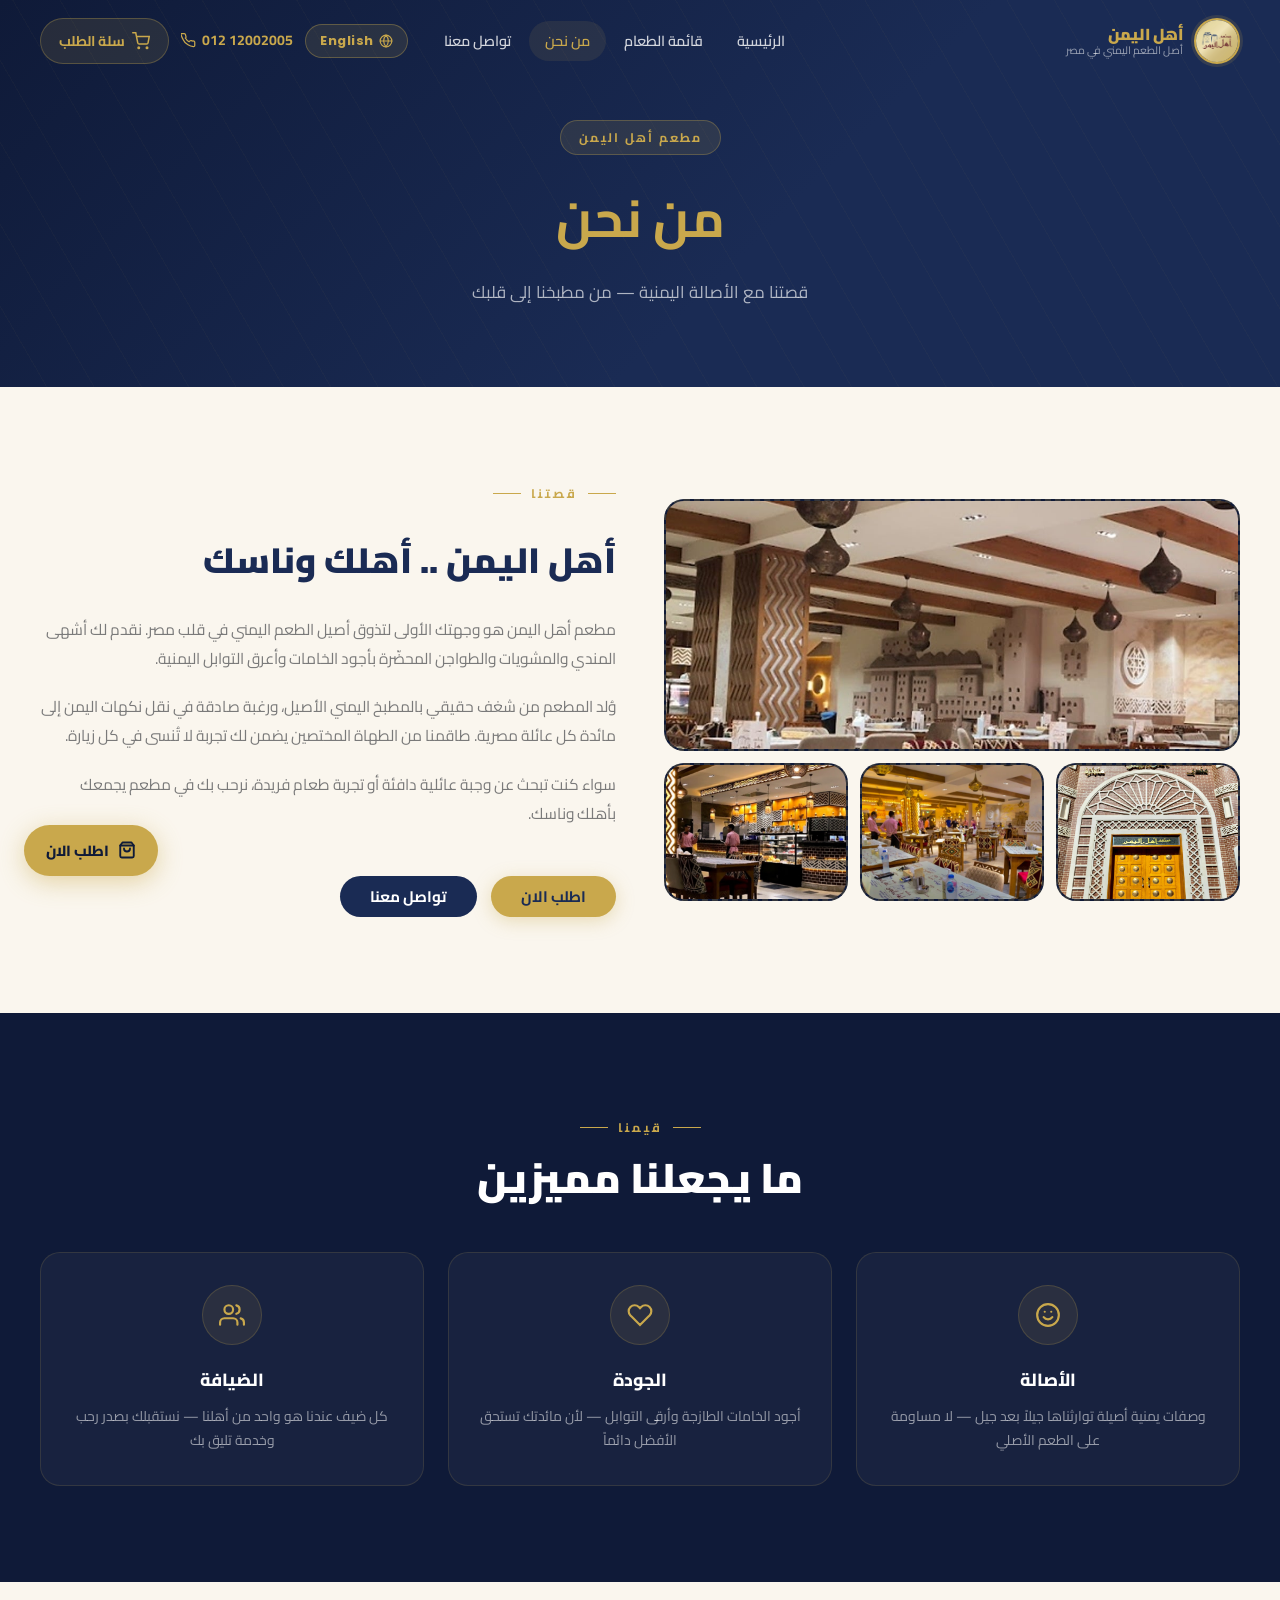
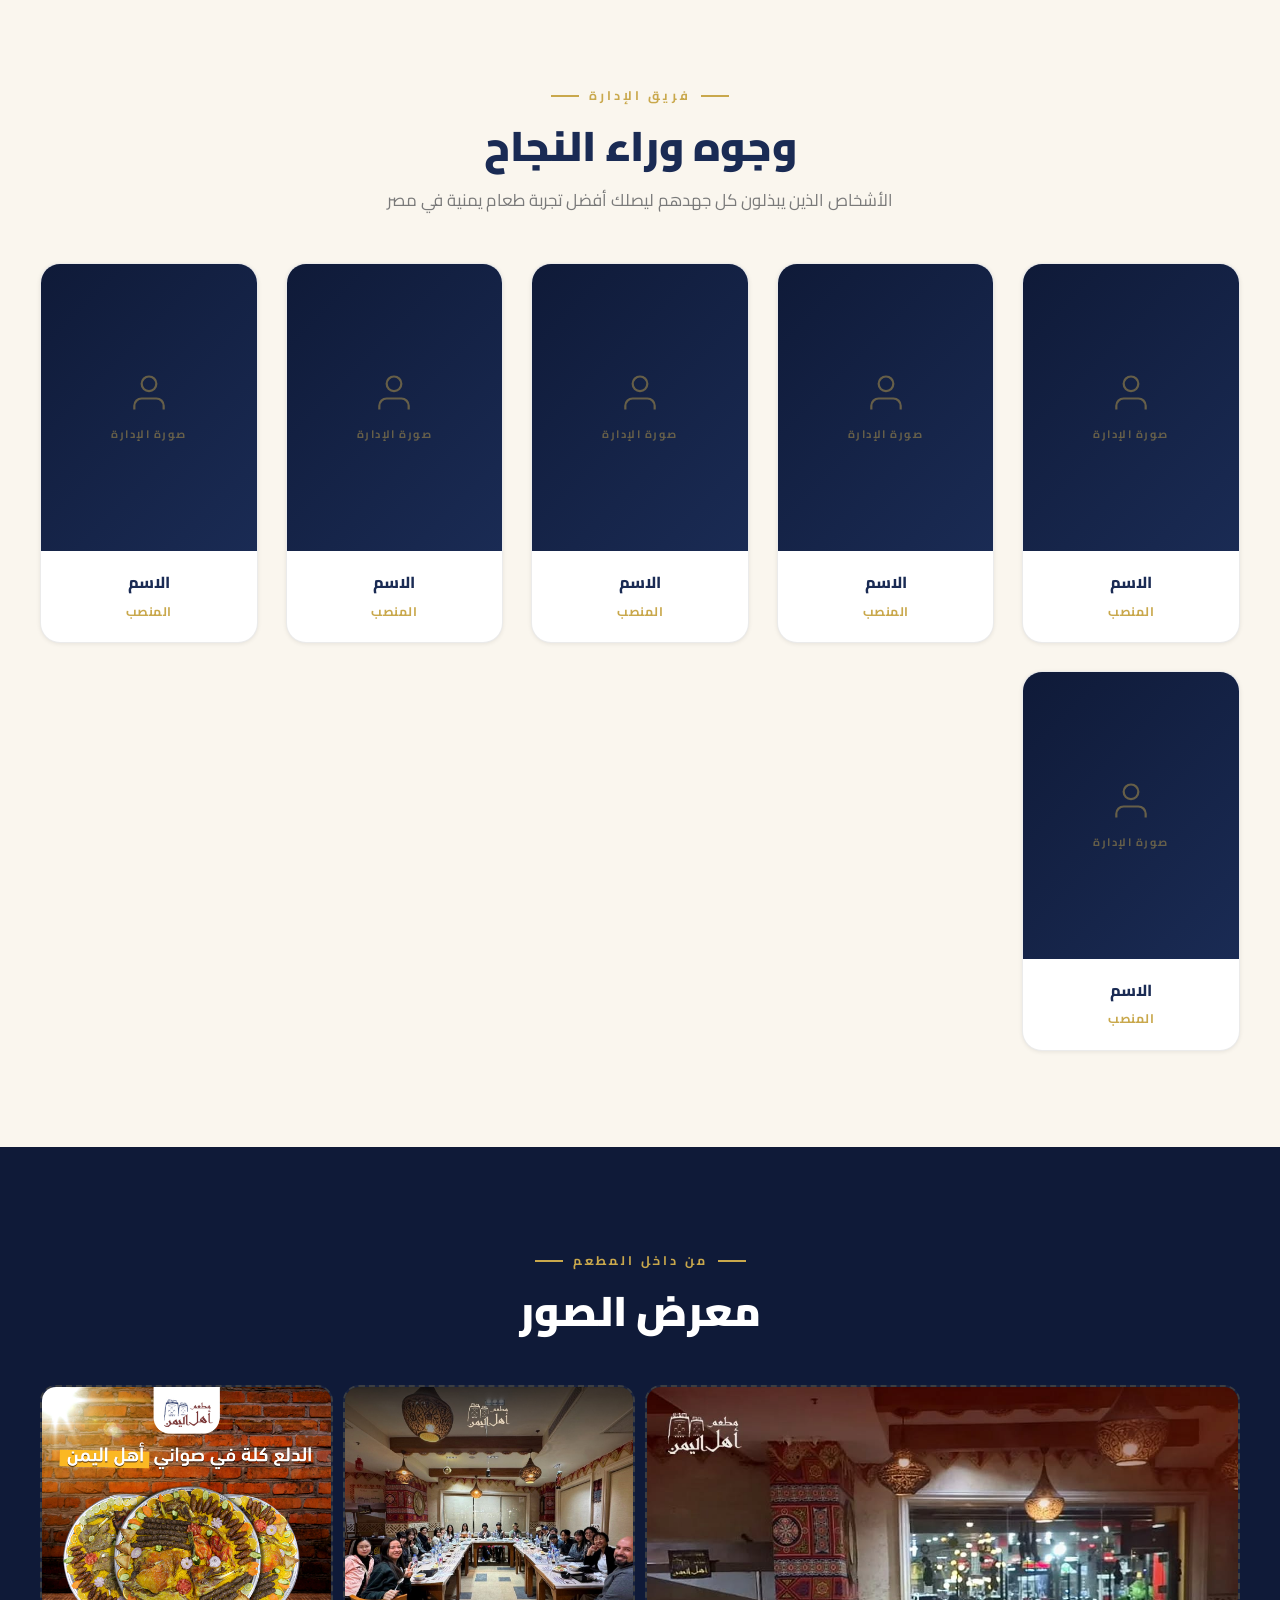
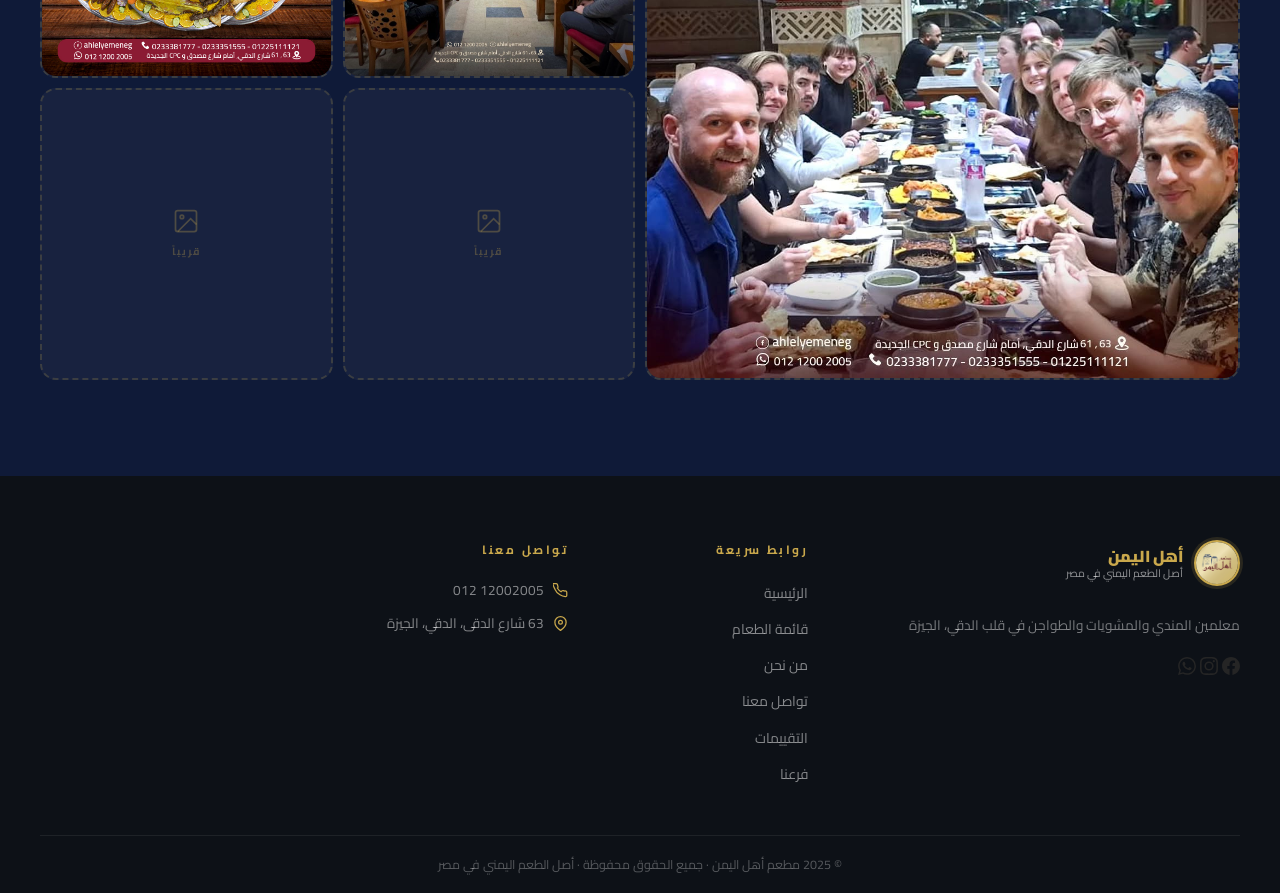
<file: about.html>
<!DOCTYPE html>
<html lang="ar" dir="rtl">
<head>
  <meta charset="UTF-8">
  <meta name="viewport" content="width=device-width, initial-scale=1.0">
  <title>من نحن | مطعم أهل اليمن</title>
  <meta name="description" content="تعرف على مطعم أهل اليمن — قصتنا، قيمنا، وفريق إدارتنا في قلب الدقي، الجيزة.">
  <link rel="icon" type="image/jpeg" href="photos/شعار.jpg">
  <link rel="preconnect" href="https://fonts.googleapis.com">
  <link rel="preconnect" href="https://fonts.gstatic.com" crossorigin>
  <link href="https://fonts.googleapis.com/css2?family=Cairo:wght@300;400;600;700;900&family=Poppins:wght@400;600;700;900&display=swap" rel="stylesheet">
  <link rel="stylesheet" href="css/style.css">
  <style>
    /* ── About Page Specific ── */
    .about-hero {
      background: linear-gradient(135deg, var(--navy-dark) 0%, #1a2b54 60%, var(--navy) 100%);
      padding: 120px 0 80px;
      text-align: center;
      position: relative;
      overflow: hidden;
    }
    .about-hero::before {
      content: '';
      position: absolute; inset: 0;
      background: repeating-linear-gradient(60deg, transparent, transparent 40px,
        rgba(201,168,76,0.03) 40px, rgba(201,168,76,0.03) 41px);
    }
    .about-hero-label {
      display: inline-block;
      background: rgba(201,168,76,0.12);
      border: 1px solid rgba(201,168,76,0.3);
      color: var(--gold);
      font-size: 0.78rem; font-weight: 700; letter-spacing: 2px;
      text-transform: uppercase; padding: 6px 18px;
      border-radius: var(--r-full); margin-bottom: 20px;
    }
    .about-hero h1 {
      font-size: clamp(2rem, 5vw, 3.2rem);
      color: var(--white); margin-bottom: 16px; position: relative;
    }
    .about-hero h1 span { color: var(--gold); }
    .about-hero p {
      font-size: 1.05rem; color: rgba(255,255,255,0.65);
      max-width: 520px; margin: 0 auto; position: relative;
    }

    /* ── Story Section ── */
    .about-story-section { padding: var(--sp-24) 0; background: var(--cream); }
    .about-story-grid {
      display: grid; grid-template-columns: 1fr 1fr; gap: 48px; align-items: center;
    }
    .about-story-photos {
      display: grid; grid-template-columns: 1fr 1fr 1fr; gap: 12px;
    }
    .story-photo-slot {
      background: var(--navy-dark);
      border-radius: var(--r-xl); overflow: hidden;
      aspect-ratio: 4/3; position: relative;
      display: flex; align-items: center; justify-content: center;
      border: 2px dashed rgba(201,168,76,0.2);
      transition: var(--t);
    }
    .story-photo-slot:first-child {
      grid-column: 1 / -1; aspect-ratio: 16/7;
    }
    .story-photo-slot img {
      position: absolute; inset: 0; width: 100%; height: 100%; object-fit: cover;
    }
    .story-photo-placeholder {
      display: flex; flex-direction: column; align-items: center; gap: 8px;
      color: rgba(201,168,76,0.35); z-index: 1;
    }
    .story-photo-placeholder svg { width: 32px; height: 32px; }
    .story-photo-placeholder span { font-size: 0.7rem; font-weight: 600; letter-spacing: 1px; text-transform: uppercase; }
    .about-story-content { display: flex; flex-direction: column; gap: 20px; }
    .about-story-content .section-label { text-align: right; }
    .about-story-content .section-title { text-align: right; font-size: clamp(1.6rem, 3vw, 2.2rem); }
    .about-story-content p {
      font-size: 0.97rem; line-height: 1.85; color: var(--text-muted);
    }

    /* ── Values ── */
    .about-values-section { padding: var(--sp-24) 0; background: var(--navy-dark); }
    .about-values-section .section-title { color: var(--white); }
    .about-values-section .section-label { color: var(--gold); }
    .values-grid {
      display: grid; grid-template-columns: repeat(3, 1fr); gap: 24px; margin-top: 48px;
    }
    .value-card {
      background: rgba(255,255,255,0.04);
      border: 1px solid rgba(201,168,76,0.15);
      border-radius: var(--r-xl); padding: 32px 24px;
      text-align: center; transition: var(--t);
    }
    .value-card:hover {
      background: rgba(255,255,255,0.08);
      border-color: rgba(201,168,76,0.35); transform: translateY(-4px);
    }
    .value-ico {
      width: 60px; height: 60px; border-radius: 50%;
      background: rgba(201,168,76,0.1); border: 1px solid rgba(201,168,76,0.2);
      display: flex; align-items: center; justify-content: center;
      margin: 0 auto 20px; color: var(--gold);
    }
    .value-ico svg { width: 26px; height: 26px; }
    .value-title { font-size: 1.1rem; font-weight: 800; color: var(--white); margin-bottom: 10px; }
    .value-desc { font-size: 0.87rem; color: rgba(255,255,255,0.55); line-height: 1.7; }

    /* ── Team / Management ── */
    .about-team-section { padding: var(--sp-24) 0; background: var(--cream); }
    .team-grid {
      display: grid; grid-template-columns: repeat(auto-fill, minmax(200px, 1fr));
      gap: 28px; margin-top: 48px;
    }
    .team-card {
      background: var(--white);
      border: 1px solid var(--border-2);
      border-radius: var(--r-xl); overflow: hidden;
      box-shadow: var(--shadow-sm); transition: var(--t);
      text-align: center;
    }
    .team-card:hover { box-shadow: var(--shadow-lg); transform: translateY(-4px); }
    .team-photo {
      width: 100%; aspect-ratio: 3/4; position: relative;
      background: linear-gradient(135deg, var(--navy-dark), #1a2b54);
      display: flex; align-items: center; justify-content: center;
      overflow: hidden;
    }
    .team-photo img {
      position: absolute; inset: 0; width: 100%; height: 100%; object-fit: cover;
    }
    .team-photo-ph {
      display: flex; flex-direction: column; align-items: center; gap: 10px;
      color: rgba(201,168,76,0.45);
    }
    .team-photo-ph svg { width: 44px; height: 44px; }
    .team-photo-ph span { font-size: 0.68rem; font-weight: 700; letter-spacing: 1.5px; text-transform: uppercase; }
    .team-info { padding: 18px 14px 20px; }
    .team-name {
      font-size: 1rem; font-weight: 800; color: var(--navy);
      margin-bottom: 4px;
    }
    .team-role {
      font-size: 0.78rem; color: var(--gold); font-weight: 700;
      letter-spacing: 0.5px;
    }

    /* ── Gallery ── */
    .about-gallery-section { padding: var(--sp-24) 0; background: var(--navy-dark); }
    .about-gallery-section .section-title { color: var(--white); }
    .gallery-grid {
      display: grid;
      grid-template-columns: repeat(4, 1fr);
      grid-template-rows: auto auto;
      gap: 10px; margin-top: 36px;
    }
    .gallery-slot {
      background: rgba(255,255,255,0.04);
      border: 2px dashed rgba(201,168,76,0.2);
      border-radius: var(--r-lg); overflow: hidden;
      position: relative; aspect-ratio: 1/1;
      display: flex; align-items: center; justify-content: center;
    }
    .gallery-slot:first-child {
      grid-column: 1 / 3; grid-row: 1 / 3; aspect-ratio: auto;
    }
    .gallery-slot img {
      position: absolute; inset: 0; width: 100%; height: 100%; object-fit: cover;
    }
    .gallery-ph {
      display: flex; flex-direction: column; align-items: center; gap: 8px;
      color: rgba(201,168,76,0.3);
    }
    .gallery-ph svg { width: 28px; height: 28px; }
    .gallery-ph span { font-size: 0.65rem; font-weight: 700; letter-spacing: 1px; text-transform: uppercase; }

    /* ── Responsive ── */
    @media (max-width: 900px) {
      .about-story-grid { grid-template-columns: 1fr; }
      .about-story-photos { order: -1; }
      .about-story-content .section-label,
      .about-story-content .section-title { text-align: center; }
      .values-grid { grid-template-columns: 1fr; }
      .gallery-grid { grid-template-columns: repeat(2, 1fr); }
      .gallery-slot:first-child { grid-column: 1 / -1; grid-row: auto; }
    }
    @media (max-width: 600px) {
      .team-grid { grid-template-columns: repeat(2, 1fr); gap: 16px; }
    }
  </style>
</head>
<body>

<!-- ══════════════════════════════════════
     HEADER
══════════════════════════════════════ -->
<header class="header" id="mainHeader">
  <div class="container header-inner">
    <a href="index.html" class="logo">
      <img class="logo-img" src="photos/شعار.jpg" alt="Ahl Al-Yemen Restaurant">
      <div class="logo-text">
        <span class="logo-name" data-ar="أهل اليمن">Ahl Al-Yemen</span>
        <span class="logo-tagline" data-ar="أصل الطعم اليمني في مصر">Authentic Yemeni Taste in Egypt</span>
      </div>
    </a>

    <nav class="nav">
      <a href="index.html" data-ar="الرئيسية">Home</a>
      <a href="menu.html" data-ar="قائمة الطعام">Menu</a>
      <a href="about.html" class="active" data-ar="من نحن">About Us</a>
      <a href="contact.html" data-ar="تواصل معنا">Contact Us</a>
    </nav>

    <div class="header-actions">
      <button class="lang-toggle" id="langToggle" onclick="toggleLanguage()" aria-label="Switch language">
        <svg viewBox="0 0 24 24" fill="none" stroke="currentColor" stroke-width="2" stroke-linecap="round"><circle cx="12" cy="12" r="10"/><line x1="2" y1="12" x2="22" y2="12"/><path d="M12 2a15.3 15.3 0 014 10 15.3 15.3 0 01-4 10 15.3 15.3 0 01-4-10 15.3 15.3 0 014-10z"/></svg>
        <span id="langLabel" class="lang-lbl">English</span>
      </button>
      <a href="tel:+201212002005" class="header-phone">
        <svg viewBox="0 0 24 24" fill="none" stroke="currentColor" stroke-width="2" stroke-linecap="round"><path d="M22 16.92v3a2 2 0 01-2.18 2 19.79 19.79 0 01-8.63-3.07A19.5 19.5 0 013.07 9.81a19.79 19.79 0 01-3.07-8.67A2 2 0 012.18 1h3a2 2 0 012 1.72c.127.96.361 1.903.7 2.81a2 2 0 01-.45 2.11L6.91 8.09a16 16 0 006 6l1.45-1.45a2 2 0 012.11-.45c.907.339 1.85.573 2.81.7A2 2 0 0122 14.92z"/></svg>
        012 12002005
      </a>
      <button class="btn-cart" onclick="openCart()" aria-label="Order Cart">
        <svg viewBox="0 0 24 24" fill="none" stroke="currentColor" stroke-width="2" stroke-linecap="round"><circle cx="9" cy="21" r="1"/><circle cx="20" cy="21" r="1"/><path d="M1 1h4l2.68 13.39a2 2 0 002 1.61h9.72a2 2 0 002-1.61L23 6H6"/></svg>
        <span data-ar="سلة الطلب">Order Cart</span>
        <span class="cart-badge" hidden>0</span>
      </button>
      <button class="menu-toggle" id="menuToggle" aria-label="Menu" aria-expanded="false">
        <span></span><span></span><span></span>
      </button>
    </div>
  </div>
</header>

<!-- Mobile overlay + drawer -->
<div class="mobile-overlay" id="mobileOverlay"></div>
<aside class="mobile-drawer" id="mobileDrawer">
  <div class="mobile-drawer-head">
    <a href="index.html" class="logo">
      <img class="logo-img" src="photos/شعار.jpg" alt="أهل اليمن" style="width:38px;height:38px;">
      <div class="logo-text"><span class="logo-name" data-ar="أهل اليمن">Ahl Al-Yemen</span></div>
    </a>
    <button class="mobile-drawer-close" id="mobileClose" aria-label="Close">
      <svg width="18" height="18" viewBox="0 0 24 24" fill="none" stroke="currentColor" stroke-width="2.5" stroke-linecap="round"><line x1="18" y1="6" x2="6" y2="18"/><line x1="6" y1="6" x2="18" y2="18"/></svg>
    </button>
  </div>
  <nav class="mobile-drawer-nav">
    <a href="index.html" data-ar="الرئيسية">Home</a>
    <a href="menu.html" data-ar="قائمة الطعام">Menu</a>
    <a href="about.html" class="active" data-ar="من نحن">About Us</a>
    <a href="contact.html" data-ar="تواصل معنا">Contact Us</a>
  </nav>
  <div class="mobile-drawer-foot">
    <button class="btn btn-gold" onclick="openCart();document.getElementById('mobileDrawer').classList.remove('open');" style="width:100%;justify-content:center;">
      <svg width="18" height="18" viewBox="0 0 24 24" fill="none" stroke="currentColor" stroke-width="2"><circle cx="9" cy="21" r="1"/><circle cx="20" cy="21" r="1"/><path d="M1 1h4l2.68 13.39a2 2 0 002 1.61h9.72a2 2 0 002-1.61L23 6H6"/></svg>
      <span data-ar="سلة الطلب">Order Cart</span> <span class="cart-badge" hidden>0</span>
    </button>
    <a href="tel:+201212002005" class="btn btn-navy" style="width:100%;justify-content:center;direction:ltr;">012 12002005</a>
    <button class="lang-toggle" onclick="toggleLanguage()" style="width:100%;justify-content:center;" aria-label="Switch language">
      <svg viewBox="0 0 24 24" fill="none" stroke="currentColor" stroke-width="2" stroke-linecap="round"><circle cx="12" cy="12" r="10"/><line x1="2" y1="12" x2="22" y2="12"/><path d="M12 2a15.3 15.3 0 014 10 15.3 15.3 0 01-4 10 15.3 15.3 0 01-4-10 15.3 15.3 0 014-10z"/></svg>
      <span class="lang-lbl">English</span>
    </button>
  </div>
</aside>

<!-- ══════════════════════════════════════
     HERO
══════════════════════════════════════ -->
<section class="about-hero">
  <div class="container" style="position:relative;z-index:1;">
    <div class="about-hero-label" data-ar="مطعم أهل اليمن">Ahl Al-Yemen Restaurant</div>
    <h1><span data-ar="من ">About </span><span data-ar="نحن">Us</span></h1>
    <p data-ar="قصتنا مع الأصالة اليمنية — من مطبخنا إلى قلبك">Our journey with Yemeni authenticity — from our kitchen to your heart</p>
  </div>
</section>

<!-- ══════════════════════════════════════
     STORY
══════════════════════════════════════ -->
<section class="about-story-section">
  <div class="container">
    <div class="about-story-grid">

      <!-- Photos -->
      <div class="about-story-photos reveal">
        <div class="story-photo-slot">
          <img src="photos/NEW PHOTOS/PLACE.jpg" alt="مطعم أهل اليمن">
        </div>
        <div class="story-photo-slot">
          <img src="photos/NEW PHOTOS/PLACE 1.jpg" alt="مطعم أهل اليمن">
        </div>
        <div class="story-photo-slot">
          <img src="photos/NEW PHOTOS/PLACE2.jpg" alt="مطعم أهل اليمن">
        </div>
        <div class="story-photo-slot">
          <img src="photos/NEW PHOTOS/PLACE 3.jpg" alt="مطعم أهل اليمن">
        </div>
      </div>

      <!-- Story Text -->
      <div class="about-story-content reveal">
        <div class="section-label" data-ar="قصتنا">Our Story</div>
        <h2 class="section-title" data-ar="أهل اليمن .. أهلك وناسك">Ahl Al-Yemen... Your Family</h2>
        <p data-ar="مطعم أهل اليمن هو وجهتك الأولى لتذوق أصيل الطعم اليمني في قلب مصر. نقدم لك أشهى المندي والمشويات والطواجن المحضّرة بأجود الخامات وأعرق التوابل اليمنية.">
          Ahl Al-Yemen Restaurant is your first destination for authentic Yemeni cuisine in the heart of Egypt. We serve the finest Mandi, grills and stews prepared with the best ingredients and the most authentic Yemeni spices.
        </p>
        <p data-ar="وُلد المطعم من شغف حقيقي بالمطبخ اليمني الأصيل، ورغبة صادقة في نقل نكهات اليمن إلى مائدة كل عائلة مصرية. طاقمنا من الطهاة المختصين يضمن لك تجربة لا تُنسى في كل زيارة.">
          The restaurant was born from a genuine passion for authentic Yemeni cuisine and a sincere desire to bring the flavors of Yemen to every Egyptian family's table. Our team of specialized chefs ensures an unforgettable experience with every visit.
        </p>
        <p data-ar="سواء كنت تبحث عن وجبة عائلية دافئة أو تجربة طعام فريدة، نرحب بك في مطعم يجمعك بأهلك وناسك.">
          Whether you're looking for a warm family meal or a unique dining experience, we welcome you to a restaurant that brings you together with your people.
        </p>
        <div style="display:flex;gap:14px;flex-wrap:wrap;margin-top:28px;">
          <a href="menu.html" class="btn btn-gold" data-ar="اطلب الان">Order Now</a>
          <a href="contact.html" class="btn btn-navy" data-ar="تواصل معنا">Contact Us</a>
        </div>
      </div>

    </div>
  </div>
</section>

<!-- ══════════════════════════════════════
     VALUES
══════════════════════════════════════ -->
<section class="about-values-section">
  <div class="container">
    <div class="section-header">
      <div class="section-label" data-ar="قيمنا">Our Values</div>
      <h2 class="section-title" data-ar="ما يجعلنا مميزين">What Makes Us Special</h2>
    </div>
    <div class="values-grid">
      <div class="value-card reveal">
        <div class="value-ico">
          <svg viewBox="0 0 24 24" fill="none" stroke="currentColor" stroke-width="2" stroke-linecap="round"><path d="M12 2C6.48 2 2 6.48 2 12s4.48 10 10 10 10-4.48 10-10S17.52 2 12 2z"/><path d="M8 14s1.5 2 4 2 4-2 4-2"/><line x1="9" y1="9" x2="9.01" y2="9"/><line x1="15" y1="9" x2="15.01" y2="9"/></svg>
        </div>
        <div class="value-title" data-ar="الأصالة">Authenticity</div>
        <div class="value-desc" data-ar="وصفات يمنية أصيلة توارثناها جيلاً بعد جيل — لا مساومة على الطعم الأصلي">Authentic Yemeni recipes passed down generation to generation — no compromise on original flavor</div>
      </div>
      <div class="value-card reveal reveal-delay-1">
        <div class="value-ico">
          <svg viewBox="0 0 24 24" fill="none" stroke="currentColor" stroke-width="2" stroke-linecap="round"><path d="M20.84 4.61a5.5 5.5 0 00-7.78 0L12 5.67l-1.06-1.06a5.5 5.5 0 00-7.78 7.78l1.06 1.06L12 21.23l7.78-7.78 1.06-1.06a5.5 5.5 0 000-7.78z"/></svg>
        </div>
        <div class="value-title" data-ar="الجودة">Quality</div>
        <div class="value-desc" data-ar="أجود الخامات الطازجة وأرقى التوابل — لأن مائدتك تستحق الأفضل دائماً">The finest fresh ingredients and premium spices — because your table always deserves the best</div>
      </div>
      <div class="value-card reveal reveal-delay-2">
        <div class="value-ico">
          <svg viewBox="0 0 24 24" fill="none" stroke="currentColor" stroke-width="2" stroke-linecap="round"><path d="M17 21v-2a4 4 0 00-4-4H5a4 4 0 00-4 4v2"/><circle cx="9" cy="7" r="4"/><path d="M23 21v-2a4 4 0 00-3-3.87"/><path d="M16 3.13a4 4 0 010 7.75"/></svg>
        </div>
        <div class="value-title" data-ar="الضيافة">Hospitality</div>
        <div class="value-desc" data-ar="كل ضيف عندنا هو واحد من أهلنا — نستقبلك بصدر رحب وخدمة تليق بك">Every guest is family to us — we welcome you with open arms and service worthy of you</div>
      </div>
    </div>
  </div>
</section>

<!-- ══════════════════════════════════════
     MANAGEMENT TEAM
══════════════════════════════════════ -->
<section class="about-team-section">
  <div class="container">
    <div class="section-header">
      <div class="section-label" data-ar="فريق الإدارة">Management Team</div>
      <h2 class="section-title" data-ar="وجوه وراء النجاح">The Faces Behind the Success</h2>
      <p class="section-sub" data-ar="الأشخاص الذين يبذلون كل جهدهم ليصلك أفضل تجربة طعام يمنية في مصر">The people who give their all to deliver the best Yemeni dining experience in Egypt</p>
    </div>
    <div class="team-grid">

      <!-- ── Team Member 1 ── -->
      <div class="team-card reveal">
        <div class="team-photo">
          <!-- Replace with: <img src="photos/team/manager1.jpg" alt="..."> -->
          <div class="team-photo-ph">
            <svg viewBox="0 0 24 24" fill="none" stroke="currentColor" stroke-width="1.2"><path d="M20 21v-2a4 4 0 00-4-4H8a4 4 0 00-4 4v2"/><circle cx="12" cy="7" r="4"/></svg>
            <span data-ar="صورة الإدارة">Photo</span>
          </div>
        </div>
        <div class="team-info">
          <div class="team-name" data-ar="الاسم">Name</div>
          <div class="team-role" data-ar="المنصب">Position</div>
        </div>
      </div>

      <!-- ── Team Member 2 ── -->
      <div class="team-card reveal reveal-delay-1">
        <div class="team-photo">
          <div class="team-photo-ph">
            <svg viewBox="0 0 24 24" fill="none" stroke="currentColor" stroke-width="1.2"><path d="M20 21v-2a4 4 0 00-4-4H8a4 4 0 00-4 4v2"/><circle cx="12" cy="7" r="4"/></svg>
            <span data-ar="صورة الإدارة">Photo</span>
          </div>
        </div>
        <div class="team-info">
          <div class="team-name" data-ar="الاسم">Name</div>
          <div class="team-role" data-ar="المنصب">Position</div>
        </div>
      </div>

      <!-- ── Team Member 3 ── -->
      <div class="team-card reveal reveal-delay-2">
        <div class="team-photo">
          <div class="team-photo-ph">
            <svg viewBox="0 0 24 24" fill="none" stroke="currentColor" stroke-width="1.2"><path d="M20 21v-2a4 4 0 00-4-4H8a4 4 0 00-4 4v2"/><circle cx="12" cy="7" r="4"/></svg>
            <span data-ar="صورة الإدارة">Photo</span>
          </div>
        </div>
        <div class="team-info">
          <div class="team-name" data-ar="الاسم">Name</div>
          <div class="team-role" data-ar="المنصب">Position</div>
        </div>
      </div>

      <!-- ── Team Member 4 ── -->
      <div class="team-card reveal">
        <div class="team-photo">
          <div class="team-photo-ph">
            <svg viewBox="0 0 24 24" fill="none" stroke="currentColor" stroke-width="1.2"><path d="M20 21v-2a4 4 0 00-4-4H8a4 4 0 00-4 4v2"/><circle cx="12" cy="7" r="4"/></svg>
            <span data-ar="صورة الإدارة">Photo</span>
          </div>
        </div>
        <div class="team-info">
          <div class="team-name" data-ar="الاسم">Name</div>
          <div class="team-role" data-ar="المنصب">Position</div>
        </div>
      </div>

      <!-- ── Team Member 5 ── -->
      <div class="team-card reveal reveal-delay-1">
        <div class="team-photo">
          <div class="team-photo-ph">
            <svg viewBox="0 0 24 24" fill="none" stroke="currentColor" stroke-width="1.2"><path d="M20 21v-2a4 4 0 00-4-4H8a4 4 0 00-4 4v2"/><circle cx="12" cy="7" r="4"/></svg>
            <span data-ar="صورة الإدارة">Photo</span>
          </div>
        </div>
        <div class="team-info">
          <div class="team-name" data-ar="الاسم">Name</div>
          <div class="team-role" data-ar="المنصب">Position</div>
        </div>
      </div>

      <!-- ── Team Member 6 ── -->
      <div class="team-card reveal reveal-delay-2">
        <div class="team-photo">
          <div class="team-photo-ph">
            <svg viewBox="0 0 24 24" fill="none" stroke="currentColor" stroke-width="1.2"><path d="M20 21v-2a4 4 0 00-4-4H8a4 4 0 00-4 4v2"/><circle cx="12" cy="7" r="4"/></svg>
            <span data-ar="صورة الإدارة">Photo</span>
          </div>
        </div>
        <div class="team-info">
          <div class="team-name" data-ar="الاسم">Name</div>
          <div class="team-role" data-ar="المنصب">Position</div>
        </div>
      </div>

    </div>
  </div>
</section>

<!-- ══════════════════════════════════════
     PHOTO GALLERY
══════════════════════════════════════ -->
<section class="about-gallery-section">
  <div class="container">
    <div class="section-header">
      <div class="section-label" style="color:var(--gold)" data-ar="من داخل المطعم">Inside the Restaurant</div>
      <h2 class="section-title" data-ar="معرض الصور">Photo Gallery</h2>
    </div>
    <div class="gallery-grid">
      <div class="gallery-slot">
        <img src="photos/NEW PHOTOS/ققضص.jpg" alt="من داخل مطعم أهل اليمن">
      </div>
      <div class="gallery-slot">
        <img src="photos/NEW PHOTOS/ققث.jpg" alt="من داخل مطعم أهل اليمن">
      </div>
      <div class="gallery-slot">
        <img src="photos/NEW PHOTOS/ققما.jpg" alt="من داخل مطعم أهل اليمن">
      </div>
      <div class="gallery-slot">
        <div class="gallery-ph">
          <svg viewBox="0 0 24 24" fill="none" stroke="currentColor" stroke-width="1.5"><rect x="3" y="3" width="18" height="18" rx="2"/><circle cx="8.5" cy="8.5" r="1.5"/><polyline points="21 15 16 10 5 21"/></svg>
          <span data-ar="قريباً">Coming Soon</span>
        </div>
      </div>
      <div class="gallery-slot">
        <div class="gallery-ph">
          <svg viewBox="0 0 24 24" fill="none" stroke="currentColor" stroke-width="1.5"><rect x="3" y="3" width="18" height="18" rx="2"/><circle cx="8.5" cy="8.5" r="1.5"/><polyline points="21 15 16 10 5 21"/></svg>
          <span data-ar="قريباً">Coming Soon</span>
        </div>
      </div>
    </div>
  </div>
</section>

<!-- ══════════════════════════════════════
     FOOTER
══════════════════════════════════════ -->
<footer class="footer">
  <div class="container footer-grid">
    <div>
      <a href="index.html" class="logo" style="margin-bottom:16px;display:inline-flex;">
        <img class="logo-img" src="photos/شعار.jpg" alt="Ahl Al-Yemen">
        <div class="logo-text">
          <span class="logo-name" data-ar="أهل اليمن">Ahl Al-Yemen</span>
          <span class="logo-tagline" data-ar="أصل الطعم اليمني في مصر">Authentic Yemeni Taste in Egypt</span>
        </div>
      </a>
      <p class="footer-tagline" data-ar="معلمين المندي والمشويات والطواجن في قلب الدقي، الجيزة">Masters of Mandi, Grills &amp; Stews in the heart of Dokki, Giza</p>
      <div class="footer-social">
        <a href="https://www.facebook.com/ahlelyemeneg/" target="_blank" rel="noopener" aria-label="Facebook">
          <svg width="18" height="18" viewBox="0 0 24 24" fill="currentColor"><path d="M24 12.073c0-6.627-5.373-12-12-12s-12 5.373-12 12c0 5.99 4.388 10.954 10.125 11.854v-8.385H7.078v-3.47h3.047V9.43c0-3.007 1.792-4.669 4.533-4.669 1.312 0 2.686.235 2.686.235v2.953H15.83c-1.491 0-1.956.925-1.956 1.874v2.25h3.328l-.532 3.47h-2.796v8.385C19.612 23.027 24 18.062 24 12.073z"/></svg>
        </a>
        <a href="https://www.instagram.com/ahlelyemen_eg/" target="_blank" rel="noopener" aria-label="Instagram">
          <svg width="18" height="18" viewBox="0 0 24 24" fill="currentColor"><path d="M12 2.163c3.204 0 3.584.012 4.85.07 3.252.148 4.771 1.691 4.919 4.919.058 1.265.069 1.645.069 4.849 0 3.205-.012 3.584-.069 4.849-.149 3.225-1.664 4.771-4.919 4.919-1.266.058-1.644.07-4.85.07-3.204 0-3.584-.012-4.849-.07-3.26-.149-4.771-1.699-4.919-4.92-.058-1.265-.07-1.644-.07-4.849 0-3.204.013-3.583.07-4.849.149-3.227 1.664-4.771 4.919-4.919 1.266-.057 1.645-.069 4.849-.069zM12 0C8.741 0 8.333.014 7.053.072 2.695.272.273 2.69.073 7.052.014 8.333 0 8.741 0 12c0 3.259.014 3.668.072 4.948.2 4.358 2.618 6.78 6.98 6.98C8.333 23.986 8.741 24 12 24c3.259 0 3.668-.014 4.948-.072 4.354-.2 6.782-2.618 6.979-6.98.059-1.28.073-1.689.073-4.948 0-3.259-.014-3.667-.072-4.947-.196-4.354-2.617-6.78-6.979-6.98C15.668.014 15.259 0 12 0zm0 5.838a6.162 6.162 0 100 12.324 6.162 6.162 0 000-12.324zM12 16a4 4 0 110-8 4 4 0 010 8zm6.406-11.845a1.44 1.44 0 100 2.881 1.44 1.44 0 000-2.881z"/></svg>
        </a>
        <a href="https://wa.me/201212002005" target="_blank" rel="noopener" aria-label="WhatsApp">
          <svg width="18" height="18" viewBox="0 0 24 24" fill="currentColor"><path d="M17.472 14.382c-.297-.149-1.758-.867-2.03-.967-.273-.099-.471-.148-.67.15-.197.297-.767.966-.94 1.164-.173.199-.347.223-.644.075-.297-.15-1.255-.463-2.39-1.475-.883-.788-1.48-1.761-1.653-2.059-.173-.297-.018-.458.13-.606.134-.133.298-.347.446-.52.149-.174.198-.298.298-.497.099-.198.05-.371-.025-.52-.075-.149-.669-1.612-.916-2.207-.242-.579-.487-.5-.669-.51-.173-.008-.371-.01-.57-.01-.198 0-.52.074-.792.372-.272.297-1.04 1.016-1.04 2.479 0 1.462 1.065 2.875 1.213 3.074.149.198 2.096 3.2 5.077 4.487.709.306 1.262.489 1.694.625.712.227 1.36.195 1.871.118.571-.085 1.758-.719 2.006-1.413.248-.694.248-1.289.173-1.413-.074-.124-.272-.198-.57-.347m-5.421 7.403h-.004a9.87 9.87 0 01-5.031-1.378l-.361-.214-3.741.982.998-3.648-.235-.374a9.86 9.86 0 01-1.51-5.26c.001-5.45 4.436-9.884 9.888-9.884 2.64 0 5.122 1.03 6.988 2.898a9.825 9.825 0 012.893 6.994c-.003 5.45-4.437 9.884-9.885 9.884m8.413-18.297A11.815 11.815 0 0012.05 0C5.495 0 .16 5.335.157 11.892c0 2.096.547 4.142 1.588 5.945L.057 24l6.305-1.654a11.882 11.882 0 005.683 1.448h.005c6.554 0 11.89-5.335 11.893-11.893a11.821 11.821 0 00-3.48-8.413z"/></svg>
        </a>
      </div>
    </div>
    <div>
      <h3 class="footer-col-title" data-ar="روابط سريعة">Quick Links</h3>
      <ul class="footer-links">
        <li><a href="index.html" data-ar="الرئيسية">Home</a></li>
        <li><a href="menu.html" data-ar="قائمة الطعام">Food Menu</a></li>
        <li><a href="about.html" data-ar="من نحن">About Us</a></li>
        <li><a href="contact.html" data-ar="تواصل معنا">Contact Us</a></li>
        <li><a href="index.html#reviews" data-ar="التقييمات">Reviews</a></li>
        <li><a href="index.html#branches" data-ar="فرعنا">Our Branch</a></li>
      </ul>
    </div>
    <div>
      <h3 class="footer-col-title" data-ar="تواصل معنا">Contact Us</h3>
      <div class="footer-contact">
        <div class="footer-contact-row">
          <svg viewBox="0 0 24 24" fill="none" stroke="currentColor" stroke-width="2"><path d="M22 16.92v3a2 2 0 01-2.18 2 19.79 19.79 0 01-8.63-3.07A19.5 19.5 0 013.07 9.81a19.79 19.79 0 01-3.07-8.67A2 2 0 012.18 1h3a2 2 0 012 1.72c.127.96.361 1.903.7 2.81a2 2 0 01-.45 2.11L6.91 8.09a16 16 0 006 6l1.45-1.45a2 2 0 012.11-.45c.907.339 1.85.573 2.81.7A2 2 0 0122 14.92z"/></svg>
          <span dir="ltr">012 12002005</span>
        </div>
        <div class="footer-contact-row">
          <svg viewBox="0 0 24 24" fill="none" stroke="currentColor" stroke-width="2"><path d="M21 10c0 7-9 13-9 13s-9-6-9-13a9 9 0 0118 0z"/><circle cx="12" cy="10" r="3"/></svg>
          <span data-ar="63 شارع الدقى، الدقي، الجيزة">63 Dokki St., Dokki, Giza</span>
        </div>
      </div>
    </div>
  </div>
  <div class="container">
    <div class="footer-bottom" data-ar="© 2025 مطعم أهل اليمن · جميع الحقوق محفوظة · أصل الطعم اليمني في مصر">© 2025 Ahl Al-Yemen Restaurant · All Rights Reserved · Authentic Yemeni Taste in Egypt</div>
  </div>
</footer>

<!-- FLOATING CART BUTTON -->
<button class="float-cart" onclick="openCart()" aria-label="Order Cart">
  <svg viewBox="0 0 24 24" fill="none" stroke="currentColor" stroke-width="2"><circle cx="9" cy="21" r="1"/><circle cx="20" cy="21" r="1"/><path d="M1 1h4l2.68 13.39a2 2 0 002 1.61h9.72a2 2 0 002-1.61L23 6H6"/></svg>
  <span class="cart-badge" hidden>0</span>
</button>

<!-- CART DRAWER -->
<div class="cart-overlay" id="cartOverlay"></div>
<aside class="cart-drawer" id="cartDrawer" role="dialog" aria-label="Order Cart">
  <div class="cart-head">
    <div class="cart-head-title">
      <svg viewBox="0 0 24 24" fill="none" stroke="currentColor" stroke-width="2"><circle cx="9" cy="21" r="1"/><circle cx="20" cy="21" r="1"/><path d="M1 1h4l2.68 13.39a2 2 0 002 1.61h9.72a2 2 0 002-1.61L23 6H6"/></svg>
      <span data-ar="سلة الطلب">Order Cart</span>
      <span class="cart-head-count" id="cartHeadCount">0</span>
    </div>
    <button class="cart-close" onclick="closeCart()" aria-label="Close">
      <svg viewBox="0 0 24 24" fill="none" stroke="currentColor" stroke-width="2.5" stroke-linecap="round"><line x1="18" y1="6" x2="6" y2="18"/><line x1="6" y1="6" x2="18" y2="18"/></svg>
    </button>
  </div>
  <div class="cart-empty" id="cartEmpty">
    <svg viewBox="0 0 24 24" fill="none" stroke="currentColor" stroke-width="1.5"><circle cx="9" cy="21" r="1"/><circle cx="20" cy="21" r="1"/><path d="M1 1h4l2.68 13.39a2 2 0 002 1.61h9.72a2 2 0 002-1.61L23 6H6"/></svg>
    <h3 data-ar="السلة فارغة">Cart is empty</h3>
    <p data-ar="أضف أطباقك المفضلة من القائمة">Add your favourite dishes from the menu</p>
  </div>
  <ul class="cart-items-list" id="cartItemsList"></ul>
  <div class="cart-footer" id="cartFooter" hidden>
    <div class="cart-total-row">
      <span data-ar="الإجمالي">Total</span>
      <span class="cart-total-val" id="cartTotal">0 EGP</span>
    </div>
    <button class="btn btn-gold" style="width:100%;justify-content:center;" onclick="openCheckout()">
      <svg width="16" height="16" viewBox="0 0 24 24" fill="none" stroke="currentColor" stroke-width="2.5" stroke-linecap="round"><path d="M5 12h14M12 5l7 7-7 7"/></svg>
      <span data-ar="إتمام الطلب">Checkout</span>
    </button>
  </div>
</aside>

<!-- CHECKOUT MODAL -->
<div class="checkout-overlay" id="checkoutOverlay"></div>
<div class="checkout-modal" id="checkoutModal" role="dialog">
  <div class="checkout-head">
    <h2 data-ar="تفاصيل الطلب">Order Details</h2>
    <button class="cart-close" onclick="closeCheckout()" aria-label="Close">
      <svg viewBox="0 0 24 24" fill="none" stroke="currentColor" stroke-width="2.5" stroke-linecap="round"><line x1="18" y1="6" x2="6" y2="18"/><line x1="6" y1="6" x2="18" y2="18"/></svg>
    </button>
  </div>
  <div class="checkout-body">
    <div class="checkout-field">
      <label><span data-ar="الاسم">Name</span></label>
      <input type="text" id="orderName" data-ar-placeholder="اسمك الكريم" placeholder="Your name" autocomplete="name">
      <span class="field-error" id="errName" data-ar="من فضلك أدخل اسمك">Please enter your name</span>
    </div>
    <div class="checkout-field">
      <label><span data-ar="رقم الهاتف">Phone Number</span></label>
      <input type="tel" id="orderPhone" data-ar-placeholder="رقم هاتفك" placeholder="Your phone number" autocomplete="tel" dir="ltr">
      <span class="field-error" id="errPhone" data-ar="من فضلك أدخل رقم هاتف صحيح">Please enter a valid phone number</span>
    </div>
    <div class="checkout-field co-order-type">
      <label><span data-ar="طريقة الاستلام">Order Type</span></label>
      <div class="co-type-options">
        <label class="co-type-card selected" id="lblDelivery">
          <input type="radio" name="orderType" value="delivery" checked>
          <svg viewBox="0 0 24 24" fill="none" stroke="currentColor" stroke-width="2" stroke-linecap="round" stroke-linejoin="round"><rect x="1" y="3" width="15" height="13" rx="1"/><path d="M16 8h4l3 3v4h-7V8z"/><circle cx="5.5" cy="18.5" r="2.5"/><circle cx="18.5" cy="18.5" r="2.5"/></svg>
          <span data-ar="توصيل">Delivery</span>
        </label>
        <label class="co-type-card" id="lblPickup">
          <input type="radio" name="orderType" value="pickup">
          <svg viewBox="0 0 24 24" fill="none" stroke="currentColor" stroke-width="2" stroke-linecap="round" stroke-linejoin="round"><path d="M3 9l9-7 9 7v11a2 2 0 01-2 2H5a2 2 0 01-2-2z"/><polyline points="9 22 9 12 15 12 15 22"/></svg>
          <span data-ar="استلام من الفرع">Pickup</span>
        </label>
      </div>
    </div>
    <div id="fieldAddress">
    <div class="checkout-field">
      <label><span data-ar="العنوان">Address</span></label>
      <input type="text" id="orderAddress" data-ar-placeholder="عنوان التوصيل" placeholder="Delivery address" autocomplete="street-address">
      <span class="field-error" id="errAddress" data-ar="من فضلك أدخل عنوانك">Please enter your address</span>
    </div>
    </div>
    <div id="fieldBranch" style="display:none">
    <div class="checkout-field">
      <div class="co-branch-card">
        <svg viewBox="0 0 24 24" fill="none" stroke="currentColor" stroke-width="2" stroke-linecap="round" stroke-linejoin="round"><path d="M21 10c0 7-9 13-9 13s-9-6-9-13a9 9 0 0118 0z"/><circle cx="12" cy="10" r="3"/></svg>
        <div>
          <div class="co-branch-name" data-ar="فرع الدقي">Dokki Branch</div>
          <div class="co-branch-addr" data-ar="63 شارع الدقى، الدقي، الجيزة">63 Dokki St., Dokki, Giza</div>
        </div>
      </div>
    </div>
    </div>
    <div class="checkout-field">
      <label><span data-ar="ملاحظات">Notes</span> <span style="opacity:.5;font-size:.8em;" data-ar="(اختياري)">(optional)</span></label>
      <textarea id="orderNotes" rows="3" data-ar-placeholder="أي ملاحظات خاصة..." placeholder="Any special notes..."></textarea>
    </div>
    <div class="checkout-summary" id="checkoutSummary"></div>
    <p class="checkout-note">
      <svg width="14" height="14" viewBox="0 0 24 24" fill="currentColor"><path d="M12 0C5.373 0 0 5.373 0 12s5.373 12 12 12 12-5.373 12-12S18.627 0 12 0zm5.562 8.248l-6.6 9.504a1 1 0 01-1.48.193l-3.508-2.807a1 1 0 011.252-1.562l2.704 2.164 5.892-8.488a1 1 0 011.74.996z"/></svg>
      <span data-ar="سيتم إرسال طلبك عبر تيليجرام وسنتواصل معك خلال دقائق">Your order will be sent via Telegram and we'll contact you within minutes</span>
    </p>
  </div>
  <div class="checkout-foot">
    <button class="btn btn-gold" style="width:100%;justify-content:center;font-size:1rem;padding:14px;" onclick="submitOrder()">
      <svg width="16" height="16" viewBox="0 0 24 24" fill="none" stroke="currentColor" stroke-width="2.5" stroke-linecap="round"><path d="M22 2L11 13M22 2l-7 20-4-9-9-4 20-7z"/></svg>
      <span data-ar="إرسال الطلب">Send Order</span>
    </button>
  </div>
</div>

<!-- TOAST -->
<div class="toast" id="toast">
  <svg width="16" height="16" viewBox="0 0 24 24" fill="none" stroke="currentColor" stroke-width="2.5" stroke-linecap="round"><polyline points="20 6 9 17 4 12"/></svg>
  <span data-ar="تمت إضافة">Added</span> <strong class="toast-name"></strong> <span data-ar="للسلة">to cart</span>
</div>

<!-- SCROLL PROGRESS -->
<div class="scroll-progress" id="scrollProgress"></div>

<!-- FLOATING ORDER NOW BUTTON -->
<a href="menu.html#sec-meat" class="float-order" id="floatOrder">
  <svg viewBox="0 0 24 24" fill="none" stroke="currentColor" stroke-width="2.5" stroke-linecap="round" stroke-linejoin="round"><path d="M6 2 3 6v14a2 2 0 002 2h14a2 2 0 002-2V6l-3-4z"/><line x1="3" y1="6" x2="21" y2="6"/><path d="M16 10a4 4 0 01-8 0"/></svg>
  <span data-ar="اطلب الان">Order Now</span>
</a>

<!-- ORDER SUCCESS OVERLAY -->
<div class="order-success-overlay" id="orderSuccessOverlay">
  <div class="order-success-card">
    <div class="order-success-icon">
      <svg viewBox="0 0 24 24" fill="none" stroke="currentColor" stroke-width="2.5" stroke-linecap="round"><circle cx="12" cy="12" r="10"/><polyline points="20 6 9 17 4 12"/></svg>
    </div>
    <h3 class="order-success-title" data-ar="تم إرسال طلبك بنجاح!">Order Sent Successfully!</h3>
    <p class="order-success-msg" data-ar="سيتواصل معك المطعم قريباً على رقم الهاتف المُدخل">The restaurant will contact you shortly on your phone number</p>
    <div class="order-success-num" id="orderSuccessNum"></div>
    <button class="order-success-btn" onclick="closeOrderSuccess()" data-ar="حسناً">OK</button>
  </div>
</div>

<script src="js/main.js"></script>
</body>
</html>
</file>
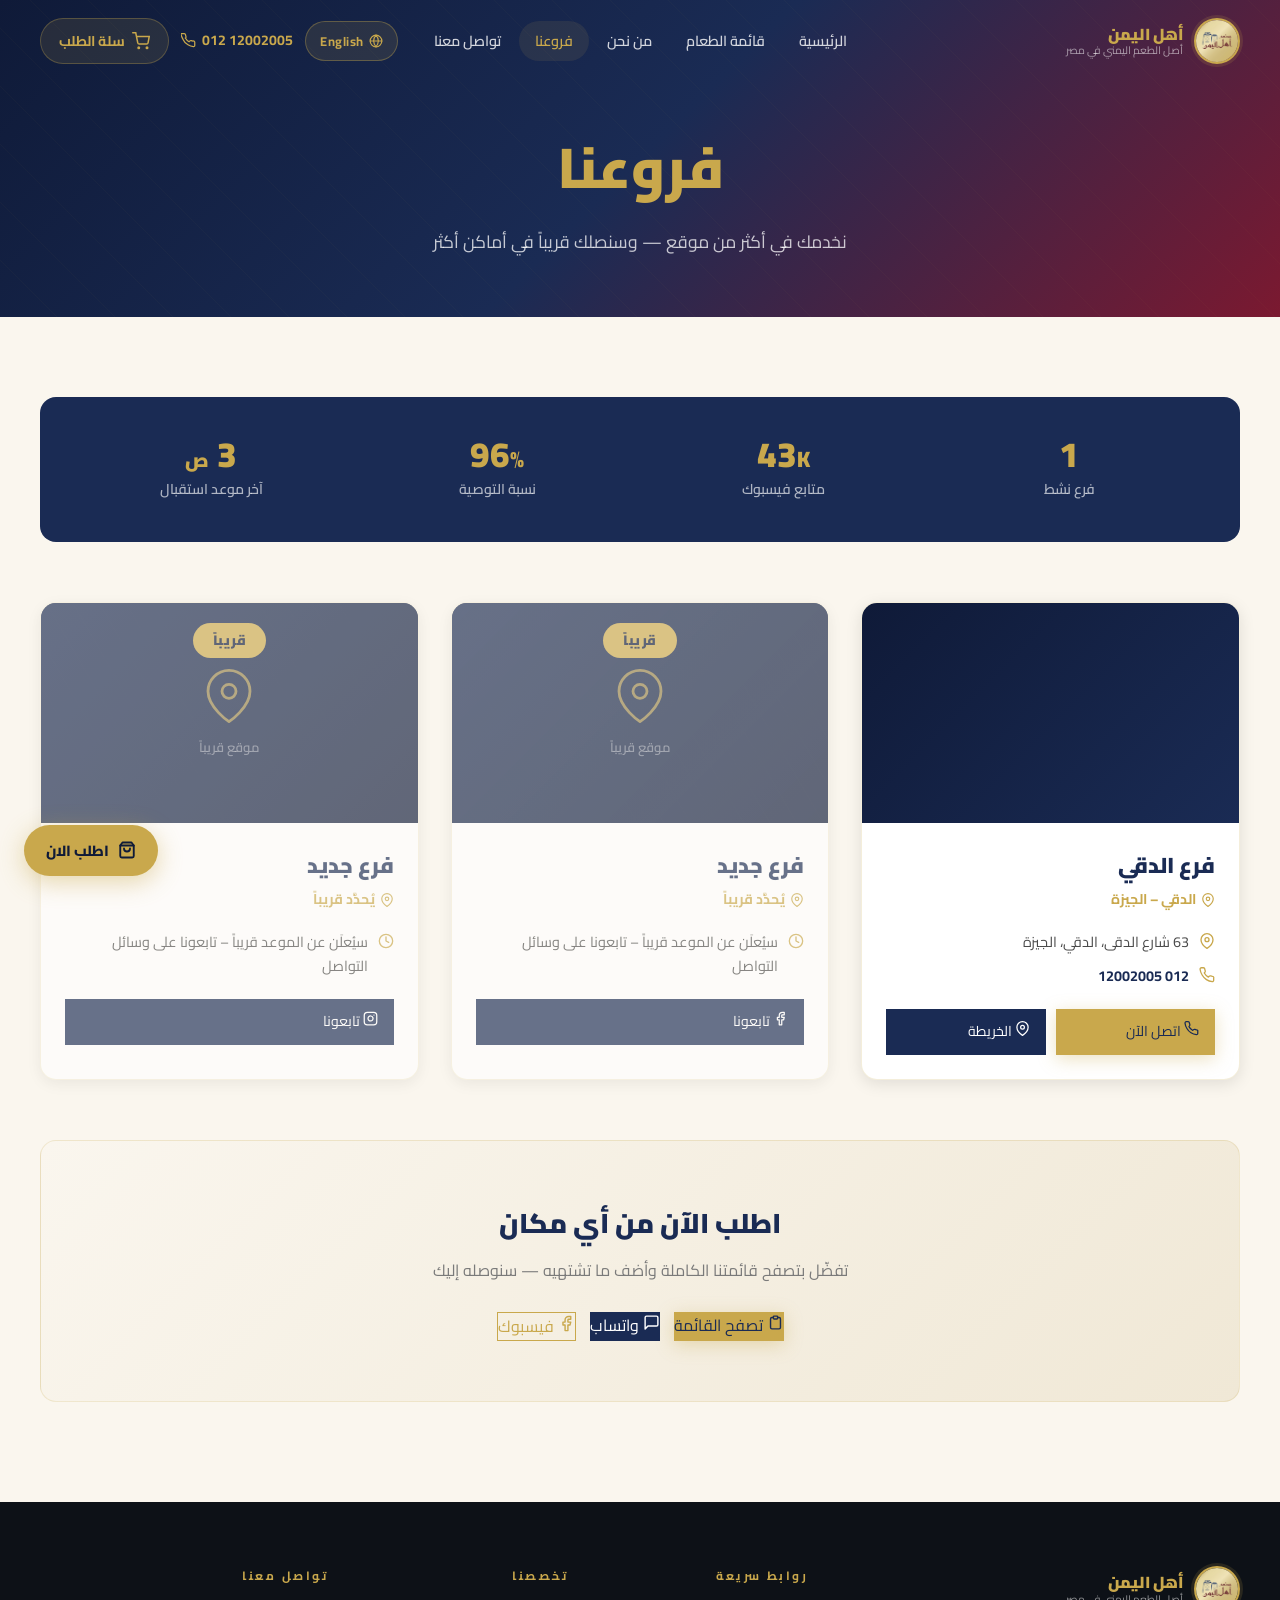
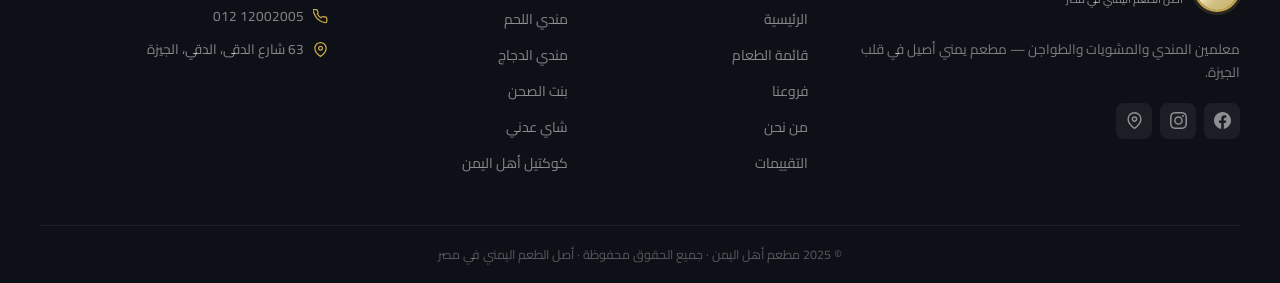
<file: branches.html>
<!DOCTYPE html>
<html lang="ar" dir="rtl">
<head>
  <meta charset="UTF-8">
  <meta name="viewport" content="width=device-width, initial-scale=1.0">
  <title>فروعنا | مطعم أهل اليمن</title>
  <meta name="description" content="فروع مطعم أهل اليمن – الدقي، الجيزة. تواصل معنا أو زرنا الآن.">
  <link rel="icon" type="image/jpeg" href="photos/شعار.jpg">
  <link rel="preconnect" href="https://fonts.googleapis.com">
  <link rel="preconnect" href="https://fonts.gstatic.com" crossorigin>
  <link href="https://fonts.googleapis.com/css2?family=Cairo:wght@300;400;600;700;900&display=swap" rel="stylesheet">
  <link rel="stylesheet" href="css/style.css">
  <style>
    .branches-hero {
      background: linear-gradient(135deg, var(--navy-dark) 0%, var(--navy) 50%, var(--maroon) 100%);
      padding: 120px 0 60px;
      text-align: center;
      position: relative;
      overflow: hidden;
    }
    .branches-hero::before {
      content: '';
      position: absolute;
      inset: 0;
      background: repeating-linear-gradient(
        45deg, transparent, transparent 40px,
        rgba(201,168,76,0.03) 40px, rgba(201,168,76,0.03) 41px
      );
    }
    .branches-hero-content { position: relative; z-index: 1; }
    .branches-hero h1 {
      font-size: clamp(2rem, 5vw, 3.5rem);
      font-weight: 900;
      color: var(--gold);
      margin-bottom: 12px;
    }
    .branches-hero p { color: rgba(255,255,255,0.75); font-size: 1.1rem; }

    .branches-section { padding: 80px 0 100px; }

    .branches-grid {
      display: grid;
      grid-template-columns: repeat(auto-fill, minmax(340px, 1fr));
      gap: 32px;
      margin-bottom: 60px;
    }

    .branch-card {
      background: var(--white);
      border-radius: var(--radius-lg);
      overflow: hidden;
      box-shadow: var(--shadow-md);
      border: 1px solid var(--border);
      transition: transform 0.3s, box-shadow 0.3s;
    }
    .branch-card:hover {
      transform: translateY(-6px);
      box-shadow: var(--shadow-lg);
    }
    .branch-card.coming-soon {
      opacity: 0.65;
      pointer-events: none;
    }

    .branch-map {
      height: 220px;
      position: relative;
      overflow: hidden;
      background: linear-gradient(135deg, var(--navy-dark), var(--navy));
    }
    .branch-map iframe {
      width: 100%;
      height: 100%;
      border: none;
      display: block;
    }
    .branch-map-placeholder {
      width: 100%;
      height: 100%;
      display: flex;
      flex-direction: column;
      align-items: center;
      justify-content: center;
      gap: 12px;
      position: relative;
    }
    .branch-map-pattern {
      position: absolute;
      inset: 0;
      background:
        linear-gradient(135deg, rgba(26,43,84,0.9) 0%, rgba(15,26,56,0.95) 100%),
        repeating-linear-gradient(60deg, transparent, transparent 22px,
          rgba(201,168,76,0.04) 22px, rgba(201,168,76,0.04) 23px);
    }
    .branch-map-icon {
      position: relative; z-index: 1;
      width: 56px; height: 56px;
      color: rgba(201,168,76,0.7);
    }
    .branch-map-label {
      position: relative; z-index: 1;
      color: rgba(255,255,255,0.4);
      font-size: 0.82rem;
      font-weight: 600;
    }
    .branch-coming-banner {
      position: absolute;
      top: 20px; left: 0; right: 0;
      display: flex; justify-content: center; z-index: 2;
    }
    .branch-coming-badge {
      background: var(--gold);
      color: var(--navy-dark);
      font-weight: 900;
      font-size: 0.85rem;
      padding: 6px 20px;
      border-radius: 50px;
      letter-spacing: 0.5px;
    }

    .branch-body { padding: 24px; }
    .branch-name {
      font-size: 1.35rem;
      font-weight: 900;
      color: var(--navy);
      margin-bottom: 4px;
    }
    .branch-area {
      font-size: 0.88rem;
      color: var(--gold);
      font-weight: 700;
      margin-bottom: 18px;
      display: flex;
      align-items: center;
      gap: 5px;
    }
    .branch-area svg { width: 14px; height: 14px; }

    .branch-info-list { list-style: none; padding: 0; margin: 0 0 20px; display: flex; flex-direction: column; gap: 10px; }
    .branch-info-item {
      display: flex;
      align-items: flex-start;
      gap: 10px;
      font-size: 0.9rem;
      color: var(--text-body);
    }
    .branch-info-item svg {
      width: 16px; height: 16px;
      color: var(--gold);
      flex-shrink: 0;
      margin-top: 3px;
    }

    .branch-actions {
      display: flex;
      gap: 10px;
      flex-wrap: wrap;
    }
    .branch-actions .btn-gold,
    .branch-actions .btn-navy {
      flex: 1;
      justify-content: center;
      gap: 7px;
      font-size: 0.88rem;
      padding: 11px 16px;
      min-width: 120px;
    }

    /* Stats strip */
    .branches-stats {
      background: var(--navy);
      border-radius: var(--radius-lg);
      padding: 40px;
      display: grid;
      grid-template-columns: repeat(auto-fit, minmax(140px, 1fr));
      gap: 24px;
      text-align: center;
    }
    .bstat-num {
      font-size: 2.2rem;
      font-weight: 900;
      color: var(--gold);
      line-height: 1;
      margin-bottom: 6px;
    }
    .bstat-label { font-size: 0.88rem; color: rgba(255,255,255,0.65); font-weight: 600; }

    /* CTA section */
    .branches-cta {
      text-align: center;
      margin-top: 60px;
      padding: 60px 40px;
      background: linear-gradient(135deg, var(--cream) 0%, #f0e8d6 100%);
      border-radius: var(--radius-lg);
      border: 1px solid var(--border);
    }
    .branches-cta h2 { font-size: 1.7rem; font-weight: 900; color: var(--navy); margin-bottom: 10px; }
    .branches-cta p { color: var(--text-muted); margin-bottom: 28px; font-size: 1rem; }
    .branches-cta-btns { display: flex; gap: 14px; justify-content: center; flex-wrap: wrap; }
  </style>
</head>
<body>

<!-- ═══════════════════ HEADER ═══════════════════ -->
<div id="scrollProgress" class="scroll-progress" role="progressbar" aria-label="تقدم التمرير"></div>
<header class="header" id="mainHeader">
  <div class="container header-inner">
    <a href="index.html" class="logo">
      <img class="logo-img" src="photos/شعار.jpg" alt="مطعم أهل اليمن">
      <div class="logo-text">
        <span class="logo-name" data-ar="أهل اليمن">Ahl Al-Yemen</span>
        <span class="logo-tagline" data-ar="أصل الطعم اليمني في مصر">Authentic Yemeni Taste in Egypt</span>
      </div>
    </a>
    <nav class="nav">
      <a href="index.html" data-ar="الرئيسية">Home</a>
      <a href="menu.html" data-ar="قائمة الطعام">Menu</a>
      <a href="about.html" data-ar="من نحن">About Us</a>
      <a href="branches.html" class="active" data-ar="فروعنا">Our Branches</a>
      <a href="contact.html" data-ar="تواصل معنا">Contact Us</a>
    </nav>
    <div class="header-actions">
      <button class="lang-toggle" id="langToggle" onclick="toggleLanguage()" aria-label="Switch language">
        <svg viewBox="0 0 24 24" fill="none" stroke="currentColor" stroke-width="2" stroke-linecap="round"><circle cx="12" cy="12" r="10"/><line x1="2" y1="12" x2="22" y2="12"/><path d="M12 2a15.3 15.3 0 014 10 15.3 15.3 0 01-4 10 15.3 15.3 0 01-4-10 15.3 15.3 0 014-10z"/></svg>
        <span id="langLabel" class="lang-lbl">English</span>
      </button>
      <a href="tel:+201212002005" class="header-phone">
        <svg viewBox="0 0 24 24" fill="none" stroke="currentColor" stroke-width="2" stroke-linecap="round"><path d="M22 16.92v3a2 2 0 01-2.18 2 19.79 19.79 0 01-8.63-3.07A19.5 19.5 0 013.07 9.81a19.79 19.79 0 01-3.07-8.67A2 2 0 012.18 1h3a2 2 0 012 1.72c.127.96.361 1.903.7 2.81a2 2 0 01-.45 2.11L6.91 8.09a16 16 0 006 6l1.45-1.45a2 2 0 012.11-.45c.907.339 1.85.573 2.81.7A2 2 0 0122 14.92z"/></svg>
        012 12002005
      </a>
      <button class="btn-cart" onclick="openCart()" aria-label="Order Cart">
        <svg viewBox="0 0 24 24" fill="none" stroke="currentColor" stroke-width="2" stroke-linecap="round"><circle cx="9" cy="21" r="1"/><circle cx="20" cy="21" r="1"/><path d="M1 1h4l2.68 13.39a2 2 0 002 1.61h9.72a2 2 0 002-1.61L23 6H6"/></svg>
        <span data-ar="سلة الطلب">Order Cart</span>
        <span class="cart-badge" hidden>0</span>
      </button>
    </div>
    <button class="menu-toggle" id="menuToggle" aria-label="Menu" aria-expanded="false">
      <span></span><span></span><span></span>
    </button>
  </div>
</header>

<!-- Mobile overlay + drawer -->
<div class="mobile-overlay" id="mobileOverlay"></div>
<aside class="mobile-drawer" id="mobileDrawer">
  <div class="mobile-drawer-head">
    <a href="index.html" class="logo">
      <img class="logo-img" src="photos/شعار.jpg" alt="أهل اليمن" style="width:38px;height:38px;">
      <div class="logo-text"><span class="logo-name" data-ar="أهل اليمن">Ahl Al-Yemen</span></div>
    </a>
    <button class="mobile-drawer-close" id="mobileClose" aria-label="Close">
      <svg width="18" height="18" viewBox="0 0 24 24" fill="none" stroke="currentColor" stroke-width="2.5" stroke-linecap="round"><line x1="18" y1="6" x2="6" y2="18"/><line x1="6" y1="6" x2="18" y2="18"/></svg>
    </button>
  </div>
  <nav class="mobile-drawer-nav">
    <a href="index.html" data-ar="الرئيسية">Home</a>
    <a href="menu.html" data-ar="قائمة الطعام">Menu</a>
    <a href="about.html" data-ar="من نحن">About Us</a>
    <a href="branches.html" class="active" data-ar="فروعنا">Our Branches</a>
    <a href="contact.html" data-ar="تواصل معنا">Contact Us</a>
  </nav>
  <div class="mobile-drawer-foot">
    <button class="btn btn-gold" onclick="openCart();document.getElementById('mobileDrawer').classList.remove('open');" style="width:100%;justify-content:center;">
      <svg width="18" height="18" viewBox="0 0 24 24" fill="none" stroke="currentColor" stroke-width="2"><circle cx="9" cy="21" r="1"/><circle cx="20" cy="21" r="1"/><path d="M1 1h4l2.68 13.39a2 2 0 002 1.61h9.72a2 2 0 002-1.61L23 6H6"/></svg>
      <span data-ar="سلة الطلب">Order Cart</span> <span class="cart-badge" hidden>0</span>
    </button>
    <a href="tel:+201212002005" class="btn btn-navy" style="width:100%;justify-content:center;direction:ltr;">012 12002005</a>
    <button class="lang-toggle" onclick="toggleLanguage()" style="width:100%;justify-content:center;" aria-label="Switch language">
      <svg viewBox="0 0 24 24" fill="none" stroke="currentColor" stroke-width="2" stroke-linecap="round"><circle cx="12" cy="12" r="10"/><line x1="2" y1="12" x2="22" y2="12"/><path d="M12 2a15.3 15.3 0 014 10 15.3 15.3 0 01-4 10 15.3 15.3 0 01-4-10 15.3 15.3 0 014-10z"/></svg>
      <span class="lang-lbl">English</span>
    </button>
  </div>
</aside>

<!-- ═══════════════════ HERO ═══════════════════ -->
<section class="branches-hero">
  <div class="container branches-hero-content">
    <h1 data-ar="فروعنا">Our Branches</h1>
    <p data-ar="نخدمك في أكثر من موقع — وسنصلك قريباً في أماكن أكثر">Serving you across multiple locations — more branches coming soon</p>
  </div>
</section>

<!-- ═══════════════════ BRANCHES ═══════════════════ -->
<section class="branches-section">
  <div class="container">

    <!-- Stats -->
    <div class="branches-stats reveal" style="margin-bottom: 60px;">
      <div>
        <div class="bstat-num">1</div>
        <div class="bstat-label" data-ar="فرع نشط">Active Branch</div>
      </div>
      <div>
        <div class="bstat-num">43<span style="font-size:1.4rem;">K</span></div>
        <div class="bstat-label" data-ar="متابع فيسبوك">Facebook Followers</div>
      </div>
      <div>
        <div class="bstat-num">96<span style="font-size:1.4rem;">%</span></div>
        <div class="bstat-label" data-ar="نسبة التوصية">Recommendation Rate</div>
      </div>
      <div>
        <div class="bstat-num">3 <span style="font-size:1.2rem;" data-ar="ص">AM</span></div>
        <div class="bstat-label" data-ar="آخر موعد استقبال">Last Order Time</div>
      </div>
    </div>

    <!-- Branches grid -->
    <div class="branches-grid">

      <!-- Branch 1 — الدقي (active) -->
      <div class="branch-card reveal">
        <div class="branch-map">
          <iframe
            src="https://maps.google.com/maps?q=63+%D8%B4%D8%A7%D8%B1%D8%B9+%D8%A7%D9%84%D8%AF%D9%82%D9%89%D8%8C+%D8%A7%D9%84%D8%AF%D9%82%D9%8A%2C+%D8%A7%D9%84%D8%AC%D9%8A%D8%B2%D8%A9&output=embed"
            title="خريطة فرع الدقي"
            loading="lazy"
            referrerpolicy="no-referrer-when-downgrade"
          ></iframe>
        </div>
        <div class="branch-body">
          <h2 class="branch-name" data-ar="فرع الدقي">Al-Dokki Branch</h2>
          <div class="branch-area">
            <svg viewBox="0 0 24 24" fill="none" stroke="currentColor" stroke-width="2" stroke-linecap="round" stroke-linejoin="round"><path d="M21 10c0 7-9 13-9 13s-9-6-9-13a9 9 0 0 1 18 0z"/><circle cx="12" cy="10" r="3"/></svg>
            <span data-ar="الدقي – الجيزة">Al-Dokki – Giza</span>
          </div>
          <ul class="branch-info-list">
            <li class="branch-info-item">
              <svg viewBox="0 0 24 24" fill="none" stroke="currentColor" stroke-width="2" stroke-linecap="round" stroke-linejoin="round"><path d="M21 10c0 7-9 13-9 13s-9-6-9-13a9 9 0 0 1 18 0z"/><circle cx="12" cy="10" r="3"/></svg>
              <span data-ar="63 شارع الدقى، الدقي، الجيزة">63 Al-Dokki St., Al-Dokki, Giza</span>
            </li>
            <li class="branch-info-item">
              <svg viewBox="0 0 24 24" fill="none" stroke="currentColor" stroke-width="2" stroke-linecap="round" stroke-linejoin="round"><path d="M22 16.92v3a2 2 0 0 1-2.18 2 19.79 19.79 0 0 1-8.63-3.07A19.5 19.5 0 0 1 4.69 12 19.79 19.79 0 0 1 1.62 3.36 2 2 0 0 1 3.62 1.17h3a2 2 0 0 1 2 1.72 12.84 12.84 0 0 0 .7 2.81 2 2 0 0 1-.45 2.11L7.91 8.96a16 16 0 0 0 6.13 6.13l1.27-1.27a2 2 0 0 1 2.11-.45 12.84 12.84 0 0 0 2.81.7A2 2 0 0 1 22 16.92z"/></svg>
              <span><a href="tel:01212002005" style="color:var(--navy);font-weight:700;">012 12002005</a></span>
            </li>
          </ul>
          <div class="branch-actions">
            <a href="tel:01212002005" class="btn-gold">
              <svg viewBox="0 0 24 24" fill="none" stroke="currentColor" stroke-width="2" stroke-linecap="round" stroke-linejoin="round" style="width:15px;height:15px;"><path d="M22 16.92v3a2 2 0 0 1-2.18 2 19.79 19.79 0 0 1-8.63-3.07A19.5 19.5 0 0 1 4.69 12 19.79 19.79 0 0 1 1.62 3.36 2 2 0 0 1 3.62 1.17h3a2 2 0 0 1 2 1.72 12.84 12.84 0 0 0 .7 2.81 2 2 0 0 1-.45 2.11L7.91 8.96a16 16 0 0 0 6.13 6.13l1.27-1.27a2 2 0 0 1 2.11-.45 12.84 12.84 0 0 0 2.81.7A2 2 0 0 1 22 16.92z"/></svg>
              <span data-ar="اتصل الآن">Call Now</span>
            </a>
            <a href="https://maps.app.goo.gl/UrzkGZxTTeP987tWA" target="_blank" rel="noopener" class="btn-navy">
              <svg viewBox="0 0 24 24" fill="none" stroke="currentColor" stroke-width="2" stroke-linecap="round" stroke-linejoin="round" style="width:15px;height:15px;"><path d="M21 10c0 7-9 13-9 13s-9-6-9-13a9 9 0 0 1 18 0z"/><circle cx="12" cy="10" r="3"/></svg>
              <span data-ar="الخريطة">Map</span>
            </a>
          </div>
        </div>
      </div>

      <!-- Branch 2 — Coming Soon -->
      <div class="branch-card coming-soon reveal">
        <div class="branch-map">
          <div class="branch-map-placeholder">
            <div class="branch-map-pattern"></div>
            <svg class="branch-map-icon" viewBox="0 0 24 24" fill="none" stroke="currentColor" stroke-width="1.2" stroke-linecap="round" stroke-linejoin="round"><path d="M21 10c0 7-9 13-9 13s-9-6-9-13a9 9 0 0 1 18 0z"/><circle cx="12" cy="10" r="3"/></svg>
            <span class="branch-map-label" data-ar="موقع قريباً">Location TBA</span>
          </div>
          <div class="branch-coming-banner">
            <span class="branch-coming-badge" data-ar="قريباً">Coming Soon</span>
          </div>
        </div>
        <div class="branch-body">
          <h2 class="branch-name" data-ar="فرع جديد">New Branch</h2>
          <div class="branch-area">
            <svg viewBox="0 0 24 24" fill="none" stroke="currentColor" stroke-width="2" stroke-linecap="round" stroke-linejoin="round"><path d="M21 10c0 7-9 13-9 13s-9-6-9-13a9 9 0 0 1 18 0z"/><circle cx="12" cy="10" r="3"/></svg>
            <span data-ar="يُحدَّد قريباً">To Be Announced</span>
          </div>
          <ul class="branch-info-list">
            <li class="branch-info-item">
              <svg viewBox="0 0 24 24" fill="none" stroke="currentColor" stroke-width="2" stroke-linecap="round" stroke-linejoin="round"><circle cx="12" cy="12" r="10"/><polyline points="12 6 12 12 16 14"/></svg>
              <span data-ar="سيُعلَن عن الموعد قريباً – تابعونا على وسائل التواصل">Opening date to be announced — follow us on social media</span>
            </li>
          </ul>
          <div class="branch-actions">
            <a href="https://www.facebook.com/ahlelyemeneg/" target="_blank" rel="noopener" class="btn-navy" style="pointer-events:all;">
              <svg viewBox="0 0 24 24" fill="none" stroke="currentColor" stroke-width="2" stroke-linecap="round" stroke-linejoin="round" style="width:15px;height:15px;"><path d="M18 2h-3a5 5 0 0 0-5 5v3H7v4h3v8h4v-8h3l1-4h-4V7a1 1 0 0 1 1-1h3z"/></svg>
              <span data-ar="تابعونا">Follow Us</span>
            </a>
          </div>
        </div>
      </div>

      <!-- Branch 3 — Coming Soon -->
      <div class="branch-card coming-soon reveal">
        <div class="branch-map">
          <div class="branch-map-placeholder">
            <div class="branch-map-pattern"></div>
            <svg class="branch-map-icon" viewBox="0 0 24 24" fill="none" stroke="currentColor" stroke-width="1.2" stroke-linecap="round" stroke-linejoin="round"><path d="M21 10c0 7-9 13-9 13s-9-6-9-13a9 9 0 0 1 18 0z"/><circle cx="12" cy="10" r="3"/></svg>
            <span class="branch-map-label" data-ar="موقع قريباً">Location TBA</span>
          </div>
          <div class="branch-coming-banner">
            <span class="branch-coming-badge" data-ar="قريباً">Coming Soon</span>
          </div>
        </div>
        <div class="branch-body">
          <h2 class="branch-name" data-ar="فرع جديد">New Branch</h2>
          <div class="branch-area">
            <svg viewBox="0 0 24 24" fill="none" stroke="currentColor" stroke-width="2" stroke-linecap="round" stroke-linejoin="round"><path d="M21 10c0 7-9 13-9 13s-9-6-9-13a9 9 0 0 1 18 0z"/><circle cx="12" cy="10" r="3"/></svg>
            <span data-ar="يُحدَّد قريباً">To Be Announced</span>
          </div>
          <ul class="branch-info-list">
            <li class="branch-info-item">
              <svg viewBox="0 0 24 24" fill="none" stroke="currentColor" stroke-width="2" stroke-linecap="round" stroke-linejoin="round"><circle cx="12" cy="12" r="10"/><polyline points="12 6 12 12 16 14"/></svg>
              <span data-ar="سيُعلَن عن الموعد قريباً – تابعونا على وسائل التواصل">Opening date to be announced — follow us on social media</span>
            </li>
          </ul>
          <div class="branch-actions">
            <a href="https://www.instagram.com/ahlalyaman/" target="_blank" rel="noopener" class="btn-navy" style="pointer-events:all;">
              <svg viewBox="0 0 24 24" fill="none" stroke="currentColor" stroke-width="2" stroke-linecap="round" stroke-linejoin="round" style="width:15px;height:15px;"><rect x="2" y="2" width="20" height="20" rx="5" ry="5"/><path d="M16 11.37A4 4 0 1 1 12.63 8 4 4 0 0 1 16 11.37z"/><line x1="17.5" y1="6.5" x2="17.51" y2="6.5"/></svg>
              <span data-ar="تابعونا">Follow Us</span>
            </a>
          </div>
        </div>
      </div>

    </div><!-- /branches-grid -->

    <!-- CTA -->
    <div class="branches-cta reveal">
      <h2 data-ar="اطلب الآن من أي مكان">Order from Anywhere</h2>
      <p data-ar="تفضّل بتصفح قائمتنا الكاملة وأضف ما تشتهيه — سنوصله إليك">Browse our full menu and add what you love — we'll deliver it to you</p>
      <div class="branches-cta-btns">
        <a href="menu.html" class="btn-gold" style="gap:8px;">
          <svg viewBox="0 0 24 24" fill="none" stroke="currentColor" stroke-width="2" stroke-linecap="round" stroke-linejoin="round" style="width:17px;height:17px;"><path d="M9 5H7a2 2 0 0 0-2 2v12a2 2 0 0 0 2 2h10a2 2 0 0 0 2-2V7a2 2 0 0 0-2-2h-2"/><rect x="9" y="3" width="6" height="4" rx="1"/></svg>
          <span data-ar="تصفح القائمة">Browse Menu</span>
        </a>
        <a href="https://wa.me/201212002005" target="_blank" rel="noopener" class="btn-navy" style="gap:8px;">
          <svg viewBox="0 0 24 24" fill="none" stroke="currentColor" stroke-width="2" stroke-linecap="round" stroke-linejoin="round" style="width:17px;height:17px;"><path d="M21 15a2 2 0 0 1-2 2H7l-4 4V5a2 2 0 0 1 2-2h14a2 2 0 0 1 2 2z"/></svg>
          <span data-ar="واتساب">WhatsApp</span>
        </a>
        <a href="https://www.facebook.com/ahlelyemeneg/" target="_blank" rel="noopener" class="btn-outline-gold" style="gap:8px;">
          <svg viewBox="0 0 24 24" fill="none" stroke="currentColor" stroke-width="2" stroke-linecap="round" stroke-linejoin="round" style="width:17px;height:17px;"><path d="M18 2h-3a5 5 0 0 0-5 5v3H7v4h3v8h4v-8h3l1-4h-4V7a1 1 0 0 1 1-1h3z"/></svg>
          <span data-ar="فيسبوك">Facebook</span>
        </a>
      </div>
    </div>

  </div><!-- /container -->
</section>

<!-- ═══════════════════ FOOTER ═══════════════════ -->
<footer class="footer">
  <div class="container footer-grid">
    <div>
      <a href="index.html" class="logo" style="margin-bottom:14px;display:inline-flex;">
        <img class="logo-img" src="photos/شعار.jpg" alt="أهل اليمن">
        <div class="logo-text"><span class="logo-name" data-ar="أهل اليمن">Bab AlYemen</span><span class="logo-tagline" data-ar="أصل الطعم اليمني في مصر">Authentic Yemeni Taste in Egypt</span></div>
      </a>
      <p class="footer-tagline" data-ar="معلمين المندي والمشويات والطواجن — مطعم يمني أصيل في قلب الجيزة.">Masters of Mandi, Grills & Stews — Authentic Yemeni restaurant in the heart of Giza.</p>
      <div class="footer-social-row">
        <a href="https://www.facebook.com/ahlelyemeneg/" target="_blank" rel="noopener" class="footer-social-ico" aria-label="فيسبوك">
          <svg viewBox="0 0 24 24" fill="currentColor"><path d="M24 12.073c0-6.627-5.373-12-12-12s-12 5.373-12 12c0 5.99 4.388 10.954 10.125 11.854v-8.385H7.078v-3.47h3.047V9.43c0-3.007 1.792-4.669 4.533-4.669 1.312 0 2.686.235 2.686.235v2.953H15.83c-1.491 0-1.956.925-1.956 1.874v2.25h3.328l-.532 3.47h-2.796v8.385C19.612 23.027 24 18.062 24 12.073z"/></svg>
        </a>
        <a href="https://www.instagram.com/ahlalyaman/?hl=ar" target="_blank" rel="noopener" class="footer-social-ico" aria-label="إنستجرام">
          <svg viewBox="0 0 24 24" fill="currentColor"><path d="M12 2.163c3.204 0 3.584.012 4.85.07 3.252.148 4.771 1.691 4.919 4.919.058 1.265.069 1.645.069 4.849 0 3.205-.012 3.584-.069 4.849-.149 3.225-1.664 4.771-4.919 4.919-1.266.058-1.644.07-4.85.07-3.204 0-3.584-.012-4.849-.07-3.26-.149-4.771-1.699-4.919-4.92-.058-1.265-.07-1.644-.07-4.849 0-3.204.013-3.583.07-4.849.149-3.227 1.664-4.771 4.919-4.919 1.266-.057 1.645-.069 4.849-.069zM12 0C8.741 0 8.333.014 7.053.072 2.695.272.273 2.69.073 7.052.014 8.333 0 8.741 0 12c0 3.259.014 3.668.072 4.948.2 4.358 2.618 6.78 6.98 6.98C8.333 23.986 8.741 24 12 24c3.259 0 3.668-.014 4.948-.072 4.354-.2 6.782-2.618 6.979-6.98.059-1.28.073-1.689.073-4.948 0-3.259-.014-3.667-.072-4.947-.196-4.354-2.617-6.78-6.979-6.98C15.668.014 15.259 0 12 0zm0 5.838a6.162 6.162 0 100 12.324 6.162 6.162 0 000-12.324zM12 16a4 4 0 110-8 4 4 0 010 8zm6.406-11.845a1.44 1.44 0 100 2.881 1.44 1.44 0 000-2.881z"/></svg>
        </a>
        <a href="https://maps.app.goo.gl/UrzkGZxTTeP987tWA" target="_blank" rel="noopener" class="footer-social-ico" aria-label="موقعنا">
          <svg viewBox="0 0 24 24" fill="none" stroke="currentColor" stroke-width="2"><path d="M21 10c0 7-9 13-9 13s-9-6-9-13a9 9 0 0118 0z"/><circle cx="12" cy="10" r="3"/></svg>
        </a>
      </div>
    </div>
    <div>
      <h3 class="footer-col-title" data-ar="روابط سريعة">Quick Links</h3>
      <ul class="footer-links">
        <li><a href="index.html" data-ar="الرئيسية">Home</a></li>
        <li><a href="menu.html" data-ar="قائمة الطعام">Food Menu</a></li>
        <li><a href="branches.html" data-ar="فروعنا">Our Branches</a></li>
        <li><a href="index.html#about" data-ar="من نحن">About Us</a></li>
        <li><a href="index.html#reviews" data-ar="التقييمات">Reviews</a></li>
      </ul>
    </div>
    <div>
      <h3 class="footer-col-title" data-ar="تخصصنا">Our Specialties</h3>
      <ul class="footer-links">
        <li><a href="menu.html#sec-meat" data-ar="مندي اللحم">Meat Mandi</a></li>
        <li><a href="menu.html#sec-chicken" data-ar="مندي الدجاج">Chicken Mandi</a></li>
        <li><a href="menu.html#sec-sweets" data-ar="بنت الصحن">Bint Al-Sahn</a></li>
        <li><a href="menu.html#sec-hotdrinks" data-ar="شاي عدني">Adeni Tea</a></li>
        <li><a href="menu.html#sec-cocktails" data-ar="كوكتيل أهل اليمن">Bab AlYemen Cocktail</a></li>
      </ul>
    </div>
    <div>
      <h3 class="footer-col-title" data-ar="تواصل معنا">Contact Us</h3>
      <div class="footer-contact">
        <div class="footer-contact-row">
          <svg viewBox="0 0 24 24" fill="none" stroke="currentColor" stroke-width="2"><path d="M22 16.92v3a2 2 0 01-2.18 2 19.79 19.79 0 01-8.63-3.07A19.5 19.5 0 013.07 9.81a19.79 19.79 0 01-3.07-8.67A2 2 0 012.18 1h3a2 2 0 012 1.72c.127.96.361 1.903.7 2.81a2 2 0 01-.45 2.11L6.91 8.09a16 16 0 006 6l1.45-1.45a2 2 0 012.11-.45c.907.339 1.85.573 2.81.7A2 2 0 0122 14.92z"/></svg>
          <span dir="ltr">012 12002005</span>
        </div>
        <div class="footer-contact-row">
          <svg viewBox="0 0 24 24" fill="none" stroke="currentColor" stroke-width="2"><path d="M21 10c0 7-9 13-9 13s-9-6-9-13a9 9 0 0118 0z"/><circle cx="12" cy="10" r="3"/></svg>
          <span data-ar="63 شارع الدقى، الدقي، الجيزة">63 Al-Dokki St., Al-Dokki, Giza</span>
        </div>
      </div>
    </div>
  </div>
  <div class="container">
    <div class="footer-bottom" data-ar="© 2025 مطعم أهل اليمن · جميع الحقوق محفوظة · أصل الطعم اليمني في مصر">© 2025 Bab AlYemen Restaurant · All Rights Reserved · Authentic Yemeni Taste in Egypt</div>
  </div>
</footer>

<!-- ═══════════════════ CART DRAWER ═══════════════════ -->
<div class="cart-overlay" id="cartOverlay"></div>
<aside class="cart-drawer" id="cartDrawer" role="dialog" aria-label="سلة التسوق">
  <div class="cart-head">
    <div class="cart-head-title">
      <svg viewBox="0 0 24 24" fill="none" stroke="currentColor" stroke-width="2"><circle cx="9" cy="21" r="1"/><circle cx="20" cy="21" r="1"/><path d="M1 1h4l2.68 13.39a2 2 0 002 1.61h9.72a2 2 0 002-1.61L23 6H6"/></svg>
      <span data-ar="سلة الطلب">Your Cart</span>
      <span class="cart-head-count" id="cartHeadCount">0</span>
    </div>
    <button class="cart-close" onclick="closeCart()" aria-label="إغلاق">
      <svg viewBox="0 0 24 24" fill="none" stroke="currentColor" stroke-width="2.5" stroke-linecap="round"><line x1="18" y1="6" x2="6" y2="18"/><line x1="6" y1="6" x2="18" y2="18"/></svg>
    </button>
  </div>
  <div class="cart-body">
    <div class="cart-empty" id="cartEmpty">
      <div class="cart-empty-ico">
        <svg viewBox="0 0 24 24" fill="none" stroke="currentColor" stroke-width="1.5"><circle cx="9" cy="21" r="1"/><circle cx="20" cy="21" r="1"/><path d="M1 1h4l2.68 13.39a2 2 0 002 1.61h9.72a2 2 0 002-1.61L23 6H6"/></svg>
      </div>
      <h3 data-ar="سلتك فارغة">Your cart is empty</h3>
      <p data-ar="أضف أطباقك المفضلة من القائمة">Add your favourite dishes from the menu</p>
      <a href="menu.html" class="btn btn-gold" style="font-size:0.88rem;padding:10px 24px;" onclick="closeCart()" data-ar="اطلب الان">Order Now</a>
    </div>
    <div class="cart-items-list" id="cartItemsList"></div>
  </div>
  <div class="cart-footer" id="cartFooter" hidden>
    <div class="cart-total-row">
      <span class="cart-total-label" data-ar="الإجمالي">Total</span>
      <span class="cart-total-amount" id="cartTotalAmt">0.00 EGP</span>
    </div>
    <button class="cart-checkout-btn" onclick="openCheckout()">
      <svg viewBox="0 0 24 24" fill="none" stroke="currentColor" stroke-width="2.5" stroke-linecap="round" stroke-linejoin="round"><path d="M5 12h14"/><path d="M12 5l7 7-7 7"/></svg>
      <span data-ar="إتمام الطلب">Checkout</span>
    </button>
  </div>
</aside>

<!-- ═══════════════════ CHECKOUT MODAL ═══════════════════ -->
<div class="checkout-overlay" id="checkoutOverlay"></div>
<div class="checkout-modal" id="checkoutModal" role="dialog" aria-label="تأكيد الطلب">
  <div class="checkout-head">
    <div class="checkout-title">
      <svg viewBox="0 0 24 24" fill="none" stroke="currentColor" stroke-width="2"><path d="M9 5H7a2 2 0 00-2 2v12a2 2 0 002 2h10a2 2 0 002-2V7a2 2 0 00-2-2h-2M9 5a2 2 0 002 2h2a2 2 0 002-2M9 5a2 2 0 012-2h2a2 2 0 012 2"/></svg>
      <span data-ar="تأكيد الطلب">Confirm Order</span>
    </div>
    <button class="checkout-close" onclick="closeCheckout()" aria-label="إغلاق">
      <svg viewBox="0 0 24 24" fill="none" stroke="currentColor" stroke-width="2.5" stroke-linecap="round"><line x1="18" y1="6" x2="6" y2="18"/><line x1="6" y1="6" x2="18" y2="18"/></svg>
    </button>
  </div>
  <div class="checkout-body">
    <div class="checkout-section-title" data-ar="بياناتك">Your Details</div>
    <div class="co-fields">
      <div class="co-field">
        <label><span data-ar="الاسم">Name</span> <span class="req">*</span></label>
        <input class="co-input" type="text" id="orderName" placeholder="Your full name" data-ar-placeholder="اسمك الكريم">
        <p class="field-error" id="errName" data-ar="الاسم مطلوب">Name is required</p>
      </div>
      <div class="co-field">
        <label><span data-ar="رقم هاتفك">Phone Number</span> <span class="req">*</span></label>
        <input class="co-input" type="tel" id="orderPhone" placeholder="01xxxxxxxxx" dir="ltr">
        <p class="field-error" id="errPhone" data-ar="رقم الهاتف مطلوب">Phone number is required</p>
      </div>
      <div class="co-field co-order-type">
        <label><span data-ar="طريقة الاستلام">Order Type</span></label>
        <div class="co-type-options">
          <label class="co-type-card selected" id="lblDelivery">
            <input type="radio" name="orderType" value="delivery" checked>
            <svg viewBox="0 0 24 24" fill="none" stroke="currentColor" stroke-width="2" stroke-linecap="round" stroke-linejoin="round"><rect x="1" y="3" width="15" height="13" rx="1"/><path d="M16 8h4l3 3v4h-7V8z"/><circle cx="5.5" cy="18.5" r="2.5"/><circle cx="18.5" cy="18.5" r="2.5"/></svg>
            <span data-ar="توصيل">Delivery</span>
          </label>
          <label class="co-type-card" id="lblPickup">
            <input type="radio" name="orderType" value="pickup">
            <svg viewBox="0 0 24 24" fill="none" stroke="currentColor" stroke-width="2" stroke-linecap="round" stroke-linejoin="round"><path d="M3 9l9-7 9 7v11a2 2 0 01-2 2H5a2 2 0 01-2-2z"/><polyline points="9 22 9 12 15 12 15 22"/></svg>
            <span data-ar="استلام من الفرع">Pickup</span>
          </label>
        </div>
      </div>
      <div id="fieldAddress">
      <div class="co-field">
        <label><span data-ar="عنوانك بالتفصيل">Detailed Address</span> <span class="req">*</span></label>
        <textarea class="co-input" id="orderAddress" rows="2" placeholder="Street name, building no., floor, apartment..." data-ar-placeholder="اسم الشارع، رقم العمارة، الدور، الشقة..."></textarea>
        <p class="field-error" id="errAddress" data-ar="العنوان مطلوب">Address is required</p>
      </div>
      </div>
      <div id="fieldBranch" style="display:none">
      <div class="co-field">
        <div class="co-branch-card">
          <svg viewBox="0 0 24 24" fill="none" stroke="currentColor" stroke-width="2" stroke-linecap="round" stroke-linejoin="round"><path d="M21 10c0 7-9 13-9 13s-9-6-9-13a9 9 0 0118 0z"/><circle cx="12" cy="10" r="3"/></svg>
          <div>
            <div class="co-branch-name" data-ar="فرع الدقي">Dokki Branch</div>
            <div class="co-branch-addr" data-ar="63 شارع الدقى، الدقي، الجيزة">63 Dokki St., Dokki, Giza</div>
          </div>
        </div>
      </div>
      </div>
      <div class="co-field">
        <label><span data-ar="ملاحظات">Notes</span> <span class="opt" data-ar="(اختياري)">(Optional)</span></label>
        <textarea class="co-input" id="orderNotes" rows="2" placeholder="Extra spice, no chili..." data-ar-placeholder="توابل أكتر، بدون حار..."></textarea>
      </div>
    </div>
    <div class="checkout-section-title" data-ar="ملخص الطلب">Order Summary</div>
    <div class="co-order-summary" id="checkoutItems"></div>
    <div class="co-total-box">
      <div class="co-total-row">
        <span class="co-total-label" data-ar="إجمالي الأصناف">Items Total</span>
        <span class="co-total-val" id="checkoutTotal">0.00 EGP</span>
      </div>
      <div class="co-total-row">
        <span class="co-total-label" data-ar="رسوم التوصيل">Delivery Fee</span>
        <span class="co-total-note" data-ar="تُحدد عند التواصل">Confirmed upon contact</span>
      </div>
    </div>
    <div class="co-telegram-note">
      <svg viewBox="0 0 24 24" fill="none" stroke="currentColor" stroke-width="2" stroke-linecap="round" stroke-linejoin="round"><path d="M22 2L11 13"/><path d="M22 2L15 22 11 13 2 9l20-7z"/></svg>
      <span data-ar="سيتم إرسال طلبك فوراً إلى المطعم">Your order will be sent directly to the restaurant</span>
    </div>
  </div>
  <div class="checkout-foot">
    <button class="checkout-submit" onclick="submitOrder()">
      <svg viewBox="0 0 24 24" fill="none" stroke="currentColor" stroke-width="2.5" stroke-linecap="round" stroke-linejoin="round" width="22" height="22"><path d="M22 2L11 13"/><path d="M22 2L15 22 11 13 2 9l20-7z"/></svg>
      <span data-ar="أرسل الطلب">Send Order</span>
    </button>
  </div>
</div>

<!-- Toast -->
<div class="toast" id="cartToast" role="alert" aria-live="polite">
  <svg viewBox="0 0 24 24" fill="none" stroke="currentColor" stroke-width="2.5" stroke-linecap="round" style="width:18px;height:18px;color:var(--gold);flex-shrink:0;">
    <polyline points="20 6 9 17 4 12"/>
  </svg>
  <span data-ar="تمت إضافة">Added</span> <strong class="toast-name"></strong> <span data-ar="للسلة">to cart</span>
</div>

<!-- Floating cart (mobile) -->
<button class="float-cart" onclick="openCart()" aria-label="عربة التسوق">
  <svg viewBox="0 0 24 24" fill="none" stroke="currentColor" stroke-width="2" stroke-linecap="round" stroke-linejoin="round">
    <circle cx="9" cy="21" r="1"/><circle cx="20" cy="21" r="1"/>
    <path d="M1 1h4l2.68 13.39a2 2 0 0 0 2 1.61h9.72a2 2 0 0 0 2-1.61L23 6H6"/>
  </svg>
  <span class="cart-badge" id="cartBadgeFloat">0</span>
</button>

<!-- FLOATING ORDER NOW BUTTON -->
<a href="menu.html#sec-meat" class="float-order" id="floatOrder">
  <svg viewBox="0 0 24 24" fill="none" stroke="currentColor" stroke-width="2.5" stroke-linecap="round" stroke-linejoin="round"><path d="M6 2 3 6v14a2 2 0 002 2h14a2 2 0 002-2V6l-3-4z"/><line x1="3" y1="6" x2="21" y2="6"/><path d="M16 10a4 4 0 01-8 0"/></svg>
  <span data-ar="اطلب الان">Order Now</span>
</a>

<!-- ORDER SUCCESS OVERLAY -->
<div class="order-success-overlay" id="orderSuccessOverlay">
  <div class="order-success-card">
    <div class="order-success-icon">
      <svg viewBox="0 0 24 24" fill="none" stroke="currentColor" stroke-width="2.5" stroke-linecap="round"><circle cx="12" cy="12" r="10"/><polyline points="20 6 9 17 4 12"/></svg>
    </div>
    <h3 class="order-success-title" data-ar="تم إرسال طلبك بنجاح!">Order Sent Successfully!</h3>
    <p class="order-success-msg" data-ar="سيتواصل معك المطعم قريباً على رقم الهاتف المُدخل">The restaurant will contact you shortly on your phone number</p>
    <div class="order-success-num" id="orderSuccessNum"></div>
    <button class="order-success-btn" onclick="closeOrderSuccess()" data-ar="حسناً">OK</button>
  </div>
</div>

<script src="js/main.js"></script>
</body>
</html>
</file>
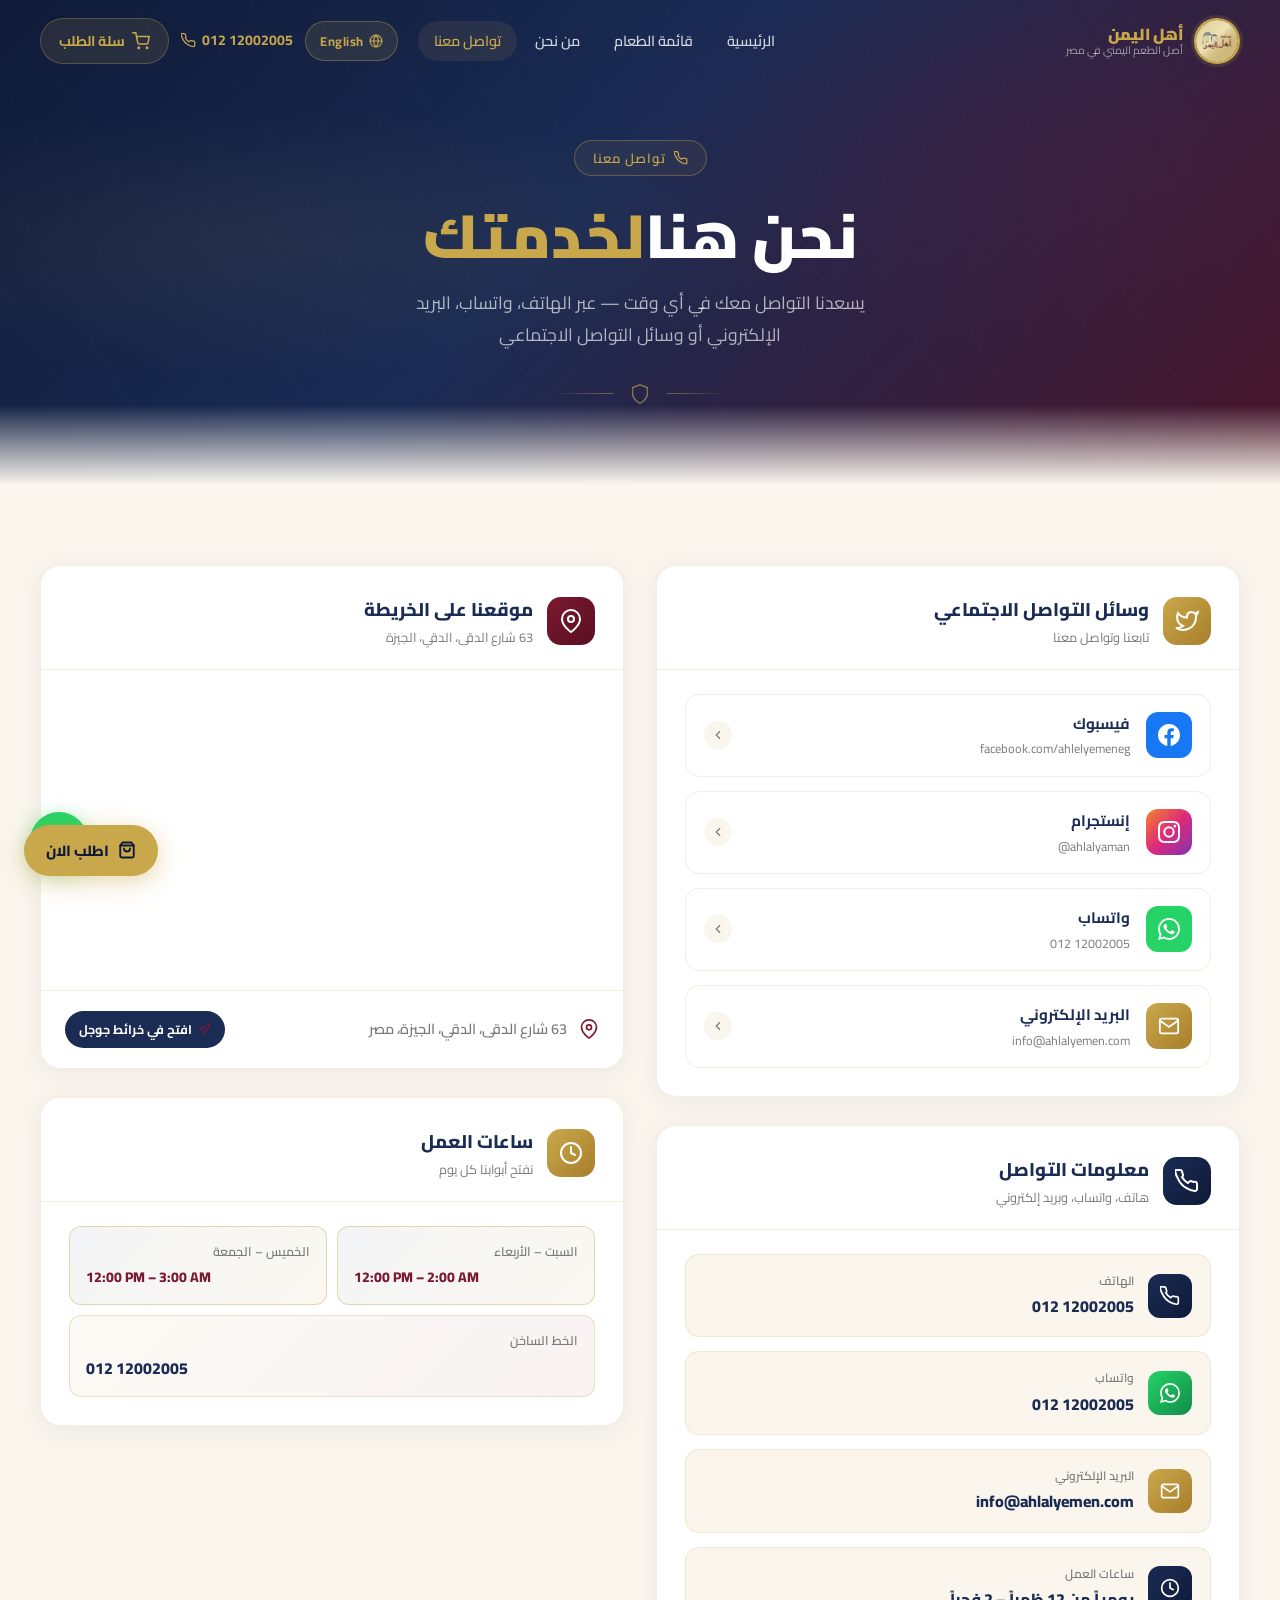
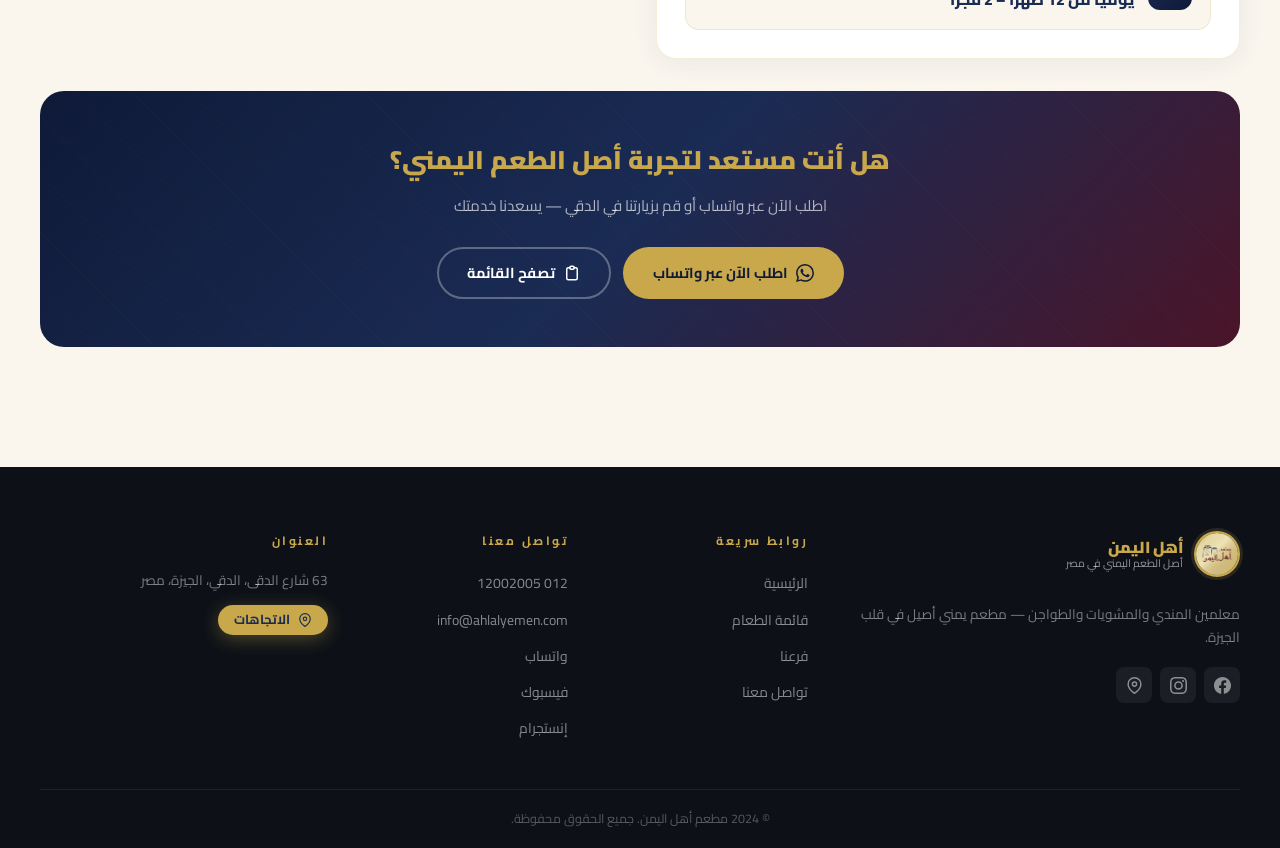
<file: contact.html>
<!DOCTYPE html>
<html lang="ar" dir="rtl">
<head>
  <meta charset="UTF-8">
  <meta name="viewport" content="width=device-width, initial-scale=1.0">
  <title>تواصل معنا | مطعم أهل اليمن</title>
  <meta name="description" content="تواصل مع مطعم أهل اليمن – أرقام الهاتف، البريد الإلكتروني، وسائل التواصل الاجتماعي، والعنوان في الدقي، الجيزة.">
  <link rel="icon" type="image/jpeg" href="photos/شعار.jpg">
  <link rel="preconnect" href="https://fonts.googleapis.com">
  <link rel="preconnect" href="https://fonts.gstatic.com" crossorigin>
  <link href="https://fonts.googleapis.com/css2?family=Cairo:wght@300;400;600;700;900&display=swap" rel="stylesheet">
  <link rel="stylesheet" href="css/style.css">
  <style>
    /* ── Contact Hero ── */
    .contact-hero {
      position: relative;
      padding: 140px 0 80px;
      text-align: center;
      overflow: hidden;
      background: linear-gradient(135deg, var(--navy-dark) 0%, var(--navy) 45%, #4a1428 100%);
    }
    .contact-hero::before {
      content: '';
      position: absolute;
      inset: 0;
      background:
        radial-gradient(ellipse 60% 40% at 20% 50%, rgba(201,168,76,0.08) 0%, transparent 70%),
        radial-gradient(ellipse 50% 60% at 80% 30%, rgba(139,31,60,0.12) 0%, transparent 70%),
        repeating-linear-gradient(60deg, transparent, transparent 50px, rgba(201,168,76,0.025) 50px, rgba(201,168,76,0.025) 51px);
    }
    .contact-hero::after {
      content: '';
      position: absolute;
      bottom: 0; left: 0; right: 0;
      height: 80px;
      background: linear-gradient(to bottom, transparent, var(--cream));
      pointer-events: none;
    }
    .contact-hero-content { position: relative; z-index: 1; }
    .contact-hero-badge {
      display: inline-flex;
      align-items: center;
      gap: 8px;
      padding: 6px 18px;
      border: 1px solid rgba(201,168,76,0.35);
      border-radius: 50px;
      background: rgba(201,168,76,0.08);
      color: var(--gold);
      font-size: 0.82rem;
      font-weight: 600;
      letter-spacing: 1px;
      margin-bottom: 24px;
      backdrop-filter: blur(8px);
    }
    .contact-hero h1 {
      font-size: clamp(2.2rem, 5vw, 3.8rem);
      font-weight: 900;
      color: #fff;
      margin-bottom: 14px;
      line-height: 1.2;
    }
    .contact-hero h1 span { color: var(--gold); }
    .contact-hero p {
      color: rgba(255,255,255,0.65);
      font-size: 1.1rem;
      max-width: 500px;
      margin: 0 auto;
      line-height: 1.8;
    }
    .contact-hero-ornament {
      display: flex;
      align-items: center;
      justify-content: center;
      gap: 16px;
      margin-top: 32px;
    }
    .contact-hero-ornament-line {
      width: 60px;
      height: 1px;
      background: linear-gradient(to right, transparent, rgba(201,168,76,0.5));
    }
    .contact-hero-ornament-line:first-child {
      background: linear-gradient(to left, transparent, rgba(201,168,76,0.5));
    }
    .contact-hero-ornament svg {
      width: 22px;
      height: 22px;
      color: rgba(201,168,76,0.6);
    }

    /* ── Main Layout ── */
    .contact-body {
      background: var(--cream);
      padding: 80px 0 120px;
    }
    .contact-grid {
      display: grid;
      grid-template-columns: 1fr 1fr;
      gap: 32px;
      align-items: start;
    }
    @media (max-width: 900px) {
      .contact-grid { grid-template-columns: 1fr; }
    }

    /* ── Cards ── */
    .contact-card {
      background: var(--white);
      border-radius: 20px;
      border: 1px solid var(--border);
      box-shadow: 0 4px 24px rgba(26,43,84,0.07);
      overflow: hidden;
    }
    .contact-card-head {
      padding: 28px 28px 20px;
      border-bottom: 1px solid var(--border);
      display: flex;
      align-items: center;
      gap: 14px;
    }
    .contact-card-icon {
      width: 48px;
      height: 48px;
      border-radius: 14px;
      display: flex;
      align-items: center;
      justify-content: center;
      flex-shrink: 0;
    }
    .contact-card-icon.gold {
      background: linear-gradient(135deg, var(--gold) 0%, #a87e2a 100%);
    }
    .contact-card-icon.navy {
      background: linear-gradient(135deg, var(--navy) 0%, var(--navy-dark) 100%);
    }
    .contact-card-icon.maroon {
      background: linear-gradient(135deg, var(--maroon) 0%, #5a0f22 100%);
    }
    .contact-card-icon svg { width: 24px; height: 24px; color: #fff; }
    .contact-card-title { font-size: 1.15rem; font-weight: 800; color: var(--navy); }
    .contact-card-subtitle { font-size: 0.8rem; color: var(--text-muted); margin-top: 2px; }
    .contact-card-body { padding: 24px 28px 28px; }

    /* ── Social Links ── */
    .social-links {
      display: flex;
      flex-direction: column;
      gap: 14px;
    }
    .social-link {
      display: flex;
      align-items: center;
      gap: 16px;
      padding: 16px 18px;
      border-radius: 14px;
      border: 1.5px solid var(--border);
      text-decoration: none;
      transition: all 0.25s;
      cursor: pointer;
    }
    .social-link:hover {
      transform: translateX(-4px);
      border-color: transparent;
      box-shadow: 0 6px 24px rgba(0,0,0,0.12);
    }
    .social-link.facebook:hover { background: #f0f4ff; }
    .social-link.instagram:hover { background: #fff0f5; }
    .social-link.whatsapp:hover { background: #f0fff5; }
    .social-link.email:hover { background: #fffbf0; }

    .social-link-ico {
      width: 46px;
      height: 46px;
      border-radius: 12px;
      display: flex;
      align-items: center;
      justify-content: center;
      flex-shrink: 0;
    }
    .social-link.facebook .social-link-ico { background: #1877f2; }
    .social-link.instagram .social-link-ico { background: linear-gradient(135deg, #f58529 0%, #dd2a7b 50%, #8134af 100%); }
    .social-link.whatsapp .social-link-ico { background: #25d366; }
    .social-link.email .social-link-ico { background: linear-gradient(135deg, var(--gold) 0%, #a87e2a 100%); }

    .social-link-ico svg { width: 22px; height: 22px; color: #fff; }

    .social-link-info { flex: 1; }
    .social-link-name { font-size: 0.95rem; font-weight: 700; color: var(--navy); }
    .social-link-handle { font-size: 0.78rem; color: var(--text-muted); margin-top: 2px; direction: ltr; text-align: right; }

    .social-link-arrow {
      width: 28px;
      height: 28px;
      border-radius: 50%;
      background: var(--cream);
      display: flex;
      align-items: center;
      justify-content: center;
      flex-shrink: 0;
    }
    .social-link-arrow svg { width: 14px; height: 14px; color: var(--text-muted); }

    /* ── Phone/Contact Info ── */
    .contact-info-list {
      display: flex;
      flex-direction: column;
      gap: 14px;
    }
    .contact-info-item {
      display: flex;
      align-items: center;
      gap: 14px;
      padding: 16px 18px;
      border-radius: 14px;
      border: 1.5px solid var(--border);
      background: var(--cream);
      text-decoration: none;
      transition: all 0.25s;
    }
    .contact-info-item:hover {
      border-color: var(--gold);
      background: var(--white);
      box-shadow: 0 4px 16px rgba(201,168,76,0.15);
    }
    .contact-info-ico {
      width: 44px;
      height: 44px;
      border-radius: 12px;
      display: flex;
      align-items: center;
      justify-content: center;
      flex-shrink: 0;
      background: linear-gradient(135deg, var(--navy) 0%, var(--navy-dark) 100%);
    }
    .contact-info-ico.gold-bg {
      background: linear-gradient(135deg, var(--gold) 0%, #a87e2a 100%);
    }
    .contact-info-ico.green-bg {
      background: linear-gradient(135deg, #25d366 0%, #128c4a 100%);
    }
    .contact-info-ico svg { width: 20px; height: 20px; color: #fff; }
    .contact-info-text { flex: 1; }
    .contact-info-label { font-size: 0.75rem; color: var(--text-muted); font-weight: 600; margin-bottom: 2px; }
    .contact-info-value { font-size: 1rem; font-weight: 800; color: var(--navy); direction: ltr; text-align: right; }
    .contact-info-value.arabic { direction: rtl; text-align: right; }

    /* ── Map ── */
    .map-card { overflow: hidden; }
    .map-embed {
      width: 100%;
      height: 320px;
      border: none;
      display: block;
    }
    .map-address {
      padding: 20px 24px;
      display: flex;
      align-items: center;
      gap: 12px;
      border-top: 1px solid var(--border);
    }
    .map-address svg { width: 20px; height: 20px; color: var(--maroon); flex-shrink: 0; }
    .map-address-text { font-size: 0.9rem; color: var(--text-muted); font-weight: 600; flex: 1; }
    .map-address-link {
      display: inline-flex;
      align-items: center;
      gap: 6px;
      padding: 8px 14px;
      border-radius: 50px;
      background: var(--navy);
      color: #fff;
      font-size: 0.78rem;
      font-weight: 700;
      text-decoration: none;
      white-space: nowrap;
      transition: background 0.2s;
    }
    .map-address-link:hover { background: var(--navy-dark); }
    .map-address-link svg { width: 13px; height: 13px; }

    /* ── Hours ── */
    .hours-list {
      display: grid;
      grid-template-columns: 1fr 1fr;
      gap: 10px;
    }
    .hours-item {
      padding: 14px 16px;
      border-radius: 12px;
      background: var(--cream);
      border: 1px solid var(--border);
    }
    .hours-day { font-size: 0.78rem; color: var(--text-muted); font-weight: 600; margin-bottom: 4px; }
    .hours-time { font-size: 0.88rem; font-weight: 800; color: var(--navy); direction: ltr; }
    .hours-item.open-now {
      background: linear-gradient(135deg, rgba(26,43,84,0.05) 0%, rgba(201,168,76,0.08) 100%);
      border-color: rgba(201,168,76,0.4);
    }
    .hours-item.open-now .hours-time { color: var(--maroon); }
    .hours-badge {
      display: inline-block;
      padding: 2px 8px;
      border-radius: 50px;
      background: #d4edda;
      color: #155724;
      font-size: 0.65rem;
      font-weight: 700;
      margin-right: 6px;
      vertical-align: middle;
    }

    /* ── Divider ── */
    .section-divider {
      display: flex;
      align-items: center;
      gap: 16px;
      margin: 60px 0 40px;
    }
    .section-divider-line {
      flex: 1;
      height: 1px;
      background: linear-gradient(to right, transparent, var(--border), transparent);
    }
    .section-divider-icon {
      width: 40px;
      height: 40px;
      border-radius: 50%;
      border: 2px solid var(--border);
      display: flex;
      align-items: center;
      justify-content: center;
      flex-shrink: 0;
    }
    .section-divider-icon svg { width: 18px; height: 18px; color: var(--gold); }

    /* ── WhatsApp Float ── */
    .whatsapp-float {
      position: fixed;
      bottom: 30px;
      left: 30px;
      z-index: 500;
      width: 58px;
      height: 58px;
      border-radius: 50%;
      background: #25d366;
      display: flex;
      align-items: center;
      justify-content: center;
      box-shadow: 0 4px 20px rgba(37,211,102,0.4);
      transition: transform 0.25s, box-shadow 0.25s;
      text-decoration: none;
    }
    .whatsapp-float:hover {
      transform: scale(1.1);
      box-shadow: 0 8px 30px rgba(37,211,102,0.5);
    }
    .whatsapp-float svg { width: 28px; height: 28px; color: #fff; }

    /* ── CTA Banner ── */
    .cta-banner {
      background: linear-gradient(135deg, var(--navy-dark) 0%, var(--navy) 50%, #4a1428 100%);
      border-radius: 24px;
      padding: 48px 40px;
      text-align: center;
      position: relative;
      overflow: hidden;
      margin-top: 32px;
    }
    .cta-banner::before {
      content: '';
      position: absolute;
      inset: 0;
      background: repeating-linear-gradient(45deg, transparent, transparent 40px, rgba(201,168,76,0.03) 40px, rgba(201,168,76,0.03) 41px);
    }
    .cta-banner-content { position: relative; z-index: 1; }
    .cta-banner h2 { font-size: 1.6rem; font-weight: 900; color: #fff; margin-bottom: 10px; }
    .cta-banner h2 span { color: var(--gold); }
    .cta-banner p { color: rgba(255,255,255,0.65); font-size: 0.95rem; margin-bottom: 28px; }
    .cta-banner-btns {
      display: flex;
      gap: 12px;
      justify-content: center;
      flex-wrap: wrap;
    }
    .cta-btn {
      display: inline-flex;
      align-items: center;
      gap: 8px;
      padding: 12px 28px;
      border-radius: 50px;
      font-family: 'Cairo', sans-serif;
      font-size: 0.9rem;
      font-weight: 700;
      text-decoration: none;
      transition: all 0.25s;
      border: 2px solid transparent;
    }
    .cta-btn svg { width: 18px; height: 18px; }
    .cta-btn-gold {
      background: var(--gold);
      color: var(--navy-dark);
    }
    .cta-btn-gold:hover { background: #e6c258; transform: translateY(-2px); }
    .cta-btn-outline {
      border-color: rgba(255,255,255,0.3);
      color: #fff;
      background: transparent;
    }
    .cta-btn-outline:hover { border-color: var(--gold); color: var(--gold); transform: translateY(-2px); }
  </style>
</head>
<body>

<div id="scrollProgress" class="scroll-progress" role="progressbar" aria-label="تقدم التمرير"></div>

<!-- ═══════════════════ HEADER ═══════════════════ -->
<header class="header" id="mainHeader">
  <div class="container header-inner">
    <a href="index.html" class="logo">
      <img class="logo-img" src="photos/شعار.jpg" alt="مطعم أهل اليمن">
      <div class="logo-text">
        <span class="logo-name" data-ar="أهل اليمن">Ahl Al-Yemen</span>
        <span class="logo-tagline" data-ar="أصل الطعم اليمني في مصر">Authentic Yemeni Taste in Egypt</span>
      </div>
    </a>
    <nav class="nav">
      <a href="index.html" data-ar="الرئيسية">Home</a>
      <a href="menu.html" data-ar="قائمة الطعام">Menu</a>
      <a href="about.html" data-ar="من نحن">About Us</a>
      <a href="contact.html" class="active" data-ar="تواصل معنا">Contact Us</a>
    </nav>
    <div class="header-actions">
      <button class="lang-toggle" id="langToggle" onclick="toggleLanguage()" aria-label="Switch language">
        <svg viewBox="0 0 24 24" fill="none" stroke="currentColor" stroke-width="2" stroke-linecap="round"><circle cx="12" cy="12" r="10"/><line x1="2" y1="12" x2="22" y2="12"/><path d="M12 2a15.3 15.3 0 014 10 15.3 15.3 0 01-4 10 15.3 15.3 0 01-4-10 15.3 15.3 0 014-10z"/></svg>
        <span id="langLabel" class="lang-lbl">English</span>
      </button>
      <a href="tel:+201212002005" class="header-phone">
        <svg viewBox="0 0 24 24" fill="none" stroke="currentColor" stroke-width="2" stroke-linecap="round"><path d="M22 16.92v3a2 2 0 01-2.18 2 19.79 19.79 0 01-8.63-3.07A19.5 19.5 0 013.07 9.81a19.79 19.79 0 01-3.07-8.67A2 2 0 012.18 1h3a2 2 0 012 1.72c.127.96.361 1.903.7 2.81a2 2 0 01-.45 2.11L6.91 8.09a16 16 0 006 6l1.45-1.45a2 2 0 012.11-.45c.907.339 1.85.573 2.81.7A2 2 0 0122 14.92z"/></svg>
        012 12002005
      </a>
      <button class="btn-cart" onclick="openCart()" aria-label="Order Cart">
        <svg viewBox="0 0 24 24" fill="none" stroke="currentColor" stroke-width="2" stroke-linecap="round"><circle cx="9" cy="21" r="1"/><circle cx="20" cy="21" r="1"/><path d="M1 1h4l2.68 13.39a2 2 0 002 1.61h9.72a2 2 0 002-1.61L23 6H6"/></svg>
        <span data-ar="سلة الطلب">Order Cart</span>
        <span class="cart-badge" hidden>0</span>
      </button>
    </div>
    <button class="menu-toggle" id="menuToggle" aria-label="Menu" aria-expanded="false">
      <span></span><span></span><span></span>
    </button>
  </div>
</header>

<!-- Mobile overlay + drawer -->
<div class="mobile-overlay" id="mobileOverlay"></div>
<aside class="mobile-drawer" id="mobileDrawer">
  <div class="mobile-drawer-head">
    <a href="index.html" class="logo">
      <img class="logo-img" src="photos/شعار.jpg" alt="أهل اليمن" style="width:38px;height:38px;">
      <div class="logo-text"><span class="logo-name" data-ar="أهل اليمن">Ahl Al-Yemen</span></div>
    </a>
    <button class="mobile-drawer-close" id="mobileClose" aria-label="Close">
      <svg width="18" height="18" viewBox="0 0 24 24" fill="none" stroke="currentColor" stroke-width="2.5" stroke-linecap="round"><line x1="18" y1="6" x2="6" y2="18"/><line x1="6" y1="6" x2="18" y2="18"/></svg>
    </button>
  </div>
  <nav class="mobile-drawer-nav">
    <a href="index.html" data-ar="الرئيسية">Home</a>
    <a href="menu.html" data-ar="قائمة الطعام">Menu</a>
    <a href="about.html" data-ar="من نحن">About Us</a>
    <a href="contact.html" class="active" data-ar="تواصل معنا">Contact Us</a>
  </nav>
  <div class="mobile-drawer-foot">
    <button class="btn btn-gold" onclick="openCart();document.getElementById('mobileDrawer').classList.remove('open');" style="width:100%;justify-content:center;">
      <svg width="18" height="18" viewBox="0 0 24 24" fill="none" stroke="currentColor" stroke-width="2"><circle cx="9" cy="21" r="1"/><circle cx="20" cy="21" r="1"/><path d="M1 1h4l2.68 13.39a2 2 0 002 1.61h9.72a2 2 0 002-1.61L23 6H6"/></svg>
      <span data-ar="سلة الطلب">Order Cart</span> <span class="cart-badge" hidden>0</span>
    </button>
    <a href="tel:+201212002005" class="btn btn-navy" style="width:100%;justify-content:center;direction:ltr;">012 12002005</a>
    <button class="lang-toggle" onclick="toggleLanguage()" style="width:100%;justify-content:center;" aria-label="Switch language">
      <svg viewBox="0 0 24 24" fill="none" stroke="currentColor" stroke-width="2" stroke-linecap="round"><circle cx="12" cy="12" r="10"/><line x1="2" y1="12" x2="22" y2="12"/><path d="M12 2a15.3 15.3 0 014 10 15.3 15.3 0 01-4 10 15.3 15.3 0 01-4-10 15.3 15.3 0 014-10z"/></svg>
      <span class="lang-lbl">English</span>
    </button>
  </div>
</aside>

<!-- ═══════════════════ HERO ═══════════════════ -->
<section class="contact-hero">
  <div class="container contact-hero-content">
    <div class="contact-hero-badge">
      <svg width="14" height="14" viewBox="0 0 24 24" fill="none" stroke="currentColor" stroke-width="2" stroke-linecap="round"><path d="M22 16.92v3a2 2 0 01-2.18 2 19.79 19.79 0 01-8.63-3.07A19.5 19.5 0 013.07 9.81a19.79 19.79 0 01-3.07-8.67A2 2 0 012.18 1h3a2 2 0 012 1.72c.127.96.361 1.903.7 2.81a2 2 0 01-.45 2.11L6.91 8.09a16 16 0 006 6l1.45-1.45a2 2 0 012.11-.45c.907.339 1.85.573 2.81.7A2 2 0 0122 14.92z"/></svg>
      <span data-ar="تواصل معنا">Contact Us</span>
    </div>
    <h1><span data-ar="نحن هنا" style="color:inherit">We're Here </span><span data-ar="لخدمتك">for You</span></h1>
    <p data-ar="يسعدنا التواصل معك في أي وقت — عبر الهاتف، واتساب، البريد الإلكتروني أو وسائل التواصل الاجتماعي">We're happy to hear from you anytime — via phone, WhatsApp, email, or social media</p>
    <div class="contact-hero-ornament">
      <div class="contact-hero-ornament-line"></div>
      <svg viewBox="0 0 24 24" fill="none" stroke="currentColor" stroke-width="1.5" stroke-linecap="round"><path d="M12 22s8-4 8-10V5l-8-3-8 3v7c0 6 8 10 8 10z"/></svg>
      <div class="contact-hero-ornament-line"></div>
    </div>
  </div>
</section>

<!-- ═══════════════════ CONTACT BODY ═══════════════════ -->
<div class="contact-body">
  <div class="container">

    <div class="contact-grid">

      <!-- LEFT COLUMN -->
      <div style="display:flex;flex-direction:column;gap:28px;">

        <!-- Social Media -->
        <div class="contact-card">
          <div class="contact-card-head">
            <div class="contact-card-icon gold">
              <svg viewBox="0 0 24 24" fill="none" stroke="currentColor" stroke-width="2" stroke-linecap="round"><path d="M23 3a10.9 10.9 0 01-3.14 1.53 4.48 4.48 0 00-7.86 3v1A10.66 10.66 0 013 4s-4 9 5 13a11.64 11.64 0 01-7 2c9 5 20 0 20-11.5a4.5 4.5 0 00-.08-.83A7.72 7.72 0 0023 3z"/></svg>
            </div>
            <div>
              <div class="contact-card-title" data-ar="وسائل التواصل الاجتماعي">Social Media</div>
              <div class="contact-card-subtitle" data-ar="تابعنا وتواصل معنا">Follow us and get in touch</div>
            </div>
          </div>
          <div class="contact-card-body">
            <div class="social-links">

              <a href="https://www.facebook.com/ahlelyemeneg/" target="_blank" rel="noopener" class="social-link facebook">
                <div class="social-link-ico">
                  <svg viewBox="0 0 24 24" fill="currentColor"><path d="M24 12.073c0-6.627-5.373-12-12-12s-12 5.373-12 12c0 5.99 4.388 10.954 10.125 11.854v-8.385H7.078v-3.47h3.047V9.43c0-3.007 1.792-4.669 4.533-4.669 1.312 0 2.686.235 2.686.235v2.953H15.83c-1.491 0-1.956.925-1.956 1.874v2.25h3.328l-.532 3.47h-2.796v8.385C19.612 23.027 24 18.062 24 12.073z"/></svg>
                </div>
                <div class="social-link-info">
                  <div class="social-link-name" data-ar="فيسبوك">Facebook</div>
                  <div class="social-link-handle">facebook.com/ahlelyemeneg</div>
                </div>
                <div class="social-link-arrow">
                  <svg viewBox="0 0 24 24" fill="none" stroke="currentColor" stroke-width="2" stroke-linecap="round"><polyline points="15 18 9 12 15 6"/></svg>
                </div>
              </a>

              <a href="https://www.instagram.com/ahlalyaman/?hl=ar" target="_blank" rel="noopener" class="social-link instagram">
                <div class="social-link-ico">
                  <svg viewBox="0 0 24 24" fill="currentColor"><path d="M12 2.163c3.204 0 3.584.012 4.85.07 3.252.148 4.771 1.691 4.919 4.919.058 1.265.069 1.645.069 4.849 0 3.205-.012 3.584-.069 4.849-.149 3.225-1.664 4.771-4.919 4.919-1.266.058-1.644.07-4.85.07-3.204 0-3.584-.012-4.849-.07-3.26-.149-4.771-1.699-4.919-4.92-.058-1.265-.07-1.644-.07-4.849 0-3.204.013-3.583.07-4.849.149-3.227 1.664-4.771 4.919-4.919 1.266-.057 1.645-.069 4.849-.069zM12 0C8.741 0 8.333.014 7.053.072 2.695.272.273 2.69.073 7.052.014 8.333 0 8.741 0 12c0 3.259.014 3.668.072 4.948.2 4.358 2.618 6.78 6.98 6.98C8.333 23.986 8.741 24 12 24c3.259 0 3.668-.014 4.948-.072 4.354-.2 6.782-2.618 6.979-6.98.059-1.28.073-1.689.073-4.948 0-3.259-.014-3.667-.072-4.947-.196-4.354-2.617-6.78-6.979-6.98C15.668.014 15.259 0 12 0zm0 5.838a6.162 6.162 0 100 12.324 6.162 6.162 0 000-12.324zM12 16a4 4 0 110-8 4 4 0 010 8zm6.406-11.845a1.44 1.44 0 100 2.881 1.44 1.44 0 000-2.881z"/></svg>
                </div>
                <div class="social-link-info">
                  <div class="social-link-name" data-ar="إنستجرام">Instagram</div>
                  <div class="social-link-handle">@ahlalyaman</div>
                </div>
                <div class="social-link-arrow">
                  <svg viewBox="0 0 24 24" fill="none" stroke="currentColor" stroke-width="2" stroke-linecap="round"><polyline points="15 18 9 12 15 6"/></svg>
                </div>
              </a>

              <a href="https://wa.me/201212002005" target="_blank" rel="noopener" class="social-link whatsapp">
                <div class="social-link-ico">
                  <svg viewBox="0 0 24 24" fill="currentColor"><path d="M17.472 14.382c-.297-.149-1.758-.867-2.03-.967-.273-.099-.471-.148-.67.15-.197.297-.767.966-.94 1.164-.173.199-.347.223-.644.075-.297-.15-1.255-.463-2.39-1.475-.883-.788-1.48-1.761-1.653-2.059-.173-.297-.018-.458.13-.606.134-.133.298-.347.446-.52.149-.174.198-.298.298-.497.099-.198.05-.371-.025-.52-.075-.149-.669-1.612-.916-2.207-.242-.579-.487-.5-.669-.51-.173-.008-.371-.01-.57-.01-.198 0-.52.074-.792.372-.272.297-1.04 1.016-1.04 2.479 0 1.462 1.065 2.875 1.213 3.074.149.198 2.096 3.2 5.077 4.487.709.306 1.262.489 1.694.625.712.227 1.36.195 1.871.118.571-.085 1.758-.719 2.006-1.413.248-.694.248-1.289.173-1.413-.074-.124-.272-.198-.57-.347m-5.421 7.403h-.004a9.87 9.87 0 01-5.031-1.378l-.361-.214-3.741.982.998-3.648-.235-.374a9.86 9.86 0 01-1.51-5.26c.001-5.45 4.436-9.884 9.888-9.884 2.64 0 5.122 1.03 6.988 2.898a9.825 9.825 0 012.893 6.994c-.003 5.45-4.437 9.884-9.885 9.884m8.413-18.297A11.815 11.815 0 0012.05 0C5.495 0 .16 5.335.157 11.892c0 2.096.547 4.142 1.588 5.945L.057 24l6.305-1.654a11.882 11.882 0 005.683 1.448h.005c6.554 0 11.89-5.335 11.893-11.893a11.821 11.821 0 00-3.48-8.413z"/></svg>
                </div>
                <div class="social-link-info">
                  <div class="social-link-name" data-ar="واتساب">WhatsApp</div>
                  <div class="social-link-handle">012 12002005</div>
                </div>
                <div class="social-link-arrow">
                  <svg viewBox="0 0 24 24" fill="none" stroke="currentColor" stroke-width="2" stroke-linecap="round"><polyline points="15 18 9 12 15 6"/></svg>
                </div>
              </a>

              <a href="mailto:info@ahlalyemen.com" class="social-link email">
                <div class="social-link-ico">
                  <svg viewBox="0 0 24 24" fill="none" stroke="currentColor" stroke-width="2" stroke-linecap="round"><path d="M4 4h16c1.1 0 2 .9 2 2v12c0 1.1-.9 2-2 2H4c-1.1 0-2-.9-2-2V6c0-1.1.9-2 2-2z"/><polyline points="22,6 12,13 2,6"/></svg>
                </div>
                <div class="social-link-info">
                  <div class="social-link-name" data-ar="البريد الإلكتروني">Email</div>
                  <div class="social-link-handle">info@ahlalyemen.com</div>
                </div>
                <div class="social-link-arrow">
                  <svg viewBox="0 0 24 24" fill="none" stroke="currentColor" stroke-width="2" stroke-linecap="round"><polyline points="15 18 9 12 15 6"/></svg>
                </div>
              </a>

            </div>
          </div>
        </div>

        <!-- Phone & Info -->
        <div class="contact-card">
          <div class="contact-card-head">
            <div class="contact-card-icon navy">
              <svg viewBox="0 0 24 24" fill="none" stroke="currentColor" stroke-width="2" stroke-linecap="round"><path d="M22 16.92v3a2 2 0 01-2.18 2 19.79 19.79 0 01-8.63-3.07A19.5 19.5 0 013.07 9.81a19.79 19.79 0 01-3.07-8.67A2 2 0 012.18 1h3a2 2 0 012 1.72c.127.96.361 1.903.7 2.81a2 2 0 01-.45 2.11L6.91 8.09a16 16 0 006 6l1.45-1.45a2 2 0 012.11-.45c.907.339 1.85.573 2.81.7A2 2 0 0122 14.92z"/></svg>
            </div>
            <div>
              <div class="contact-card-title" data-ar="معلومات التواصل">Contact Information</div>
              <div class="contact-card-subtitle" data-ar="هاتف، واتساب، وبريد إلكتروني">Phone, WhatsApp & email</div>
            </div>
          </div>
          <div class="contact-card-body">
            <div class="contact-info-list">

              <a href="tel:+201212002005" class="contact-info-item">
                <div class="contact-info-ico">
                  <svg viewBox="0 0 24 24" fill="none" stroke="currentColor" stroke-width="2" stroke-linecap="round"><path d="M22 16.92v3a2 2 0 01-2.18 2 19.79 19.79 0 01-8.63-3.07A19.5 19.5 0 013.07 9.81a19.79 19.79 0 01-3.07-8.67A2 2 0 012.18 1h3a2 2 0 012 1.72c.127.96.361 1.903.7 2.81a2 2 0 01-.45 2.11L6.91 8.09a16 16 0 006 6l1.45-1.45a2 2 0 012.11-.45c.907.339 1.85.573 2.81.7A2 2 0 0122 14.92z"/></svg>
                </div>
                <div class="contact-info-text">
                  <div class="contact-info-label" data-ar="الهاتف">Phone</div>
                  <div class="contact-info-value">012 12002005</div>
                </div>
              </a>

              <a href="https://wa.me/201212002005" target="_blank" rel="noopener" class="contact-info-item">
                <div class="contact-info-ico green-bg">
                  <svg viewBox="0 0 24 24" fill="currentColor"><path d="M17.472 14.382c-.297-.149-1.758-.867-2.03-.967-.273-.099-.471-.148-.67.15-.197.297-.767.966-.94 1.164-.173.199-.347.223-.644.075-.297-.15-1.255-.463-2.39-1.475-.883-.788-1.48-1.761-1.653-2.059-.173-.297-.018-.458.13-.606.134-.133.298-.347.446-.52.149-.174.198-.298.298-.497.099-.198.05-.371-.025-.52-.075-.149-.669-1.612-.916-2.207-.242-.579-.487-.5-.669-.51-.173-.008-.371-.01-.57-.01-.198 0-.52.074-.792.372-.272.297-1.04 1.016-1.04 2.479 0 1.462 1.065 2.875 1.213 3.074.149.198 2.096 3.2 5.077 4.487.709.306 1.262.489 1.694.625.712.227 1.36.195 1.871.118.571-.085 1.758-.719 2.006-1.413.248-.694.248-1.289.173-1.413-.074-.124-.272-.198-.57-.347m-5.421 7.403h-.004a9.87 9.87 0 01-5.031-1.378l-.361-.214-3.741.982.998-3.648-.235-.374a9.86 9.86 0 01-1.51-5.26c.001-5.45 4.436-9.884 9.888-9.884 2.64 0 5.122 1.03 6.988 2.898a9.825 9.825 0 012.893 6.994c-.003 5.45-4.437 9.884-9.885 9.884m8.413-18.297A11.815 11.815 0 0012.05 0C5.495 0 .16 5.335.157 11.892c0 2.096.547 4.142 1.588 5.945L.057 24l6.305-1.654a11.882 11.882 0 005.683 1.448h.005c6.554 0 11.89-5.335 11.893-11.893a11.821 11.821 0 00-3.48-8.413z"/></svg>
                </div>
                <div class="contact-info-text">
                  <div class="contact-info-label" data-ar="واتساب">WhatsApp</div>
                  <div class="contact-info-value">012 12002005</div>
                </div>
              </a>

              <a href="mailto:info@ahlalyemen.com" class="contact-info-item">
                <div class="contact-info-ico gold-bg">
                  <svg viewBox="0 0 24 24" fill="none" stroke="currentColor" stroke-width="2" stroke-linecap="round"><path d="M4 4h16c1.1 0 2 .9 2 2v12c0 1.1-.9 2-2 2H4c-1.1 0-2-.9-2-2V6c0-1.1.9-2 2-2z"/><polyline points="22,6 12,13 2,6"/></svg>
                </div>
                <div class="contact-info-text">
                  <div class="contact-info-label" data-ar="البريد الإلكتروني">Email</div>
                  <div class="contact-info-value">info@ahlalyemen.com</div>
                </div>
              </a>

              <div class="contact-info-item" style="cursor:default;">
                <div class="contact-info-ico">
                  <svg viewBox="0 0 24 24" fill="none" stroke="currentColor" stroke-width="2" stroke-linecap="round"><circle cx="12" cy="12" r="10"/><polyline points="12 6 12 12 16 14"/></svg>
                </div>
                <div class="contact-info-text">
                  <div class="contact-info-label" data-ar="ساعات العمل">Working Hours</div>
                  <div class="contact-info-value arabic" data-ar="يومياً من 12 ظهراً – 2 فجراً">Daily 12 PM – 2 AM</div>
                </div>
              </div>

            </div>
          </div>
        </div>

      </div>

      <!-- RIGHT COLUMN -->
      <div style="display:flex;flex-direction:column;gap:28px;">

        <!-- Map -->
        <div class="contact-card map-card">
          <div class="contact-card-head">
            <div class="contact-card-icon maroon">
              <svg viewBox="0 0 24 24" fill="none" stroke="currentColor" stroke-width="2" stroke-linecap="round"><path d="M21 10c0 7-9 13-9 13s-9-6-9-13a9 9 0 0118 0z"/><circle cx="12" cy="10" r="3"/></svg>
            </div>
            <div>
              <div class="contact-card-title" data-ar="موقعنا على الخريطة">Our Location</div>
              <div class="contact-card-subtitle" data-ar="63 شارع الدقى، الدقي، الجيزة">63 Al-Dokki St., Al-Dokki, Giza</div>
            </div>
          </div>
          <iframe
            class="map-embed"
            src="https://www.google.com/maps/embed?pb=!1m18!1m12!1m3!1d3453.4!2d31.2!3d30.05!2m3!1f0!2f0!3f0!3m2!1i1024!2i768!4f13.1!3m3!1m2!1s0x14584519f6d72c4d%3A0x1f38b6f15dc89a08!2z2YX8p9iv2Vgg2KPZh9mEINin2YTZitmY2YU!5e0!3m2!1sar!2seg!4v1700000000000!5m2!1sar!2seg"
            allowfullscreen
            loading="lazy"
            referrerpolicy="no-referrer-when-downgrade"
            title="موقع مطعم أهل اليمن">
          </iframe>
          <div class="map-address">
            <svg viewBox="0 0 24 24" fill="none" stroke="currentColor" stroke-width="2" stroke-linecap="round"><path d="M21 10c0 7-9 13-9 13s-9-6-9-13a9 9 0 0118 0z"/><circle cx="12" cy="10" r="3"/></svg>
            <span class="map-address-text" data-ar="63 شارع الدقى، الدقي، الجيزة، مصر">63 Al-Dokki St., Al-Dokki, Giza, Egypt</span>
            <a href="https://maps.app.goo.gl/UrzkGZxTTeP987tWA" target="_blank" rel="noopener" class="map-address-link">
              <svg viewBox="0 0 24 24" fill="none" stroke="currentColor" stroke-width="2" stroke-linecap="round"><polygon points="3 11 22 2 13 21 11 13 3 11"/></svg>
              <span data-ar="افتح في خرائط جوجل">Open in Google Maps</span>
            </a>
          </div>
        </div>

        <!-- Hours -->
        <div class="contact-card">
          <div class="contact-card-head">
            <div class="contact-card-icon gold">
              <svg viewBox="0 0 24 24" fill="none" stroke="currentColor" stroke-width="2" stroke-linecap="round"><circle cx="12" cy="12" r="10"/><polyline points="12 6 12 12 16 14"/></svg>
            </div>
            <div>
              <div class="contact-card-title" data-ar="ساعات العمل">Working Hours</div>
              <div class="contact-card-subtitle" data-ar="نفتح أبوابنا كل يوم">Open every day</div>
            </div>
          </div>
          <div class="contact-card-body">
            <div class="hours-list">
              <div class="hours-item open-now">
                <div class="hours-day" data-ar="السبت – الأربعاء">Sat – Wed</div>
                <div class="hours-time">12:00 PM – 2:00 AM</div>
              </div>
              <div class="hours-item open-now">
                <div class="hours-day" data-ar="الخميس – الجمعة">Thu – Fri</div>
                <div class="hours-time">12:00 PM – 3:00 AM</div>
              </div>
              <div class="hours-item" style="grid-column:1/-1;background:linear-gradient(135deg,rgba(201,168,76,0.06),rgba(139,31,60,0.06));border-color:rgba(201,168,76,0.3);">
                <div class="hours-day" data-ar="الخط الساخن">Hotline</div>
                <div class="hours-time" style="font-size:1rem;color:var(--navy);">012 12002005</div>
              </div>
            </div>
          </div>
        </div>

      </div>
    </div>

    <!-- CTA Banner -->
    <div class="cta-banner">
      <div class="cta-banner-content">
        <h2><span data-ar="هل أنت مستعد لتجربة">Ready to Experience</span> <span data-ar="أصل الطعم اليمني؟">Authentic Yemeni Taste?</span></h2>
        <p data-ar="اطلب الآن عبر واتساب أو قم بزيارتنا في الدقي — يسعدنا خدمتك">Order now via WhatsApp or visit us in Al-Dokki — we're delighted to serve you</p>
        <div class="cta-banner-btns">
          <a href="https://wa.me/201212002005?text=%D8%B3%D9%84%D8%A7%D9%85%20%D8%B9%D8%A7%D9%8A%D8%B2%20%D8%A3%D8%B7%D9%84%D8%A8" target="_blank" rel="noopener" class="cta-btn cta-btn-gold">
            <svg viewBox="0 0 24 24" fill="currentColor"><path d="M17.472 14.382c-.297-.149-1.758-.867-2.03-.967-.273-.099-.471-.148-.67.15-.197.297-.767.966-.94 1.164-.173.199-.347.223-.644.075-.297-.15-1.255-.463-2.39-1.475-.883-.788-1.48-1.761-1.653-2.059-.173-.297-.018-.458.13-.606.134-.133.298-.347.446-.52.149-.174.198-.298.298-.497.099-.198.05-.371-.025-.52-.075-.149-.669-1.612-.916-2.207-.242-.579-.487-.5-.669-.51-.173-.008-.371-.01-.57-.01-.198 0-.52.074-.792.372-.272.297-1.04 1.016-1.04 2.479 0 1.462 1.065 2.875 1.213 3.074.149.198 2.096 3.2 5.077 4.487.709.306 1.262.489 1.694.625.712.227 1.36.195 1.871.118.571-.085 1.758-.719 2.006-1.413.248-.694.248-1.289.173-1.413-.074-.124-.272-.198-.57-.347m-5.421 7.403h-.004a9.87 9.87 0 01-5.031-1.378l-.361-.214-3.741.982.998-3.648-.235-.374a9.86 9.86 0 01-1.51-5.26c.001-5.45 4.436-9.884 9.888-9.884 2.64 0 5.122 1.03 6.988 2.898a9.825 9.825 0 012.893 6.994c-.003 5.45-4.437 9.884-9.885 9.884m8.413-18.297A11.815 11.815 0 0012.05 0C5.495 0 .16 5.335.157 11.892c0 2.096.547 4.142 1.588 5.945L.057 24l6.305-1.654a11.882 11.882 0 005.683 1.448h.005c6.554 0 11.89-5.335 11.893-11.893a11.821 11.821 0 00-3.48-8.413z"/></svg>
            <span data-ar="اطلب الآن عبر واتساب">Order Now via WhatsApp</span>
          </a>
          <a href="menu.html" class="cta-btn cta-btn-outline">
            <svg viewBox="0 0 24 24" fill="none" stroke="currentColor" stroke-width="2" stroke-linecap="round"><path d="M9 5H7a2 2 0 00-2 2v12a2 2 0 002 2h10a2 2 0 002-2V7a2 2 0 00-2-2h-2"/><rect x="9" y="3" width="6" height="4" rx="2" ry="2"/></svg>
            <span data-ar="تصفح القائمة">Browse Menu</span>
          </a>
        </div>
      </div>
    </div>

  </div>
</div>

<!-- ═══════════════════ FOOTER ═══════════════════ -->
<footer class="footer">
  <div class="container footer-grid">
    <div>
      <a href="index.html" class="logo" style="margin-bottom:14px;display:inline-flex;">
        <img class="logo-img" src="photos/شعار.jpg" alt="أهل اليمن">
        <div class="logo-text"><span class="logo-name" data-ar="أهل اليمن">Bab AlYemen</span><span class="logo-tagline" data-ar="أصل الطعم اليمني في مصر">Authentic Yemeni Taste in Egypt</span></div>
      </a>
      <p class="footer-tagline" data-ar="معلمين المندي والمشويات والطواجن — مطعم يمني أصيل في قلب الجيزة.">Masters of Mandi, Grills & Stews — Authentic Yemeni restaurant in the heart of Giza.</p>
      <div class="footer-social-row">
        <a href="https://www.facebook.com/ahlelyemeneg/" target="_blank" rel="noopener" class="footer-social-ico" aria-label="فيسبوك">
          <svg viewBox="0 0 24 24" fill="currentColor"><path d="M24 12.073c0-6.627-5.373-12-12-12s-12 5.373-12 12c0 5.99 4.388 10.954 10.125 11.854v-8.385H7.078v-3.47h3.047V9.43c0-3.007 1.792-4.669 4.533-4.669 1.312 0 2.686.235 2.686.235v2.953H15.83c-1.491 0-1.956.925-1.956 1.874v2.25h3.328l-.532 3.47h-2.796v8.385C19.612 23.027 24 18.062 24 12.073z"/></svg>
        </a>
        <a href="https://www.instagram.com/ahlalyaman/?hl=ar" target="_blank" rel="noopener" class="footer-social-ico" aria-label="إنستجرام">
          <svg viewBox="0 0 24 24" fill="currentColor"><path d="M12 2.163c3.204 0 3.584.012 4.85.07 3.252.148 4.771 1.691 4.919 4.919.058 1.265.069 1.645.069 4.849 0 3.205-.012 3.584-.069 4.849-.149 3.225-1.664 4.771-4.919 4.919-1.266.058-1.644.07-4.85.07-3.204 0-3.584-.012-4.849-.07-3.26-.149-4.771-1.699-4.919-4.92-.058-1.265-.07-1.644-.07-4.849 0-3.204.013-3.583.07-4.849.149-3.227 1.664-4.771 4.919-4.919 1.266-.057 1.645-.069 4.849-.069zM12 0C8.741 0 8.333.014 7.053.072 2.695.272.273 2.69.073 7.052.014 8.333 0 8.741 0 12c0 3.259.014 3.668.072 4.948.2 4.358 2.618 6.78 6.98 6.98C8.333 23.986 8.741 24 12 24c3.259 0 3.668-.014 4.948-.072 4.354-.2 6.782-2.618 6.979-6.98.059-1.28.073-1.689.073-4.948 0-3.259-.014-3.667-.072-4.947-.196-4.354-2.617-6.78-6.979-6.98C15.668.014 15.259 0 12 0zm0 5.838a6.162 6.162 0 100 12.324 6.162 6.162 0 000-12.324zM12 16a4 4 0 110-8 4 4 0 010 8zm6.406-11.845a1.44 1.44 0 100 2.881 1.44 1.44 0 000-2.881z"/></svg>
        </a>
        <a href="https://maps.app.goo.gl/UrzkGZxTTeP987tWA" target="_blank" rel="noopener" class="footer-social-ico" aria-label="موقعنا">
          <svg viewBox="0 0 24 24" fill="none" stroke="currentColor" stroke-width="2"><path d="M21 10c0 7-9 13-9 13s-9-6-9-13a9 9 0 0118 0z"/><circle cx="12" cy="10" r="3"/></svg>
        </a>
      </div>
    </div>
    <div>
      <h3 class="footer-col-title" data-ar="روابط سريعة">Quick Links</h3>
      <ul class="footer-links">
        <li><a href="index.html" data-ar="الرئيسية">Home</a></li>
        <li><a href="menu.html" data-ar="قائمة الطعام">Food Menu</a></li>
        <li><a href="index.html#branches" data-ar="فرعنا">Our Branch</a></li>
        <li><a href="contact.html" data-ar="تواصل معنا">Contact Us</a></li>
      </ul>
    </div>
    <div>
      <h3 class="footer-col-title" data-ar="تواصل معنا">Contact Us</h3>
      <ul class="footer-links">
        <li><a href="tel:+201212002005">012 12002005</a></li>
        <li><a href="mailto:info@ahlalyemen.com">info@ahlalyemen.com</a></li>
        <li><a href="https://wa.me/201212002005" target="_blank" rel="noopener" data-ar="واتساب">WhatsApp</a></li>
        <li><a href="https://www.facebook.com/ahlelyemeneg/" target="_blank" rel="noopener" data-ar="فيسبوك">Facebook</a></li>
        <li><a href="https://www.instagram.com/ahlalyaman/" target="_blank" rel="noopener" data-ar="إنستجرام">Instagram</a></li>
      </ul>
    </div>
    <div>
      <h3 class="footer-col-title" data-ar="العنوان">Address</h3>
      <p class="footer-tagline" style="margin-bottom:12px;" data-ar="63 شارع الدقى، الدقي، الجيزة، مصر">63 Al-Dokki St., Al-Dokki, Giza, Egypt</p>
      <a href="https://maps.app.goo.gl/UrzkGZxTTeP987tWA" target="_blank" rel="noopener" class="btn btn-gold" style="font-size:0.82rem;padding:8px 16px;">
        <svg width="14" height="14" viewBox="0 0 24 24" fill="none" stroke="currentColor" stroke-width="2"><path d="M21 10c0 7-9 13-9 13s-9-6-9-13a9 9 0 0118 0z"/><circle cx="12" cy="10" r="3"/></svg>
        <span data-ar="الاتجاهات">Directions</span>
      </a>
    </div>
  </div>
  <div class="footer-bottom">
    <p data-ar="© 2024 مطعم أهل اليمن. جميع الحقوق محفوظة.">© 2024 Bab AlYemen Restaurant. All Rights Reserved.</p>
  </div>
</footer>

<!-- WhatsApp Float -->
<a href="https://wa.me/201212002005" target="_blank" rel="noopener" class="whatsapp-float" aria-label="تواصل عبر واتساب">
  <svg viewBox="0 0 24 24" fill="currentColor"><path d="M17.472 14.382c-.297-.149-1.758-.867-2.03-.967-.273-.099-.471-.148-.67.15-.197.297-.767.966-.94 1.164-.173.199-.347.223-.644.075-.297-.15-1.255-.463-2.39-1.475-.883-.788-1.48-1.761-1.653-2.059-.173-.297-.018-.458.13-.606.134-.133.298-.347.446-.52.149-.174.198-.298.298-.497.099-.198.05-.371-.025-.52-.075-.149-.669-1.612-.916-2.207-.242-.579-.487-.5-.669-.51-.173-.008-.371-.01-.57-.01-.198 0-.52.074-.792.372-.272.297-1.04 1.016-1.04 2.479 0 1.462 1.065 2.875 1.213 3.074.149.198 2.096 3.2 5.077 4.487.709.306 1.262.489 1.694.625.712.227 1.36.195 1.871.118.571-.085 1.758-.719 2.006-1.413.248-.694.248-1.289.173-1.413-.074-.124-.272-.198-.57-.347m-5.421 7.403h-.004a9.87 9.87 0 01-5.031-1.378l-.361-.214-3.741.982.998-3.648-.235-.374a9.86 9.86 0 01-1.51-5.26c.001-5.45 4.436-9.884 9.888-9.884 2.64 0 5.122 1.03 6.988 2.898a9.825 9.825 0 012.893 6.994c-.003 5.45-4.437 9.884-9.885 9.884m8.413-18.297A11.815 11.815 0 0012.05 0C5.495 0 .16 5.335.157 11.892c0 2.096.547 4.142 1.588 5.945L.057 24l6.305-1.654a11.882 11.882 0 005.683 1.448h.005c6.554 0 11.89-5.335 11.893-11.893a11.821 11.821 0 00-3.48-8.413z"/></svg>
</a>

<!-- Cart & Checkout Drawers (shared from main.js) -->
<div class="cart-overlay" id="cartOverlay"></div>
<aside class="cart-drawer" id="cartDrawer" role="dialog" aria-label="سلة التسوق">
  <div class="cart-head">
    <div class="cart-head-title">
      <svg width="20" height="20" viewBox="0 0 24 24" fill="none" stroke="currentColor" stroke-width="2" stroke-linecap="round"><circle cx="9" cy="21" r="1"/><circle cx="20" cy="21" r="1"/><path d="M1 1h4l2.68 13.39a2 2 0 002 1.61h9.72a2 2 0 002-1.61L23 6H6"/></svg>
      <span data-ar="سلة الطلب">Your Cart</span>
      <span class="cart-head-count" id="cartHeadCount">0</span>
    </div>
    <button class="cart-close" onclick="closeCart()" aria-label="إغلاق">
      <svg width="18" height="18" viewBox="0 0 24 24" fill="none" stroke="currentColor" stroke-width="2.5" stroke-linecap="round"><line x1="18" y1="6" x2="6" y2="18"/><line x1="6" y1="6" x2="18" y2="18"/></svg>
    </button>
  </div>
  <div class="cart-body">
    <div class="cart-empty" id="cartEmpty">
      <div class="cart-empty-ico">
        <svg viewBox="0 0 24 24" fill="none" stroke="currentColor" stroke-width="1.5"><circle cx="9" cy="21" r="1"/><circle cx="20" cy="21" r="1"/><path d="M1 1h4l2.68 13.39a2 2 0 002 1.61h9.72a2 2 0 002-1.61L23 6H6"/></svg>
      </div>
      <h3 data-ar="سلتك فارغة">Your cart is empty</h3>
      <p data-ar="أضف أطباقك المفضلة من القائمة">Add your favourite dishes from the menu</p>
      <a href="menu.html" class="btn btn-gold" style="font-size:0.88rem;padding:10px 24px;" onclick="closeCart()" data-ar="اطلب الان">Order Now</a>
    </div>
    <div class="cart-items-list" id="cartItemsList"></div>
  </div>
  <div class="cart-footer" id="cartFooter" hidden>
    <div class="cart-total-row">
      <span class="cart-total-label" data-ar="الإجمالي">Total</span>
      <span class="cart-total-amount" id="cartTotalAmt">0.00 EGP</span>
    </div>
    <button class="cart-checkout-btn" onclick="openCheckout()">
      <svg viewBox="0 0 24 24" fill="none" stroke="currentColor" stroke-width="2.5" stroke-linecap="round" stroke-linejoin="round"><path d="M5 12h14"/><path d="M12 5l7 7-7 7"/></svg>
      <span data-ar="إتمام الطلب">Checkout</span>
    </button>
  </div>
</aside>

<div class="checkout-overlay" id="checkoutOverlay"></div>
<div class="checkout-modal" id="checkoutModal" role="dialog" aria-label="تأكيد الطلب">
  <div class="checkout-head">
    <div class="checkout-title">
      <svg viewBox="0 0 24 24" fill="none" stroke="currentColor" stroke-width="2"><path d="M9 5H7a2 2 0 00-2 2v12a2 2 0 002 2h10a2 2 0 002-2V7a2 2 0 00-2-2h-2M9 5a2 2 0 002 2h2a2 2 0 002-2M9 5a2 2 0 012-2h2a2 2 0 012 2"/></svg>
      <span data-ar="تأكيد الطلب">Confirm Order</span>
    </div>
    <button class="checkout-close" onclick="closeCheckout()" aria-label="إغلاق">
      <svg width="18" height="18" viewBox="0 0 24 24" fill="none" stroke="currentColor" stroke-width="2.5" stroke-linecap="round"><line x1="18" y1="6" x2="6" y2="18"/><line x1="6" y1="6" x2="18" y2="18"/></svg>
    </button>
  </div>
  <div class="checkout-body">
    <div class="checkout-section-title" data-ar="بياناتك">Your Details</div>
    <div class="co-fields">
      <div class="co-field">
        <label><span data-ar="الاسم">Name</span> <span class="req">*</span></label>
        <input class="co-input" type="text" id="orderName" placeholder="Your full name" data-ar-placeholder="اسمك الكريم">
        <p class="field-error" id="errName" data-ar="الاسم مطلوب">Name is required</p>
      </div>
      <div class="co-field">
        <label><span data-ar="رقم هاتفك">Phone Number</span> <span class="req">*</span></label>
        <input class="co-input" type="tel" id="orderPhone" placeholder="01xxxxxxxxx" dir="ltr">
        <p class="field-error" id="errPhone" data-ar="رقم الهاتف مطلوب">Phone number is required</p>
      </div>
      <div class="co-field co-order-type">
        <label><span data-ar="طريقة الاستلام">Order Type</span></label>
        <div class="co-type-options">
          <label class="co-type-card selected" id="lblDelivery">
            <input type="radio" name="orderType" value="delivery" checked>
            <svg viewBox="0 0 24 24" fill="none" stroke="currentColor" stroke-width="2" stroke-linecap="round" stroke-linejoin="round"><rect x="1" y="3" width="15" height="13" rx="1"/><path d="M16 8h4l3 3v4h-7V8z"/><circle cx="5.5" cy="18.5" r="2.5"/><circle cx="18.5" cy="18.5" r="2.5"/></svg>
            <span data-ar="توصيل">Delivery</span>
          </label>
          <label class="co-type-card" id="lblPickup">
            <input type="radio" name="orderType" value="pickup">
            <svg viewBox="0 0 24 24" fill="none" stroke="currentColor" stroke-width="2" stroke-linecap="round" stroke-linejoin="round"><path d="M3 9l9-7 9 7v11a2 2 0 01-2 2H5a2 2 0 01-2-2z"/><polyline points="9 22 9 12 15 12 15 22"/></svg>
            <span data-ar="استلام من الفرع">Pickup</span>
          </label>
        </div>
      </div>
      <div id="fieldAddress">
      <div class="co-field">
        <label><span data-ar="عنوانك بالتفصيل">Detailed Address</span> <span class="req">*</span></label>
        <textarea class="co-input" id="orderAddress" rows="2" placeholder="Street name, building no., floor, apartment..." data-ar-placeholder="اسم الشارع، رقم العمارة، الدور، الشقة..."></textarea>
        <p class="field-error" id="errAddress" data-ar="العنوان مطلوب">Address is required</p>
      </div>
      </div>
      <div id="fieldBranch" style="display:none">
      <div class="co-field">
        <div class="co-branch-card">
          <svg viewBox="0 0 24 24" fill="none" stroke="currentColor" stroke-width="2" stroke-linecap="round" stroke-linejoin="round"><path d="M21 10c0 7-9 13-9 13s-9-6-9-13a9 9 0 0118 0z"/><circle cx="12" cy="10" r="3"/></svg>
          <div>
            <div class="co-branch-name" data-ar="فرع الدقي">Dokki Branch</div>
            <div class="co-branch-addr" data-ar="63 شارع الدقى، الدقي، الجيزة">63 Dokki St., Dokki, Giza</div>
          </div>
        </div>
      </div>
      </div>
      <div class="co-field">
        <label><span data-ar="ملاحظات">Notes</span> <span class="opt" data-ar="(اختياري)">(Optional)</span></label>
        <textarea class="co-input" id="orderNotes" rows="2" placeholder="Extra spice, no chili..." data-ar-placeholder="توابل أكتر، بدون حار..."></textarea>
      </div>
    </div>
    <div class="checkout-section-title" data-ar="ملخص الطلب">Order Summary</div>
    <div class="co-order-summary" id="checkoutItems"></div>
    <div class="co-total-box">
      <div class="co-total-row">
        <span class="co-total-label" data-ar="إجمالي الأصناف">Items Total</span>
        <span class="co-total-val" id="checkoutTotal">0.00 EGP</span>
      </div>
      <div class="co-total-row">
        <span class="co-total-label" data-ar="رسوم التوصيل">Delivery Fee</span>
        <span class="co-total-note" data-ar="تُحدد عند التواصل">Confirmed upon contact</span>
      </div>
    </div>
    <div class="co-telegram-note">
      <svg viewBox="0 0 24 24" fill="none" stroke="currentColor" stroke-width="2" stroke-linecap="round" stroke-linejoin="round"><path d="M22 2L11 13"/><path d="M22 2L15 22 11 13 2 9l20-7z"/></svg>
      <span data-ar="سيتم إرسال طلبك فوراً إلى المطعم">Your order will be sent directly to the restaurant</span>
    </div>
  </div>
  <div class="checkout-foot">
    <button class="checkout-submit" onclick="submitOrder()">
      <svg viewBox="0 0 24 24" fill="none" stroke="currentColor" stroke-width="2.5" stroke-linecap="round" stroke-linejoin="round" width="22" height="22"><path d="M22 2L11 13"/><path d="M22 2L15 22 11 13 2 9l20-7z"/></svg>
      <span data-ar="أرسل الطلب">Send Order</span>
    </button>
  </div>
</div>

<!-- Toast -->
<div class="toast" id="cartToast" role="alert" aria-live="polite">
  <svg viewBox="0 0 24 24" fill="none" stroke="currentColor" stroke-width="2.5" stroke-linecap="round" style="width:18px;height:18px;color:var(--gold);flex-shrink:0;">
    <polyline points="20 6 9 17 4 12"/>
  </svg>
  <span data-ar="تمت إضافة">Added</span> <strong class="toast-name"></strong> <span data-ar="للسلة">to cart</span>
</div>

<!-- Floating cart (mobile) -->
<button class="float-cart" onclick="openCart()" aria-label="عربة التسوق">
  <svg viewBox="0 0 24 24" fill="none" stroke="currentColor" stroke-width="2" stroke-linecap="round" stroke-linejoin="round">
    <circle cx="9" cy="21" r="1"/><circle cx="20" cy="21" r="1"/>
    <path d="M1 1h4l2.68 13.39a2 2 0 0 0 2 1.61h9.72a2 2 0 0 0 2-1.61L23 6H6"/>
  </svg>
  <span class="cart-badge" id="cartBadgeFloat">0</span>
</button>

<!-- FLOATING ORDER NOW BUTTON -->
<a href="menu.html#sec-meat" class="float-order" id="floatOrder">
  <svg viewBox="0 0 24 24" fill="none" stroke="currentColor" stroke-width="2.5" stroke-linecap="round" stroke-linejoin="round"><path d="M6 2 3 6v14a2 2 0 002 2h14a2 2 0 002-2V6l-3-4z"/><line x1="3" y1="6" x2="21" y2="6"/><path d="M16 10a4 4 0 01-8 0"/></svg>
  <span data-ar="اطلب الان">Order Now</span>
</a>

<!-- ORDER SUCCESS OVERLAY -->
<div class="order-success-overlay" id="orderSuccessOverlay">
  <div class="order-success-card">
    <div class="order-success-icon">
      <svg viewBox="0 0 24 24" fill="none" stroke="currentColor" stroke-width="2.5" stroke-linecap="round"><circle cx="12" cy="12" r="10"/><polyline points="20 6 9 17 4 12"/></svg>
    </div>
    <h3 class="order-success-title" data-ar="تم إرسال طلبك بنجاح!">Order Sent Successfully!</h3>
    <p class="order-success-msg" data-ar="سيتواصل معك المطعم قريباً على رقم الهاتف المُدخل">The restaurant will contact you shortly on your phone number</p>
    <div class="order-success-num" id="orderSuccessNum"></div>
    <button class="order-success-btn" onclick="closeOrderSuccess()" data-ar="حسناً">OK</button>
  </div>
</div>

<script src="js/main.js"></script>
</body>
</html>
</file>
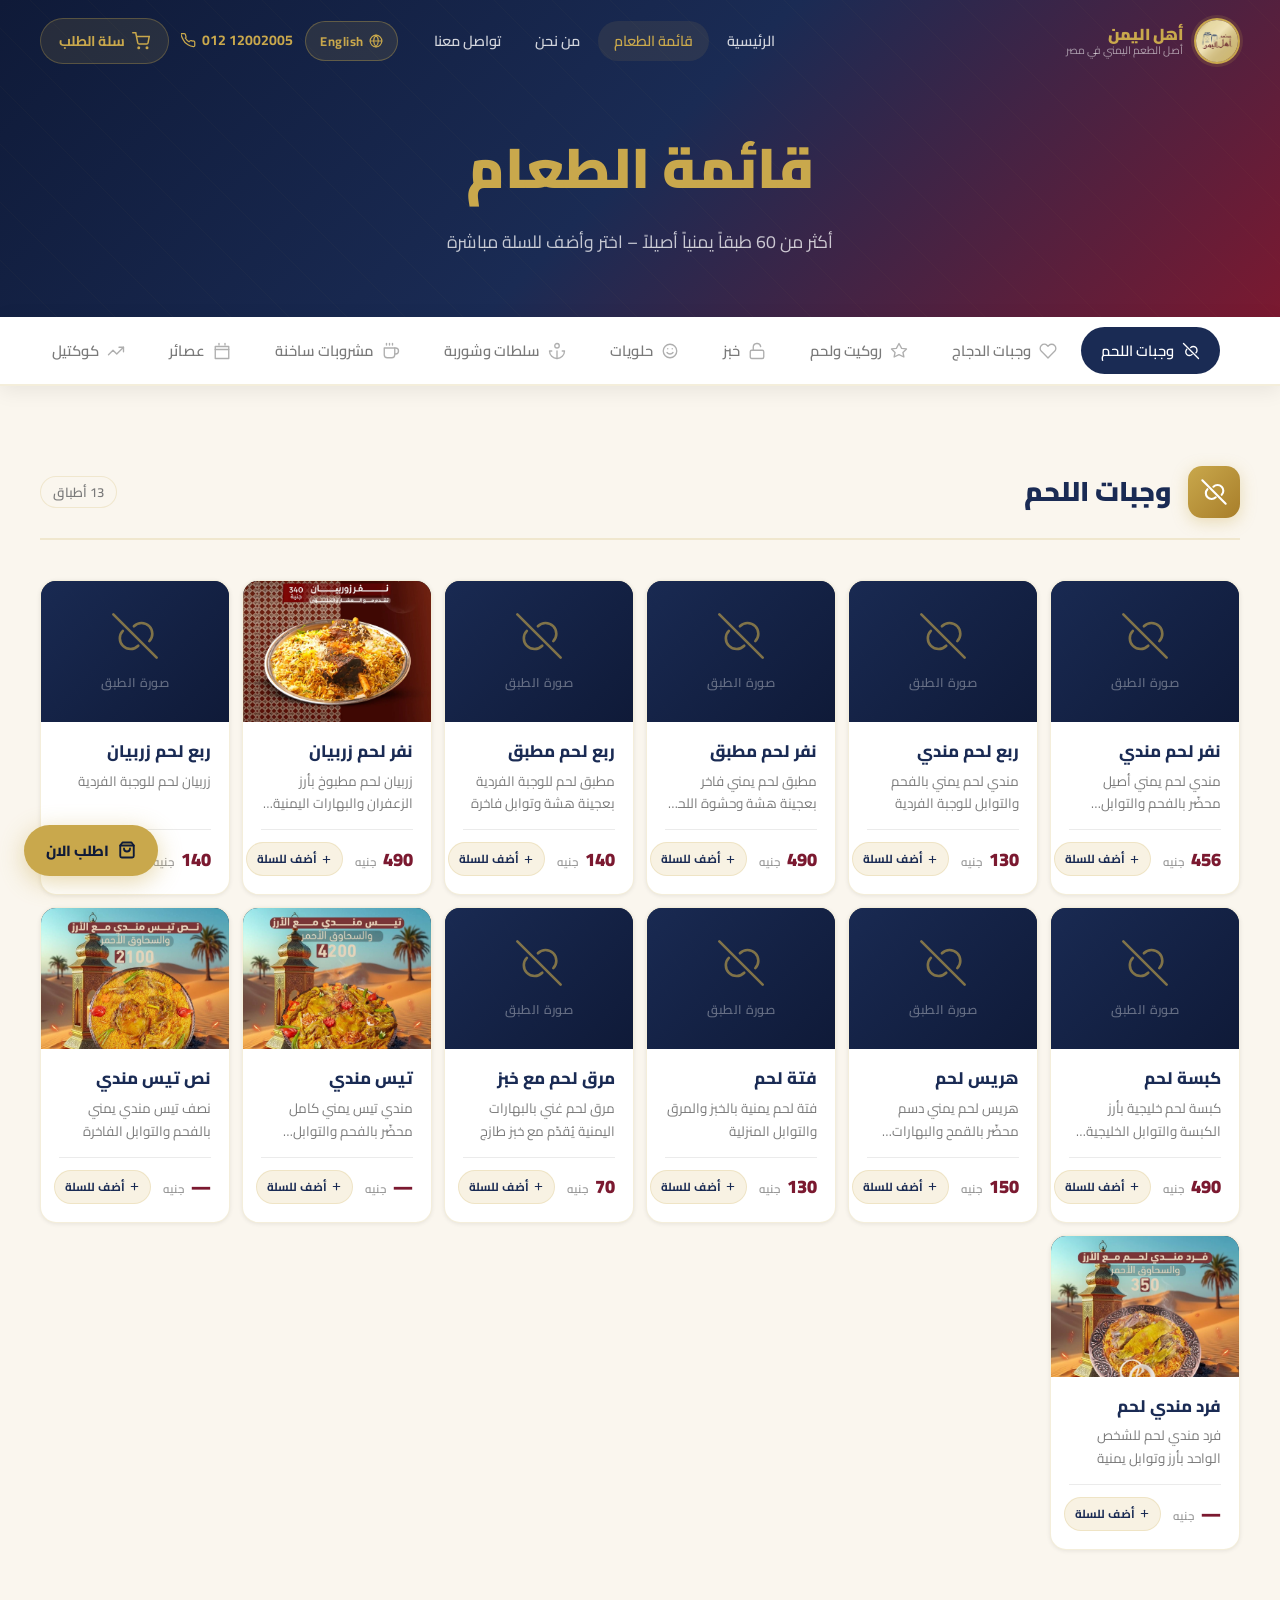
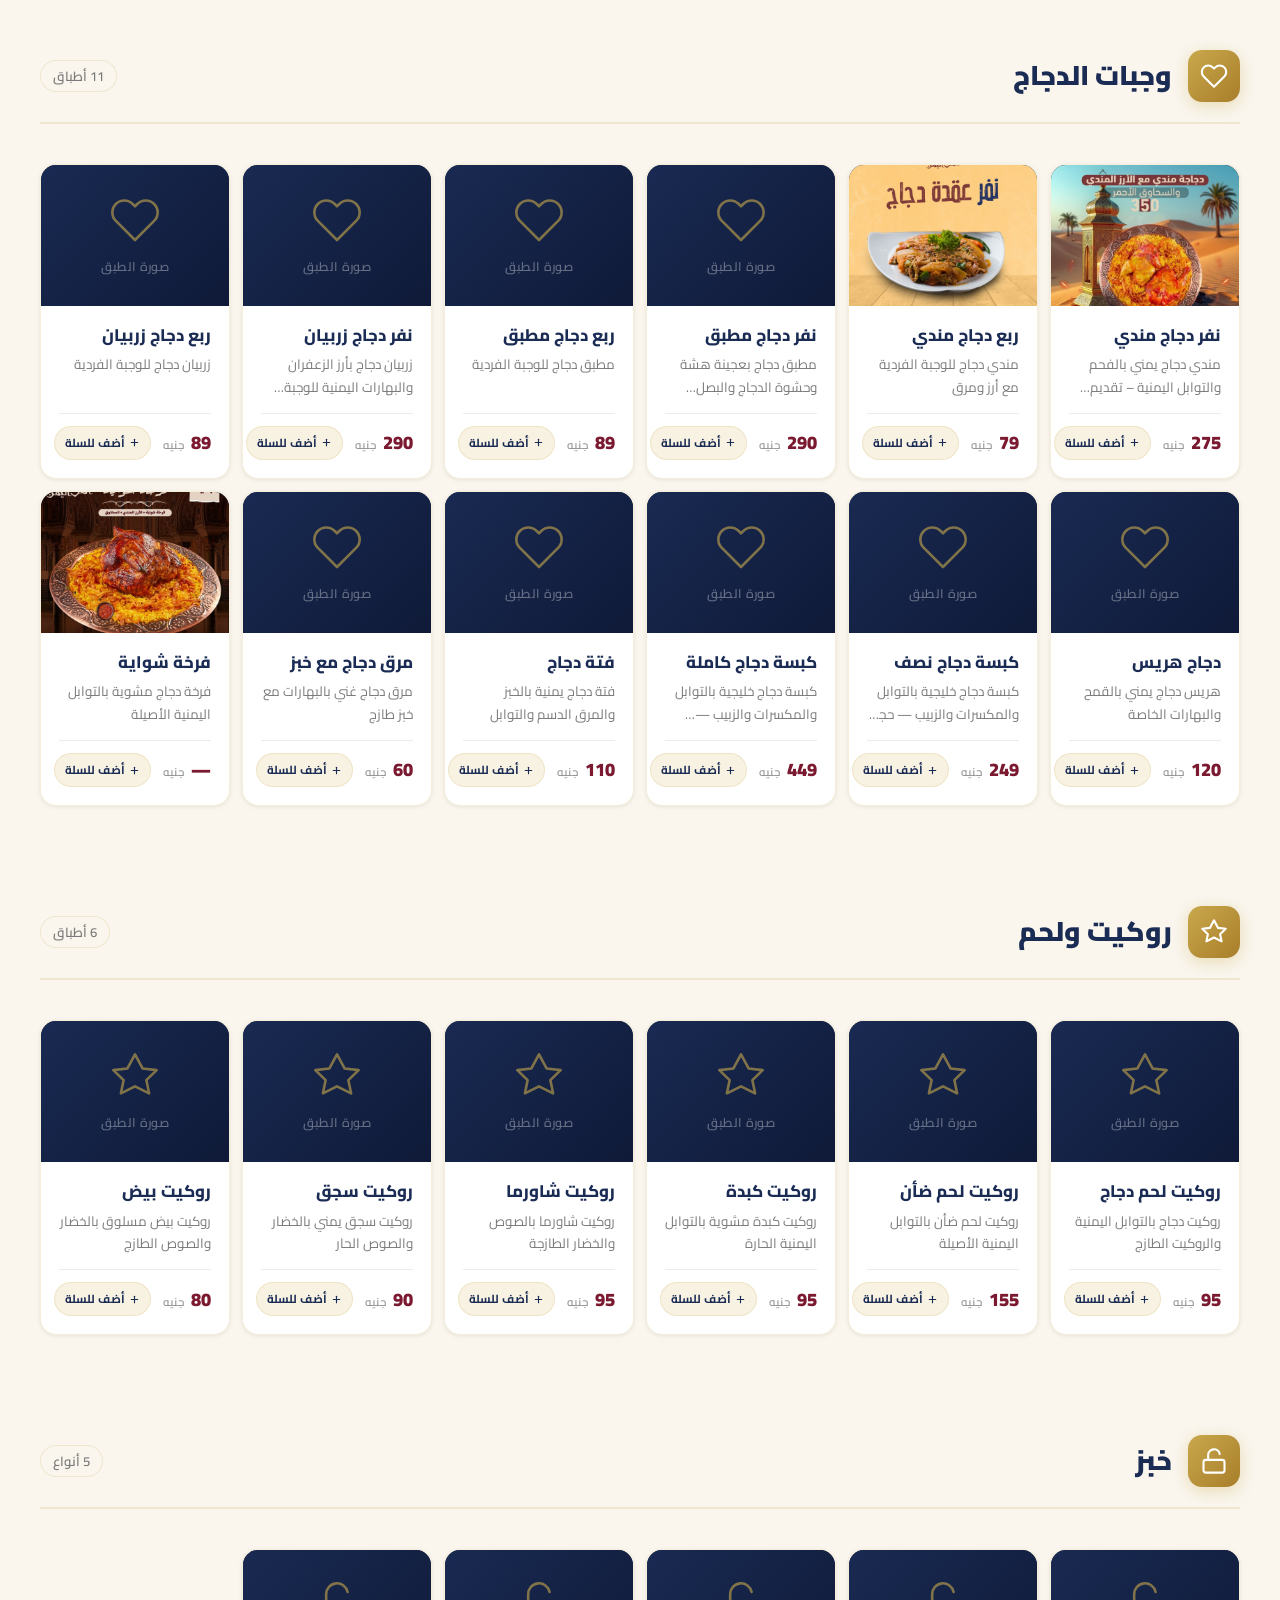
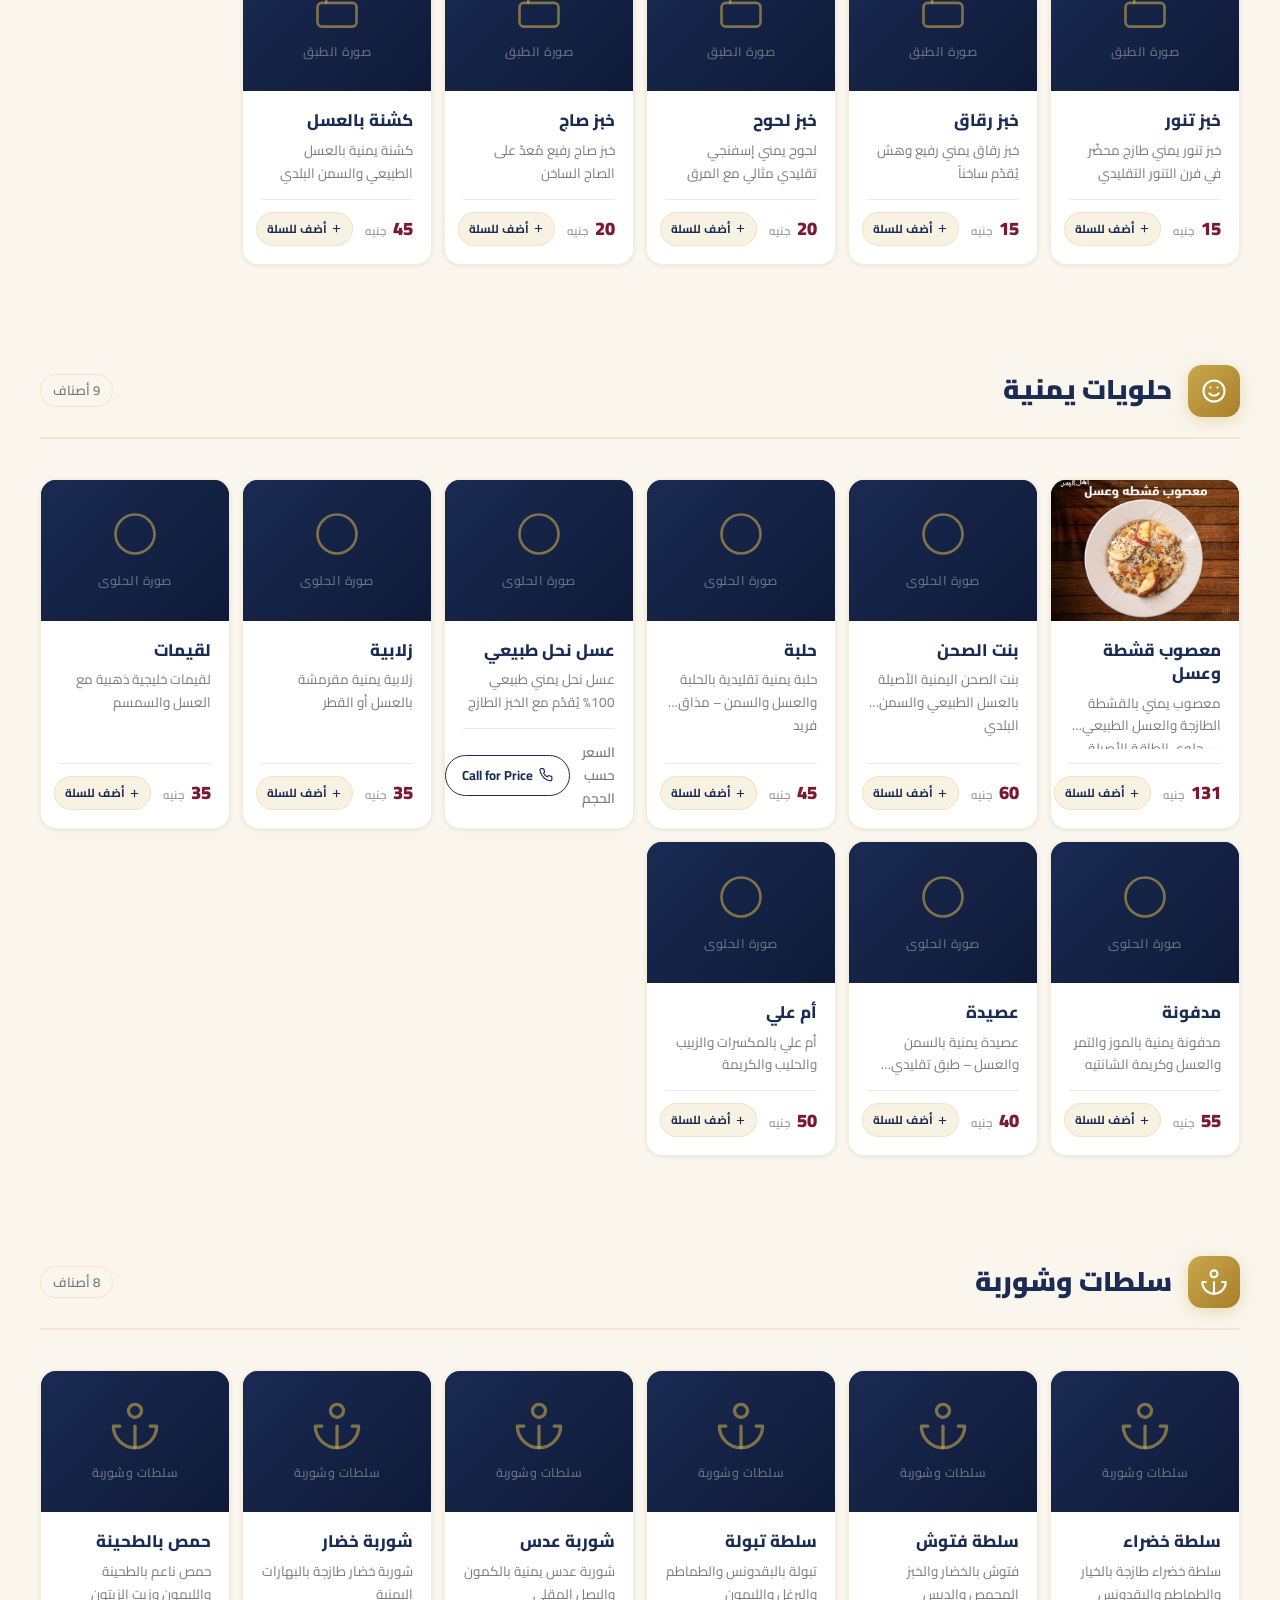
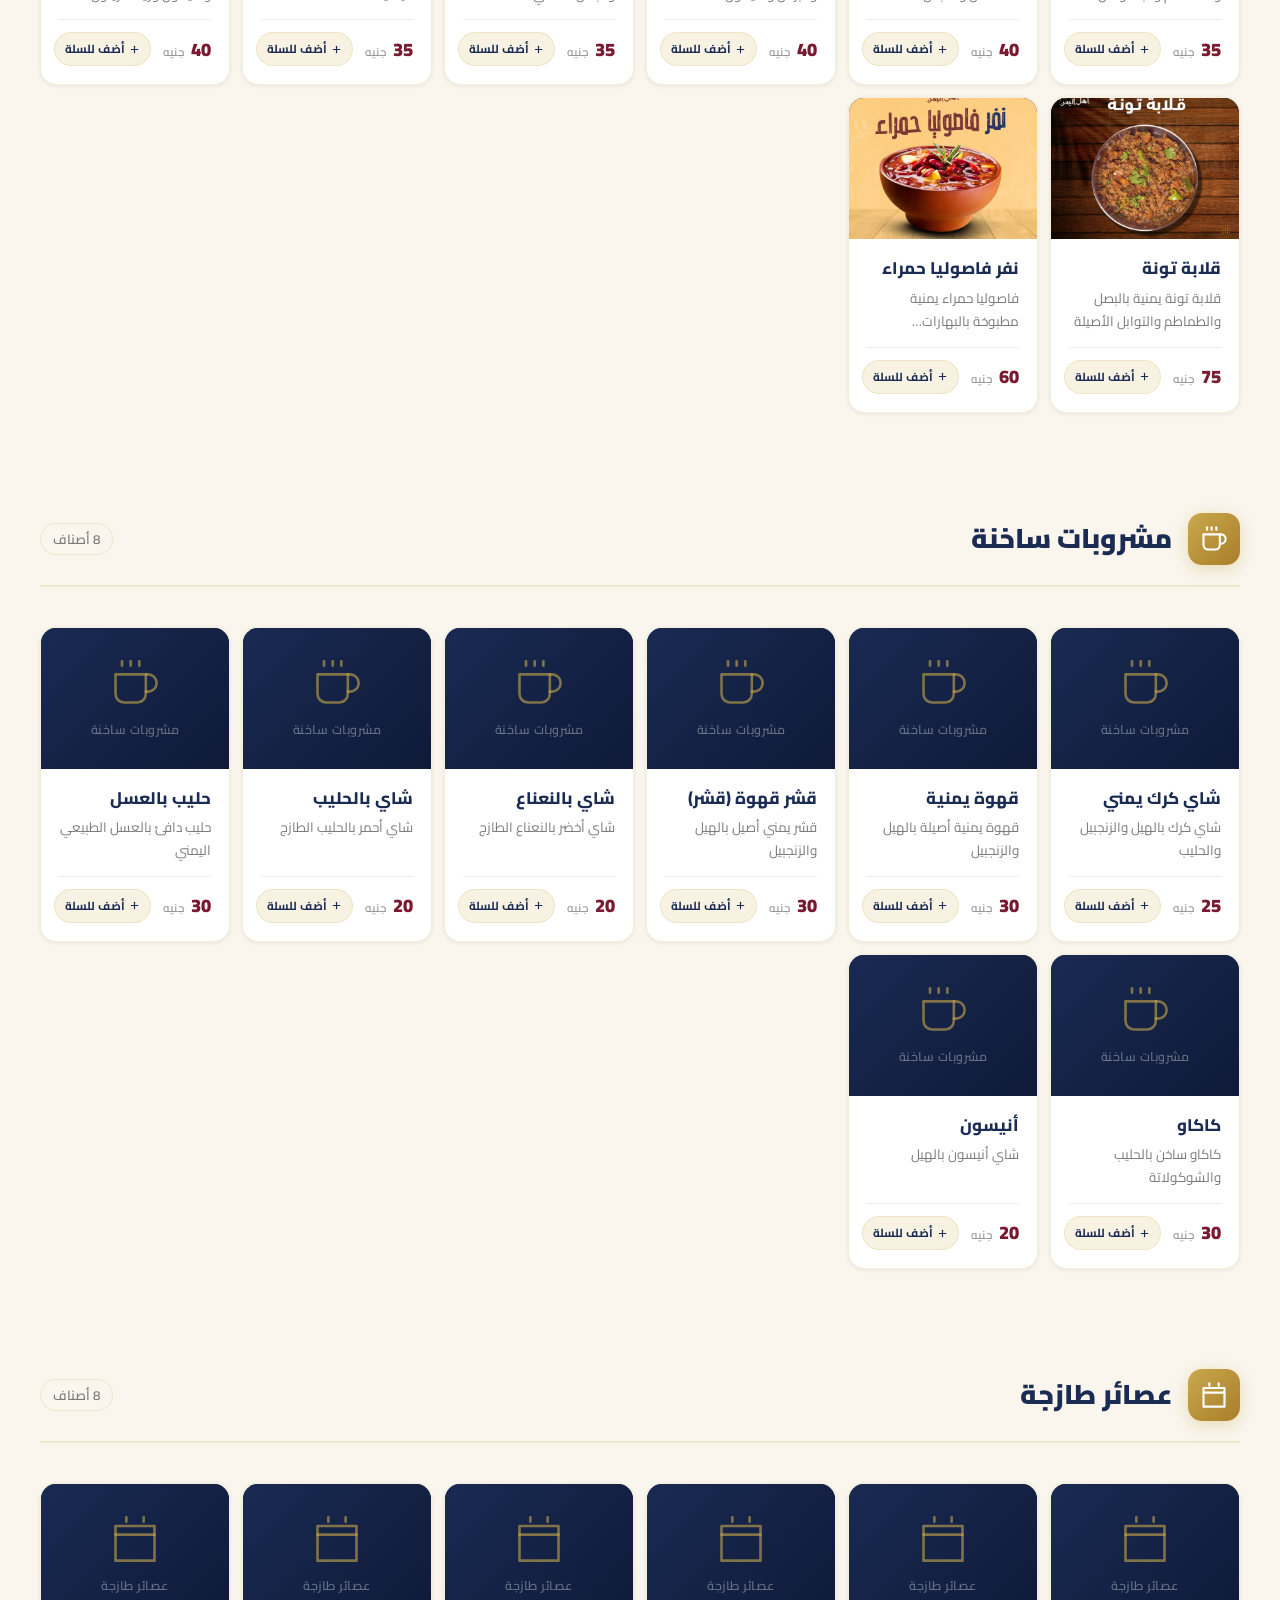
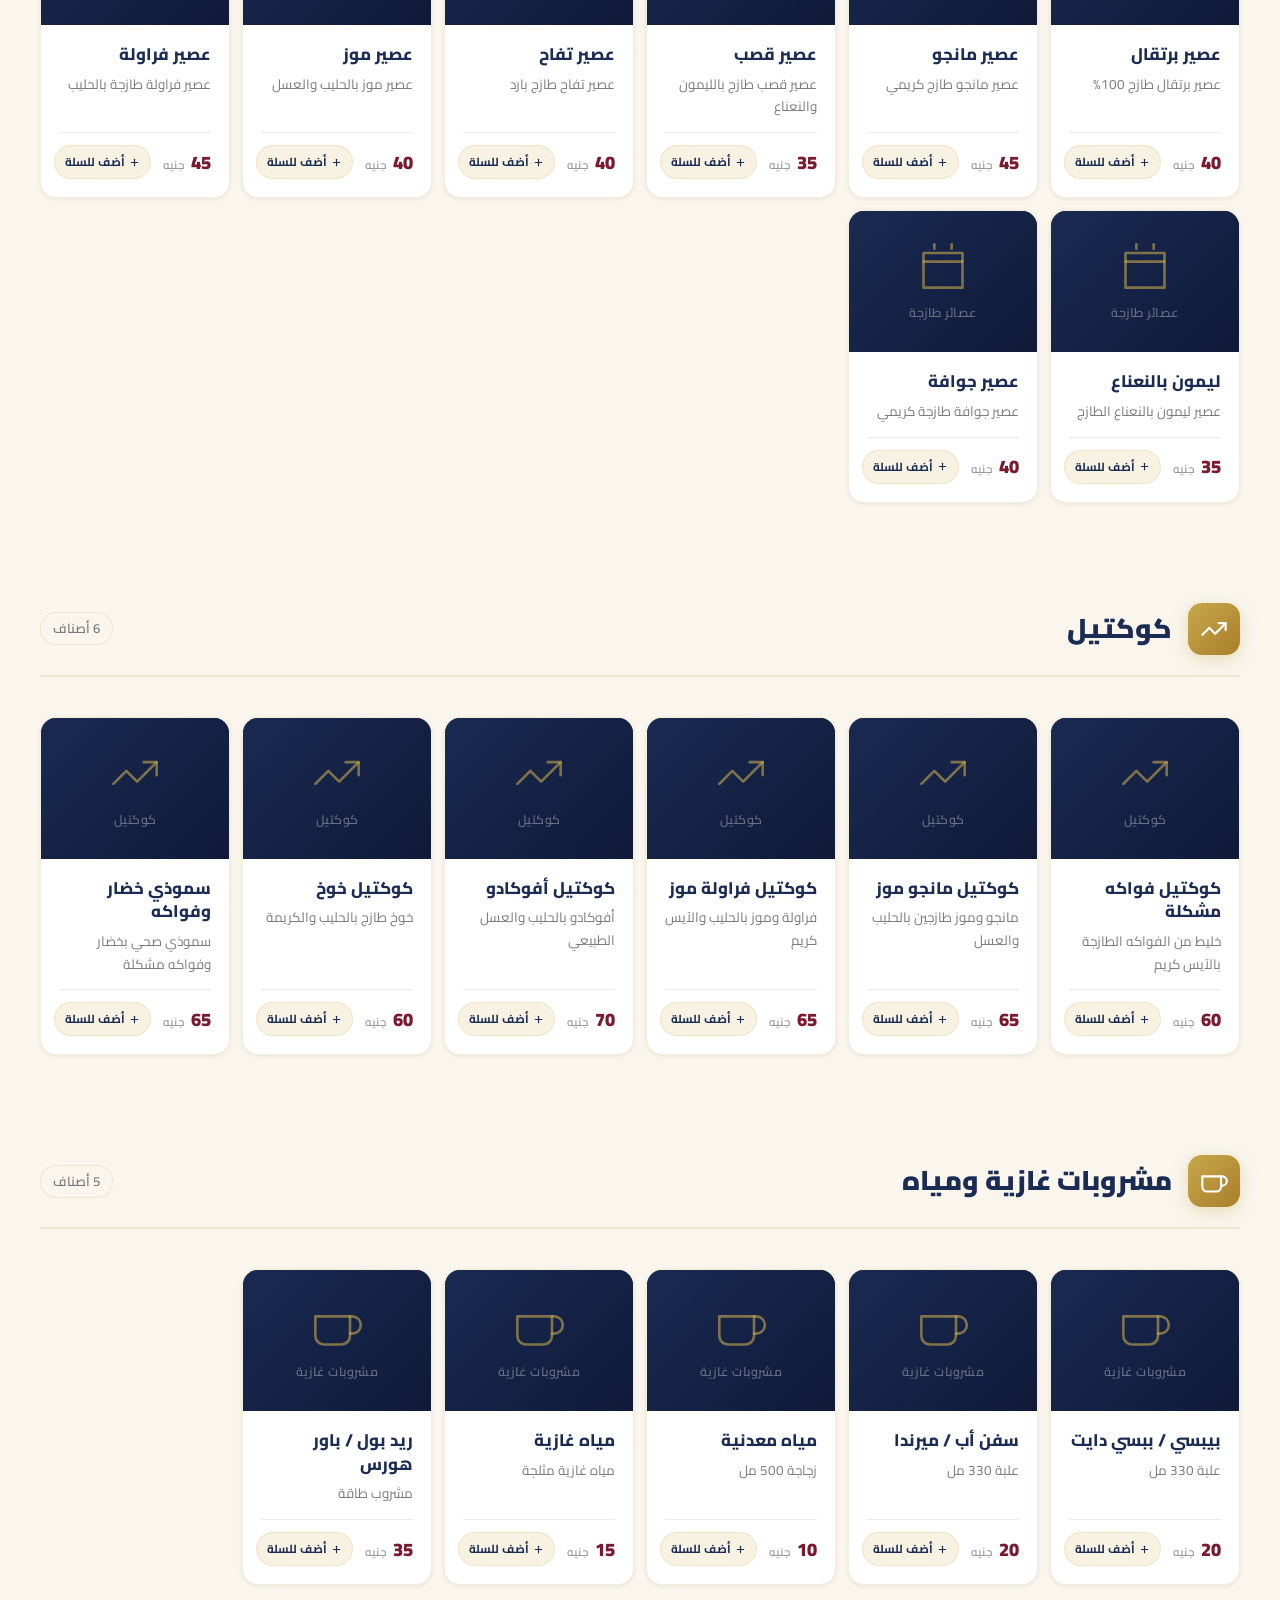
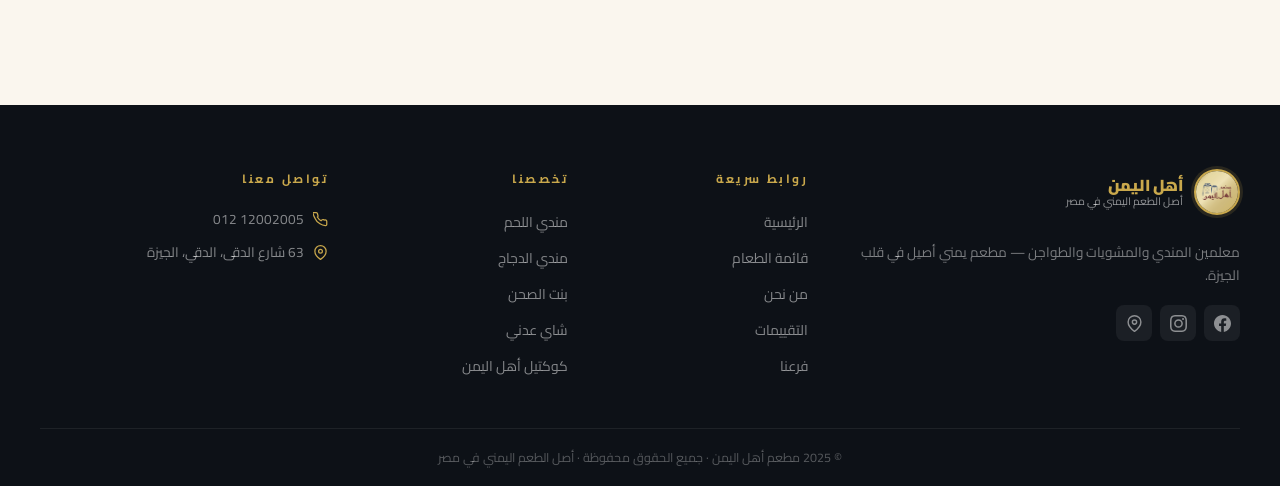
<file: menu.html>
﻿<!DOCTYPE html>
<html lang="ar" dir="rtl">
<head>
  <meta charset="UTF-8">
  <meta name="viewport" content="width=device-width, initial-scale=1.0">
  <title>قائمة الطعام | مطعم أهل اليمن</title>
  <meta name="description" content="قائمة طعام مطعم أهل اليمن – مندي، مشويات، طواجن، حلويات، مشروبات يمنية أصيلة">
  <link rel="icon" type="image/jpeg" href="photos/شعار.jpg">
  <link rel="preconnect" href="https://fonts.googleapis.com">
  <link rel="preconnect" href="https://fonts.gstatic.com" crossorigin>
  <link href="https://fonts.googleapis.com/css2?family=Cairo:wght@300;400;600;700;900&display=swap" rel="stylesheet">
  <link rel="stylesheet" href="css/style.css">
  <style>
    .menu-hero {
      background: linear-gradient(135deg, var(--navy-dark) 0%, var(--navy) 50%, var(--maroon) 100%);
      padding: 120px 0 60px;
      text-align: center;
      position: relative;
      overflow: hidden;
    }
    .menu-hero::before {
      content: '';
      position: absolute;
      inset: 0;
      background: repeating-linear-gradient(
        45deg, transparent, transparent 40px,
        rgba(201,168,76,0.03) 40px, rgba(201,168,76,0.03) 41px
      );
    }
    .menu-hero-content { position: relative; z-index: 1; }
    .menu-hero h1 {
      font-size: clamp(2rem, 5vw, 3.5rem);
      font-weight: 900;
      color: var(--gold);
      margin-bottom: 12px;
    }
    .menu-hero p { color: rgba(255,255,255,0.75); font-size: 1.1rem; }

    .menu-sticky-nav {
      position: sticky;
      top: 68px;
      z-index: 200;
      background: var(--white);
      border-bottom: 2px solid var(--border);
      box-shadow: 0 4px 20px rgba(0,0,0,0.08);
    }
    .menu-tabs-scroll {
      display: flex;
      overflow-x: auto;
      scrollbar-width: none;
      gap: 4px;
      padding: 10px 20px;
    }
    .menu-tabs-scroll::-webkit-scrollbar { display: none; }
    .menu-tab {
      flex: 0 0 auto;
      display: flex;
      align-items: center;
      gap: 8px;
      padding: 10px 20px;
      border: none;
      border-radius: 50px;
      background: transparent;
      color: var(--text-muted);
      font-family: 'Cairo', sans-serif;
      font-size: 0.92rem;
      font-weight: 600;
      cursor: pointer;
      white-space: nowrap;
      transition: all 0.25s;
    }
    .menu-tab svg { width: 18px; height: 18px; opacity: 0.6; transition: opacity 0.25s; }
    .menu-tab:hover { background: var(--cream); color: var(--navy); }
    .menu-tab.active {
      background: var(--navy);
      color: #fff;
    }
    .menu-tab.active svg { opacity: 1; }

    .menu-section {
      padding: 80px 0 20px;
      scroll-margin-top: 130px;
    }
    .menu-section-header {
      display: flex;
      align-items: center;
      gap: 16px;
      margin-bottom: 40px;
      padding-bottom: 20px;
      border-bottom: 2px solid var(--border);
    }
    .menu-section-icon {
      width: 52px; height: 52px;
      background: linear-gradient(135deg, var(--gold) 0%, #a87e2a 100%);
      border-radius: 14px;
      display: flex; align-items: center; justify-content: center;
      flex-shrink: 0;
    }
    .menu-section-icon svg { width: 28px; height: 28px; color: #fff; }
    .menu-section-title { font-size: 1.7rem; font-weight: 900; color: var(--navy); }
    .menu-section-count {
      margin-right: auto;
      background: var(--cream);
      border: 1px solid var(--border);
      color: var(--text-muted);
      font-size: 0.82rem;
      font-weight: 600;
      padding: 4px 12px;
      border-radius: 50px;
    }

    .menu-grid {
      display: grid;
      grid-template-columns: repeat(auto-fill, minmax(165px, 1fr));
      gap: 12px;
    }
    .menu-item-card { border-radius: 12px; }
    .item-photo { aspect-ratio: 1/1; }
    .item-photo-icon { width: 36px; height: 36px; }
    .item-body { padding: 10px 12px 12px; }
    .item-name { font-size: 0.85rem; margin-bottom: 3px; }
    .item-desc { font-size: 0.73rem; margin-bottom: 8px; display: -webkit-box; -webkit-line-clamp: 2; -webkit-box-orient: vertical; overflow: hidden; }
    .item-price { font-size: 0.92rem; }
    .item-price small { font-size: 0.64rem; }
    .btn-add { padding: 5px 10px; font-size: 0.73rem; gap: 4px; border-radius: 20px; }
    .btn-add svg { width: 11px; height: 11px; }
    @media (max-width: 768px) { .menu-grid { grid-template-columns: repeat(auto-fill, minmax(140px, 1fr)); gap: 9px; } }
    @media (max-width: 480px) { .menu-grid { grid-template-columns: repeat(3, 1fr); gap: 7px; } }

    .menu-item-card {
      background: var(--white);
      border-radius: var(--radius-lg);
      overflow: hidden;
      box-shadow: var(--shadow-sm);
      border: 1px solid var(--border);
      transition: transform 0.3s, box-shadow 0.3s;
      display: flex;
      flex-direction: column;
    }
    .menu-item-card:hover {
      transform: translateY(-4px);
      box-shadow: var(--shadow-lg);
    }

    .item-photo {
      position: relative;
      aspect-ratio: 4/3;
      overflow: hidden;
    }
    .item-photo-holder {
      position: absolute;
      inset: 0;
      display: flex;
      flex-direction: column;
      align-items: center;
      justify-content: center;
      gap: 10px;
    }
    .item-photo-pattern {
      position: absolute;
      inset: 0;
      background:
        linear-gradient(135deg, rgba(26,43,84,0.92) 0%, rgba(15,26,56,0.97) 100%),
        repeating-linear-gradient(60deg, transparent, transparent 22px,
          rgba(201,168,76,0.04) 22px, rgba(201,168,76,0.04) 23px);
    }
    .item-photo-icon {
      position: relative;
      z-index: 1;
      width: 52px; height: 52px;
      color: rgba(201,168,76,0.6);
    }
    .item-photo-label {
      position: relative;
      z-index: 1;
      font-size: 0.78rem;
      color: rgba(255,255,255,0.35);
      font-weight: 600;
      letter-spacing: 0.5px;
    }
    .item-photo-badge {
      display: none;
      position: absolute;
      top: 12px;
      right: 12px;
      z-index: 2;
      background: rgba(201,168,76,0.15);
      border: 1px solid rgba(201,168,76,0.35);
      color: var(--gold);
      font-size: 0.72rem;
      font-weight: 700;
      padding: 4px 10px;
      border-radius: 50px;
      backdrop-filter: blur(6px);
    }

    .item-body {
      padding: 18px;
      display: flex;
      flex-direction: column;
      flex: 1;
    }
    .item-name {
      font-size: 1.05rem;
      font-weight: 800;
      color: var(--navy);
      margin-bottom: 6px;
      line-height: 1.4;
    }
    .item-desc {
      font-size: 0.84rem;
      color: var(--text-muted);
      line-height: 1.7;
      margin-bottom: 14px;
      flex: 1;
    }
    .item-footer {
      display: flex;
      align-items: center;
      justify-content: space-between;
      gap: 12px;
      margin-top: auto;
    }
    .item-price {
      font-size: 1.15rem;
      font-weight: 900;
      color: var(--maroon);
    }
    .item-price small {
      font-size: 0.72rem;
      font-weight: 600;
      color: var(--text-muted);
      margin-right: 3px;
    }
    .item-price-flex { color: var(--text-muted); font-size: 0.85rem; font-weight: 600; }

    .btn-inquire {
      display: inline-flex;
      align-items: center;
      gap: 6px;
      padding: 8px 16px;
      border-radius: 50px;
      border: 1.5px solid var(--navy);
      color: var(--navy);
      background: transparent;
      font-family: 'Cairo', sans-serif;
      font-size: 0.82rem;
      font-weight: 700;
      cursor: pointer;
      text-decoration: none;
      transition: all 0.2s;
    }
    .btn-inquire:hover { background: var(--navy); color: #fff; }
    .btn-inquire svg { width: 14px; height: 14px; }

    /* Wide table rows for simple items like drinks */
    .menu-list {
      display: grid;
      grid-template-columns: repeat(auto-fill, minmax(300px, 1fr));
      gap: 12px;
    }
    .menu-list-item {
      background: var(--white);
      border: 1px solid var(--border);
      border-radius: 12px;
      padding: 16px 20px;
      display: flex;
      align-items: center;
      justify-content: space-between;
      gap: 12px;
      transition: box-shadow 0.2s, transform 0.2s;
    }
    .menu-list-item:hover { box-shadow: var(--shadow-md); transform: translateY(-2px); }
    .list-item-info { flex: 1; }
    .list-item-name {
      font-size: 0.95rem;
      font-weight: 700;
      color: var(--navy);
      margin-bottom: 2px;
    }
    .list-item-desc { font-size: 0.78rem; color: var(--text-muted); }
    .list-item-right {
      display: flex;
      align-items: center;
      gap: 10px;
      flex-shrink: 0;
    }
    .list-item-price {
      font-size: 1rem;
      font-weight: 900;
      color: var(--maroon);
      white-space: nowrap;
    }
    .list-item-price small { font-size: 0.7rem; color: var(--text-muted); font-weight: 600; margin-right: 2px; }
  </style>
</head>
<body>

<!-- ═══════════════════ HEADER ═══════════════════ -->
<div id="scrollProgress" class="scroll-progress" role="progressbar" aria-label="تقدم التمرير"></div>
<header class="header" id="mainHeader">
  <div class="container header-inner">
    <a href="index.html" class="logo">
      <img class="logo-img" src="photos/شعار.jpg" alt="مطعم أهل اليمن">
      <div class="logo-text">
        <span class="logo-name" data-ar="أهل اليمن">Ahl Al-Yemen</span>
        <span class="logo-tagline" data-ar="أصل الطعم اليمني في مصر">Authentic Yemeni Taste in Egypt</span>
      </div>
    </a>
    <nav class="nav">
      <a href="index.html" data-ar="الرئيسية">Home</a>
      <a href="menu.html" class="active" data-ar="قائمة الطعام">Menu</a>
      <a href="about.html" data-ar="من نحن">About Us</a>
      <a href="contact.html" data-ar="تواصل معنا">Contact Us</a>
    </nav>
    <div class="header-actions">
      <button class="lang-toggle" id="langToggle" onclick="toggleLanguage()" aria-label="Switch language">
        <svg viewBox="0 0 24 24" fill="none" stroke="currentColor" stroke-width="2" stroke-linecap="round"><circle cx="12" cy="12" r="10"/><line x1="2" y1="12" x2="22" y2="12"/><path d="M12 2a15.3 15.3 0 014 10 15.3 15.3 0 01-4 10 15.3 15.3 0 01-4-10 15.3 15.3 0 014-10z"/></svg>
        <span id="langLabel" class="lang-lbl">English</span>
      </button>
      <a href="tel:+201212002005" class="header-phone">
        <svg viewBox="0 0 24 24" fill="none" stroke="currentColor" stroke-width="2" stroke-linecap="round"><path d="M22 16.92v3a2 2 0 01-2.18 2 19.79 19.79 0 01-8.63-3.07A19.5 19.5 0 013.07 9.81a19.79 19.79 0 01-3.07-8.67A2 2 0 012.18 1h3a2 2 0 012 1.72c.127.96.361 1.903.7 2.81a2 2 0 01-.45 2.11L6.91 8.09a16 16 0 006 6l1.45-1.45a2 2 0 012.11-.45c.907.339 1.85.573 2.81.7A2 2 0 0122 14.92z"/></svg>
        012 12002005
      </a>
      <button class="btn-cart" onclick="openCart()" aria-label="Order Cart">
        <svg viewBox="0 0 24 24" fill="none" stroke="currentColor" stroke-width="2" stroke-linecap="round"><circle cx="9" cy="21" r="1"/><circle cx="20" cy="21" r="1"/><path d="M1 1h4l2.68 13.39a2 2 0 002 1.61h9.72a2 2 0 002-1.61L23 6H6"/></svg>
        <span data-ar="سلة الطلب">Order Cart</span>
        <span class="cart-badge" hidden>0</span>
      </button>
    </div>
    <button class="menu-toggle" id="menuToggle" aria-label="Menu" aria-expanded="false">
      <span></span><span></span><span></span>
    </button>
  </div>
</header>

<!-- Mobile overlay + drawer -->
<div class="mobile-overlay" id="mobileOverlay"></div>
<aside class="mobile-drawer" id="mobileDrawer">
  <div class="mobile-drawer-head">
    <a href="index.html" class="logo">
      <img class="logo-img" src="photos/شعار.jpg" alt="أهل اليمن" style="width:38px;height:38px;">
      <div class="logo-text"><span class="logo-name" data-ar="أهل اليمن">Ahl Al-Yemen</span></div>
    </a>
    <button class="mobile-drawer-close" id="mobileClose" aria-label="Close">
      <svg width="18" height="18" viewBox="0 0 24 24" fill="none" stroke="currentColor" stroke-width="2.5" stroke-linecap="round"><line x1="18" y1="6" x2="6" y2="18"/><line x1="6" y1="6" x2="18" y2="18"/></svg>
    </button>
  </div>
  <nav class="mobile-drawer-nav">
    <a href="index.html" data-ar="الرئيسية">Home</a>
    <a href="menu.html" class="active" data-ar="قائمة الطعام">Menu</a>
    <a href="about.html" data-ar="من نحن">About Us</a>
    <a href="contact.html" data-ar="تواصل معنا">Contact Us</a>
  </nav>
  <div class="mobile-drawer-foot">
    <button class="btn btn-gold" onclick="openCart();document.getElementById('mobileDrawer').classList.remove('open');" style="width:100%;justify-content:center;">
      <svg width="18" height="18" viewBox="0 0 24 24" fill="none" stroke="currentColor" stroke-width="2"><circle cx="9" cy="21" r="1"/><circle cx="20" cy="21" r="1"/><path d="M1 1h4l2.68 13.39a2 2 0 002 1.61h9.72a2 2 0 002-1.61L23 6H6"/></svg>
      <span data-ar="سلة الطلب">Order Cart</span> <span class="cart-badge" hidden>0</span>
    </button>
    <a href="tel:+201212002005" class="btn btn-navy" style="width:100%;justify-content:center;direction:ltr;">012 12002005</a>
    <button class="lang-toggle" onclick="toggleLanguage()" style="width:100%;justify-content:center;" aria-label="Switch language">
      <svg viewBox="0 0 24 24" fill="none" stroke="currentColor" stroke-width="2" stroke-linecap="round"><circle cx="12" cy="12" r="10"/><line x1="2" y1="12" x2="22" y2="12"/><path d="M12 2a15.3 15.3 0 014 10 15.3 15.3 0 01-4 10 15.3 15.3 0 01-4-10 15.3 15.3 0 014-10z"/></svg>
      <span class="lang-lbl">English</span>
    </button>
  </div>
</aside>

<!-- ═══════════════════ HERO ═══════════════════ -->
<section class="menu-hero">
  <div class="container menu-hero-content">
    <h1 data-ar="قائمة الطعام">Food Menu</h1>
    <p data-ar="أكثر من 60 طبقاً يمنياً أصيلاً – اختر وأضف للسلة مباشرة">Over 60 authentic Yemeni dishes — choose and add to cart directly</p>
  </div>
</section>

<!-- ═══════════════════ STICKY TABS ═══════════════════ -->
<div class="menu-sticky-nav">
  <div class="container">
    <div class="menu-tabs-scroll" role="tablist">
      <button class="menu-tab active" data-target="sec-meat" role="tab">
        <svg viewBox="0 0 24 24" fill="none" stroke="currentColor" stroke-width="1.8" stroke-linecap="round" stroke-linejoin="round"><path d="M18.6 14.4c.8-.8 1.4-2 1.4-3.4 0-2.8-2.2-5-5-5-1.4 0-2.6.6-3.5 1.5"/><path d="M6.4 9.6C5.6 10.4 5 11.6 5 13c0 2.8 2.2 5 5 5 1.4 0 2.6-.6 3.5-1.5"/><line x1="2" y1="2" x2="22" y2="22"/></svg>
        <span data-ar="وجبات اللحم">Meat Dishes</span>
      </button>
      <button class="menu-tab" data-target="sec-chicken" role="tab">
        <svg viewBox="0 0 24 24" fill="none" stroke="currentColor" stroke-width="1.8" stroke-linecap="round" stroke-linejoin="round"><path d="M20.84 4.61a5.5 5.5 0 0 0-7.78 0L12 5.67l-1.06-1.06a5.5 5.5 0 0 0-7.78 7.78l1.06 1.06L12 21.23l7.78-7.78 1.06-1.06a5.5 5.5 0 0 0 0-7.78z"/></svg>
        <span data-ar="وجبات الدجاج">Chicken Dishes</span>
      </button>
      <button class="menu-tab" data-target="sec-rocket" role="tab">
        <svg viewBox="0 0 24 24" fill="none" stroke="currentColor" stroke-width="1.8" stroke-linecap="round" stroke-linejoin="round"><path d="M12 2L8.5 8.5 2 9.27l4.75 4.63L5.5 20 12 16.77 18.5 20l-1.25-6.1L22 9.27l-6.5-.77L12 2z"/></svg>
        <span data-ar="روكيت ولحم">Rocket &amp; Meat</span>
      </button>
      <button class="menu-tab" data-target="sec-bread" role="tab">
        <svg viewBox="0 0 24 24" fill="none" stroke="currentColor" stroke-width="1.8" stroke-linecap="round" stroke-linejoin="round"><rect x="3" y="11" width="18" height="11" rx="2" ry="2"/><path d="M7 11V7a5 5 0 0 1 9.9-1"/></svg>
        <span data-ar="خبز">Bread</span>
      </button>
      <button class="menu-tab" data-target="sec-sweets" role="tab">
        <svg viewBox="0 0 24 24" fill="none" stroke="currentColor" stroke-width="1.8" stroke-linecap="round" stroke-linejoin="round"><path d="M12 21a9 9 0 1 1 0-18 9 9 0 0 1 0 18z"/><path d="M8 14s1.5 2 4 2 4-2 4-2"/><line x1="9" y1="9" x2="9.01" y2="9"/><line x1="15" y1="9" x2="15.01" y2="9"/></svg>
        <span data-ar="حلويات">Sweets</span>
      </button>
      <button class="menu-tab" data-target="sec-salads" role="tab">
        <svg viewBox="0 0 24 24" fill="none" stroke="currentColor" stroke-width="1.8" stroke-linecap="round" stroke-linejoin="round"><path d="M12 22V12"/><path d="M5 12H2a10 10 0 0 0 20 0h-3"/><circle cx="12" cy="5" r="3"/></svg>
        <span data-ar="سلطات وشوربة">Salads &amp; Soup</span>
      </button>
      <button class="menu-tab" data-target="sec-hotdrinks" role="tab">
        <svg viewBox="0 0 24 24" fill="none" stroke="currentColor" stroke-width="1.8" stroke-linecap="round" stroke-linejoin="round"><path d="M17 8h1a4 4 0 1 1 0 8h-1"/><path d="M3 8h14v9a4 4 0 0 1-4 4H7a4 4 0 0 1-4-4V8z"/><line x1="6" y1="2" x2="6" y2="4"/><line x1="10" y1="2" x2="10" y2="4"/><line x1="14" y1="2" x2="14" y2="4"/></svg>
        <span data-ar="مشروبات ساخنة">Hot Drinks</span>
      </button>
      <button class="menu-tab" data-target="sec-juices" role="tab">
        <svg viewBox="0 0 24 24" fill="none" stroke="currentColor" stroke-width="1.8" stroke-linecap="round" stroke-linejoin="round"><line x1="8" y1="2" x2="8" y2="4"/><line x1="16" y1="2" x2="16" y2="4"/><path d="M3 10h18"/><path d="M3 6h18v16H3z"/></svg>
        <span data-ar="عصائر">Fresh Juices</span>
      </button>
      <button class="menu-tab" data-target="sec-cocktails" role="tab">
        <svg viewBox="0 0 24 24" fill="none" stroke="currentColor" stroke-width="1.8" stroke-linecap="round" stroke-linejoin="round"><polyline points="22 7 13 16 8 11 2 17"/><polyline points="16 7 22 7 22 13"/></svg>
        <span data-ar="كوكتيل">Cocktails</span>
      </button>
      <button class="menu-tab" data-target="sec-soft" role="tab">
        <svg viewBox="0 0 24 24" fill="none" stroke="currentColor" stroke-width="1.8" stroke-linecap="round" stroke-linejoin="round"><path d="M18 8h1a4 4 0 0 1 0 8h-1"/><path d="M2 8h16v9a4 4 0 0 1-4 4H6a4 4 0 0 1-4-4V8z"/></svg>
        <span data-ar="مشروبات غازية">Soft Drinks</span>
      </button>
    </div>
  </div>
</div>

<!-- ═══════════════════ MENU CONTENT ═══════════════════ -->
<main style="padding-bottom: 100px;">
  <div class="container">

    <!-- ── وجبات اللحم ── -->
    <section class="menu-section" id="sec-meat">
      <div class="menu-section-header">
        <div class="menu-section-icon">
          <svg viewBox="0 0 24 24" fill="none" stroke="currentColor" stroke-width="1.8" stroke-linecap="round" stroke-linejoin="round"><path d="M18.6 14.4c.8-.8 1.4-2 1.4-3.4 0-2.8-2.2-5-5-5-1.4 0-2.6.6-3.5 1.5"/><path d="M6.4 9.6C5.6 10.4 5 11.6 5 13c0 2.8 2.2 5 5 5 1.4 0 2.6-.6 3.5-1.5"/><line x1="2" y1="2" x2="22" y2="22"/></svg>
        </div>
        <h2 class="menu-section-title" data-ar="وجبات اللحم">Meat Dishes</h2>
        <span class="menu-section-count" data-ar="13 أطباق">13 Dishes</span>
      </div>
      <div class="menu-grid">

        <article class="menu-item-card reveal">
          <div class="item-photo">
            <div class="item-photo-holder">
              <div class="item-photo-pattern"></div>
              <svg class="item-photo-icon" viewBox="0 0 24 24" fill="none" stroke="currentColor" stroke-width="1.2" stroke-linecap="round" stroke-linejoin="round"><path d="M18.6 14.4c.8-.8 1.4-2 1.4-3.4 0-2.8-2.2-5-5-5-1.4 0-2.6.6-3.5 1.5"/><path d="M6.4 9.6C5.6 10.4 5 11.6 5 13c0 2.8 2.2 5 5 5 1.4 0 2.6-.6 3.5-1.5"/><line x1="2" y1="2" x2="22" y2="22"/></svg>
              <span class="item-photo-label" data-ar="صورة الطبق">Dish Photo</span>
            </div>
            <div class="item-photo-badge" data-ar="وجبات اللحم">Meat Dishes</div>
          </div>
          <div class="item-body">
            <h3 class="item-name" data-ar="نفر لحم مندي">Lamb Mandi (Full)</h3>
            <p class="item-desc" data-ar="مندي لحم يمني أصيل محضّر بالفحم والتوابل اليمنية المختارة">Authentic Yemeni charcoal mandi lamb with selected Yemeni spices</p>
            <div class="item-footer">
              <div class="item-price">456 <small data-ar="جنيه">EGP</small></div>
              <button class="btn-add" data-id="meat-1" data-name="Lamb Mandi (Full)" data-price="456">
                <svg viewBox="0 0 24 24" fill="none" stroke="currentColor" stroke-width="2.5" stroke-linecap="round"><line x1="12" y1="5" x2="12" y2="19"/><line x1="5" y1="12" x2="19" y2="12"/></svg>
                <span class="btn-add-text" data-ar="أضف للسلة">Add to Cart</span>
              </button>
            </div>
          </div>
        </article>

        <article class="menu-item-card reveal">
          <div class="item-photo">
            <div class="item-photo-holder">
              <div class="item-photo-pattern"></div>
              <svg class="item-photo-icon" viewBox="0 0 24 24" fill="none" stroke="currentColor" stroke-width="1.2" stroke-linecap="round" stroke-linejoin="round"><path d="M18.6 14.4c.8-.8 1.4-2 1.4-3.4 0-2.8-2.2-5-5-5-1.4 0-2.6.6-3.5 1.5"/><path d="M6.4 9.6C5.6 10.4 5 11.6 5 13c0 2.8 2.2 5 5 5 1.4 0 2.6-.6 3.5-1.5"/><line x1="2" y1="2" x2="22" y2="22"/></svg>
              <span class="item-photo-label" data-ar="صورة الطبق">Dish Photo</span>
            </div>
            <div class="item-photo-badge" data-ar="وجبات اللحم">Meat Dishes</div>
          </div>
          <div class="item-body">
            <h3 class="item-name" data-ar="ربع لحم مندي">Lamb Mandi (Quarter)</h3>
            <p class="item-desc" data-ar="مندي لحم يمني بالفحم والتوابل للوجبة الفردية">Charcoal mandi lamb for a single serving</p>
            <div class="item-footer">
              <div class="item-price">130 <small data-ar="جنيه">EGP</small></div>
              <button class="btn-add" data-id="meat-2" data-name="Lamb Mandi (Quarter)" data-price="130">
                <svg viewBox="0 0 24 24" fill="none" stroke="currentColor" stroke-width="2.5" stroke-linecap="round"><line x1="12" y1="5" x2="12" y2="19"/><line x1="5" y1="12" x2="19" y2="12"/></svg>
                <span class="btn-add-text" data-ar="أضف للسلة">Add to Cart</span>
              </button>
            </div>
          </div>
        </article>

        <article class="menu-item-card reveal">
          <div class="item-photo">
            <div class="item-photo-holder">
              <div class="item-photo-pattern"></div>
              <svg class="item-photo-icon" viewBox="0 0 24 24" fill="none" stroke="currentColor" stroke-width="1.2" stroke-linecap="round" stroke-linejoin="round"><path d="M18.6 14.4c.8-.8 1.4-2 1.4-3.4 0-2.8-2.2-5-5-5-1.4 0-2.6.6-3.5 1.5"/><path d="M6.4 9.6C5.6 10.4 5 11.6 5 13c0 2.8 2.2 5 5 5 1.4 0 2.6-.6 3.5-1.5"/><line x1="2" y1="2" x2="22" y2="22"/></svg>
              <span class="item-photo-label" data-ar="صورة الطبق">Dish Photo</span>
            </div>
            <div class="item-photo-badge" data-ar="وجبات اللحم">Meat Dishes</div>
          </div>
          <div class="item-body">
            <h3 class="item-name" data-ar="نفر لحم مطبق">Lamb Matbaq (Full)</h3>
            <p class="item-desc" data-ar="مطبق لحم يمني فاخر بعجينة هشة وحشوة اللحم والبصل والبهارات">Premium Yemeni lamb matbaq with crispy dough filled with lamb, onion and spices</p>
            <div class="item-footer">
              <div class="item-price">490 <small data-ar="جنيه">EGP</small></div>
              <button class="btn-add" data-id="meat-3" data-name="Lamb Matbaq (Full)" data-price="490">
                <svg viewBox="0 0 24 24" fill="none" stroke="currentColor" stroke-width="2.5" stroke-linecap="round"><line x1="12" y1="5" x2="12" y2="19"/><line x1="5" y1="12" x2="19" y2="12"/></svg>
                <span class="btn-add-text" data-ar="أضف للسلة">Add to Cart</span>
              </button>
            </div>
          </div>
        </article>

        <article class="menu-item-card reveal">
          <div class="item-photo">
            <div class="item-photo-holder">
              <div class="item-photo-pattern"></div>
              <svg class="item-photo-icon" viewBox="0 0 24 24" fill="none" stroke="currentColor" stroke-width="1.2" stroke-linecap="round" stroke-linejoin="round"><path d="M18.6 14.4c.8-.8 1.4-2 1.4-3.4 0-2.8-2.2-5-5-5-1.4 0-2.6.6-3.5 1.5"/><path d="M6.4 9.6C5.6 10.4 5 11.6 5 13c0 2.8 2.2 5 5 5 1.4 0 2.6-.6 3.5-1.5"/><line x1="2" y1="2" x2="22" y2="22"/></svg>
              <span class="item-photo-label" data-ar="صورة الطبق">Dish Photo</span>
            </div>
            <div class="item-photo-badge" data-ar="وجبات اللحم">Meat Dishes</div>
          </div>
          <div class="item-body">
            <h3 class="item-name" data-ar="ربع لحم مطبق">Lamb Matbaq (Quarter)</h3>
            <p class="item-desc" data-ar="مطبق لحم للوجبة الفردية بعجينة هشة وتوابل فاخرة">Lamb matbaq for a single serving with crispy dough and premium spices</p>
            <div class="item-footer">
              <div class="item-price">140 <small data-ar="جنيه">EGP</small></div>
              <button class="btn-add" data-id="meat-4" data-name="Lamb Matbaq (Quarter)" data-price="140">
                <svg viewBox="0 0 24 24" fill="none" stroke="currentColor" stroke-width="2.5" stroke-linecap="round"><line x1="12" y1="5" x2="12" y2="19"/><line x1="5" y1="12" x2="19" y2="12"/></svg>
                <span class="btn-add-text" data-ar="أضف للسلة">Add to Cart</span>
              </button>
            </div>
          </div>
        </article>

        <article class="menu-item-card reveal">
          <div class="item-photo">
            <img src="photos/NEW PHOTOS/نفر زربيان لحم.jpg" alt="نفر لحم زربيان">
            <div class="item-photo-holder">
              <div class="item-photo-pattern"></div>
              <svg class="item-photo-icon" viewBox="0 0 24 24" fill="none" stroke="currentColor" stroke-width="1.2" stroke-linecap="round" stroke-linejoin="round"><path d="M18.6 14.4c.8-.8 1.4-2 1.4-3.4 0-2.8-2.2-5-5-5-1.4 0-2.6.6-3.5 1.5"/><path d="M6.4 9.6C5.6 10.4 5 11.6 5 13c0 2.8 2.2 5 5 5 1.4 0 2.6-.6 3.5-1.5"/><line x1="2" y1="2" x2="22" y2="22"/></svg>
              <span class="item-photo-label" data-ar="صورة الطبق">Dish Photo</span>
            </div>
            <div class="item-photo-badge" data-ar="وجبات اللحم">Meat Dishes</div>
          </div>
          <div class="item-body">
            <h3 class="item-name" data-ar="نفر لحم زربيان">Lamb Zarbiyaan (Full)</h3>
            <p class="item-desc" data-ar="زربيان لحم مطبوخ بأرز الزعفران والبهارات اليمنية الفاخرة">Lamb zarbiyaan cooked with saffron rice and premium Yemeni spices</p>
            <div class="item-footer">
              <div class="item-price">490 <small data-ar="جنيه">EGP</small></div>
              <button class="btn-add" data-id="meat-5" data-name="Lamb Zarbiyaan (Full)" data-price="490">
                <svg viewBox="0 0 24 24" fill="none" stroke="currentColor" stroke-width="2.5" stroke-linecap="round"><line x1="12" y1="5" x2="12" y2="19"/><line x1="5" y1="12" x2="19" y2="12"/></svg>
                <span class="btn-add-text" data-ar="أضف للسلة">Add to Cart</span>
              </button>
            </div>
          </div>
        </article>

        <article class="menu-item-card reveal">
          <div class="item-photo">
            <div class="item-photo-holder">
              <div class="item-photo-pattern"></div>
              <svg class="item-photo-icon" viewBox="0 0 24 24" fill="none" stroke="currentColor" stroke-width="1.2" stroke-linecap="round" stroke-linejoin="round"><path d="M18.6 14.4c.8-.8 1.4-2 1.4-3.4 0-2.8-2.2-5-5-5-1.4 0-2.6.6-3.5 1.5"/><path d="M6.4 9.6C5.6 10.4 5 11.6 5 13c0 2.8 2.2 5 5 5 1.4 0 2.6-.6 3.5-1.5"/><line x1="2" y1="2" x2="22" y2="22"/></svg>
              <span class="item-photo-label" data-ar="صورة الطبق">Dish Photo</span>
            </div>
            <div class="item-photo-badge" data-ar="وجبات اللحم">Meat Dishes</div>
          </div>
          <div class="item-body">
            <h3 class="item-name" data-ar="ربع لحم زربيان">Lamb Zarbiyaan (Quarter)</h3>
            <p class="item-desc" data-ar="زربيان لحم للوجبة الفردية">Lamb zarbiyaan for a single serving</p>
            <div class="item-footer">
              <div class="item-price">140 <small data-ar="جنيه">EGP</small></div>
              <button class="btn-add" data-id="meat-6" data-name="Lamb Zarbiyaan (Quarter)" data-price="140">
                <svg viewBox="0 0 24 24" fill="none" stroke="currentColor" stroke-width="2.5" stroke-linecap="round"><line x1="12" y1="5" x2="12" y2="19"/><line x1="5" y1="12" x2="19" y2="12"/></svg>
                <span class="btn-add-text" data-ar="أضف للسلة">Add to Cart</span>
              </button>
            </div>
          </div>
        </article>

        <article class="menu-item-card reveal">
          <div class="item-photo">
            <div class="item-photo-holder">
              <div class="item-photo-pattern"></div>
              <svg class="item-photo-icon" viewBox="0 0 24 24" fill="none" stroke="currentColor" stroke-width="1.2" stroke-linecap="round" stroke-linejoin="round"><path d="M18.6 14.4c.8-.8 1.4-2 1.4-3.4 0-2.8-2.2-5-5-5-1.4 0-2.6.6-3.5 1.5"/><path d="M6.4 9.6C5.6 10.4 5 11.6 5 13c0 2.8 2.2 5 5 5 1.4 0 2.6-.6 3.5-1.5"/><line x1="2" y1="2" x2="22" y2="22"/></svg>
              <span class="item-photo-label" data-ar="صورة الطبق">Dish Photo</span>
            </div>
            <div class="item-photo-badge" data-ar="وجبات اللحم">Meat Dishes</div>
          </div>
          <div class="item-body">
            <h3 class="item-name" data-ar="كبسة لحم">Lamb Kabsa</h3>
            <p class="item-desc" data-ar="كبسة لحم خليجية بأرز الكبسة والتوابل الخليجية والمكسرات">Gulf-style lamb kabsa with kabsa rice, Gulf spices and nuts</p>
            <div class="item-footer">
              <div class="item-price">490 <small data-ar="جنيه">EGP</small></div>
              <button class="btn-add" data-id="meat-7" data-name="Lamb Kabsa" data-price="490">
                <svg viewBox="0 0 24 24" fill="none" stroke="currentColor" stroke-width="2.5" stroke-linecap="round"><line x1="12" y1="5" x2="12" y2="19"/><line x1="5" y1="12" x2="19" y2="12"/></svg>
                <span class="btn-add-text" data-ar="أضف للسلة">Add to Cart</span>
              </button>
            </div>
          </div>
        </article>

        <article class="menu-item-card reveal">
          <div class="item-photo">
            <div class="item-photo-holder">
              <div class="item-photo-pattern"></div>
              <svg class="item-photo-icon" viewBox="0 0 24 24" fill="none" stroke="currentColor" stroke-width="1.2" stroke-linecap="round" stroke-linejoin="round"><path d="M18.6 14.4c.8-.8 1.4-2 1.4-3.4 0-2.8-2.2-5-5-5-1.4 0-2.6.6-3.5 1.5"/><path d="M6.4 9.6C5.6 10.4 5 11.6 5 13c0 2.8 2.2 5 5 5 1.4 0 2.6-.6 3.5-1.5"/><line x1="2" y1="2" x2="22" y2="22"/></svg>
              <span class="item-photo-label" data-ar="صورة الطبق">Dish Photo</span>
            </div>
            <div class="item-photo-badge" data-ar="وجبات اللحم">Meat Dishes</div>
          </div>
          <div class="item-body">
            <h3 class="item-name" data-ar="هريس لحم">Lamb Harees</h3>
            <p class="item-desc" data-ar="هريس لحم يمني دسم محضّر بالقمح والبهارات الخاصة">Rich Yemeni lamb harees made with wheat and special spices</p>
            <div class="item-footer">
              <div class="item-price">150 <small data-ar="جنيه">EGP</small></div>
              <button class="btn-add" data-id="meat-8" data-name="Lamb Harees" data-price="150">
                <svg viewBox="0 0 24 24" fill="none" stroke="currentColor" stroke-width="2.5" stroke-linecap="round"><line x1="12" y1="5" x2="12" y2="19"/><line x1="5" y1="12" x2="19" y2="12"/></svg>
                <span class="btn-add-text" data-ar="أضف للسلة">Add to Cart</span>
              </button>
            </div>
          </div>
        </article>

        <article class="menu-item-card reveal">
          <div class="item-photo">
            <div class="item-photo-holder">
              <div class="item-photo-pattern"></div>
              <svg class="item-photo-icon" viewBox="0 0 24 24" fill="none" stroke="currentColor" stroke-width="1.2" stroke-linecap="round" stroke-linejoin="round"><path d="M18.6 14.4c.8-.8 1.4-2 1.4-3.4 0-2.8-2.2-5-5-5-1.4 0-2.6.6-3.5 1.5"/><path d="M6.4 9.6C5.6 10.4 5 11.6 5 13c0 2.8 2.2 5 5 5 1.4 0 2.6-.6 3.5-1.5"/><line x1="2" y1="2" x2="22" y2="22"/></svg>
              <span class="item-photo-label" data-ar="صورة الطبق">Dish Photo</span>
            </div>
            <div class="item-photo-badge" data-ar="وجبات اللحم">Meat Dishes</div>
          </div>
          <div class="item-body">
            <h3 class="item-name" data-ar="فتة لحم">Lamb Fattah</h3>
            <p class="item-desc" data-ar="فتة لحم يمنية بالخبز والمرق والتوابل المنزلية">Yemeni lamb fattah with bread, broth and homestyle spices</p>
            <div class="item-footer">
              <div class="item-price">130 <small data-ar="جنيه">EGP</small></div>
              <button class="btn-add" data-id="meat-9" data-name="Lamb Fattah" data-price="130">
                <svg viewBox="0 0 24 24" fill="none" stroke="currentColor" stroke-width="2.5" stroke-linecap="round"><line x1="12" y1="5" x2="12" y2="19"/><line x1="5" y1="12" x2="19" y2="12"/></svg>
                <span class="btn-add-text" data-ar="أضف للسلة">Add to Cart</span>
              </button>
            </div>
          </div>
        </article>

        <article class="menu-item-card reveal">
          <div class="item-photo">
            <div class="item-photo-holder">
              <div class="item-photo-pattern"></div>
              <svg class="item-photo-icon" viewBox="0 0 24 24" fill="none" stroke="currentColor" stroke-width="1.2" stroke-linecap="round" stroke-linejoin="round"><path d="M18.6 14.4c.8-.8 1.4-2 1.4-3.4 0-2.8-2.2-5-5-5-1.4 0-2.6.6-3.5 1.5"/><path d="M6.4 9.6C5.6 10.4 5 11.6 5 13c0 2.8 2.2 5 5 5 1.4 0 2.6-.6 3.5-1.5"/><line x1="2" y1="2" x2="22" y2="22"/></svg>
              <span class="item-photo-label" data-ar="صورة الطبق">Dish Photo</span>
            </div>
            <div class="item-photo-badge" data-ar="وجبات اللحم">Meat Dishes</div>
          </div>
          <div class="item-body">
            <h3 class="item-name" data-ar="مرق لحم مع خبز">Lamb Broth with Bread</h3>
            <p class="item-desc" data-ar="مرق لحم غني بالبهارات اليمنية يُقدّم مع خبز طازج">Rich lamb broth with Yemeni spices served with fresh bread</p>
            <div class="item-footer">
              <div class="item-price">70 <small data-ar="جنيه">EGP</small></div>
              <button class="btn-add" data-id="meat-10" data-name="Lamb Broth with Bread" data-price="70">
                <svg viewBox="0 0 24 24" fill="none" stroke="currentColor" stroke-width="2.5" stroke-linecap="round"><line x1="12" y1="5" x2="12" y2="19"/><line x1="5" y1="12" x2="19" y2="12"/></svg>
                <span class="btn-add-text" data-ar="أضف للسلة">Add to Cart</span>
              </button>
            </div>
          </div>
        </article>


        <article class="menu-item-card reveal">
          <div class="item-photo">
            <img src="photos/NEW PHOTOS/تيس مندي.jpg" alt="تيس مندي">
            <div class="item-photo-holder">
              <div class="item-photo-pattern"></div>
              <svg class="item-photo-icon" viewBox="0 0 24 24" fill="none" stroke="currentColor" stroke-width="1.2" stroke-linecap="round" stroke-linejoin="round"><path d="M18.6 14.4c.8-.8 1.4-2 1.4-3.4 0-2.8-2.2-5-5-5-1.4 0-2.6.6-3.5 1.5"/><path d="M6.4 9.6C5.6 10.4 5 11.6 5 13c0 2.8 2.2 5 5 5 1.4 0 2.6-.6 3.5-1.5"/><line x1="2" y1="2" x2="22" y2="22"/></svg>
              <span class="item-photo-label" data-ar="صورة الطبق">Dish Photo</span>
            </div>
            <div class="item-photo-badge" data-ar="وجبات اللحم">Meat Dishes</div>
          </div>
          <div class="item-body">
            <h3 class="item-name" data-ar="تيس مندي">Goat Mandi</h3>
            <p class="item-desc" data-ar="مندي تيس يمني كامل محضّر بالفحم والتوابل اليمنية الأصيلة">Whole Yemeni goat mandi prepared with charcoal and authentic Yemeni spices</p>
            <div class="item-footer">
              <div class="item-price">— <small data-ar="جنيه">EGP</small></div>
              <button class="btn-add" data-id="meat-11" data-name="Goat Mandi" data-price="0">
                <svg viewBox="0 0 24 24" fill="none" stroke="currentColor" stroke-width="2.5" stroke-linecap="round"><line x1="12" y1="5" x2="12" y2="19"/><line x1="5" y1="12" x2="19" y2="12"/></svg>
                <span class="btn-add-text" data-ar="أضف للسلة">Add to Cart</span>
              </button>
            </div>
          </div>
        </article>

        <article class="menu-item-card reveal">
          <div class="item-photo">
            <img src="photos/NEW PHOTOS/نص تيس مندي.jpg" alt="نص تيس مندي">
            <div class="item-photo-holder">
              <div class="item-photo-pattern"></div>
              <svg class="item-photo-icon" viewBox="0 0 24 24" fill="none" stroke="currentColor" stroke-width="1.2" stroke-linecap="round" stroke-linejoin="round"><path d="M18.6 14.4c.8-.8 1.4-2 1.4-3.4 0-2.8-2.2-5-5-5-1.4 0-2.6.6-3.5 1.5"/><path d="M6.4 9.6C5.6 10.4 5 11.6 5 13c0 2.8 2.2 5 5 5 1.4 0 2.6-.6 3.5-1.5"/><line x1="2" y1="2" x2="22" y2="22"/></svg>
              <span class="item-photo-label" data-ar="صورة الطبق">Dish Photo</span>
            </div>
            <div class="item-photo-badge" data-ar="وجبات اللحم">Meat Dishes</div>
          </div>
          <div class="item-body">
            <h3 class="item-name" data-ar="نص تيس مندي">Half Goat Mandi</h3>
            <p class="item-desc" data-ar="نصف تيس مندي يمني بالفحم والتوابل الفاخرة">Half Yemeni goat mandi with charcoal and premium spices</p>
            <div class="item-footer">
              <div class="item-price">— <small data-ar="جنيه">EGP</small></div>
              <button class="btn-add" data-id="meat-12" data-name="Half Goat Mandi" data-price="0">
                <svg viewBox="0 0 24 24" fill="none" stroke="currentColor" stroke-width="2.5" stroke-linecap="round"><line x1="12" y1="5" x2="12" y2="19"/><line x1="5" y1="12" x2="19" y2="12"/></svg>
                <span class="btn-add-text" data-ar="أضف للسلة">Add to Cart</span>
              </button>
            </div>
          </div>
        </article>

        <article class="menu-item-card reveal">
          <div class="item-photo">
            <img src="photos/NEW PHOTOS/فرد مندي لحم.jpg" alt="فرد مندي لحم">
            <div class="item-photo-holder">
              <div class="item-photo-pattern"></div>
              <svg class="item-photo-icon" viewBox="0 0 24 24" fill="none" stroke="currentColor" stroke-width="1.2" stroke-linecap="round" stroke-linejoin="round"><path d="M18.6 14.4c.8-.8 1.4-2 1.4-3.4 0-2.8-2.2-5-5-5-1.4 0-2.6.6-3.5 1.5"/><path d="M6.4 9.6C5.6 10.4 5 11.6 5 13c0 2.8 2.2 5 5 5 1.4 0 2.6-.6 3.5-1.5"/><line x1="2" y1="2" x2="22" y2="22"/></svg>
              <span class="item-photo-label" data-ar="صورة الطبق">Dish Photo</span>
            </div>
            <div class="item-photo-badge" data-ar="وجبات اللحم">Meat Dishes</div>
          </div>
          <div class="item-body">
            <h3 class="item-name" data-ar="فرد مندي لحم">Lamb Mandi (Individual)</h3>
            <p class="item-desc" data-ar="فرد مندي لحم للشخص الواحد بأرز وتوابل يمنية">Individual lamb mandi serving with rice and Yemeni spices</p>
            <div class="item-footer">
              <div class="item-price">— <small data-ar="جنيه">EGP</small></div>
              <button class="btn-add" data-id="meat-13" data-name="Lamb Mandi (Individual)" data-price="0">
                <svg viewBox="0 0 24 24" fill="none" stroke="currentColor" stroke-width="2.5" stroke-linecap="round"><line x1="12" y1="5" x2="12" y2="19"/><line x1="5" y1="12" x2="19" y2="12"/></svg>
                <span class="btn-add-text" data-ar="أضف للسلة">Add to Cart</span>
              </button>
            </div>
          </div>
        </article>

      </div><!-- /menu-grid -->
    </section>

    <!-- ── وجبات الدجاج ── -->
    <section class="menu-section" id="sec-chicken">
      <div class="menu-section-header">
        <div class="menu-section-icon">
          <svg viewBox="0 0 24 24" fill="none" stroke="currentColor" stroke-width="1.8" stroke-linecap="round" stroke-linejoin="round"><path d="M20.84 4.61a5.5 5.5 0 0 0-7.78 0L12 5.67l-1.06-1.06a5.5 5.5 0 0 0-7.78 7.78l1.06 1.06L12 21.23l7.78-7.78 1.06-1.06a5.5 5.5 0 0 0 0-7.78z"/></svg>
        </div>
        <h2 class="menu-section-title" data-ar="وجبات الدجاج">Chicken Dishes</h2>
        <span class="menu-section-count" data-ar="11 أطباق">11 Dishes</span>
      </div>
      <div class="menu-grid">

        <article class="menu-item-card reveal">
          <div class="item-photo">
            <img src="photos/NEW PHOTOS/دجاجة مندي.jpg" alt="نفر دجاج مندي">
            <div class="item-photo-holder">
              <div class="item-photo-pattern"></div>
              <svg class="item-photo-icon" viewBox="0 0 24 24" fill="none" stroke="currentColor" stroke-width="1.2" stroke-linecap="round" stroke-linejoin="round"><path d="M20.84 4.61a5.5 5.5 0 0 0-7.78 0L12 5.67l-1.06-1.06a5.5 5.5 0 0 0-7.78 7.78l1.06 1.06L12 21.23l7.78-7.78 1.06-1.06a5.5 5.5 0 0 0 0-7.78z"/></svg>
              <span class="item-photo-label" data-ar="صورة الطبق">Dish Photo</span>
            </div>
            <div class="item-photo-badge" data-ar="وجبات الدجاج">Chicken Dishes</div>
          </div>
          <div class="item-body">
            <h3 class="item-name" data-ar="نفر دجاج مندي">Chicken Mandi (Full)</h3>
            <p class="item-desc" data-ar="مندي دجاج يمني بالفحم والتوابل اليمنية – تقديم لشخصين">Yemeni charcoal chicken mandi with Yemeni spices — serves two</p>
            <div class="item-footer">
              <div class="item-price">275 <small data-ar="جنيه">EGP</small></div>
              <button class="btn-add" data-id="chk-1" data-name="Chicken Mandi (Full)" data-price="275">
                <svg viewBox="0 0 24 24" fill="none" stroke="currentColor" stroke-width="2.5" stroke-linecap="round"><line x1="12" y1="5" x2="12" y2="19"/><line x1="5" y1="12" x2="19" y2="12"/></svg>
                <span class="btn-add-text" data-ar="أضف للسلة">Add to Cart</span>
              </button>
            </div>
          </div>
        </article>

        <article class="menu-item-card reveal">
          <div class="item-photo">
            <img src="photos/NEW PHOTOS/نفر عقدة دجاج.jpg" alt="ربع دجاج مندي">
            <div class="item-photo-holder">
              <div class="item-photo-pattern"></div>
              <svg class="item-photo-icon" viewBox="0 0 24 24" fill="none" stroke="currentColor" stroke-width="1.2" stroke-linecap="round" stroke-linejoin="round"><path d="M20.84 4.61a5.5 5.5 0 0 0-7.78 0L12 5.67l-1.06-1.06a5.5 5.5 0 0 0-7.78 7.78l1.06 1.06L12 21.23l7.78-7.78 1.06-1.06a5.5 5.5 0 0 0 0-7.78z"/></svg>
              <span class="item-photo-label" data-ar="صورة الطبق">Dish Photo</span>
            </div>
            <div class="item-photo-badge" data-ar="وجبات الدجاج">Chicken Dishes</div>
          </div>
          <div class="item-body">
            <h3 class="item-name" data-ar="ربع دجاج مندي">Chicken Mandi (Quarter)</h3>
            <p class="item-desc" data-ar="مندي دجاج للوجبة الفردية مع أرز ومرق">Chicken mandi for a single serving with rice and broth</p>
            <div class="item-footer">
              <div class="item-price">79 <small data-ar="جنيه">EGP</small></div>
              <button class="btn-add" data-id="chk-2" data-name="Chicken Mandi (Quarter)" data-price="79">
                <svg viewBox="0 0 24 24" fill="none" stroke="currentColor" stroke-width="2.5" stroke-linecap="round"><line x1="12" y1="5" x2="12" y2="19"/><line x1="5" y1="12" x2="19" y2="12"/></svg>
                <span class="btn-add-text" data-ar="أضف للسلة">Add to Cart</span>
              </button>
            </div>
          </div>
        </article>

        <article class="menu-item-card reveal">
          <div class="item-photo">
            <div class="item-photo-holder">
              <div class="item-photo-pattern"></div>
              <svg class="item-photo-icon" viewBox="0 0 24 24" fill="none" stroke="currentColor" stroke-width="1.2" stroke-linecap="round" stroke-linejoin="round"><path d="M20.84 4.61a5.5 5.5 0 0 0-7.78 0L12 5.67l-1.06-1.06a5.5 5.5 0 0 0-7.78 7.78l1.06 1.06L12 21.23l7.78-7.78 1.06-1.06a5.5 5.5 0 0 0 0-7.78z"/></svg>
              <span class="item-photo-label" data-ar="صورة الطبق">Dish Photo</span>
            </div>
            <div class="item-photo-badge" data-ar="وجبات الدجاج">Chicken Dishes</div>
          </div>
          <div class="item-body">
            <h3 class="item-name" data-ar="نفر دجاج مطبق">Chicken Matbaq (Full)</h3>
            <p class="item-desc" data-ar="مطبق دجاج بعجينة هشة وحشوة الدجاج والبصل والبهارات">Chicken matbaq with crispy dough filled with chicken, onion and spices</p>
            <div class="item-footer">
              <div class="item-price">290 <small data-ar="جنيه">EGP</small></div>
              <button class="btn-add" data-id="chk-3" data-name="Chicken Matbaq (Full)" data-price="290">
                <svg viewBox="0 0 24 24" fill="none" stroke="currentColor" stroke-width="2.5" stroke-linecap="round"><line x1="12" y1="5" x2="12" y2="19"/><line x1="5" y1="12" x2="19" y2="12"/></svg>
                <span class="btn-add-text" data-ar="أضف للسلة">Add to Cart</span>
              </button>
            </div>
          </div>
        </article>

        <article class="menu-item-card reveal">
          <div class="item-photo">
            <div class="item-photo-holder">
              <div class="item-photo-pattern"></div>
              <svg class="item-photo-icon" viewBox="0 0 24 24" fill="none" stroke="currentColor" stroke-width="1.2" stroke-linecap="round" stroke-linejoin="round"><path d="M20.84 4.61a5.5 5.5 0 0 0-7.78 0L12 5.67l-1.06-1.06a5.5 5.5 0 0 0-7.78 7.78l1.06 1.06L12 21.23l7.78-7.78 1.06-1.06a5.5 5.5 0 0 0 0-7.78z"/></svg>
              <span class="item-photo-label" data-ar="صورة الطبق">Dish Photo</span>
            </div>
            <div class="item-photo-badge" data-ar="وجبات الدجاج">Chicken Dishes</div>
          </div>
          <div class="item-body">
            <h3 class="item-name" data-ar="ربع دجاج مطبق">Chicken Matbaq (Quarter)</h3>
            <p class="item-desc" data-ar="مطبق دجاج للوجبة الفردية">Chicken matbaq for a single serving</p>
            <div class="item-footer">
              <div class="item-price">89 <small data-ar="جنيه">EGP</small></div>
              <button class="btn-add" data-id="chk-4" data-name="Chicken Matbaq (Quarter)" data-price="89">
                <svg viewBox="0 0 24 24" fill="none" stroke="currentColor" stroke-width="2.5" stroke-linecap="round"><line x1="12" y1="5" x2="12" y2="19"/><line x1="5" y1="12" x2="19" y2="12"/></svg>
                <span class="btn-add-text" data-ar="أضف للسلة">Add to Cart</span>
              </button>
            </div>
          </div>
        </article>

        <article class="menu-item-card reveal">
          <div class="item-photo">
            <div class="item-photo-holder">
              <div class="item-photo-pattern"></div>
              <svg class="item-photo-icon" viewBox="0 0 24 24" fill="none" stroke="currentColor" stroke-width="1.2" stroke-linecap="round" stroke-linejoin="round"><path d="M20.84 4.61a5.5 5.5 0 0 0-7.78 0L12 5.67l-1.06-1.06a5.5 5.5 0 0 0-7.78 7.78l1.06 1.06L12 21.23l7.78-7.78 1.06-1.06a5.5 5.5 0 0 0 0-7.78z"/></svg>
              <span class="item-photo-label" data-ar="صورة الطبق">Dish Photo</span>
            </div>
            <div class="item-photo-badge" data-ar="وجبات الدجاج">Chicken Dishes</div>
          </div>
          <div class="item-body">
            <h3 class="item-name" data-ar="نفر دجاج زربيان">Chicken Zarbiyaan (Full)</h3>
            <p class="item-desc" data-ar="زربيان دجاج بأرز الزعفران والبهارات اليمنية للوجبة الكاملة">Chicken zarbiyaan with saffron rice and Yemeni spices — full meal</p>
            <div class="item-footer">
              <div class="item-price">290 <small data-ar="جنيه">EGP</small></div>
              <button class="btn-add" data-id="chk-5" data-name="Chicken Zarbiyaan (Full)" data-price="290">
                <svg viewBox="0 0 24 24" fill="none" stroke="currentColor" stroke-width="2.5" stroke-linecap="round"><line x1="12" y1="5" x2="12" y2="19"/><line x1="5" y1="12" x2="19" y2="12"/></svg>
                <span class="btn-add-text" data-ar="أضف للسلة">Add to Cart</span>
              </button>
            </div>
          </div>
        </article>

        <article class="menu-item-card reveal">
          <div class="item-photo">
            <div class="item-photo-holder">
              <div class="item-photo-pattern"></div>
              <svg class="item-photo-icon" viewBox="0 0 24 24" fill="none" stroke="currentColor" stroke-width="1.2" stroke-linecap="round" stroke-linejoin="round"><path d="M20.84 4.61a5.5 5.5 0 0 0-7.78 0L12 5.67l-1.06-1.06a5.5 5.5 0 0 0-7.78 7.78l1.06 1.06L12 21.23l7.78-7.78 1.06-1.06a5.5 5.5 0 0 0 0-7.78z"/></svg>
              <span class="item-photo-label" data-ar="صورة الطبق">Dish Photo</span>
            </div>
            <div class="item-photo-badge" data-ar="وجبات الدجاج">Chicken Dishes</div>
          </div>
          <div class="item-body">
            <h3 class="item-name" data-ar="ربع دجاج زربيان">Chicken Zarbiyaan (Quarter)</h3>
            <p class="item-desc" data-ar="زربيان دجاج للوجبة الفردية">Chicken zarbiyaan for a single serving</p>
            <div class="item-footer">
              <div class="item-price">89 <small data-ar="جنيه">EGP</small></div>
              <button class="btn-add" data-id="chk-6" data-name="Chicken Zarbiyaan (Quarter)" data-price="89">
                <svg viewBox="0 0 24 24" fill="none" stroke="currentColor" stroke-width="2.5" stroke-linecap="round"><line x1="12" y1="5" x2="12" y2="19"/><line x1="5" y1="12" x2="19" y2="12"/></svg>
                <span class="btn-add-text" data-ar="أضف للسلة">Add to Cart</span>
              </button>
            </div>
          </div>
        </article>

        <article class="menu-item-card reveal">
          <div class="item-photo">
            <div class="item-photo-holder">
              <div class="item-photo-pattern"></div>
              <svg class="item-photo-icon" viewBox="0 0 24 24" fill="none" stroke="currentColor" stroke-width="1.2" stroke-linecap="round" stroke-linejoin="round"><path d="M20.84 4.61a5.5 5.5 0 0 0-7.78 0L12 5.67l-1.06-1.06a5.5 5.5 0 0 0-7.78 7.78l1.06 1.06L12 21.23l7.78-7.78 1.06-1.06a5.5 5.5 0 0 0 0-7.78z"/></svg>
              <span class="item-photo-label" data-ar="صورة الطبق">Dish Photo</span>
            </div>
            <div class="item-photo-badge" data-ar="وجبات الدجاج">Chicken Dishes</div>
          </div>
          <div class="item-body">
            <h3 class="item-name" data-ar="دجاج هريس">Chicken Harees</h3>
            <p class="item-desc" data-ar="هريس دجاج يمني بالقمح والبهارات الخاصة">Yemeni chicken harees with wheat and special spices</p>
            <div class="item-footer">
              <div class="item-price">120 <small data-ar="جنيه">EGP</small></div>
              <button class="btn-add" data-id="chk-7" data-name="Chicken Harees" data-price="120">
                <svg viewBox="0 0 24 24" fill="none" stroke="currentColor" stroke-width="2.5" stroke-linecap="round"><line x1="12" y1="5" x2="12" y2="19"/><line x1="5" y1="12" x2="19" y2="12"/></svg>
                <span class="btn-add-text" data-ar="أضف للسلة">Add to Cart</span>
              </button>
            </div>
          </div>
        </article>

        <article class="menu-item-card reveal">
          <div class="item-photo">
            <div class="item-photo-holder">
              <div class="item-photo-pattern"></div>
              <svg class="item-photo-icon" viewBox="0 0 24 24" fill="none" stroke="currentColor" stroke-width="1.2" stroke-linecap="round" stroke-linejoin="round"><path d="M20.84 4.61a5.5 5.5 0 0 0-7.78 0L12 5.67l-1.06-1.06a5.5 5.5 0 0 0-7.78 7.78l1.06 1.06L12 21.23l7.78-7.78 1.06-1.06a5.5 5.5 0 0 0 0-7.78z"/></svg>
              <span class="item-photo-label" data-ar="صورة الطبق">Dish Photo</span>
            </div>
            <div class="item-photo-badge" data-ar="وجبات الدجاج">Chicken Dishes</div>
          </div>
          <div class="item-body">
            <h3 class="item-name" data-ar="كبسة دجاج نصف">Chicken Kabsa (Half)</h3>
            <p class="item-desc" data-ar="كبسة دجاج خليجية بالتوابل والمكسرات والزبيب — حجم نصف">Gulf-style chicken kabsa with spices, nuts and raisins — half size</p>
            <div class="item-footer">
              <div class="item-price">249 <small data-ar="جنيه">EGP</small></div>
              <button class="btn-add" data-id="chk-8a" data-name="Chicken Kabsa (Half)" data-price="249">
                <svg viewBox="0 0 24 24" fill="none" stroke="currentColor" stroke-width="2.5" stroke-linecap="round"><line x1="12" y1="5" x2="12" y2="19"/><line x1="5" y1="12" x2="19" y2="12"/></svg>
                <span class="btn-add-text" data-ar="أضف للسلة">Add to Cart</span>
              </button>
            </div>
          </div>
        </article>

        <article class="menu-item-card reveal">
          <div class="item-photo">
            <div class="item-photo-holder">
              <div class="item-photo-pattern"></div>
              <svg class="item-photo-icon" viewBox="0 0 24 24" fill="none" stroke="currentColor" stroke-width="1.2" stroke-linecap="round" stroke-linejoin="round"><path d="M20.84 4.61a5.5 5.5 0 0 0-7.78 0L12 5.67l-1.06-1.06a5.5 5.5 0 0 0-7.78 7.78l1.06 1.06L12 21.23l7.78-7.78 1.06-1.06a5.5 5.5 0 0 0 0-7.78z"/></svg>
              <span class="item-photo-label" data-ar="صورة الطبق">Dish Photo</span>
            </div>
            <div class="item-photo-badge" data-ar="وجبات الدجاج">Chicken Dishes</div>
          </div>
          <div class="item-body">
            <h3 class="item-name" data-ar="كبسة دجاج كاملة">Chicken Kabsa (Full)</h3>
            <p class="item-desc" data-ar="كبسة دجاج خليجية بالتوابل والمكسرات والزبيب — دجاجة كاملة">Gulf-style chicken kabsa with spices, nuts and raisins — whole chicken</p>
            <div class="item-footer">
              <div class="item-price">449 <small data-ar="جنيه">EGP</small></div>
              <button class="btn-add" data-id="chk-8b" data-name="Chicken Kabsa (Full)" data-price="449">
                <svg viewBox="0 0 24 24" fill="none" stroke="currentColor" stroke-width="2.5" stroke-linecap="round"><line x1="12" y1="5" x2="12" y2="19"/><line x1="5" y1="12" x2="19" y2="12"/></svg>
                <span class="btn-add-text" data-ar="أضف للسلة">Add to Cart</span>
              </button>
            </div>
          </div>
        </article>

        <article class="menu-item-card reveal">
          <div class="item-photo">
            <div class="item-photo-holder">
              <div class="item-photo-pattern"></div>
              <svg class="item-photo-icon" viewBox="0 0 24 24" fill="none" stroke="currentColor" stroke-width="1.2" stroke-linecap="round" stroke-linejoin="round"><path d="M20.84 4.61a5.5 5.5 0 0 0-7.78 0L12 5.67l-1.06-1.06a5.5 5.5 0 0 0-7.78 7.78l1.06 1.06L12 21.23l7.78-7.78 1.06-1.06a5.5 5.5 0 0 0 0-7.78z"/></svg>
              <span class="item-photo-label" data-ar="صورة الطبق">Dish Photo</span>
            </div>
            <div class="item-photo-badge" data-ar="وجبات الدجاج">Chicken Dishes</div>
          </div>
          <div class="item-body">
            <h3 class="item-name" data-ar="فتة دجاج">Chicken Fattah</h3>
            <p class="item-desc" data-ar="فتة دجاج يمنية بالخبز والمرق الدسم والتوابل">Yemeni chicken fattah with bread, rich broth and spices</p>
            <div class="item-footer">
              <div class="item-price">110 <small data-ar="جنيه">EGP</small></div>
              <button class="btn-add" data-id="chk-9" data-name="Chicken Fattah" data-price="110">
                <svg viewBox="0 0 24 24" fill="none" stroke="currentColor" stroke-width="2.5" stroke-linecap="round"><line x1="12" y1="5" x2="12" y2="19"/><line x1="5" y1="12" x2="19" y2="12"/></svg>
                <span class="btn-add-text" data-ar="أضف للسلة">Add to Cart</span>
              </button>
            </div>
          </div>
        </article>

        <article class="menu-item-card reveal">
          <div class="item-photo">
            <div class="item-photo-holder">
              <div class="item-photo-pattern"></div>
              <svg class="item-photo-icon" viewBox="0 0 24 24" fill="none" stroke="currentColor" stroke-width="1.2" stroke-linecap="round" stroke-linejoin="round"><path d="M20.84 4.61a5.5 5.5 0 0 0-7.78 0L12 5.67l-1.06-1.06a5.5 5.5 0 0 0-7.78 7.78l1.06 1.06L12 21.23l7.78-7.78 1.06-1.06a5.5 5.5 0 0 0 0-7.78z"/></svg>
              <span class="item-photo-label" data-ar="صورة الطبق">Dish Photo</span>
            </div>
            <div class="item-photo-badge" data-ar="وجبات الدجاج">Chicken Dishes</div>
          </div>
          <div class="item-body">
            <h3 class="item-name" data-ar="مرق دجاج مع خبز">Chicken Broth with Bread</h3>
            <p class="item-desc" data-ar="مرق دجاج غني بالبهارات مع خبز طازج">Rich spiced chicken broth with fresh bread</p>
            <div class="item-footer">
              <div class="item-price">60 <small data-ar="جنيه">EGP</small></div>
              <button class="btn-add" data-id="chk-10" data-name="Chicken Broth with Bread" data-price="60">
                <svg viewBox="0 0 24 24" fill="none" stroke="currentColor" stroke-width="2.5" stroke-linecap="round"><line x1="12" y1="5" x2="12" y2="19"/><line x1="5" y1="12" x2="19" y2="12"/></svg>
                <span class="btn-add-text" data-ar="أضف للسلة">Add to Cart</span>
              </button>
            </div>
          </div>
        </article>

        <article class="menu-item-card reveal">
          <div class="item-photo">
            <img src="photos/NEW PHOTOS/فرخة شواية.jpg" alt="فرخة شواية">
            <div class="item-photo-holder">
              <div class="item-photo-pattern"></div>
              <svg class="item-photo-icon" viewBox="0 0 24 24" fill="none" stroke="currentColor" stroke-width="1.2" stroke-linecap="round" stroke-linejoin="round"><path d="M20.84 4.61a5.5 5.5 0 0 0-7.78 0L12 5.67l-1.06-1.06a5.5 5.5 0 0 0-7.78 7.78l1.06 1.06L12 21.23l7.78-7.78 1.06-1.06a5.5 5.5 0 0 0 0-7.78z"/></svg>
              <span class="item-photo-label" data-ar="صورة الطبق">Dish Photo</span>
            </div>
            <div class="item-photo-badge" data-ar="وجبات الدجاج">Chicken Dishes</div>
          </div>
          <div class="item-body">
            <h3 class="item-name" data-ar="فرخة شواية">Grilled Chicken</h3>
            <p class="item-desc" data-ar="فرخة دجاج مشوية بالتوابل اليمنية الأصيلة">Whole grilled chicken marinated in authentic Yemeni spices</p>
            <div class="item-footer">
              <div class="item-price">— <small data-ar="جنيه">EGP</small></div>
              <button class="btn-add" data-id="chk-11" data-name="Grilled Chicken" data-price="0">
                <svg viewBox="0 0 24 24" fill="none" stroke="currentColor" stroke-width="2.5" stroke-linecap="round"><line x1="12" y1="5" x2="12" y2="19"/><line x1="5" y1="12" x2="19" y2="12"/></svg>
                <span class="btn-add-text" data-ar="أضف للسلة">Add to Cart</span>
              </button>
            </div>
          </div>
        </article>

      </div>
    </section>

    <!-- ── روكيت ولحم ── -->
    <section class="menu-section" id="sec-rocket">
      <div class="menu-section-header">
        <div class="menu-section-icon">
          <svg viewBox="0 0 24 24" fill="none" stroke="currentColor" stroke-width="1.8" stroke-linecap="round" stroke-linejoin="round"><path d="M12 2L8.5 8.5 2 9.27l4.75 4.63L5.5 20 12 16.77 18.5 20l-1.25-6.1L22 9.27l-6.5-.77L12 2z"/></svg>
        </div>
        <h2 class="menu-section-title" data-ar="روكيت ولحم">Rocket &amp; Meat</h2>
        <span class="menu-section-count" data-ar="6 أطباق">6 Dishes</span>
      </div>
      <div class="menu-grid">

        <article class="menu-item-card reveal">
          <div class="item-photo">
            <div class="item-photo-holder">
              <div class="item-photo-pattern"></div>
              <svg class="item-photo-icon" viewBox="0 0 24 24" fill="none" stroke="currentColor" stroke-width="1.2" stroke-linecap="round" stroke-linejoin="round"><path d="M12 2L8.5 8.5 2 9.27l4.75 4.63L5.5 20 12 16.77 18.5 20l-1.25-6.1L22 9.27l-6.5-.77L12 2z"/></svg>
              <span class="item-photo-label" data-ar="صورة الطبق">Dish Photo</span>
            </div>
            <div class="item-photo-badge" data-ar="روكيت ولحم">Rocket &amp; Meat</div>
          </div>
          <div class="item-body">
            <h3 class="item-name" data-ar="روكيت لحم دجاج">Rocket &amp; Chicken</h3>
            <p class="item-desc" data-ar="روكيت دجاج بالتوابل اليمنية والروكيت الطازج">Chicken with Yemeni spices and fresh rocket leaves</p>
            <div class="item-footer">
              <div class="item-price">95 <small data-ar="جنيه">EGP</small></div>
              <button class="btn-add" data-id="rkt-1" data-name="Rocket &amp; Chicken" data-price="95">
                <svg viewBox="0 0 24 24" fill="none" stroke="currentColor" stroke-width="2.5" stroke-linecap="round"><line x1="12" y1="5" x2="12" y2="19"/><line x1="5" y1="12" x2="19" y2="12"/></svg>
                <span class="btn-add-text" data-ar="أضف للسلة">Add to Cart</span>
              </button>
            </div>
          </div>
        </article>

        <article class="menu-item-card reveal">
          <div class="item-photo">
            <div class="item-photo-holder">
              <div class="item-photo-pattern"></div>
              <svg class="item-photo-icon" viewBox="0 0 24 24" fill="none" stroke="currentColor" stroke-width="1.2" stroke-linecap="round" stroke-linejoin="round"><path d="M12 2L8.5 8.5 2 9.27l4.75 4.63L5.5 20 12 16.77 18.5 20l-1.25-6.1L22 9.27l-6.5-.77L12 2z"/></svg>
              <span class="item-photo-label" data-ar="صورة الطبق">Dish Photo</span>
            </div>
            <div class="item-photo-badge" data-ar="روكيت ولحم">Rocket &amp; Meat</div>
          </div>
          <div class="item-body">
            <h3 class="item-name" data-ar="روكيت لحم ضأن">Rocket &amp; Lamb</h3>
            <p class="item-desc" data-ar="روكيت لحم ضأن بالتوابل اليمنية الأصيلة">Lamb with authentic Yemeni spices and rocket</p>
            <div class="item-footer">
              <div class="item-price">155 <small data-ar="جنيه">EGP</small></div>
              <button class="btn-add" data-id="rkt-2" data-name="Rocket &amp; Lamb" data-price="155">
                <svg viewBox="0 0 24 24" fill="none" stroke="currentColor" stroke-width="2.5" stroke-linecap="round"><line x1="12" y1="5" x2="12" y2="19"/><line x1="5" y1="12" x2="19" y2="12"/></svg>
                <span class="btn-add-text" data-ar="أضف للسلة">Add to Cart</span>
              </button>
            </div>
          </div>
        </article>

        <article class="menu-item-card reveal">
          <div class="item-photo">
            <div class="item-photo-holder">
              <div class="item-photo-pattern"></div>
              <svg class="item-photo-icon" viewBox="0 0 24 24" fill="none" stroke="currentColor" stroke-width="1.2" stroke-linecap="round" stroke-linejoin="round"><path d="M12 2L8.5 8.5 2 9.27l4.75 4.63L5.5 20 12 16.77 18.5 20l-1.25-6.1L22 9.27l-6.5-.77L12 2z"/></svg>
              <span class="item-photo-label" data-ar="صورة الطبق">Dish Photo</span>
            </div>
            <div class="item-photo-badge" data-ar="روكيت ولحم">Rocket &amp; Meat</div>
          </div>
          <div class="item-body">
            <h3 class="item-name" data-ar="روكيت كبدة">Rocket &amp; Liver</h3>
            <p class="item-desc" data-ar="روكيت كبدة مشوية بالتوابل اليمنية الحارة">Grilled liver with spicy Yemeni spices and rocket</p>
            <div class="item-footer">
              <div class="item-price">95 <small data-ar="جنيه">EGP</small></div>
              <button class="btn-add" data-id="rkt-3" data-name="Rocket &amp; Liver" data-price="95">
                <svg viewBox="0 0 24 24" fill="none" stroke="currentColor" stroke-width="2.5" stroke-linecap="round"><line x1="12" y1="5" x2="12" y2="19"/><line x1="5" y1="12" x2="19" y2="12"/></svg>
                <span class="btn-add-text" data-ar="أضف للسلة">Add to Cart</span>
              </button>
            </div>
          </div>
        </article>

        <article class="menu-item-card reveal">
          <div class="item-photo">
            <div class="item-photo-holder">
              <div class="item-photo-pattern"></div>
              <svg class="item-photo-icon" viewBox="0 0 24 24" fill="none" stroke="currentColor" stroke-width="1.2" stroke-linecap="round" stroke-linejoin="round"><path d="M12 2L8.5 8.5 2 9.27l4.75 4.63L5.5 20 12 16.77 18.5 20l-1.25-6.1L22 9.27l-6.5-.77L12 2z"/></svg>
              <span class="item-photo-label" data-ar="صورة الطبق">Dish Photo</span>
            </div>
            <div class="item-photo-badge" data-ar="روكيت ولحم">Rocket &amp; Meat</div>
          </div>
          <div class="item-body">
            <h3 class="item-name" data-ar="روكيت شاورما">Rocket &amp; Shawarma</h3>
            <p class="item-desc" data-ar="روكيت شاورما بالصوص والخضار الطازجة">Shawarma with sauce and fresh vegetables in rocket</p>
            <div class="item-footer">
              <div class="item-price">95 <small data-ar="جنيه">EGP</small></div>
              <button class="btn-add" data-id="rkt-4" data-name="Rocket &amp; Shawarma" data-price="95">
                <svg viewBox="0 0 24 24" fill="none" stroke="currentColor" stroke-width="2.5" stroke-linecap="round"><line x1="12" y1="5" x2="12" y2="19"/><line x1="5" y1="12" x2="19" y2="12"/></svg>
                <span class="btn-add-text" data-ar="أضف للسلة">Add to Cart</span>
              </button>
            </div>
          </div>
        </article>

        <article class="menu-item-card reveal">
          <div class="item-photo">
            <div class="item-photo-holder">
              <div class="item-photo-pattern"></div>
              <svg class="item-photo-icon" viewBox="0 0 24 24" fill="none" stroke="currentColor" stroke-width="1.2" stroke-linecap="round" stroke-linejoin="round"><path d="M12 2L8.5 8.5 2 9.27l4.75 4.63L5.5 20 12 16.77 18.5 20l-1.25-6.1L22 9.27l-6.5-.77L12 2z"/></svg>
              <span class="item-photo-label" data-ar="صورة الطبق">Dish Photo</span>
            </div>
            <div class="item-photo-badge" data-ar="روكيت ولحم">Rocket &amp; Meat</div>
          </div>
          <div class="item-body">
            <h3 class="item-name" data-ar="روكيت سجق">Rocket &amp; Sausage</h3>
            <p class="item-desc" data-ar="روكيت سجق يمني بالخضار والصوص الحار">Yemeni sausage with vegetables and spicy sauce in rocket</p>
            <div class="item-footer">
              <div class="item-price">90 <small data-ar="جنيه">EGP</small></div>
              <button class="btn-add" data-id="rkt-5" data-name="Rocket &amp; Sausage" data-price="90">
                <svg viewBox="0 0 24 24" fill="none" stroke="currentColor" stroke-width="2.5" stroke-linecap="round"><line x1="12" y1="5" x2="12" y2="19"/><line x1="5" y1="12" x2="19" y2="12"/></svg>
                <span class="btn-add-text" data-ar="أضف للسلة">Add to Cart</span>
              </button>
            </div>
          </div>
        </article>

        <article class="menu-item-card reveal">
          <div class="item-photo">
            <div class="item-photo-holder">
              <div class="item-photo-pattern"></div>
              <svg class="item-photo-icon" viewBox="0 0 24 24" fill="none" stroke="currentColor" stroke-width="1.2" stroke-linecap="round" stroke-linejoin="round"><path d="M12 2L8.5 8.5 2 9.27l4.75 4.63L5.5 20 12 16.77 18.5 20l-1.25-6.1L22 9.27l-6.5-.77L12 2z"/></svg>
              <span class="item-photo-label" data-ar="صورة الطبق">Dish Photo</span>
            </div>
            <div class="item-photo-badge" data-ar="روكيت ولحم">Rocket &amp; Meat</div>
          </div>
          <div class="item-body">
            <h3 class="item-name" data-ar="روكيت بيض">Rocket &amp; Egg</h3>
            <p class="item-desc" data-ar="روكيت بيض مسلوق بالخضار والصوص الطازج">Boiled egg with vegetables and fresh sauce in rocket</p>
            <div class="item-footer">
              <div class="item-price">80 <small data-ar="جنيه">EGP</small></div>
              <button class="btn-add" data-id="rkt-6" data-name="Rocket &amp; Egg" data-price="80">
                <svg viewBox="0 0 24 24" fill="none" stroke="currentColor" stroke-width="2.5" stroke-linecap="round"><line x1="12" y1="5" x2="12" y2="19"/><line x1="5" y1="12" x2="19" y2="12"/></svg>
                <span class="btn-add-text" data-ar="أضف للسلة">Add to Cart</span>
              </button>
            </div>
          </div>
        </article>

      </div>
    </section>

    <!-- ── خبز ── -->
    <section class="menu-section" id="sec-bread">
      <div class="menu-section-header">
        <div class="menu-section-icon">
          <svg viewBox="0 0 24 24" fill="none" stroke="currentColor" stroke-width="1.8" stroke-linecap="round" stroke-linejoin="round"><rect x="3" y="11" width="18" height="11" rx="2" ry="2"/><path d="M7 11V7a5 5 0 0 1 9.9-1"/></svg>
        </div>
        <h2 class="menu-section-title" data-ar="خبز">Bread</h2>
        <span class="menu-section-count" data-ar="5 أنواع">5 Types</span>
      </div>
      <div class="menu-grid">

        <article class="menu-item-card reveal">
          <div class="item-photo">
            <div class="item-photo-holder">
              <div class="item-photo-pattern"></div>
              <svg class="item-photo-icon" viewBox="0 0 24 24" fill="none" stroke="currentColor" stroke-width="1.2" stroke-linecap="round" stroke-linejoin="round"><rect x="3" y="11" width="18" height="11" rx="2" ry="2"/><path d="M7 11V7a5 5 0 0 1 9.9-1"/></svg>
              <span class="item-photo-label" data-ar="صورة الطبق">Dish Photo</span>
            </div>
            <div class="item-photo-badge" data-ar="خبز">Bread</div>
          </div>
          <div class="item-body">
            <h3 class="item-name" data-ar="خبز تنور">Tandoor Bread</h3>
            <p class="item-desc" data-ar="خبز تنور يمني طازج محضّر في فرن التنور التقليدي">Fresh Yemeni bread baked in a traditional clay oven</p>
            <div class="item-footer">
              <div class="item-price">15 <small data-ar="جنيه">EGP</small></div>
              <button class="btn-add" data-id="brd-1" data-name="Tandoor Bread" data-price="15">
                <svg viewBox="0 0 24 24" fill="none" stroke="currentColor" stroke-width="2.5" stroke-linecap="round"><line x1="12" y1="5" x2="12" y2="19"/><line x1="5" y1="12" x2="19" y2="12"/></svg>
                <span class="btn-add-text" data-ar="أضف للسلة">Add to Cart</span>
              </button>
            </div>
          </div>
        </article>

        <article class="menu-item-card reveal">
          <div class="item-photo">
            <div class="item-photo-holder">
              <div class="item-photo-pattern"></div>
              <svg class="item-photo-icon" viewBox="0 0 24 24" fill="none" stroke="currentColor" stroke-width="1.2" stroke-linecap="round" stroke-linejoin="round"><rect x="3" y="11" width="18" height="11" rx="2" ry="2"/><path d="M7 11V7a5 5 0 0 1 9.9-1"/></svg>
              <span class="item-photo-label" data-ar="صورة الطبق">Dish Photo</span>
            </div>
            <div class="item-photo-badge" data-ar="خبز">Bread</div>
          </div>
          <div class="item-body">
            <h3 class="item-name" data-ar="خبز رقاق">Thin Flatbread (Raqaq)</h3>
            <p class="item-desc" data-ar="خبز رقاق يمني رفيع وهش يُقدّم ساخناً">Thin and crispy Yemeni flatbread served hot</p>
            <div class="item-footer">
              <div class="item-price">15 <small data-ar="جنيه">EGP</small></div>
              <button class="btn-add" data-id="brd-2" data-name="Raqaq Flatbread" data-price="15">
                <svg viewBox="0 0 24 24" fill="none" stroke="currentColor" stroke-width="2.5" stroke-linecap="round"><line x1="12" y1="5" x2="12" y2="19"/><line x1="5" y1="12" x2="19" y2="12"/></svg>
                <span class="btn-add-text" data-ar="أضف للسلة">Add to Cart</span>
              </button>
            </div>
          </div>
        </article>

        <article class="menu-item-card reveal">
          <div class="item-photo">
            <div class="item-photo-holder">
              <div class="item-photo-pattern"></div>
              <svg class="item-photo-icon" viewBox="0 0 24 24" fill="none" stroke="currentColor" stroke-width="1.2" stroke-linecap="round" stroke-linejoin="round"><rect x="3" y="11" width="18" height="11" rx="2" ry="2"/><path d="M7 11V7a5 5 0 0 1 9.9-1"/></svg>
              <span class="item-photo-label" data-ar="صورة الطبق">Dish Photo</span>
            </div>
            <div class="item-photo-badge" data-ar="خبز">Bread</div>
          </div>
          <div class="item-body">
            <h3 class="item-name" data-ar="خبز لحوح">Lahoh (Sponge Bread)</h3>
            <p class="item-desc" data-ar="لحوح يمني إسفنجي تقليدي مثالي مع المرق">Traditional Yemeni sponge bread — perfect with broth</p>
            <div class="item-footer">
              <div class="item-price">20 <small data-ar="جنيه">EGP</small></div>
              <button class="btn-add" data-id="brd-3" data-name="Lahoh Sponge Bread" data-price="20">
                <svg viewBox="0 0 24 24" fill="none" stroke="currentColor" stroke-width="2.5" stroke-linecap="round"><line x1="12" y1="5" x2="12" y2="19"/><line x1="5" y1="12" x2="19" y2="12"/></svg>
                <span class="btn-add-text" data-ar="أضف للسلة">Add to Cart</span>
              </button>
            </div>
          </div>
        </article>

        <article class="menu-item-card reveal">
          <div class="item-photo">
            <div class="item-photo-holder">
              <div class="item-photo-pattern"></div>
              <svg class="item-photo-icon" viewBox="0 0 24 24" fill="none" stroke="currentColor" stroke-width="1.2" stroke-linecap="round" stroke-linejoin="round"><rect x="3" y="11" width="18" height="11" rx="2" ry="2"/><path d="M7 11V7a5 5 0 0 1 9.9-1"/></svg>
              <span class="item-photo-label" data-ar="صورة الطبق">Dish Photo</span>
            </div>
            <div class="item-photo-badge" data-ar="خبز">Bread</div>
          </div>
          <div class="item-body">
            <h3 class="item-name" data-ar="خبز صاج">Saj Bread</h3>
            <p class="item-desc" data-ar="خبز صاج رفيع مُعدّ على الصاج الساخن">Thin bread made on a hot saj griddle</p>
            <div class="item-footer">
              <div class="item-price">20 <small data-ar="جنيه">EGP</small></div>
              <button class="btn-add" data-id="brd-4" data-name="Saj Bread" data-price="20">
                <svg viewBox="0 0 24 24" fill="none" stroke="currentColor" stroke-width="2.5" stroke-linecap="round"><line x1="12" y1="5" x2="12" y2="19"/><line x1="5" y1="12" x2="19" y2="12"/></svg>
                <span class="btn-add-text" data-ar="أضف للسلة">Add to Cart</span>
              </button>
            </div>
          </div>
        </article>

        <article class="menu-item-card reveal">
          <div class="item-photo">
            <div class="item-photo-holder">
              <div class="item-photo-pattern"></div>
              <svg class="item-photo-icon" viewBox="0 0 24 24" fill="none" stroke="currentColor" stroke-width="1.2" stroke-linecap="round" stroke-linejoin="round"><rect x="3" y="11" width="18" height="11" rx="2" ry="2"/><path d="M7 11V7a5 5 0 0 1 9.9-1"/></svg>
              <span class="item-photo-label" data-ar="صورة الطبق">Dish Photo</span>
            </div>
            <div class="item-photo-badge" data-ar="خبز">Bread</div>
          </div>
          <div class="item-body">
            <h3 class="item-name" data-ar="كشنة بالعسل">Kashna with Honey</h3>
            <p class="item-desc" data-ar="كشنة يمنية بالعسل الطبيعي والسمن البلدي">Yemeni kashna with natural honey and ghee</p>
            <div class="item-footer">
              <div class="item-price">45 <small data-ar="جنيه">EGP</small></div>
              <button class="btn-add" data-id="brd-5" data-name="Kashna with Honey" data-price="45">
                <svg viewBox="0 0 24 24" fill="none" stroke="currentColor" stroke-width="2.5" stroke-linecap="round"><line x1="12" y1="5" x2="12" y2="19"/><line x1="5" y1="12" x2="19" y2="12"/></svg>
                <span class="btn-add-text" data-ar="أضف للسلة">Add to Cart</span>
              </button>
            </div>
          </div>
        </article>

      </div>
    </section>

    <!-- ── حلويات ── -->
    <section class="menu-section" id="sec-sweets">
      <div class="menu-section-header">
        <div class="menu-section-icon">
          <svg viewBox="0 0 24 24" fill="none" stroke="currentColor" stroke-width="1.8" stroke-linecap="round" stroke-linejoin="round"><path d="M12 21a9 9 0 1 1 0-18 9 9 0 0 1 0 18z"/><path d="M8 14s1.5 2 4 2 4-2 4-2"/><line x1="9" y1="9" x2="9.01" y2="9"/><line x1="15" y1="9" x2="15.01" y2="9"/></svg>
        </div>
        <h2 class="menu-section-title" data-ar="حلويات يمنية">Yemeni Sweets</h2>
        <span class="menu-section-count" data-ar="9 أصناف">9 Items</span>
      </div>
      <div class="menu-grid">

        <article class="menu-item-card reveal">
          <div class="item-photo">
            <img src="photos/NEW PHOTOS/معصوب قشطة وعسل.jpg" alt="معصوب قشطة وعسل">
            <div class="item-photo-holder">
              <div class="item-photo-pattern"></div>
              <svg class="item-photo-icon" viewBox="0 0 24 24" fill="none" stroke="currentColor" stroke-width="1.2" stroke-linecap="round" stroke-linejoin="round"><path d="M12 21a9 9 0 1 1 0-18 9 9 0 0 1 0 18z"/></svg>
              <span class="item-photo-label" data-ar="صورة الحلوى">Dessert Photo</span>
            </div>
            <div class="item-photo-badge" data-ar="حلويات">Sweets</div>
          </div>
          <div class="item-body">
            <h3 class="item-name" data-ar="معصوب قشطة وعسل">Ma'soob with Cream &amp; Honey</h3>
            <p class="item-desc" data-ar="معصوب يمني بالقشطة الطازجة والعسل الطبيعي — حلوى الطاقة الأصيلة">Yemeni ma'soob with fresh cream and natural honey — authentic energy dessert</p>
            <div class="item-footer">
              <div class="item-price">131 <small data-ar="جنيه">EGP</small></div>
              <button class="btn-add" data-id="swt-0" data-name="Ma'soob with Cream &amp; Honey" data-price="131"><svg viewBox="0 0 24 24" fill="none" stroke="currentColor" stroke-width="2.5" stroke-linecap="round"><line x1="12" y1="5" x2="12" y2="19"/><line x1="5" y1="12" x2="19" y2="12"/></svg><span class="btn-add-text" data-ar="أضف للسلة">Add to Cart</span></button>
            </div>
          </div>
        </article>
        <article class="menu-item-card reveal">
          <div class="item-photo">
            <div class="item-photo-holder">
              <div class="item-photo-pattern"></div>
              <svg class="item-photo-icon" viewBox="0 0 24 24" fill="none" stroke="currentColor" stroke-width="1.2" stroke-linecap="round" stroke-linejoin="round"><path d="M12 21a9 9 0 1 1 0-18 9 9 0 0 1 0 18z"/></svg>
              <span class="item-photo-label" data-ar="صورة الحلوى">Dessert Photo</span>
            </div>
            <div class="item-photo-badge" data-ar="حلويات">Sweets</div>
          </div>
          <div class="item-body">
            <h3 class="item-name" data-ar="بنت الصحن">Bint Al-Sahn</h3>
            <p class="item-desc" data-ar="بنت الصحن اليمنية الأصيلة بالعسل الطبيعي والسمن البلدي">Authentic Yemeni Bint Al-Sahn with natural honey and ghee</p>
            <div class="item-footer">
              <div class="item-price">60 <small data-ar="جنيه">EGP</small></div>
              <button class="btn-add" data-id="swt-1" data-name="Bint Al-Sahn" data-price="60">
                <svg viewBox="0 0 24 24" fill="none" stroke="currentColor" stroke-width="2.5" stroke-linecap="round"><line x1="12" y1="5" x2="12" y2="19"/><line x1="5" y1="12" x2="19" y2="12"/></svg>
                <span class="btn-add-text" data-ar="أضف للسلة">Add to Cart</span>
              </button>
            </div>
          </div>
        </article>

        <article class="menu-item-card reveal">
          <div class="item-photo">
            <div class="item-photo-holder">
              <div class="item-photo-pattern"></div>
              <svg class="item-photo-icon" viewBox="0 0 24 24" fill="none" stroke="currentColor" stroke-width="1.2" stroke-linecap="round" stroke-linejoin="round"><path d="M12 21a9 9 0 1 1 0-18 9 9 0 0 1 0 18z"/></svg>
              <span class="item-photo-label" data-ar="صورة الحلوى">Dessert Photo</span>
            </div>
            <div class="item-photo-badge" data-ar="حلويات">Sweets</div>
          </div>
          <div class="item-body">
            <h3 class="item-name" data-ar="حلبة">Hulba (Fenugreek Sweet)</h3>
            <p class="item-desc" data-ar="حلبة يمنية تقليدية بالحلبة والعسل والسمن – مذاق فريد">Traditional Yemeni hulba with fenugreek, honey and ghee — unique flavor</p>
            <div class="item-footer">
              <div class="item-price">45 <small data-ar="جنيه">EGP</small></div>
              <button class="btn-add" data-id="swt-2" data-name="Hulba" data-price="45">
                <svg viewBox="0 0 24 24" fill="none" stroke="currentColor" stroke-width="2.5" stroke-linecap="round"><line x1="12" y1="5" x2="12" y2="19"/><line x1="5" y1="12" x2="19" y2="12"/></svg>
                <span class="btn-add-text" data-ar="أضف للسلة">Add to Cart</span>
              </button>
            </div>
          </div>
        </article>

        <article class="menu-item-card reveal">
          <div class="item-photo">
            <div class="item-photo-holder">
              <div class="item-photo-pattern"></div>
              <svg class="item-photo-icon" viewBox="0 0 24 24" fill="none" stroke="currentColor" stroke-width="1.2" stroke-linecap="round" stroke-linejoin="round"><path d="M12 21a9 9 0 1 1 0-18 9 9 0 0 1 0 18z"/></svg>
              <span class="item-photo-label" data-ar="صورة الحلوى">Dessert Photo</span>
            </div>
            <div class="item-photo-badge" data-ar="حلويات">Sweets</div>
          </div>
          <div class="item-body">
            <h3 class="item-name" data-ar="عسل نحل طبيعي">Natural Yemeni Honey</h3>
            <p class="item-desc" data-ar="عسل نحل يمني طبيعي 100% يُقدّم مع الخبز الطازج">100% natural Yemeni honey served with fresh bread</p>
            <div class="item-footer">
              <div class="item-price-flex" data-ar="السعر حسب الحجم">Price by size</div>
              <a href="tel:01212002005" class="btn-inquire">
                <svg viewBox="0 0 24 24" fill="none" stroke="currentColor" stroke-width="2" stroke-linecap="round" stroke-linejoin="round"><path d="M22 16.92v3a2 2 0 0 1-2.18 2 19.79 19.79 0 0 1-8.63-3.07A19.5 19.5 0 0 1 4.69 12 19.79 19.79 0 0 1 1.62 3.36 2 2 0 0 1 3.62 1.17h3a2 2 0 0 1 2 1.72 12.84 12.84 0 0 0 .7 2.81 2 2 0 0 1-.45 2.11L7.91 8.96a16 16 0 0 0 6.13 6.13l1.27-1.27a2 2 0 0 1 2.11-.45 12.84 12.84 0 0 0 2.81.7A2 2 0 0 1 22 16.92z"/></svg>
                Call for Price
              </a>
            </div>
          </div>
        </article>

        <article class="menu-item-card reveal">
          <div class="item-photo">
            <div class="item-photo-holder">
              <div class="item-photo-pattern"></div>
              <svg class="item-photo-icon" viewBox="0 0 24 24" fill="none" stroke="currentColor" stroke-width="1.2" stroke-linecap="round" stroke-linejoin="round"><path d="M12 21a9 9 0 1 1 0-18 9 9 0 0 1 0 18z"/></svg>
              <span class="item-photo-label" data-ar="صورة الحلوى">Dessert Photo</span>
            </div>
            <div class="item-photo-badge" data-ar="حلويات">Sweets</div>
          </div>
          <div class="item-body">
            <h3 class="item-name" data-ar="زلابية">Zalabiya (Fritters)</h3>
            <p class="item-desc" data-ar="زلابية يمنية مقرمشة بالعسل أو القطر">Crispy Yemeni fritters with honey or syrup</p>
            <div class="item-footer">
              <div class="item-price">35 <small data-ar="جنيه">EGP</small></div>
              <button class="btn-add" data-id="swt-4" data-name="Zalabiya" data-price="35">
                <svg viewBox="0 0 24 24" fill="none" stroke="currentColor" stroke-width="2.5" stroke-linecap="round"><line x1="12" y1="5" x2="12" y2="19"/><line x1="5" y1="12" x2="19" y2="12"/></svg>
                <span class="btn-add-text" data-ar="أضف للسلة">Add to Cart</span>
              </button>
            </div>
          </div>
        </article>

        <article class="menu-item-card reveal">
          <div class="item-photo">
            <div class="item-photo-holder">
              <div class="item-photo-pattern"></div>
              <svg class="item-photo-icon" viewBox="0 0 24 24" fill="none" stroke="currentColor" stroke-width="1.2" stroke-linecap="round" stroke-linejoin="round"><path d="M12 21a9 9 0 1 1 0-18 9 9 0 0 1 0 18z"/></svg>
              <span class="item-photo-label" data-ar="صورة الحلوى">Dessert Photo</span>
            </div>
            <div class="item-photo-badge" data-ar="حلويات">Sweets</div>
          </div>
          <div class="item-body">
            <h3 class="item-name" data-ar="لقيمات">Luqaimat (Honey Dumplings)</h3>
            <p class="item-desc" data-ar="لقيمات خليجية ذهبية مع العسل والسمسم">Golden Gulf-style dumplings with honey and sesame</p>
            <div class="item-footer">
              <div class="item-price">35 <small data-ar="جنيه">EGP</small></div>
              <button class="btn-add" data-id="swt-5" data-name="Luqaimat" data-price="35">
                <svg viewBox="0 0 24 24" fill="none" stroke="currentColor" stroke-width="2.5" stroke-linecap="round"><line x1="12" y1="5" x2="12" y2="19"/><line x1="5" y1="12" x2="19" y2="12"/></svg>
                <span class="btn-add-text" data-ar="أضف للسلة">Add to Cart</span>
              </button>
            </div>
          </div>
        </article>

        <article class="menu-item-card reveal">
          <div class="item-photo">
            <div class="item-photo-holder">
              <div class="item-photo-pattern"></div>
              <svg class="item-photo-icon" viewBox="0 0 24 24" fill="none" stroke="currentColor" stroke-width="1.2" stroke-linecap="round" stroke-linejoin="round"><path d="M12 21a9 9 0 1 1 0-18 9 9 0 0 1 0 18z"/></svg>
              <span class="item-photo-label" data-ar="صورة الحلوى">Dessert Photo</span>
            </div>
            <div class="item-photo-badge" data-ar="حلويات">Sweets</div>
          </div>
          <div class="item-body">
            <h3 class="item-name" data-ar="مدفونة">Madfuna (Buried Dessert)</h3>
            <p class="item-desc" data-ar="مدفونة يمنية بالموز والتمر والعسل وكريمة الشانتيه">Yemeni madfuna with banana, dates, honey and whipped cream</p>
            <div class="item-footer">
              <div class="item-price">55 <small data-ar="جنيه">EGP</small></div>
              <button class="btn-add" data-id="swt-6" data-name="Madfuna" data-price="55">
                <svg viewBox="0 0 24 24" fill="none" stroke="currentColor" stroke-width="2.5" stroke-linecap="round"><line x1="12" y1="5" x2="12" y2="19"/><line x1="5" y1="12" x2="19" y2="12"/></svg>
                <span class="btn-add-text" data-ar="أضف للسلة">Add to Cart</span>
              </button>
            </div>
          </div>
        </article>

        <article class="menu-item-card reveal">
          <div class="item-photo">
            <div class="item-photo-holder">
              <div class="item-photo-pattern"></div>
              <svg class="item-photo-icon" viewBox="0 0 24 24" fill="none" stroke="currentColor" stroke-width="1.2" stroke-linecap="round" stroke-linejoin="round"><path d="M12 21a9 9 0 1 1 0-18 9 9 0 0 1 0 18z"/></svg>
              <span class="item-photo-label" data-ar="صورة الحلوى">Dessert Photo</span>
            </div>
            <div class="item-photo-badge" data-ar="حلويات">Sweets</div>
          </div>
          <div class="item-body">
            <h3 class="item-name" data-ar="عصيدة">Asida (Yemeni Porridge)</h3>
            <p class="item-desc" data-ar="عصيدة يمنية بالسمن والعسل – طبق تقليدي دافئ">Yemeni asida with ghee and honey — warm traditional dish</p>
            <div class="item-footer">
              <div class="item-price">40 <small data-ar="جنيه">EGP</small></div>
              <button class="btn-add" data-id="swt-7" data-name="Asida" data-price="40">
                <svg viewBox="0 0 24 24" fill="none" stroke="currentColor" stroke-width="2.5" stroke-linecap="round"><line x1="12" y1="5" x2="12" y2="19"/><line x1="5" y1="12" x2="19" y2="12"/></svg>
                <span class="btn-add-text" data-ar="أضف للسلة">Add to Cart</span>
              </button>
            </div>
          </div>
        </article>

        <article class="menu-item-card reveal">
          <div class="item-photo">
            <div class="item-photo-holder">
              <div class="item-photo-pattern"></div>
              <svg class="item-photo-icon" viewBox="0 0 24 24" fill="none" stroke="currentColor" stroke-width="1.2" stroke-linecap="round" stroke-linejoin="round"><path d="M12 21a9 9 0 1 1 0-18 9 9 0 0 1 0 18z"/></svg>
              <span class="item-photo-label" data-ar="صورة الحلوى">Dessert Photo</span>
            </div>
            <div class="item-photo-badge" data-ar="حلويات">Sweets</div>
          </div>
          <div class="item-body">
            <h3 class="item-name" data-ar="أم علي">Om Ali (Bread Pudding)</h3>
            <p class="item-desc" data-ar="أم علي بالمكسرات والزبيب والحليب والكريمة">Om Ali bread pudding with nuts, raisins, milk and cream</p>
            <div class="item-footer">
              <div class="item-price">50 <small data-ar="جنيه">EGP</small></div>
              <button class="btn-add" data-id="swt-8" data-name="Om Ali" data-price="50">
                <svg viewBox="0 0 24 24" fill="none" stroke="currentColor" stroke-width="2.5" stroke-linecap="round"><line x1="12" y1="5" x2="12" y2="19"/><line x1="5" y1="12" x2="19" y2="12"/></svg>
                <span class="btn-add-text" data-ar="أضف للسلة">Add to Cart</span>
              </button>
            </div>
          </div>
        </article>

      </div>
    </section>

    <!-- ── سلطات وشوربة ── -->
    <section class="menu-section" id="sec-salads">
      <div class="menu-section-header">
        <div class="menu-section-icon">
          <svg viewBox="0 0 24 24" fill="none" stroke="currentColor" stroke-width="1.8" stroke-linecap="round" stroke-linejoin="round"><path d="M12 22V12"/><path d="M5 12H2a10 10 0 0 0 20 0h-3"/><circle cx="12" cy="5" r="3"/></svg>
        </div>
        <h2 class="menu-section-title" data-ar="سلطات وشوربة">Salads &amp; Soup</h2>
        <span class="menu-section-count" data-ar="8 أصناف">8 Items</span>
      </div>
      <div class="menu-grid">
        <article class="menu-item-card reveal">
          <div class="item-photo"><div class="item-photo-holder"><div class="item-photo-pattern"></div><svg class="item-photo-icon" viewBox="0 0 24 24" fill="none" stroke="currentColor" stroke-width="1.5" stroke-linecap="round" stroke-linejoin="round"><path d="M12 22V12"/><path d="M5 12H2a10 10 0 0 0 20 0h-3"/><circle cx="12" cy="5" r="3"/></svg><span class="item-photo-label" data-ar="سلطات وشوربة">Salads &amp; Soup</span></div><div class="item-photo-badge" data-ar="سلطات">Salads</div></div>
          <div class="item-body"><div class="item-name" data-ar="سلطة خضراء">Green Salad</div><div class="item-desc" data-ar="سلطة خضراء طازجة بالخيار والطماطم والبقدونس">Fresh green salad with cucumber, tomato and parsley</div><div class="item-footer"><div class="item-price">35 <small data-ar="جنيه">EGP</small></div><button class="btn-add" data-id="sal-1" data-name="Green Salad" data-price="35"><svg width="12" height="12" viewBox="0 0 24 24" fill="none" stroke="currentColor" stroke-width="2.5" stroke-linecap="round"><line x1="12" y1="5" x2="12" y2="19"/><line x1="5" y1="12" x2="19" y2="12"/></svg><span class="btn-add-text" data-ar="أضف للسلة">Add to Cart</span></button></div></div>
        </article>
        <article class="menu-item-card reveal">
          <div class="item-photo"><div class="item-photo-holder"><div class="item-photo-pattern"></div><svg class="item-photo-icon" viewBox="0 0 24 24" fill="none" stroke="currentColor" stroke-width="1.5" stroke-linecap="round" stroke-linejoin="round"><path d="M12 22V12"/><path d="M5 12H2a10 10 0 0 0 20 0h-3"/><circle cx="12" cy="5" r="3"/></svg><span class="item-photo-label" data-ar="سلطات وشوربة">Salads &amp; Soup</span></div><div class="item-photo-badge" data-ar="سلطات">Salads</div></div>
          <div class="item-body"><div class="item-name" data-ar="سلطة فتوش">Fattoush Salad</div><div class="item-desc" data-ar="فتوش بالخضار والخبز المحمص والدبس">Fattoush with vegetables, toasted bread and pomegranate molasses</div><div class="item-footer"><div class="item-price">40 <small data-ar="جنيه">EGP</small></div><button class="btn-add" data-id="sal-2" data-name="Fattoush Salad" data-price="40"><svg width="12" height="12" viewBox="0 0 24 24" fill="none" stroke="currentColor" stroke-width="2.5" stroke-linecap="round"><line x1="12" y1="5" x2="12" y2="19"/><line x1="5" y1="12" x2="19" y2="12"/></svg><span class="btn-add-text" data-ar="أضف للسلة">Add to Cart</span></button></div></div>
        </article>
        <article class="menu-item-card reveal">
          <div class="item-photo"><div class="item-photo-holder"><div class="item-photo-pattern"></div><svg class="item-photo-icon" viewBox="0 0 24 24" fill="none" stroke="currentColor" stroke-width="1.5" stroke-linecap="round" stroke-linejoin="round"><path d="M12 22V12"/><path d="M5 12H2a10 10 0 0 0 20 0h-3"/><circle cx="12" cy="5" r="3"/></svg><span class="item-photo-label" data-ar="سلطات وشوربة">Salads &amp; Soup</span></div><div class="item-photo-badge" data-ar="سلطات">Salads</div></div>
          <div class="item-body"><div class="item-name" data-ar="سلطة تبولة">Tabbouleh Salad</div><div class="item-desc" data-ar="تبولة بالبقدونس والطماطم والبرغل والليمون">Tabbouleh with parsley, tomato, bulgur and lemon</div><div class="item-footer"><div class="item-price">40 <small data-ar="جنيه">EGP</small></div><button class="btn-add" data-id="sal-3" data-name="Tabbouleh Salad" data-price="40"><svg width="12" height="12" viewBox="0 0 24 24" fill="none" stroke="currentColor" stroke-width="2.5" stroke-linecap="round"><line x1="12" y1="5" x2="12" y2="19"/><line x1="5" y1="12" x2="19" y2="12"/></svg><span class="btn-add-text" data-ar="أضف للسلة">Add to Cart</span></button></div></div>
        </article>
        <article class="menu-item-card reveal">
          <div class="item-photo"><div class="item-photo-holder"><div class="item-photo-pattern"></div><svg class="item-photo-icon" viewBox="0 0 24 24" fill="none" stroke="currentColor" stroke-width="1.5" stroke-linecap="round" stroke-linejoin="round"><path d="M12 22V12"/><path d="M5 12H2a10 10 0 0 0 20 0h-3"/><circle cx="12" cy="5" r="3"/></svg><span class="item-photo-label" data-ar="سلطات وشوربة">Salads &amp; Soup</span></div><div class="item-photo-badge" data-ar="شوربة">Soup</div></div>
          <div class="item-body"><div class="item-name" data-ar="شوربة عدس">Lentil Soup</div><div class="item-desc" data-ar="شوربة عدس يمنية بالكمون والبصل المقلي">Yemeni lentil soup with cumin and fried onion</div><div class="item-footer"><div class="item-price">35 <small data-ar="جنيه">EGP</small></div><button class="btn-add" data-id="sal-4" data-name="Lentil Soup" data-price="35"><svg width="12" height="12" viewBox="0 0 24 24" fill="none" stroke="currentColor" stroke-width="2.5" stroke-linecap="round"><line x1="12" y1="5" x2="12" y2="19"/><line x1="5" y1="12" x2="19" y2="12"/></svg><span class="btn-add-text" data-ar="أضف للسلة">Add to Cart</span></button></div></div>
        </article>
        <article class="menu-item-card reveal">
          <div class="item-photo"><div class="item-photo-holder"><div class="item-photo-pattern"></div><svg class="item-photo-icon" viewBox="0 0 24 24" fill="none" stroke="currentColor" stroke-width="1.5" stroke-linecap="round" stroke-linejoin="round"><path d="M12 22V12"/><path d="M5 12H2a10 10 0 0 0 20 0h-3"/><circle cx="12" cy="5" r="3"/></svg><span class="item-photo-label" data-ar="سلطات وشوربة">Salads &amp; Soup</span></div><div class="item-photo-badge" data-ar="شوربة">Soup</div></div>
          <div class="item-body"><div class="item-name" data-ar="شوربة خضار">Vegetable Soup</div><div class="item-desc" data-ar="شوربة خضار طازجة بالبهارات اليمنية">Fresh vegetable soup with Yemeni spices</div><div class="item-footer"><div class="item-price">35 <small data-ar="جنيه">EGP</small></div><button class="btn-add" data-id="sal-5" data-name="Vegetable Soup" data-price="35"><svg width="12" height="12" viewBox="0 0 24 24" fill="none" stroke="currentColor" stroke-width="2.5" stroke-linecap="round"><line x1="12" y1="5" x2="12" y2="19"/><line x1="5" y1="12" x2="19" y2="12"/></svg><span class="btn-add-text" data-ar="أضف للسلة">Add to Cart</span></button></div></div>
        </article>
        <article class="menu-item-card reveal">
          <div class="item-photo"><div class="item-photo-holder"><div class="item-photo-pattern"></div><svg class="item-photo-icon" viewBox="0 0 24 24" fill="none" stroke="currentColor" stroke-width="1.5" stroke-linecap="round" stroke-linejoin="round"><path d="M12 22V12"/><path d="M5 12H2a10 10 0 0 0 20 0h-3"/><circle cx="12" cy="5" r="3"/></svg><span class="item-photo-label" data-ar="سلطات وشوربة">Salads &amp; Soup</span></div><div class="item-photo-badge" data-ar="مقبلات">Appetizers</div></div>
          <div class="item-body"><div class="item-name" data-ar="حمص بالطحينة">Hummus with Tahini</div><div class="item-desc" data-ar="حمص ناعم بالطحينة والليمون وزيت الزيتون">Smooth hummus with tahini, lemon and olive oil</div><div class="item-footer"><div class="item-price">40 <small data-ar="جنيه">EGP</small></div><button class="btn-add" data-id="sal-6" data-name="Hummus with Tahini" data-price="40"><svg width="12" height="12" viewBox="0 0 24 24" fill="none" stroke="currentColor" stroke-width="2.5" stroke-linecap="round"><line x1="12" y1="5" x2="12" y2="19"/><line x1="5" y1="12" x2="19" y2="12"/></svg><span class="btn-add-text" data-ar="أضف للسلة">Add to Cart</span></button></div></div>
        </article>
        <article class="menu-item-card reveal">
          <div class="item-photo">
            <img src="photos/NEW PHOTOS/قلابة تونة.jpg" alt="قلابة تونة">
            <div class="item-photo-holder"><div class="item-photo-pattern"></div><svg class="item-photo-icon" viewBox="0 0 24 24" fill="none" stroke="currentColor" stroke-width="1.5" stroke-linecap="round" stroke-linejoin="round"><path d="M12 22V12"/><path d="M5 12H2a10 10 0 0 0 20 0h-3"/><circle cx="12" cy="5" r="3"/></svg><span class="item-photo-label" data-ar="صورة الطبق">Dish Photo</span></div>
            <div class="item-photo-badge" data-ar="مأكولات بحرية">Seafood</div>
          </div>
          <div class="item-body">
            <h3 class="item-name" data-ar="قلابة تونة">Tuna Qalaba</h3>
            <p class="item-desc" data-ar="قلابة تونة يمنية بالبصل والطماطم والتوابل الأصيلة">Yemeni tuna qalaba with onions, tomatoes and authentic spices</p>
            <div class="item-footer">
              <div class="item-price">75 <small data-ar="جنيه">EGP</small></div>
              <button class="btn-add" data-id="sal-7" data-name="Tuna Qalaba" data-price="75"><svg width="12" height="12" viewBox="0 0 24 24" fill="none" stroke="currentColor" stroke-width="2.5" stroke-linecap="round"><line x1="12" y1="5" x2="12" y2="19"/><line x1="5" y1="12" x2="19" y2="12"/></svg><span class="btn-add-text" data-ar="أضف للسلة">Add to Cart</span></button>
            </div>
          </div>
        </article>
        <article class="menu-item-card reveal">
          <div class="item-photo">
            <img src="photos/NEW PHOTOS/نفر فاصوليا حمراء.jpg" alt="نفر فاصوليا حمراء">
            <div class="item-photo-holder"><div class="item-photo-pattern"></div><svg class="item-photo-icon" viewBox="0 0 24 24" fill="none" stroke="currentColor" stroke-width="1.5" stroke-linecap="round" stroke-linejoin="round"><path d="M12 22V12"/><path d="M5 12H2a10 10 0 0 0 20 0h-3"/><circle cx="12" cy="5" r="3"/></svg><span class="item-photo-label" data-ar="صورة الطبق">Dish Photo</span></div>
            <div class="item-photo-badge" data-ar="يمني">Yemeni</div>
          </div>
          <div class="item-body">
            <h3 class="item-name" data-ar="نفر فاصوليا حمراء">Red Bean Bowl</h3>
            <p class="item-desc" data-ar="فاصوليا حمراء يمنية مطبوخة بالبهارات والطماطم — وجبة فردية">Yemeni red beans cooked with spices and tomatoes — single serving</p>
            <div class="item-footer">
              <div class="item-price">60 <small data-ar="جنيه">EGP</small></div>
              <button class="btn-add" data-id="sal-8" data-name="Red Bean Bowl" data-price="60"><svg width="12" height="12" viewBox="0 0 24 24" fill="none" stroke="currentColor" stroke-width="2.5" stroke-linecap="round"><line x1="12" y1="5" x2="12" y2="19"/><line x1="5" y1="12" x2="19" y2="12"/></svg><span class="btn-add-text" data-ar="أضف للسلة">Add to Cart</span></button>
            </div>
          </div>
        </article>
      </div>
    </section>

    <!-- ── مشروبات ساخنة ── -->
    <section class="menu-section" id="sec-hotdrinks">
      <div class="menu-section-header">
        <div class="menu-section-icon">
          <svg viewBox="0 0 24 24" fill="none" stroke="currentColor" stroke-width="1.8" stroke-linecap="round" stroke-linejoin="round"><path d="M17 8h1a4 4 0 1 1 0 8h-1"/><path d="M3 8h14v9a4 4 0 0 1-4 4H7a4 4 0 0 1-4-4V8z"/><line x1="6" y1="2" x2="6" y2="4"/><line x1="10" y1="2" x2="10" y2="4"/><line x1="14" y1="2" x2="14" y2="4"/></svg>
        </div>
        <h2 class="menu-section-title" data-ar="مشروبات ساخنة">Hot Drinks</h2>
        <span class="menu-section-count" data-ar="8 أصناف">8 Items</span>
      </div>
      <div class="menu-grid">

        <article class="menu-item-card reveal">
          <div class="item-photo"><div class="item-photo-holder"><div class="item-photo-pattern"></div><svg class="item-photo-icon" viewBox="0 0 24 24" fill="none" stroke="currentColor" stroke-width="1.2" stroke-linecap="round" stroke-linejoin="round"><path d="M17 8h1a4 4 0 1 1 0 8h-1"/><path d="M3 8h14v9a4 4 0 0 1-4 4H7a4 4 0 0 1-4-4V8z"/><line x1="6" y1="2" x2="6" y2="4"/><line x1="10" y1="2" x2="10" y2="4"/><line x1="14" y1="2" x2="14" y2="4"/></svg><span class="item-photo-label" data-ar="مشروبات ساخنة">Hot Drinks</span></div><div class="item-photo-badge" data-ar="ساخن">Hot</div></div>
          <div class="item-body"><div class="item-name" data-ar="شاي كرك يمني">Yemeni Karak Tea</div><div class="item-desc" data-ar="شاي كرك بالهيل والزنجبيل والحليب">Karak tea with cardamom, ginger and milk</div><div class="item-footer"><div class="item-price">25 <small data-ar="جنيه">EGP</small></div><button class="btn-add" data-id="hot-1" data-name="Yemeni Karak Tea" data-price="25"><svg width="12" height="12" viewBox="0 0 24 24" fill="none" stroke="currentColor" stroke-width="2.5" stroke-linecap="round"><line x1="12" y1="5" x2="12" y2="19"/><line x1="5" y1="12" x2="19" y2="12"/></svg><span class="btn-add-text" data-ar="أضف للسلة">Add to Cart</span></button></div></div>
        </article>

        <article class="menu-item-card reveal">
          <div class="item-photo"><div class="item-photo-holder"><div class="item-photo-pattern"></div><svg class="item-photo-icon" viewBox="0 0 24 24" fill="none" stroke="currentColor" stroke-width="1.2" stroke-linecap="round" stroke-linejoin="round"><path d="M17 8h1a4 4 0 1 1 0 8h-1"/><path d="M3 8h14v9a4 4 0 0 1-4 4H7a4 4 0 0 1-4-4V8z"/><line x1="6" y1="2" x2="6" y2="4"/><line x1="10" y1="2" x2="10" y2="4"/><line x1="14" y1="2" x2="14" y2="4"/></svg><span class="item-photo-label" data-ar="مشروبات ساخنة">Hot Drinks</span></div><div class="item-photo-badge" data-ar="يمني">Yemeni</div></div>
          <div class="item-body"><div class="item-name" data-ar="قهوة يمنية">Yemeni Coffee</div><div class="item-desc" data-ar="قهوة يمنية أصيلة بالهيل والزنجبيل">Authentic Yemeni coffee with cardamom and ginger</div><div class="item-footer"><div class="item-price">30 <small data-ar="جنيه">EGP</small></div><button class="btn-add" data-id="hot-2" data-name="Yemeni Coffee" data-price="30"><svg width="12" height="12" viewBox="0 0 24 24" fill="none" stroke="currentColor" stroke-width="2.5" stroke-linecap="round"><line x1="12" y1="5" x2="12" y2="19"/><line x1="5" y1="12" x2="19" y2="12"/></svg><span class="btn-add-text" data-ar="أضف للسلة">Add to Cart</span></button></div></div>
        </article>

        <article class="menu-item-card reveal">
          <div class="item-photo"><div class="item-photo-holder"><div class="item-photo-pattern"></div><svg class="item-photo-icon" viewBox="0 0 24 24" fill="none" stroke="currentColor" stroke-width="1.2" stroke-linecap="round" stroke-linejoin="round"><path d="M17 8h1a4 4 0 1 1 0 8h-1"/><path d="M3 8h14v9a4 4 0 0 1-4 4H7a4 4 0 0 1-4-4V8z"/><line x1="6" y1="2" x2="6" y2="4"/><line x1="10" y1="2" x2="10" y2="4"/><line x1="14" y1="2" x2="14" y2="4"/></svg><span class="item-photo-label" data-ar="مشروبات ساخنة">Hot Drinks</span></div><div class="item-photo-badge" data-ar="أصيل">Authentic</div></div>
          <div class="item-body"><div class="item-name" data-ar="قشر قهوة (قشر)">Qishr (Coffee Husk Tea)</div><div class="item-desc" data-ar="قشر يمني أصيل بالهيل والزنجبيل">Authentic Yemeni qishr with cardamom and ginger</div><div class="item-footer"><div class="item-price">30 <small data-ar="جنيه">EGP</small></div><button class="btn-add" data-id="hot-3" data-name="Qishr Coffee Husk Tea" data-price="30"><svg width="12" height="12" viewBox="0 0 24 24" fill="none" stroke="currentColor" stroke-width="2.5" stroke-linecap="round"><line x1="12" y1="5" x2="12" y2="19"/><line x1="5" y1="12" x2="19" y2="12"/></svg><span class="btn-add-text" data-ar="أضف للسلة">Add to Cart</span></button></div></div>
        </article>

        <article class="menu-item-card reveal">
          <div class="item-photo"><div class="item-photo-holder"><div class="item-photo-pattern"></div><svg class="item-photo-icon" viewBox="0 0 24 24" fill="none" stroke="currentColor" stroke-width="1.2" stroke-linecap="round" stroke-linejoin="round"><path d="M17 8h1a4 4 0 1 1 0 8h-1"/><path d="M3 8h14v9a4 4 0 0 1-4 4H7a4 4 0 0 1-4-4V8z"/><line x1="6" y1="2" x2="6" y2="4"/><line x1="10" y1="2" x2="10" y2="4"/><line x1="14" y1="2" x2="14" y2="4"/></svg><span class="item-photo-label" data-ar="مشروبات ساخنة">Hot Drinks</span></div><div class="item-photo-badge" data-ar="منعش">Refreshing</div></div>
          <div class="item-body"><div class="item-name" data-ar="شاي بالنعناع">Mint Tea</div><div class="item-desc" data-ar="شاي أخضر بالنعناع الطازج">Green tea with fresh mint</div><div class="item-footer"><div class="item-price">20 <small data-ar="جنيه">EGP</small></div><button class="btn-add" data-id="hot-4" data-name="Mint Tea" data-price="20"><svg width="12" height="12" viewBox="0 0 24 24" fill="none" stroke="currentColor" stroke-width="2.5" stroke-linecap="round"><line x1="12" y1="5" x2="12" y2="19"/><line x1="5" y1="12" x2="19" y2="12"/></svg><span class="btn-add-text" data-ar="أضف للسلة">Add to Cart</span></button></div></div>
        </article>

        <article class="menu-item-card reveal">
          <div class="item-photo"><div class="item-photo-holder"><div class="item-photo-pattern"></div><svg class="item-photo-icon" viewBox="0 0 24 24" fill="none" stroke="currentColor" stroke-width="1.2" stroke-linecap="round" stroke-linejoin="round"><path d="M17 8h1a4 4 0 1 1 0 8h-1"/><path d="M3 8h14v9a4 4 0 0 1-4 4H7a4 4 0 0 1-4-4V8z"/><line x1="6" y1="2" x2="6" y2="4"/><line x1="10" y1="2" x2="10" y2="4"/><line x1="14" y1="2" x2="14" y2="4"/></svg><span class="item-photo-label" data-ar="مشروبات ساخنة">Hot Drinks</span></div><div class="item-photo-badge" data-ar="ساخن">Hot</div></div>
          <div class="item-body"><div class="item-name" data-ar="شاي بالحليب">Milk Tea</div><div class="item-desc" data-ar="شاي أحمر بالحليب الطازج">Black tea with fresh milk</div><div class="item-footer"><div class="item-price">20 <small data-ar="جنيه">EGP</small></div><button class="btn-add" data-id="hot-5" data-name="Milk Tea" data-price="20"><svg width="12" height="12" viewBox="0 0 24 24" fill="none" stroke="currentColor" stroke-width="2.5" stroke-linecap="round"><line x1="12" y1="5" x2="12" y2="19"/><line x1="5" y1="12" x2="19" y2="12"/></svg><span class="btn-add-text" data-ar="أضف للسلة">Add to Cart</span></button></div></div>
        </article>

        <article class="menu-item-card reveal">
          <div class="item-photo"><div class="item-photo-holder"><div class="item-photo-pattern"></div><svg class="item-photo-icon" viewBox="0 0 24 24" fill="none" stroke="currentColor" stroke-width="1.2" stroke-linecap="round" stroke-linejoin="round"><path d="M17 8h1a4 4 0 1 1 0 8h-1"/><path d="M3 8h14v9a4 4 0 0 1-4 4H7a4 4 0 0 1-4-4V8z"/><line x1="6" y1="2" x2="6" y2="4"/><line x1="10" y1="2" x2="10" y2="4"/><line x1="14" y1="2" x2="14" y2="4"/></svg><span class="item-photo-label" data-ar="مشروبات ساخنة">Hot Drinks</span></div><div class="item-photo-badge" data-ar="عسل">Honey</div></div>
          <div class="item-body"><div class="item-name" data-ar="حليب بالعسل">Honey Milk</div><div class="item-desc" data-ar="حليب دافئ بالعسل الطبيعي اليمني">Warm milk with natural Yemeni honey</div><div class="item-footer"><div class="item-price">30 <small data-ar="جنيه">EGP</small></div><button class="btn-add" data-id="hot-6" data-name="Honey Milk" data-price="30"><svg width="12" height="12" viewBox="0 0 24 24" fill="none" stroke="currentColor" stroke-width="2.5" stroke-linecap="round"><line x1="12" y1="5" x2="12" y2="19"/><line x1="5" y1="12" x2="19" y2="12"/></svg><span class="btn-add-text" data-ar="أضف للسلة">Add to Cart</span></button></div></div>
        </article>

        <article class="menu-item-card reveal">
          <div class="item-photo"><div class="item-photo-holder"><div class="item-photo-pattern"></div><svg class="item-photo-icon" viewBox="0 0 24 24" fill="none" stroke="currentColor" stroke-width="1.2" stroke-linecap="round" stroke-linejoin="round"><path d="M17 8h1a4 4 0 1 1 0 8h-1"/><path d="M3 8h14v9a4 4 0 0 1-4 4H7a4 4 0 0 1-4-4V8z"/><line x1="6" y1="2" x2="6" y2="4"/><line x1="10" y1="2" x2="10" y2="4"/><line x1="14" y1="2" x2="14" y2="4"/></svg><span class="item-photo-label" data-ar="مشروبات ساخنة">Hot Drinks</span></div><div class="item-photo-badge" data-ar="شوكولاتة">Chocolate</div></div>
          <div class="item-body"><div class="item-name" data-ar="كاكاو">Hot Cocoa</div><div class="item-desc" data-ar="كاكاو ساخن بالحليب والشوكولاتة">Hot cocoa with milk and chocolate</div><div class="item-footer"><div class="item-price">30 <small data-ar="جنيه">EGP</small></div><button class="btn-add" data-id="hot-7" data-name="Hot Cocoa" data-price="30"><svg width="12" height="12" viewBox="0 0 24 24" fill="none" stroke="currentColor" stroke-width="2.5" stroke-linecap="round"><line x1="12" y1="5" x2="12" y2="19"/><line x1="5" y1="12" x2="19" y2="12"/></svg><span class="btn-add-text" data-ar="أضف للسلة">Add to Cart</span></button></div></div>
        </article>

        <article class="menu-item-card reveal">
          <div class="item-photo"><div class="item-photo-holder"><div class="item-photo-pattern"></div><svg class="item-photo-icon" viewBox="0 0 24 24" fill="none" stroke="currentColor" stroke-width="1.2" stroke-linecap="round" stroke-linejoin="round"><path d="M17 8h1a4 4 0 1 1 0 8h-1"/><path d="M3 8h14v9a4 4 0 0 1-4 4H7a4 4 0 0 1-4-4V8z"/><line x1="6" y1="2" x2="6" y2="4"/><line x1="10" y1="2" x2="10" y2="4"/><line x1="14" y1="2" x2="14" y2="4"/></svg><span class="item-photo-label" data-ar="مشروبات ساخنة">Hot Drinks</span></div><div class="item-photo-badge" data-ar="يمني">Yemeni</div></div>
          <div class="item-body"><div class="item-name" data-ar="أنيسون">Anise Tea</div><div class="item-desc" data-ar="شاي أنيسون بالهيل">Anise tea with cardamom</div><div class="item-footer"><div class="item-price">20 <small data-ar="جنيه">EGP</small></div><button class="btn-add" data-id="hot-8" data-name="Anise Tea" data-price="20"><svg width="12" height="12" viewBox="0 0 24 24" fill="none" stroke="currentColor" stroke-width="2.5" stroke-linecap="round"><line x1="12" y1="5" x2="12" y2="19"/><line x1="5" y1="12" x2="19" y2="12"/></svg><span class="btn-add-text" data-ar="أضف للسلة">Add to Cart</span></button></div></div>
        </article>

      </div>
    </section>

    <!-- ── عصائر ── -->
    <section class="menu-section" id="sec-juices">
      <div class="menu-section-header">
        <div class="menu-section-icon">
          <svg viewBox="0 0 24 24" fill="none" stroke="currentColor" stroke-width="1.8" stroke-linecap="round" stroke-linejoin="round"><line x1="8" y1="2" x2="8" y2="4"/><line x1="16" y1="2" x2="16" y2="4"/><path d="M3 10h18"/><path d="M3 6h18v16H3z"/></svg>
        </div>
        <h2 class="menu-section-title" data-ar="عصائر طازجة">Fresh Juices</h2>
        <span class="menu-section-count" data-ar="8 أصناف">8 Items</span>
      </div>
      <div class="menu-grid">

        <article class="menu-item-card reveal">
          <div class="item-photo"><div class="item-photo-holder"><div class="item-photo-pattern"></div><svg class="item-photo-icon" viewBox="0 0 24 24" fill="none" stroke="currentColor" stroke-width="1.2" stroke-linecap="round" stroke-linejoin="round"><line x1="8" y1="2" x2="8" y2="4"/><line x1="16" y1="2" x2="16" y2="4"/><path d="M3 10h18"/><path d="M3 6h18v16H3z"/></svg><span class="item-photo-label" data-ar="عصائر طازجة">Fresh Juices</span></div><div class="item-photo-badge" data-ar="برتقال">Orange</div></div>
          <div class="item-body"><div class="item-name" data-ar="عصير برتقال">Orange Juice</div><div class="item-desc" data-ar="عصير برتقال طازج 100%">100% fresh orange juice</div><div class="item-footer"><div class="item-price">40 <small data-ar="جنيه">EGP</small></div><button class="btn-add" data-id="jus-1" data-name="Orange Juice" data-price="40"><svg width="12" height="12" viewBox="0 0 24 24" fill="none" stroke="currentColor" stroke-width="2.5" stroke-linecap="round"><line x1="12" y1="5" x2="12" y2="19"/><line x1="5" y1="12" x2="19" y2="12"/></svg><span class="btn-add-text" data-ar="أضف للسلة">Add to Cart</span></button></div></div>
        </article>

        <article class="menu-item-card reveal">
          <div class="item-photo"><div class="item-photo-holder"><div class="item-photo-pattern"></div><svg class="item-photo-icon" viewBox="0 0 24 24" fill="none" stroke="currentColor" stroke-width="1.2" stroke-linecap="round" stroke-linejoin="round"><line x1="8" y1="2" x2="8" y2="4"/><line x1="16" y1="2" x2="16" y2="4"/><path d="M3 10h18"/><path d="M3 6h18v16H3z"/></svg><span class="item-photo-label" data-ar="عصائر طازجة">Fresh Juices</span></div><div class="item-photo-badge" data-ar="مانجو">Mango</div></div>
          <div class="item-body"><div class="item-name" data-ar="عصير مانجو">Mango Juice</div><div class="item-desc" data-ar="عصير مانجو طازج كريمي">Fresh creamy mango juice</div><div class="item-footer"><div class="item-price">45 <small data-ar="جنيه">EGP</small></div><button class="btn-add" data-id="jus-2" data-name="Mango Juice" data-price="45"><svg width="12" height="12" viewBox="0 0 24 24" fill="none" stroke="currentColor" stroke-width="2.5" stroke-linecap="round"><line x1="12" y1="5" x2="12" y2="19"/><line x1="5" y1="12" x2="19" y2="12"/></svg><span class="btn-add-text" data-ar="أضف للسلة">Add to Cart</span></button></div></div>
        </article>

        <article class="menu-item-card reveal">
          <div class="item-photo"><div class="item-photo-holder"><div class="item-photo-pattern"></div><svg class="item-photo-icon" viewBox="0 0 24 24" fill="none" stroke="currentColor" stroke-width="1.2" stroke-linecap="round" stroke-linejoin="round"><line x1="8" y1="2" x2="8" y2="4"/><line x1="16" y1="2" x2="16" y2="4"/><path d="M3 10h18"/><path d="M3 6h18v16H3z"/></svg><span class="item-photo-label" data-ar="عصائر طازجة">Fresh Juices</span></div><div class="item-photo-badge" data-ar="قصب">Sugarcane</div></div>
          <div class="item-body"><div class="item-name" data-ar="عصير قصب">Sugarcane Juice</div><div class="item-desc" data-ar="عصير قصب طازج بالليمون والنعناع">Fresh sugarcane juice with lemon and mint</div><div class="item-footer"><div class="item-price">35 <small data-ar="جنيه">EGP</small></div><button class="btn-add" data-id="jus-3" data-name="Sugarcane Juice" data-price="35"><svg width="12" height="12" viewBox="0 0 24 24" fill="none" stroke="currentColor" stroke-width="2.5" stroke-linecap="round"><line x1="12" y1="5" x2="12" y2="19"/><line x1="5" y1="12" x2="19" y2="12"/></svg><span class="btn-add-text" data-ar="أضف للسلة">Add to Cart</span></button></div></div>
        </article>

        <article class="menu-item-card reveal">
          <div class="item-photo"><div class="item-photo-holder"><div class="item-photo-pattern"></div><svg class="item-photo-icon" viewBox="0 0 24 24" fill="none" stroke="currentColor" stroke-width="1.2" stroke-linecap="round" stroke-linejoin="round"><line x1="8" y1="2" x2="8" y2="4"/><line x1="16" y1="2" x2="16" y2="4"/><path d="M3 10h18"/><path d="M3 6h18v16H3z"/></svg><span class="item-photo-label" data-ar="عصائر طازجة">Fresh Juices</span></div><div class="item-photo-badge" data-ar="تفاح">Apple</div></div>
          <div class="item-body"><div class="item-name" data-ar="عصير تفاح">Apple Juice</div><div class="item-desc" data-ar="عصير تفاح طازج بارد">Fresh cold apple juice</div><div class="item-footer"><div class="item-price">40 <small data-ar="جنيه">EGP</small></div><button class="btn-add" data-id="jus-4" data-name="Apple Juice" data-price="40"><svg width="12" height="12" viewBox="0 0 24 24" fill="none" stroke="currentColor" stroke-width="2.5" stroke-linecap="round"><line x1="12" y1="5" x2="12" y2="19"/><line x1="5" y1="12" x2="19" y2="12"/></svg><span class="btn-add-text" data-ar="أضف للسلة">Add to Cart</span></button></div></div>
        </article>

        <article class="menu-item-card reveal">
          <div class="item-photo"><div class="item-photo-holder"><div class="item-photo-pattern"></div><svg class="item-photo-icon" viewBox="0 0 24 24" fill="none" stroke="currentColor" stroke-width="1.2" stroke-linecap="round" stroke-linejoin="round"><line x1="8" y1="2" x2="8" y2="4"/><line x1="16" y1="2" x2="16" y2="4"/><path d="M3 10h18"/><path d="M3 6h18v16H3z"/></svg><span class="item-photo-label" data-ar="عصائر طازجة">Fresh Juices</span></div><div class="item-photo-badge" data-ar="موز">Banana</div></div>
          <div class="item-body"><div class="item-name" data-ar="عصير موز">Banana Shake</div><div class="item-desc" data-ar="عصير موز بالحليب والعسل">Banana shake with milk and honey</div><div class="item-footer"><div class="item-price">40 <small data-ar="جنيه">EGP</small></div><button class="btn-add" data-id="jus-5" data-name="Banana Shake" data-price="40"><svg width="12" height="12" viewBox="0 0 24 24" fill="none" stroke="currentColor" stroke-width="2.5" stroke-linecap="round"><line x1="12" y1="5" x2="12" y2="19"/><line x1="5" y1="12" x2="19" y2="12"/></svg><span class="btn-add-text" data-ar="أضف للسلة">Add to Cart</span></button></div></div>
        </article>

        <article class="menu-item-card reveal">
          <div class="item-photo"><div class="item-photo-holder"><div class="item-photo-pattern"></div><svg class="item-photo-icon" viewBox="0 0 24 24" fill="none" stroke="currentColor" stroke-width="1.2" stroke-linecap="round" stroke-linejoin="round"><line x1="8" y1="2" x2="8" y2="4"/><line x1="16" y1="2" x2="16" y2="4"/><path d="M3 10h18"/><path d="M3 6h18v16H3z"/></svg><span class="item-photo-label" data-ar="عصائر طازجة">Fresh Juices</span></div><div class="item-photo-badge" data-ar="فراولة">Strawberry</div></div>
          <div class="item-body"><div class="item-name" data-ar="عصير فراولة">Strawberry Shake</div><div class="item-desc" data-ar="عصير فراولة طازجة بالحليب">Fresh strawberry shake with milk</div><div class="item-footer"><div class="item-price">45 <small data-ar="جنيه">EGP</small></div><button class="btn-add" data-id="jus-6" data-name="Strawberry Shake" data-price="45"><svg width="12" height="12" viewBox="0 0 24 24" fill="none" stroke="currentColor" stroke-width="2.5" stroke-linecap="round"><line x1="12" y1="5" x2="12" y2="19"/><line x1="5" y1="12" x2="19" y2="12"/></svg><span class="btn-add-text" data-ar="أضف للسلة">Add to Cart</span></button></div></div>
        </article>

        <article class="menu-item-card reveal">
          <div class="item-photo"><div class="item-photo-holder"><div class="item-photo-pattern"></div><svg class="item-photo-icon" viewBox="0 0 24 24" fill="none" stroke="currentColor" stroke-width="1.2" stroke-linecap="round" stroke-linejoin="round"><line x1="8" y1="2" x2="8" y2="4"/><line x1="16" y1="2" x2="16" y2="4"/><path d="M3 10h18"/><path d="M3 6h18v16H3z"/></svg><span class="item-photo-label" data-ar="عصائر طازجة">Fresh Juices</span></div><div class="item-photo-badge" data-ar="ليمون">Lemon</div></div>
          <div class="item-body"><div class="item-name" data-ar="ليمون بالنعناع">Lemonade with Mint</div><div class="item-desc" data-ar="عصير ليمون بالنعناع الطازج">Lemon juice with fresh mint</div><div class="item-footer"><div class="item-price">35 <small data-ar="جنيه">EGP</small></div><button class="btn-add" data-id="jus-7" data-name="Lemonade with Mint" data-price="35"><svg width="12" height="12" viewBox="0 0 24 24" fill="none" stroke="currentColor" stroke-width="2.5" stroke-linecap="round"><line x1="12" y1="5" x2="12" y2="19"/><line x1="5" y1="12" x2="19" y2="12"/></svg><span class="btn-add-text" data-ar="أضف للسلة">Add to Cart</span></button></div></div>
        </article>

        <article class="menu-item-card reveal">
          <div class="item-photo"><div class="item-photo-holder"><div class="item-photo-pattern"></div><svg class="item-photo-icon" viewBox="0 0 24 24" fill="none" stroke="currentColor" stroke-width="1.2" stroke-linecap="round" stroke-linejoin="round"><line x1="8" y1="2" x2="8" y2="4"/><line x1="16" y1="2" x2="16" y2="4"/><path d="M3 10h18"/><path d="M3 6h18v16H3z"/></svg><span class="item-photo-label" data-ar="عصائر طازجة">Fresh Juices</span></div><div class="item-photo-badge" data-ar="جوافة">Guava</div></div>
          <div class="item-body"><div class="item-name" data-ar="عصير جوافة">Guava Juice</div><div class="item-desc" data-ar="عصير جوافة طازجة كريمي">Fresh creamy guava juice</div><div class="item-footer"><div class="item-price">40 <small data-ar="جنيه">EGP</small></div><button class="btn-add" data-id="jus-8" data-name="Guava Juice" data-price="40"><svg width="12" height="12" viewBox="0 0 24 24" fill="none" stroke="currentColor" stroke-width="2.5" stroke-linecap="round"><line x1="12" y1="5" x2="12" y2="19"/><line x1="5" y1="12" x2="19" y2="12"/></svg><span class="btn-add-text" data-ar="أضف للسلة">Add to Cart</span></button></div></div>
        </article>

      </div>
    </section>

    <!-- ── كوكتيل ── -->
    <section class="menu-section" id="sec-cocktails">
      <div class="menu-section-header">
        <div class="menu-section-icon">
          <svg viewBox="0 0 24 24" fill="none" stroke="currentColor" stroke-width="1.8" stroke-linecap="round" stroke-linejoin="round"><polyline points="22 7 13 16 8 11 2 17"/><polyline points="16 7 22 7 22 13"/></svg>
        </div>
        <h2 class="menu-section-title" data-ar="كوكتيل">Cocktails</h2>
        <span class="menu-section-count" data-ar="6 أصناف">6 Items</span>
      </div>
      <div class="menu-grid">

        <article class="menu-item-card reveal">
          <div class="item-photo"><div class="item-photo-holder"><div class="item-photo-pattern"></div><svg class="item-photo-icon" viewBox="0 0 24 24" fill="none" stroke="currentColor" stroke-width="1.2" stroke-linecap="round" stroke-linejoin="round"><polyline points="22 7 13 16 8 11 2 17"/><polyline points="16 7 22 7 22 13"/></svg><span class="item-photo-label" data-ar="كوكتيل">Cocktails</span></div><div class="item-photo-badge" data-ar="مشكل">Mixed</div></div>
          <div class="item-body"><div class="item-name" data-ar="كوكتيل فواكه مشكلة">Mixed Fruit Cocktail</div><div class="item-desc" data-ar="خليط من الفواكه الطازجة بالآيس كريم">Mixed fresh fruits with ice cream</div><div class="item-footer"><div class="item-price">60 <small data-ar="جنيه">EGP</small></div><button class="btn-add" data-id="coc-1" data-name="Mixed Fruit Cocktail" data-price="60"><svg width="12" height="12" viewBox="0 0 24 24" fill="none" stroke="currentColor" stroke-width="2.5" stroke-linecap="round"><line x1="12" y1="5" x2="12" y2="19"/><line x1="5" y1="12" x2="19" y2="12"/></svg><span class="btn-add-text" data-ar="أضف للسلة">Add to Cart</span></button></div></div>
        </article>

        <article class="menu-item-card reveal">
          <div class="item-photo"><div class="item-photo-holder"><div class="item-photo-pattern"></div><svg class="item-photo-icon" viewBox="0 0 24 24" fill="none" stroke="currentColor" stroke-width="1.2" stroke-linecap="round" stroke-linejoin="round"><polyline points="22 7 13 16 8 11 2 17"/><polyline points="16 7 22 7 22 13"/></svg><span class="item-photo-label" data-ar="كوكتيل">Cocktails</span></div><div class="item-photo-badge" data-ar="مانجو موز">Mango Banana</div></div>
          <div class="item-body"><div class="item-name" data-ar="كوكتيل مانجو موز">Mango Banana Cocktail</div><div class="item-desc" data-ar="مانجو وموز طازجين بالحليب والعسل">Fresh mango and banana with milk and honey</div><div class="item-footer"><div class="item-price">65 <small data-ar="جنيه">EGP</small></div><button class="btn-add" data-id="coc-2" data-name="Mango Banana Cocktail" data-price="65"><svg width="12" height="12" viewBox="0 0 24 24" fill="none" stroke="currentColor" stroke-width="2.5" stroke-linecap="round"><line x1="12" y1="5" x2="12" y2="19"/><line x1="5" y1="12" x2="19" y2="12"/></svg><span class="btn-add-text" data-ar="أضف للسلة">Add to Cart</span></button></div></div>
        </article>

        <article class="menu-item-card reveal">
          <div class="item-photo"><div class="item-photo-holder"><div class="item-photo-pattern"></div><svg class="item-photo-icon" viewBox="0 0 24 24" fill="none" stroke="currentColor" stroke-width="1.2" stroke-linecap="round" stroke-linejoin="round"><polyline points="22 7 13 16 8 11 2 17"/><polyline points="16 7 22 7 22 13"/></svg><span class="item-photo-label" data-ar="كوكتيل">Cocktails</span></div><div class="item-photo-badge" data-ar="فراولة">Strawberry</div></div>
          <div class="item-body"><div class="item-name" data-ar="كوكتيل فراولة موز">Strawberry Banana Cocktail</div><div class="item-desc" data-ar="فراولة وموز بالحليب والآيس كريم">Strawberry and banana with milk and ice cream</div><div class="item-footer"><div class="item-price">65 <small data-ar="جنيه">EGP</small></div><button class="btn-add" data-id="coc-3" data-name="Strawberry Banana Cocktail" data-price="65"><svg width="12" height="12" viewBox="0 0 24 24" fill="none" stroke="currentColor" stroke-width="2.5" stroke-linecap="round"><line x1="12" y1="5" x2="12" y2="19"/><line x1="5" y1="12" x2="19" y2="12"/></svg><span class="btn-add-text" data-ar="أضف للسلة">Add to Cart</span></button></div></div>
        </article>

        <article class="menu-item-card reveal">
          <div class="item-photo"><div class="item-photo-holder"><div class="item-photo-pattern"></div><svg class="item-photo-icon" viewBox="0 0 24 24" fill="none" stroke="currentColor" stroke-width="1.2" stroke-linecap="round" stroke-linejoin="round"><polyline points="22 7 13 16 8 11 2 17"/><polyline points="16 7 22 7 22 13"/></svg><span class="item-photo-label" data-ar="كوكتيل">Cocktails</span></div><div class="item-photo-badge" data-ar="أفوكادو">Avocado</div></div>
          <div class="item-body"><div class="item-name" data-ar="كوكتيل أفوكادو">Avocado Cocktail</div><div class="item-desc" data-ar="أفوكادو بالحليب والعسل الطبيعي">Avocado with milk and natural honey</div><div class="item-footer"><div class="item-price">70 <small data-ar="جنيه">EGP</small></div><button class="btn-add" data-id="coc-4" data-name="Avocado Cocktail" data-price="70"><svg width="12" height="12" viewBox="0 0 24 24" fill="none" stroke="currentColor" stroke-width="2.5" stroke-linecap="round"><line x1="12" y1="5" x2="12" y2="19"/><line x1="5" y1="12" x2="19" y2="12"/></svg><span class="btn-add-text" data-ar="أضف للسلة">Add to Cart</span></button></div></div>
        </article>

        <article class="menu-item-card reveal">
          <div class="item-photo"><div class="item-photo-holder"><div class="item-photo-pattern"></div><svg class="item-photo-icon" viewBox="0 0 24 24" fill="none" stroke="currentColor" stroke-width="1.2" stroke-linecap="round" stroke-linejoin="round"><polyline points="22 7 13 16 8 11 2 17"/><polyline points="16 7 22 7 22 13"/></svg><span class="item-photo-label" data-ar="كوكتيل">Cocktails</span></div><div class="item-photo-badge" data-ar="خوخ">Peach</div></div>
          <div class="item-body"><div class="item-name" data-ar="كوكتيل خوخ">Peach Cocktail</div><div class="item-desc" data-ar="خوخ طازج بالحليب والكريمة">Fresh peach with milk and cream</div><div class="item-footer"><div class="item-price">60 <small data-ar="جنيه">EGP</small></div><button class="btn-add" data-id="coc-5" data-name="Peach Cocktail" data-price="60"><svg width="12" height="12" viewBox="0 0 24 24" fill="none" stroke="currentColor" stroke-width="2.5" stroke-linecap="round"><line x1="12" y1="5" x2="12" y2="19"/><line x1="5" y1="12" x2="19" y2="12"/></svg><span class="btn-add-text" data-ar="أضف للسلة">Add to Cart</span></button></div></div>
        </article>

        <article class="menu-item-card reveal">
          <div class="item-photo"><div class="item-photo-holder"><div class="item-photo-pattern"></div><svg class="item-photo-icon" viewBox="0 0 24 24" fill="none" stroke="currentColor" stroke-width="1.2" stroke-linecap="round" stroke-linejoin="round"><polyline points="22 7 13 16 8 11 2 17"/><polyline points="16 7 22 7 22 13"/></svg><span class="item-photo-label" data-ar="كوكتيل">Cocktails</span></div><div class="item-photo-badge" data-ar="سموذي">Smoothie</div></div>
          <div class="item-body"><div class="item-name" data-ar="سموذي خضار وفواكه">Veggie &amp; Fruit Smoothie</div><div class="item-desc" data-ar="سموذي صحي بخضار وفواكه مشكلة">Healthy smoothie with mixed vegetables and fruits</div><div class="item-footer"><div class="item-price">65 <small data-ar="جنيه">EGP</small></div><button class="btn-add" data-id="coc-6" data-name="Veggie Fruit Smoothie" data-price="65"><svg width="12" height="12" viewBox="0 0 24 24" fill="none" stroke="currentColor" stroke-width="2.5" stroke-linecap="round"><line x1="12" y1="5" x2="12" y2="19"/><line x1="5" y1="12" x2="19" y2="12"/></svg><span class="btn-add-text" data-ar="أضف للسلة">Add to Cart</span></button></div></div>
        </article>

      </div>
    </section>

    <!-- ── مشروبات غازية ── -->
    <section class="menu-section" id="sec-soft">
      <div class="menu-section-header">
        <div class="menu-section-icon">
          <svg viewBox="0 0 24 24" fill="none" stroke="currentColor" stroke-width="1.8" stroke-linecap="round" stroke-linejoin="round"><path d="M18 8h1a4 4 0 0 1 0 8h-1"/><path d="M2 8h16v9a4 4 0 0 1-4 4H6a4 4 0 0 1-4-4V8z"/></svg>
        </div>
        <h2 class="menu-section-title" data-ar="مشروبات غازية ومياه">Soft Drinks &amp; Water</h2>
        <span class="menu-section-count" data-ar="5 أصناف">5 Items</span>
      </div>
      <div class="menu-grid">

        <article class="menu-item-card reveal">
          <div class="item-photo"><div class="item-photo-holder"><div class="item-photo-pattern"></div><svg class="item-photo-icon" viewBox="0 0 24 24" fill="none" stroke="currentColor" stroke-width="1.2" stroke-linecap="round" stroke-linejoin="round"><path d="M18 8h1a4 4 0 0 1 0 8h-1"/><path d="M2 8h16v9a4 4 0 0 1-4 4H6a4 4 0 0 1-4-4V8z"/></svg><span class="item-photo-label" data-ar="مشروبات غازية">Soft Drinks</span></div><div class="item-photo-badge">Pepsi</div></div>
          <div class="item-body"><div class="item-name" data-ar="بيبسي / ببسي دايت">Pepsi / Pepsi Diet</div><div class="item-desc" data-ar="علبة 330 مل">330ml can</div><div class="item-footer"><div class="item-price">20 <small data-ar="جنيه">EGP</small></div><button class="btn-add" data-id="sft-1" data-name="Pepsi" data-price="20"><svg width="12" height="12" viewBox="0 0 24 24" fill="none" stroke="currentColor" stroke-width="2.5" stroke-linecap="round"><line x1="12" y1="5" x2="12" y2="19"/><line x1="5" y1="12" x2="19" y2="12"/></svg><span class="btn-add-text" data-ar="أضف للسلة">Add to Cart</span></button></div></div>
        </article>

        <article class="menu-item-card reveal">
          <div class="item-photo"><div class="item-photo-holder"><div class="item-photo-pattern"></div><svg class="item-photo-icon" viewBox="0 0 24 24" fill="none" stroke="currentColor" stroke-width="1.2" stroke-linecap="round" stroke-linejoin="round"><path d="M18 8h1a4 4 0 0 1 0 8h-1"/><path d="M2 8h16v9a4 4 0 0 1-4 4H6a4 4 0 0 1-4-4V8z"/></svg><span class="item-photo-label" data-ar="مشروبات غازية">Soft Drinks</span></div><div class="item-photo-badge">7UP</div></div>
          <div class="item-body"><div class="item-name" data-ar="سفن أب / ميرندا">7UP / Miranda</div><div class="item-desc" data-ar="علبة 330 مل">330ml can</div><div class="item-footer"><div class="item-price">20 <small data-ar="جنيه">EGP</small></div><button class="btn-add" data-id="sft-2" data-name="7UP / Miranda" data-price="20"><svg width="12" height="12" viewBox="0 0 24 24" fill="none" stroke="currentColor" stroke-width="2.5" stroke-linecap="round"><line x1="12" y1="5" x2="12" y2="19"/><line x1="5" y1="12" x2="19" y2="12"/></svg><span class="btn-add-text" data-ar="أضف للسلة">Add to Cart</span></button></div></div>
        </article>

        <article class="menu-item-card reveal">
          <div class="item-photo"><div class="item-photo-holder"><div class="item-photo-pattern"></div><svg class="item-photo-icon" viewBox="0 0 24 24" fill="none" stroke="currentColor" stroke-width="1.2" stroke-linecap="round" stroke-linejoin="round"><path d="M18 8h1a4 4 0 0 1 0 8h-1"/><path d="M2 8h16v9a4 4 0 0 1-4 4H6a4 4 0 0 1-4-4V8z"/></svg><span class="item-photo-label" data-ar="مشروبات غازية">Soft Drinks</span></div><div class="item-photo-badge" data-ar="مياه">Water</div></div>
          <div class="item-body"><div class="item-name" data-ar="مياه معدنية">Mineral Water</div><div class="item-desc" data-ar="زجاجة 500 مل">500ml bottle</div><div class="item-footer"><div class="item-price">10 <small data-ar="جنيه">EGP</small></div><button class="btn-add" data-id="sft-3" data-name="Mineral Water" data-price="10"><svg width="12" height="12" viewBox="0 0 24 24" fill="none" stroke="currentColor" stroke-width="2.5" stroke-linecap="round"><line x1="12" y1="5" x2="12" y2="19"/><line x1="5" y1="12" x2="19" y2="12"/></svg><span class="btn-add-text" data-ar="أضف للسلة">Add to Cart</span></button></div></div>
        </article>

        <article class="menu-item-card reveal">
          <div class="item-photo"><div class="item-photo-holder"><div class="item-photo-pattern"></div><svg class="item-photo-icon" viewBox="0 0 24 24" fill="none" stroke="currentColor" stroke-width="1.2" stroke-linecap="round" stroke-linejoin="round"><path d="M18 8h1a4 4 0 0 1 0 8h-1"/><path d="M2 8h16v9a4 4 0 0 1-4 4H6a4 4 0 0 1-4-4V8z"/></svg><span class="item-photo-label" data-ar="مشروبات غازية">Soft Drinks</span></div><div class="item-photo-badge" data-ar="غازية">Sparkling</div></div>
          <div class="item-body"><div class="item-name" data-ar="مياه غازية">Sparkling Water</div><div class="item-desc" data-ar="مياه غازية مثلجة">Iced sparkling water</div><div class="item-footer"><div class="item-price">15 <small data-ar="جنيه">EGP</small></div><button class="btn-add" data-id="sft-4" data-name="Sparkling Water" data-price="15"><svg width="12" height="12" viewBox="0 0 24 24" fill="none" stroke="currentColor" stroke-width="2.5" stroke-linecap="round"><line x1="12" y1="5" x2="12" y2="19"/><line x1="5" y1="12" x2="19" y2="12"/></svg><span class="btn-add-text" data-ar="أضف للسلة">Add to Cart</span></button></div></div>
        </article>

        <article class="menu-item-card reveal">
          <div class="item-photo"><div class="item-photo-holder"><div class="item-photo-pattern"></div><svg class="item-photo-icon" viewBox="0 0 24 24" fill="none" stroke="currentColor" stroke-width="1.2" stroke-linecap="round" stroke-linejoin="round"><path d="M18 8h1a4 4 0 0 1 0 8h-1"/><path d="M2 8h16v9a4 4 0 0 1-4 4H6a4 4 0 0 1-4-4V8z"/></svg><span class="item-photo-label" data-ar="مشروبات غازية">Soft Drinks</span></div><div class="item-photo-badge" data-ar="طاقة">Energy</div></div>
          <div class="item-body"><div class="item-name" data-ar="ريد بول / باور هورس">Red Bull / Power Horse</div><div class="item-desc" data-ar="مشروب طاقة">Energy drink</div><div class="item-footer"><div class="item-price">35 <small data-ar="جنيه">EGP</small></div><button class="btn-add" data-id="sft-5" data-name="Red Bull" data-price="35"><svg width="12" height="12" viewBox="0 0 24 24" fill="none" stroke="currentColor" stroke-width="2.5" stroke-linecap="round"><line x1="12" y1="5" x2="12" y2="19"/><line x1="5" y1="12" x2="19" y2="12"/></svg><span class="btn-add-text" data-ar="أضف للسلة">Add to Cart</span></button></div></div>
        </article>

      </div>
    </section>

  </div><!-- /container -->
</main>

<!-- ═══════════════════ FOOTER ═══════════════════ -->
<footer class="footer">
  <div class="container footer-grid">
    <div>
      <a href="index.html" class="logo" style="margin-bottom:14px;display:inline-flex;">
        <img class="logo-img" src="photos/شعار.jpg" alt="أهل اليمن">
        <div class="logo-text"><span class="logo-name" data-ar="أهل اليمن">Bab AlYemen</span><span class="logo-tagline" data-ar="أصل الطعم اليمني في مصر">Authentic Yemeni Taste in Egypt</span></div>
      </a>
      <p class="footer-tagline" data-ar="معلمين المندي والمشويات والطواجن — مطعم يمني أصيل في قلب الجيزة.">Masters of Mandi, Grills & Stews — Authentic Yemeni restaurant in the heart of Giza.</p>
      <div class="footer-social-row">
        <a href="https://www.facebook.com/ahlelyemeneg/" target="_blank" rel="noopener" class="footer-social-ico" aria-label="فيسبوك">
          <svg viewBox="0 0 24 24" fill="currentColor"><path d="M24 12.073c0-6.627-5.373-12-12-12s-12 5.373-12 12c0 5.99 4.388 10.954 10.125 11.854v-8.385H7.078v-3.47h3.047V9.43c0-3.007 1.792-4.669 4.533-4.669 1.312 0 2.686.235 2.686.235v2.953H15.83c-1.491 0-1.956.925-1.956 1.874v2.25h3.328l-.532 3.47h-2.796v8.385C19.612 23.027 24 18.062 24 12.073z"/></svg>
        </a>
        <a href="https://www.instagram.com/ahlalyaman/?hl=ar" target="_blank" rel="noopener" class="footer-social-ico" aria-label="إنستجرام">
          <svg viewBox="0 0 24 24" fill="currentColor"><path d="M12 2.163c3.204 0 3.584.012 4.85.07 3.252.148 4.771 1.691 4.919 4.919.058 1.265.069 1.645.069 4.849 0 3.205-.012 3.584-.069 4.849-.149 3.225-1.664 4.771-4.919 4.919-1.266.058-1.644.07-4.85.07-3.204 0-3.584-.012-4.849-.07-3.26-.149-4.771-1.699-4.919-4.92-.058-1.265-.07-1.644-.07-4.849 0-3.204.013-3.583.07-4.849.149-3.227 1.664-4.771 4.919-4.919 1.266-.057 1.645-.069 4.849-.069zM12 0C8.741 0 8.333.014 7.053.072 2.695.272.273 2.69.073 7.052.014 8.333 0 8.741 0 12c0 3.259.014 3.668.072 4.948.2 4.358 2.618 6.78 6.98 6.98C8.333 23.986 8.741 24 12 24c3.259 0 3.668-.014 4.948-.072 4.354-.2 6.782-2.618 6.979-6.98.059-1.28.073-1.689.073-4.948 0-3.259-.014-3.667-.072-4.947-.196-4.354-2.617-6.78-6.979-6.98C15.668.014 15.259 0 12 0zm0 5.838a6.162 6.162 0 100 12.324 6.162 6.162 0 000-12.324zM12 16a4 4 0 110-8 4 4 0 010 8zm6.406-11.845a1.44 1.44 0 100 2.881 1.44 1.44 0 000-2.881z"/></svg>
        </a>
        <a href="https://maps.app.goo.gl/UrzkGZxTTeP987tWA" target="_blank" rel="noopener" class="footer-social-ico" aria-label="موقعنا">
          <svg viewBox="0 0 24 24" fill="none" stroke="currentColor" stroke-width="2"><path d="M21 10c0 7-9 13-9 13s-9-6-9-13a9 9 0 0118 0z"/><circle cx="12" cy="10" r="3"/></svg>
        </a>
      </div>
    </div>
    <div>
      <h3 class="footer-col-title" data-ar="روابط سريعة">Quick Links</h3>
      <ul class="footer-links">
        <li><a href="index.html" data-ar="الرئيسية">Home</a></li>
        <li><a href="menu.html" data-ar="قائمة الطعام">Food Menu</a></li>
        <li><a href="index.html#about" data-ar="من نحن">About Us</a></li>
        <li><a href="index.html#reviews" data-ar="التقييمات">Reviews</a></li>
        <li><a href="index.html#branches" data-ar="فرعنا">Our Branch</a></li>
      </ul>
    </div>
    <div>
      <h3 class="footer-col-title" data-ar="تخصصنا">Our Specialties</h3>
      <ul class="footer-links">
        <li><a href="menu.html#sec-meat" data-ar="مندي اللحم">Meat Mandi</a></li>
        <li><a href="menu.html#sec-chicken" data-ar="مندي الدجاج">Chicken Mandi</a></li>
        <li><a href="menu.html#sec-sweets" data-ar="بنت الصحن">Bint Al-Sahn</a></li>
        <li><a href="menu.html#sec-hotdrinks" data-ar="شاي عدني">Adeni Tea</a></li>
        <li><a href="menu.html#sec-cocktails" data-ar="كوكتيل أهل اليمن">Bab AlYemen Cocktail</a></li>
      </ul>
    </div>
    <div>
      <h3 class="footer-col-title" data-ar="تواصل معنا">Contact Us</h3>
      <div class="footer-contact">
        <div class="footer-contact-row">
          <svg viewBox="0 0 24 24" fill="none" stroke="currentColor" stroke-width="2"><path d="M22 16.92v3a2 2 0 01-2.18 2 19.79 19.79 0 01-8.63-3.07A19.5 19.5 0 013.07 9.81a19.79 19.79 0 01-3.07-8.67A2 2 0 012.18 1h3a2 2 0 012 1.72c.127.96.361 1.903.7 2.81a2 2 0 01-.45 2.11L6.91 8.09a16 16 0 006 6l1.45-1.45a2 2 0 012.11-.45c.907.339 1.85.573 2.81.7A2 2 0 0122 14.92z"/></svg>
          <span dir="ltr">012 12002005</span>
        </div>
        <div class="footer-contact-row">
          <svg viewBox="0 0 24 24" fill="none" stroke="currentColor" stroke-width="2"><path d="M21 10c0 7-9 13-9 13s-9-6-9-13a9 9 0 0118 0z"/><circle cx="12" cy="10" r="3"/></svg>
          <span data-ar="63 شارع الدقى، الدقي، الجيزة">63 Al-Dokki St., Al-Dokki, Giza</span>
        </div>
      </div>
    </div>
  </div>
  <div class="container">
    <div class="footer-bottom" data-ar="© 2025 مطعم أهل اليمن · جميع الحقوق محفوظة · أصل الطعم اليمني في مصر">© 2025 Bab AlYemen Restaurant · All Rights Reserved · Authentic Yemeni Taste in Egypt</div>
  </div>
</footer>

<!-- ═══════════════════ CART DRAWER ═══════════════════ -->
<div class="cart-overlay" id="cartOverlay"></div>
<aside class="cart-drawer" id="cartDrawer" role="dialog" aria-label="سلة التسوق">
  <div class="cart-head">
    <div class="cart-head-title">
      <svg viewBox="0 0 24 24" fill="none" stroke="currentColor" stroke-width="2"><circle cx="9" cy="21" r="1"/><circle cx="20" cy="21" r="1"/><path d="M1 1h4l2.68 13.39a2 2 0 002 1.61h9.72a2 2 0 002-1.61L23 6H6"/></svg>
      <span data-ar="سلة الطلب">Your Cart</span>
      <span class="cart-head-count" id="cartHeadCount">0</span>
    </div>
    <button class="cart-close" onclick="closeCart()" aria-label="إغلاق">
      <svg viewBox="0 0 24 24" fill="none" stroke="currentColor" stroke-width="2.5" stroke-linecap="round"><line x1="18" y1="6" x2="6" y2="18"/><line x1="6" y1="6" x2="18" y2="18"/></svg>
    </button>
  </div>
  <div class="cart-body">
    <div class="cart-empty" id="cartEmpty">
      <div class="cart-empty-ico">
        <svg viewBox="0 0 24 24" fill="none" stroke="currentColor" stroke-width="1.5"><circle cx="9" cy="21" r="1"/><circle cx="20" cy="21" r="1"/><path d="M1 1h4l2.68 13.39a2 2 0 002 1.61h9.72a2 2 0 002-1.61L23 6H6"/></svg>
      </div>
      <h3 data-ar="سلتك فارغة">Your cart is empty</h3>
      <p data-ar="أضف أطباقك المفضلة من القائمة">Add your favourite dishes from the menu</p>
    </div>
    <div class="cart-items-list" id="cartItemsList"></div>
  </div>
  <div class="cart-footer" id="cartFooter" hidden>
    <div class="cart-total-row">
      <span class="cart-total-label" data-ar="الإجمالي">Total</span>
      <span class="cart-total-amount" id="cartTotalAmt">0.00 EGP</span>
    </div>
    <button class="cart-checkout-btn" onclick="openCheckout()">
      <svg viewBox="0 0 24 24" fill="none" stroke="currentColor" stroke-width="2.5" stroke-linecap="round" stroke-linejoin="round"><path d="M5 12h14"/><path d="M12 5l7 7-7 7"/></svg>
      <span data-ar="إتمام الطلب">Checkout</span>
    </button>
  </div>
</aside>

<!-- ═══════════════════ CHECKOUT MODAL ═══════════════════ -->
<div class="checkout-overlay" id="checkoutOverlay"></div>
<div class="checkout-modal" id="checkoutModal" role="dialog" aria-label="تأكيد الطلب">
  <div class="checkout-head">
    <div class="checkout-title">
      <svg viewBox="0 0 24 24" fill="none" stroke="currentColor" stroke-width="2"><path d="M9 5H7a2 2 0 00-2 2v12a2 2 0 002 2h10a2 2 0 002-2V7a2 2 0 00-2-2h-2M9 5a2 2 0 002 2h2a2 2 0 002-2M9 5a2 2 0 012-2h2a2 2 0 012 2"/></svg>
      <span data-ar="تأكيد الطلب">Confirm Order</span>
    </div>
    <button class="checkout-close" onclick="closeCheckout()" aria-label="إغلاق">
      <svg viewBox="0 0 24 24" fill="none" stroke="currentColor" stroke-width="2.5" stroke-linecap="round"><line x1="18" y1="6" x2="6" y2="18"/><line x1="6" y1="6" x2="18" y2="18"/></svg>
    </button>
  </div>
  <div class="checkout-body">
    <div class="checkout-section-title" data-ar="بياناتك">Your Details</div>
    <div class="co-fields">
      <div class="co-field">
        <label><span data-ar="الاسم">Name</span> <span class="req">*</span></label>
        <input class="co-input" type="text" id="orderName" placeholder="Your full name" data-ar-placeholder="اسمك الكريم">
        <p class="field-error" id="errName" data-ar="الاسم مطلوب">Name is required</p>
      </div>
      <div class="co-field">
        <label><span data-ar="رقم هاتفك">Phone Number</span> <span class="req">*</span></label>
        <input class="co-input" type="tel" id="orderPhone" placeholder="01xxxxxxxxx" dir="ltr">
        <p class="field-error" id="errPhone" data-ar="رقم الهاتف مطلوب">Phone number is required</p>
      </div>
      <div class="co-field co-order-type">
        <label><span data-ar="طريقة الاستلام">Order Type</span></label>
        <div class="co-type-options">
          <label class="co-type-card selected" id="lblDelivery">
            <input type="radio" name="orderType" value="delivery" checked>
            <svg viewBox="0 0 24 24" fill="none" stroke="currentColor" stroke-width="2" stroke-linecap="round" stroke-linejoin="round"><rect x="1" y="3" width="15" height="13" rx="1"/><path d="M16 8h4l3 3v4h-7V8z"/><circle cx="5.5" cy="18.5" r="2.5"/><circle cx="18.5" cy="18.5" r="2.5"/></svg>
            <span data-ar="توصيل">Delivery</span>
          </label>
          <label class="co-type-card" id="lblPickup">
            <input type="radio" name="orderType" value="pickup">
            <svg viewBox="0 0 24 24" fill="none" stroke="currentColor" stroke-width="2" stroke-linecap="round" stroke-linejoin="round"><path d="M3 9l9-7 9 7v11a2 2 0 01-2 2H5a2 2 0 01-2-2z"/><polyline points="9 22 9 12 15 12 15 22"/></svg>
            <span data-ar="استلام من الفرع">Pickup</span>
          </label>
        </div>
      </div>
      <div id="fieldAddress">
      <div class="co-field">
        <label><span data-ar="عنوانك بالتفصيل">Detailed Address</span> <span class="req">*</span></label>
        <textarea class="co-input" id="orderAddress" rows="2" placeholder="Street name, building no., floor, apartment..." data-ar-placeholder="اسم الشارع، رقم العمارة، الدور، الشقة..."></textarea>
        <p class="field-error" id="errAddress" data-ar="العنوان مطلوب">Address is required</p>
      </div>
      </div>
      <div id="fieldBranch" style="display:none">
      <div class="co-field">
        <div class="co-branch-card">
          <svg viewBox="0 0 24 24" fill="none" stroke="currentColor" stroke-width="2" stroke-linecap="round" stroke-linejoin="round"><path d="M21 10c0 7-9 13-9 13s-9-6-9-13a9 9 0 0118 0z"/><circle cx="12" cy="10" r="3"/></svg>
          <div>
            <div class="co-branch-name" data-ar="فرع الدقي">Dokki Branch</div>
            <div class="co-branch-addr" data-ar="63 شارع الدقى، الدقي، الجيزة">63 Dokki St., Dokki, Giza</div>
          </div>
        </div>
      </div>
      </div>
      <div class="co-field">
        <label><span data-ar="ملاحظات">Notes</span> <span class="opt" data-ar="(اختياري)">(Optional)</span></label>
        <textarea class="co-input" id="orderNotes" rows="2" placeholder="Extra spice, no chili..." data-ar-placeholder="توابل أكتر، بدون حار..."></textarea>
      </div>
    </div>
    <div class="checkout-section-title" data-ar="ملخص الطلب">Order Summary</div>
    <div class="co-order-summary" id="checkoutItems"></div>
    <div class="co-total-box">
      <div class="co-total-row">
        <span class="co-total-label" data-ar="إجمالي الأصناف">Items Total</span>
        <span class="co-total-val" id="checkoutTotal">0.00 EGP</span>
      </div>
      <div class="co-total-row">
        <span class="co-total-label" data-ar="رسوم التوصيل">Delivery Fee</span>
        <span class="co-total-note" data-ar="تُحدد عند التواصل">Confirmed upon contact</span>
      </div>
    </div>
    <div class="co-telegram-note">
      <svg viewBox="0 0 24 24" fill="none" stroke="currentColor" stroke-width="2" stroke-linecap="round" stroke-linejoin="round"><path d="M22 2L11 13"/><path d="M22 2L15 22 11 13 2 9l20-7z"/></svg>
      <span data-ar="سيتم إرسال طلبك فوراً إلى المطعم">Your order will be sent directly to the restaurant</span>
    </div>
  </div>
  <div class="checkout-foot">
    <button class="checkout-submit" onclick="submitOrder()">
      <svg viewBox="0 0 24 24" fill="none" stroke="currentColor" stroke-width="2.5" stroke-linecap="round" stroke-linejoin="round" width="22" height="22"><path d="M22 2L11 13"/><path d="M22 2L15 22 11 13 2 9l20-7z"/></svg>
      <span data-ar="أرسل الطلب">Send Order</span>
    </button>
  </div>
</div>

<!-- Toast -->
<div class="toast" id="cartToast" role="alert" aria-live="polite">
  <svg viewBox="0 0 24 24" fill="none" stroke="currentColor" stroke-width="2.5" stroke-linecap="round" style="width:18px;height:18px;color:var(--gold);flex-shrink:0;">
    <polyline points="20 6 9 17 4 12"/>
  </svg>
  <span data-ar="تمت إضافة">Added</span> <strong class="toast-name"></strong> <span data-ar="للسلة">to cart</span>
</div>

<!-- Floating cart (mobile) -->
<button class="float-cart" onclick="openCart()" aria-label="عربة التسوق">
  <svg viewBox="0 0 24 24" fill="none" stroke="currentColor" stroke-width="2" stroke-linecap="round" stroke-linejoin="round">
    <circle cx="9" cy="21" r="1"/><circle cx="20" cy="21" r="1"/>
    <path d="M1 1h4l2.68 13.39a2 2 0 0 0 2 1.61h9.72a2 2 0 0 0 2-1.61L23 6H6"/>
  </svg>
  <span class="cart-badge" id="cartBadgeFloat">0</span>
</button>

<!-- FLOATING ORDER NOW BUTTON -->
<a href="#sec-meat" class="float-order" id="floatOrder">
  <svg viewBox="0 0 24 24" fill="none" stroke="currentColor" stroke-width="2.5" stroke-linecap="round" stroke-linejoin="round"><path d="M6 2 3 6v14a2 2 0 002 2h14a2 2 0 002-2V6l-3-4z"/><line x1="3" y1="6" x2="21" y2="6"/><path d="M16 10a4 4 0 01-8 0"/></svg>
  <span data-ar="اطلب الان">Order Now</span>
</a>

<!-- ORDER SUCCESS OVERLAY -->
<div class="order-success-overlay" id="orderSuccessOverlay">
  <div class="order-success-card">
    <div class="order-success-icon">
      <svg viewBox="0 0 24 24" fill="none" stroke="currentColor" stroke-width="2.5" stroke-linecap="round"><circle cx="12" cy="12" r="10"/><polyline points="20 6 9 17 4 12"/></svg>
    </div>
    <h3 class="order-success-title" data-ar="تم إرسال طلبك بنجاح!">Order Sent Successfully!</h3>
    <p class="order-success-msg" data-ar="سيتواصل معك المطعم قريباً على رقم الهاتف المُدخل">The restaurant will contact you shortly on your phone number</p>
    <div class="order-success-num" id="orderSuccessNum"></div>
    <button class="order-success-btn" onclick="closeOrderSuccess()" data-ar="حسناً">OK</button>
  </div>
</div>

<script src="js/main.js"></script>
</body>
</html>
</file>
<file: css/style.css>
/* ═══════════════════════════════════════════
   مطعم أهل اليمن — Professional Stylesheet
   ═══════════════════════════════════════════ */

:root {
  /* Color palette — extracted from logo */
  --gold:         #C9A84C;
  --gold-light:   #E8D49A;
  --gold-muted:   #D4B76A;
  --gold-dark:    #9A7828;
  --gold-bg:      #F8F2E3;
  --gold-bg-2:    #F0E4C0;

  --navy:         #1A2B54;
  --navy-mid:     #223070;
  --navy-light:   #2C3F7A;
  --navy-dark:    #0F1A38;

  --maroon:       #7B1930;
  --maroon-light: #9E2440;

  --cream:        #FAF6EE;
  --white:        #FFFFFF;
  --dark:         #0D1117;
  --text:         #252525;
  --text-2:       #4A4A4A;
  --text-muted:   #7A7A7A;
  --border:       rgba(201,168,76,0.20);
  --border-2:     rgba(0,0,0,0.08);

  /* Typography */
  --font: 'Poppins', 'Cairo', sans-serif;

  /* Spacing */
  --sp-1: 4px;  --sp-2: 8px;   --sp-3: 12px;
  --sp-4: 16px; --sp-5: 20px;  --sp-6: 24px;
  --sp-8: 32px; --sp-10: 40px; --sp-12: 48px;
  --sp-16: 64px; --sp-20: 80px; --sp-24: 96px;

  /* Radii */
  --r-sm: 8px;  --r-md: 12px;  --r-lg: 16px;
  --r-xl: 20px; --r-2xl: 28px; --r-full: 9999px;

  /* Shadows */
  --shadow-sm:  0 1px 4px rgba(0,0,0,0.08);
  --shadow-md:  0 4px 16px rgba(0,0,0,0.10);
  --shadow-lg:  0 12px 40px rgba(0,0,0,0.16);
  --shadow-xl:  0 24px 64px rgba(0,0,0,0.22);
  --shadow-gold: 0 8px 32px rgba(201,168,76,0.35);

  /* Transition */
  --ease: cubic-bezier(0.4,0,0.2,1);
  --t:    0.25s var(--ease);
  --t-slow: 0.45s var(--ease);
}

/* ── Reset ── */
*, *::before, *::after { box-sizing: border-box; margin: 0; padding: 0; }
html { scroll-behavior: smooth; -webkit-text-size-adjust: 100%; }
body {
  font-family: var(--font);
  background: var(--cream);
  color: var(--text);
  overflow-x: hidden;
  line-height: 1.7;
}

/* Arabic mode override */
html[dir="rtl"] body {
  font-family: 'Cairo', sans-serif;
}
img { max-width: 100%; display: block; }
video { display: block; }
a { text-decoration: none; color: inherit; transition: color var(--t); }
button, input, textarea, select {
  font-family: var(--font);
  cursor: pointer;
  border: none;
  background: none;
  outline: none;
}
ul { list-style: none; }
::selection { background: var(--gold); color: var(--navy); }

/* ── Scrollbar ── */
::-webkit-scrollbar { width: 6px; }
::-webkit-scrollbar-track { background: transparent; }
::-webkit-scrollbar-thumb { background: var(--gold); border-radius: 3px; }

/* ── Container ── */
.container { width: min(1200px, 100% - 40px); margin-inline: auto; }

/* ── Section structure ── */
.section-label {
  display: inline-flex; align-items: center; gap: 10px;
  font-size: 0.78rem; font-weight: 700;
  letter-spacing: 3px; text-transform: uppercase;
  color: var(--gold); margin-bottom: 14px;
}
.section-label::before, .section-label::after {
  content: ''; display: block; width: 28px; height: 1.5px;
  background: var(--gold); flex-shrink: 0;
}
.section-header { text-align: center; margin-bottom: var(--sp-12); }
.section-header .section-sub { margin-inline: auto; }
.section-title {
  font-size: clamp(1.7rem, 3.5vw, 2.6rem);
  font-weight: 900; color: var(--navy);
  line-height: 1.25; margin-bottom: 14px;
}
.section-sub { font-size: 1.05rem; color: var(--text-muted); max-width: 540px; }

/* ── Buttons ── */
.btn {
  display: inline-flex; align-items: center; justify-content: center;
  gap: 8px; padding: 13px 30px; border-radius: var(--r-full);
  font-family: var(--font); font-size: 0.95rem; font-weight: 700;
  white-space: nowrap; transition: var(--t); line-height: 1;
}
.btn svg { flex-shrink: 0; }

.btn-gold {
  background: var(--gold); color: var(--navy);
  box-shadow: 0 4px 18px rgba(201,168,76,0.35);
}
.btn-gold:hover { background: var(--gold-dark); transform: translateY(-2px); box-shadow: var(--shadow-gold); }
.btn-gold:active { transform: translateY(0); }

.btn-navy { background: var(--navy); color: var(--white); }
.btn-navy:hover { background: var(--navy-light); transform: translateY(-2px); }

.btn-ghost {
  background: transparent; color: var(--white);
  border: 1.5px solid rgba(255,255,255,0.5);
}
.btn-ghost:hover {
  background: rgba(255,255,255,0.12);
  border-color: var(--white); transform: translateY(-2px);
}

.btn-outline-gold {
  background: transparent; color: var(--gold);
  border: 1.5px solid var(--gold);
}
.btn-outline-gold:hover { background: var(--gold); color: var(--navy); }

/* ─────────────────────────────────────
   HEADER
───────────────────────────────────── */
.header {
  position: fixed; inset-block-start: 0; inset-inline: 0;
  z-index: 800;
  padding: 18px 0;
  transition: background var(--t-slow), box-shadow var(--t-slow), padding var(--t-slow);
}
.header.scrolled {
  background: var(--navy-dark);
  box-shadow: 0 2px 20px rgba(0,0,0,0.3);
  padding: 11px 0;
}
.header-inner {
  display: flex; align-items: center; gap: 20px;
}

/* Logo */
.logo { display: flex; align-items: center; gap: 11px; flex-shrink: 0; }
.logo-img {
  width: 46px; height: 46px; border-radius: 50%;
  object-fit: cover; object-position: center;
  border: 2px solid var(--gold);
  box-shadow: 0 0 0 3px rgba(201,168,76,0.15);
}
.logo-text { display: flex; flex-direction: column; line-height: 1.2; }
.logo-name { font-size: 1rem; font-weight: 900; color: var(--gold); }
.logo-tagline { font-size: 0.67rem; color: rgba(255,255,255,0.55); font-weight: 400; }

/* Desktop nav */
.nav { display: flex; align-items: center; gap: 2px; margin-inline-start: auto; }
.nav a {
  padding: 8px 16px; border-radius: var(--r-full);
  color: rgba(255,255,255,0.8); font-size: 0.9rem; font-weight: 600;
  transition: var(--t);
}
.nav a:hover, .nav a.active {
  color: var(--gold); background: rgba(201,168,76,0.1);
}

/* Header actions */
.header-actions { display: flex; align-items: center; gap: 12px; flex-shrink: 0; }
.header-phone {
  display: flex; align-items: center; gap: 6px;
  color: var(--gold); font-weight: 700; font-size: 0.88rem;
  direction: ltr;
}
.header-phone svg { width: 15px; height: 15px; }

/* Cart button — header */
.btn-cart {
  position: relative; display: flex; align-items: center;
  gap: 7px; padding: 9px 18px; border-radius: var(--r-full);
  background: rgba(201,168,76,0.12); border: 1px solid rgba(201,168,76,0.3);
  color: var(--gold); font-weight: 700; font-size: 0.88rem;
  transition: var(--t);
}
.btn-cart:hover { background: var(--gold); color: var(--navy); }
.btn-cart svg { width: 18px; height: 18px; }
.cart-badge {
  position: absolute; top: -6px; left: -6px;
  min-width: 20px; height: 20px; padding: 0 5px;
  border-radius: var(--r-full); background: var(--maroon);
  color: var(--white); font-size: 0.7rem; font-weight: 800;
  display: flex; align-items: center; justify-content: center;
  border: 2px solid var(--navy-dark);
  transition: transform var(--t);
}
.cart-badge[hidden] { display: none; }
.cart-badge.pop { animation: cartPop 0.3s var(--ease); }
@keyframes cartPop {
  0%,100% { transform: scale(1); }
  50% { transform: scale(1.4); }
}
@keyframes tgSpin {
  to { transform: rotate(360deg); }
}

/* Mobile toggle */
.menu-toggle {
  display: none; flex-direction: column; gap: 5px;
  padding: 6px; margin-inline-start: auto; flex-shrink: 0;
}
.menu-toggle span {
  display: block; width: 22px; height: 2px;
  background: var(--gold); border-radius: 2px;
  transition: var(--t);
}
.menu-toggle.open span:nth-child(1) { transform: translateY(7px) rotate(45deg); }
.menu-toggle.open span:nth-child(2) { opacity: 0; transform: scaleX(0); }
.menu-toggle.open span:nth-child(3) { transform: translateY(-7px) rotate(-45deg); }

/* Mobile drawer */
.mobile-overlay {
  position: fixed; inset: 0; background: rgba(0,0,0,0.55);
  z-index: 890; opacity: 0; pointer-events: none;
  transition: opacity var(--t);
  backdrop-filter: blur(3px);
}
.mobile-overlay.open { opacity: 1; pointer-events: auto; }
.mobile-drawer {
  position: fixed; top: 0; right: -100%; width: min(300px, 82vw);
  height: 100dvh; background: var(--navy-dark); z-index: 891;
  display: flex; flex-direction: column; padding: 0;
  transition: right var(--t-slow);
  box-shadow: -8px 0 40px rgba(0,0,0,0.4);
}
.mobile-drawer.open { right: 0; }
html[dir="ltr"] .mobile-drawer { right: auto; left: -100%; box-shadow: 8px 0 40px rgba(0,0,0,0.4); }
html[dir="ltr"] .mobile-drawer.open { left: 0; }
.mobile-drawer-head {
  display: flex; align-items: center; justify-content: space-between;
  padding: 20px 24px; border-bottom: 1px solid rgba(201,168,76,0.1);
}
.mobile-drawer-close {
  width: 34px; height: 34px; border-radius: 50%;
  background: rgba(255,255,255,0.07);
  display: flex; align-items: center; justify-content: center;
  color: rgba(255,255,255,0.7); transition: var(--t);
}
.mobile-drawer-close:hover { background: rgba(255,255,255,0.15); color: var(--white); }
.mobile-drawer-nav { display: flex; flex-direction: column; gap: 4px; padding: 20px 16px; flex: 1; }
.mobile-drawer-nav a {
  padding: 14px 16px; border-radius: var(--r-md);
  color: rgba(255,255,255,0.8); font-size: 1.05rem; font-weight: 600;
  border-bottom: 1px solid rgba(255,255,255,0.05); transition: var(--t);
}
.mobile-drawer-nav a:hover, .mobile-drawer-nav a.active {
  color: var(--gold); background: rgba(201,168,76,0.08);
}
.mobile-drawer-foot {
  padding: 20px 24px; border-top: 1px solid rgba(201,168,76,0.1);
  display: flex; flex-direction: column; gap: 10px;
}

/* ─────────────────────────────────────
   HERO
───────────────────────────────────── */
.hero {
  position: relative; height: 100dvh; min-height: 620px;
  display: flex; align-items: center; overflow: hidden;
}
.hero-video-wrap {
  position: absolute; inset: 0; z-index: 0;
}
.hero-video-wrap video {
  width: 100%; height: 100%; object-fit: cover;
  max-width: none; min-width: 100%; min-height: 100%;
}
.hero-overlay {
  position: absolute; inset: 0;
  background: linear-gradient(
    160deg,
    rgba(10,20,50,0.88) 0%,
    rgba(26,43,84,0.70) 40%,
    rgba(123,25,48,0.60) 70%,
    rgba(10,20,50,0.85) 100%
  );
}
/* Film grain texture */
.hero-grain {
  position: absolute; inset: 0; z-index: 1; pointer-events: none;
  opacity: 0.04;
  background-image: url("data:image/svg+xml,%3Csvg viewBox='0 0 256 256' xmlns='http://www.w3.org/2000/svg'%3E%3Cfilter id='noise'%3E%3CfeTurbulence type='fractalNoise' baseFrequency='0.9' numOctaves='4' stitchTiles='stitch'/%3E%3C/filter%3E%3Crect width='100%25' height='100%25' filter='url(%23noise)'/%3E%3C/svg%3E");
  background-size: 200px 200px;
}
.hero-content {
  position: relative; z-index: 2; text-align: center;
  color: var(--white); padding: 100px 20px 60px;
  width: 100%;
}
.hero-eyebrow {
  display: inline-flex; align-items: center; gap: 10px;
  background: rgba(201,168,76,0.12); border: 1px solid rgba(201,168,76,0.35);
  color: var(--gold-light); padding: 7px 20px; border-radius: var(--r-full);
  font-size: 0.82rem; font-weight: 700; margin-bottom: 22px;
  backdrop-filter: blur(8px); letter-spacing: 1px;
}
.hero-eyebrow svg { width: 14px; height: 14px; }
.hero-title {
  font-size: clamp(2.8rem, 7vw, 5.5rem);
  font-weight: 900; line-height: 1.12;
  color: var(--white); margin-bottom: 10px;
  text-shadow: 0 4px 24px rgba(0,0,0,0.35);
}
.hero-title .gold { color: var(--gold); }
.hero-subtitle {
  font-size: clamp(1rem, 2.5vw, 1.3rem);
  color: rgba(255,255,255,0.82); margin-bottom: 6px; font-weight: 500;
}
.hero-tagline {
  font-size: clamp(0.9rem, 1.8vw, 1.1rem);
  color: var(--gold-muted); font-weight: 600;
  margin-bottom: var(--sp-10); font-style: italic;
}
.hero-ctas { display: flex; align-items: center; justify-content: center; gap: 14px; flex-wrap: wrap; }
.hero-rating {
  display: inline-flex; align-items: center; gap: 8px;
  background: rgba(201,168,76,0.1); border: 1px solid rgba(201,168,76,0.25);
  padding: 6px 16px; border-radius: var(--r-full); margin-bottom: 20px;
  backdrop-filter: blur(6px);
}
.hero-rating .stars { color: var(--gold); font-size: 0.85rem; letter-spacing: 2px; }
.hero-rating .num { color: var(--white); font-weight: 800; font-size: 0.9rem; }
.hero-rating .count { color: rgba(255,255,255,0.55); font-size: 0.78rem; }
.hero-scroll {
  position: absolute; bottom: 30px; left: 50%; transform: translateX(-50%);
  z-index: 2; display: flex; flex-direction: column;
  align-items: center; gap: 6px; color: rgba(255,255,255,0.45);
  font-size: 0.72rem; letter-spacing: 2px; text-transform: uppercase;
  animation: heroScroll 2.2s ease-in-out infinite;
}
.hero-scroll svg { width: 18px; height: 18px; }
@keyframes heroScroll {
  0%,100% { transform: translateX(-50%) translateY(0); opacity: 0.5; }
  50% { transform: translateX(-50%) translateY(7px); opacity: 1; }
}
.video-ctrl {
  position: absolute; bottom: 28px; left: 28px; z-index: 2;
  width: 40px; height: 40px; border-radius: 50%;
  background: rgba(255,255,255,0.1); border: 1px solid rgba(255,255,255,0.2);
  display: flex; align-items: center; justify-content: center;
  color: rgba(255,255,255,0.7); transition: var(--t);
  backdrop-filter: blur(6px);
}
.video-ctrl:hover { background: rgba(201,168,76,0.3); color: var(--white); }
.video-ctrl svg { width: 18px; height: 18px; }

/* ─────────────────────────────────────
   STATS BAR
───────────────────────────────────── */
.stats-bar { background: var(--navy-dark); }
.stats-inner {
  display: flex; align-items: stretch;
}
.stat-item {
  flex: 1; display: flex; align-items: center; gap: 14px;
  padding: 20px 16px; border-inline-end: 1px solid rgba(255,255,255,0.06);
  transition: background var(--t);
}
.stat-item:last-child { border-inline-end: none; }
.stat-item:hover { background: rgba(201,168,76,0.06); }
.stat-ico {
  width: 38px; height: 38px; border-radius: var(--r-md);
  background: rgba(201,168,76,0.1); display: flex;
  align-items: center; justify-content: center;
  color: var(--gold); flex-shrink: 0;
}
.stat-ico svg { width: 18px; height: 18px; }
.stat-val { font-size: 0.95rem; font-weight: 700; color: var(--white); line-height: 1.2; }
.stat-lbl { font-size: 0.73rem; color: rgba(255,255,255,0.45); font-weight: 400; margin-top: 1px; }

/* ─────────────────────────────────────
   DISH PHOTO PLACEHOLDER
───────────────────────────────────── */
.dish-photo {
  position: relative; overflow: hidden;
  background: var(--navy-dark);
}
.dish-photo img {
  position: absolute; inset: 0; width: 100%; height: 100%;
  object-fit: cover; transition: transform 0.5s var(--ease); z-index: 1;
}
.dish-photo img ~ .dish-photo-holder { display: none; }
.dish-photo-holder {
  position: absolute; inset: 0;
  display: flex; flex-direction: column;
  align-items: center; justify-content: center; gap: 8px;
}
.dish-photo-pattern {
  position: absolute; inset: 0;
  background:
    linear-gradient(135deg, rgba(26,43,84,0.9) 0%, rgba(15,26,56,0.95) 100%),
    repeating-linear-gradient(
      60deg, transparent, transparent 20px,
      rgba(201,168,76,0.025) 20px, rgba(201,168,76,0.025) 21px
    );
}
.dish-photo-holder svg {
  width: 36px; height: 36px; color: rgba(201,168,76,0.25); z-index: 1;
}
.dish-photo-holder span {
  font-size: 0.68rem; color: rgba(255,255,255,0.2);
  font-weight: 600; letter-spacing: 1.5px;
  text-transform: uppercase; z-index: 1;
}
.dish-photo-badge {
  position: absolute; top: 10px; right: 10px; z-index: 3;
  background: rgba(15,26,56,0.75); color: var(--gold-light);
  padding: 4px 12px; border-radius: var(--r-full);
  font-size: 0.7rem; font-weight: 700; backdrop-filter: blur(6px);
  border: 1px solid rgba(201,168,76,0.2);
}

/* ─────────────────────────────────────
   DISH CARD
───────────────────────────────────── */
.dish-grid {
  display: grid;
  grid-template-columns: repeat(auto-fill, minmax(270px, 1fr));
  gap: 20px;
}
.dish-card {
  background: var(--white); border-radius: var(--r-xl);
  border: 1px solid var(--border-2); overflow: hidden;
  transition: transform var(--t), box-shadow var(--t), border-color var(--t);
  display: flex; flex-direction: column;
}
.dish-card:hover {
  transform: translateY(-5px); box-shadow: var(--shadow-lg);
  border-color: rgba(201,168,76,0.35);
}
.dish-card:hover .dish-photo img { transform: scale(1.05); }
.dish-card .dish-photo { aspect-ratio: 16/10; }
.dish-body { padding: 18px; display: flex; flex-direction: column; flex: 1; }
.dish-cat {
  font-size: 0.7rem; font-weight: 700; color: var(--gold-dark);
  letter-spacing: 1.5px; text-transform: uppercase; margin-bottom: 6px;
}
.dish-name {
  font-size: 1.05rem; font-weight: 800; color: var(--navy);
  margin-bottom: 6px; line-height: 1.3;
}
.dish-desc {
  font-size: 0.83rem; color: var(--text-muted); line-height: 1.55;
  margin-bottom: 14px; flex: 1;
  display: -webkit-box; -webkit-line-clamp: 2; -webkit-box-orient: vertical;
  overflow: hidden;
}
.dish-footer {
  display: flex; align-items: center; justify-content: space-between; gap: 10px;
  padding-top: 14px; border-top: 1px solid var(--border-2);
}
.dish-price {
  font-size: 1.15rem; font-weight: 900; color: var(--maroon);
  white-space: nowrap;
}
.dish-price small { font-size: 0.72rem; font-weight: 600; opacity: 0.75; }
.dish-price-var { font-size: 0.82rem; color: var(--text-muted); font-weight: 600; }

.btn-add {
  display: flex; align-items: center; gap: 5px;
  padding: 9px 16px; border-radius: var(--r-full);
  background: var(--gold-bg); color: var(--navy);
  font-size: 0.82rem; font-weight: 700;
  border: 1px solid var(--border); transition: var(--t);
  flex-shrink: 0; white-space: nowrap;
}
.btn-add svg { width: 14px; height: 14px; }
.btn-add:hover { background: var(--gold); box-shadow: var(--shadow-gold); }
.btn-add.added {
  background: var(--navy); color: var(--gold);
  animation: btnAdded 0.4s var(--ease);
}
@keyframes btnAdded {
  0%,100% { transform: scale(1); }
  50% { transform: scale(0.95); }
}

/* ─────────────────────────────────────
   ABOUT SECTION
───────────────────────────────────── */
.about-section { padding: var(--sp-24) 0; background: var(--cream); }
.about-grid { display: grid; grid-template-columns: 1fr 1fr; gap: 72px; align-items: center; }
.about-visual { position: relative; }
.about-video-wrap {
  border-radius: var(--r-2xl); overflow: hidden;
  aspect-ratio: 4/5; box-shadow: var(--shadow-xl);
}
.about-video-wrap video { width: 100%; height: 100%; object-fit: cover; max-width: none; min-width: 100%; }

/* Photo grid replacing single image in about section */
.about-photo-grid {
  display: grid; grid-template-columns: 1fr 1fr 1fr; gap: 10px;
}
.about-photo-grid .ap-slot {
  border-radius: var(--r-xl); overflow: hidden;
  position: relative; aspect-ratio: 4/3;
  background: var(--navy-dark);
}
.about-photo-grid .ap-slot:first-child {
  grid-column: 1 / -1; aspect-ratio: 16/7;
}
.about-photo-grid .ap-slot img {
  position: absolute; inset: 0; width: 100%; height: 100%; object-fit: cover;
  transition: transform 0.4s var(--ease);
}
.about-photo-grid .ap-slot:hover img { transform: scale(1.04); }
.about-stat-card {
  position: absolute; bottom: -20px; left: -20px;
  background: var(--gold); color: var(--navy);
  padding: 18px 22px; border-radius: var(--r-lg);
  box-shadow: var(--shadow-xl); text-align: center;
  min-width: 100px;
}
.about-stat-num { font-size: 2rem; font-weight: 900; line-height: 1; }
.about-stat-lbl { font-size: 0.75rem; font-weight: 700; margin-top: 3px; }

.about-content { padding-top: 20px; }
.about-text { color: var(--text-2); font-size: 1.02rem; margin-bottom: 14px; }
.about-features { display: flex; flex-direction: column; gap: 18px; margin: 32px 0; }
.about-feature { display: flex; align-items: flex-start; gap: 14px; }
.about-feat-ico {
  width: 44px; height: 44px; border-radius: var(--r-md);
  background: var(--gold-bg); border: 1.5px solid var(--border);
  display: flex; align-items: center; justify-content: center;
  flex-shrink: 0; color: var(--gold-dark);
}
.about-feat-ico svg { width: 20px; height: 20px; }
.about-feat-title { font-size: 0.95rem; font-weight: 800; color: var(--navy); margin-bottom: 3px; }
.about-feat-desc { font-size: 0.83rem; color: var(--text-muted); }

/* ─────────────────────────────────────
   MENU PREVIEW SECTION
───────────────────────────────────── */
.menu-preview { padding: var(--sp-24) 0; background: var(--white); }
.cat-filter {
  display: flex; gap: 10px; flex-wrap: wrap;
  justify-content: center; margin-bottom: var(--sp-10);
}
.cat-pill {
  padding: 9px 22px; border-radius: var(--r-full);
  font-size: 0.88rem; font-weight: 700; color: var(--text-muted);
  background: var(--cream); border: 1.5px solid transparent;
  transition: var(--t);
}
.cat-pill:hover { color: var(--navy); border-color: var(--border); }
.cat-pill.active {
  color: var(--navy); background: var(--gold-bg);
  border-color: var(--gold);
}

/* ─────────────────────────────────────
   HOME PAGE — 6-COLUMN COMPACT DISH GRID
───────────────────────────────────── */
.menu-preview .dish-grid {
  grid-template-columns: repeat(6, 1fr);
  gap: 12px;
}
.menu-preview .dish-card .dish-photo { aspect-ratio: 1/1; }
.menu-preview .dish-body { padding: 10px 10px 12px; }
.menu-preview .dish-cat { display: none; }
.menu-preview .dish-name {
  font-size: 0.76rem; font-weight: 700;
  margin-bottom: 4px;
  -webkit-line-clamp: 2;
}
.menu-preview .dish-desc { display: none; }
.menu-preview .dish-footer { padding-top: 8px; }
.menu-preview .dish-price { font-size: 0.88rem; }
.menu-preview .btn-add { padding: 6px 8px; }
.menu-preview .btn-add-text { display: none; }

@media (max-width: 1024px) {
  .menu-preview .dish-grid { grid-template-columns: repeat(4, 1fr); }
}
@media (max-width: 768px) {
  .menu-preview .dish-grid { grid-template-columns: repeat(3, 1fr); }
}
@media (max-width: 480px) {
  .menu-preview .dish-grid { grid-template-columns: repeat(2, 1fr); }
}

/* ─────────────────────────────────────
   LANGUAGE TOGGLE BUTTON
───────────────────────────────────── */
.lang-toggle {
  display: flex; align-items: center; gap: 5px;
  padding: 7px 14px; border-radius: var(--r-full);
  background: rgba(201,168,76,0.12);
  border: 1px solid rgba(201,168,76,0.35);
  color: var(--gold); font-size: 0.8rem; font-weight: 700;
  cursor: pointer; transition: var(--t); white-space: nowrap;
  letter-spacing: 0.5px;
}
.lang-toggle:hover { background: var(--gold); color: var(--navy); }
.lang-toggle svg { width: 14px; height: 14px; flex-shrink: 0; }

/* ─────────────────────────────────────
   AMBIANCE STRIP
───────────────────────────────────── */
.ambiance-strip {
  position: relative; height: 440px; overflow: hidden;
}
.ambiance-strip video { width: 100%; height: 100%; object-fit: cover; max-width: none; min-width: 100%; }
.ambiance-overlay {
  position: absolute; inset: 0;
  background: linear-gradient(to bottom, rgba(10,20,50,0.4), rgba(10,20,50,0.75));
  display: flex; align-items: center; justify-content: center;
}
.ambiance-text {
  text-align: center; color: var(--white); padding: 0 var(--sp-6);
  font-size: clamp(1.5rem, 3.5vw, 2.5rem);
  font-weight: 900; line-height: 1.4;
  text-shadow: 0 4px 20px rgba(0,0,0,0.4);
}
.ambiance-text .gold { color: var(--gold); }

/* ─────────────────────────────────────
   TRUST NUMBERS
───────────────────────────────────── */
.trust-row {
  padding: var(--sp-12) 0; background: var(--white);
  border-top: 1px solid var(--border-2); border-bottom: 1px solid var(--border-2);
}
.trust-inner {
  display: flex; align-items: center; justify-content: center;
  gap: 0; flex-wrap: wrap;
}
.trust-item {
  display: flex; flex-direction: column; align-items: center;
  padding: var(--sp-5) var(--sp-12); text-align: center;
  border-inline-end: 1px solid var(--border-2);
}
.trust-item:last-child { border-inline-end: none; }
.trust-num {
  font-size: 2.2rem; font-weight: 900; color: var(--navy); line-height: 1;
}
.trust-num .accent { color: var(--gold); }
.trust-lbl { font-size: 0.8rem; color: var(--text-muted); margin-top: 4px; font-weight: 600; }

/* ─────────────────────────────────────
   REVIEWS
───────────────────────────────────── */
.reviews-section {
  padding: var(--sp-24) 0; background: var(--navy-dark);
  position: relative; overflow: hidden;
}
.reviews-section::before {
  content: '"'; position: absolute; top: -80px; right: 0;
  font-size: 36rem; color: rgba(201,168,76,0.03);
  font-family: Georgia, serif; line-height: 1; pointer-events: none;
}
.reviews-section .section-title { color: var(--white); }
.reviews-grid {
  display: grid; grid-template-columns: repeat(auto-fill, minmax(250px, 1fr));
  gap: 16px;
}
.review-card {
  background: rgba(255,255,255,0.05); border: 1px solid rgba(201,168,76,0.15);
  border-radius: var(--r-xl); padding: 18px;
  backdrop-filter: blur(8px); transition: var(--t);
}
.review-card:hover {
  background: rgba(255,255,255,0.09);
  border-color: rgba(201,168,76,0.4); transform: translateY(-3px);
}
.review-stars { color: var(--gold); font-size: 0.8rem; letter-spacing: 2px; margin-bottom: 10px; }
.review-text {
  font-size: 0.84rem; color: rgba(255,255,255,0.82);
  line-height: 1.65; margin-bottom: 14px; font-style: italic;
}
.review-tags { display: flex; flex-wrap: wrap; gap: 5px; margin-bottom: 14px; }
.review-tag {
  padding: 3px 9px; border-radius: var(--r-full);
  background: rgba(201,168,76,0.1); color: var(--gold-light);
  font-size: 0.72rem; font-weight: 700; border: 1px solid rgba(201,168,76,0.15);
}
.review-author {
  display: flex; align-items: center; gap: 12px;
  padding-top: 16px; border-top: 1px solid rgba(255,255,255,0.07);
}
.review-av {
  width: 36px; height: 36px; border-radius: 50%; flex-shrink: 0;
  background: var(--gold); color: var(--navy); overflow: hidden;
  display: flex; align-items: center; justify-content: center;
  font-weight: 800; font-size: 0.85rem;
}
.review-av img { width: 100%; height: 100%; object-fit: cover; }
.review-name { font-weight: 700; color: var(--white); font-size: 0.84rem; }
.review-via { font-size: 0.7rem; color: rgba(255,255,255,0.4); margin-top: 1px; }

/* ─────────────────────────────────────
   BRANCH SECTION (home) — showcase layout
───────────────────────────────────── */
.branches-section { padding: var(--sp-24) 0; background: var(--cream); }

/* Two-column layout: slideshow | info+map */
.branch-showcase {
  display: grid;
  grid-template-columns: 1fr 1fr;
  gap: 32px;
  background: var(--white);
  border-radius: var(--r-2xl);
  overflow: hidden;
  box-shadow: var(--shadow-lg);
  border: 1px solid var(--border-2);
}

/* ── Photo Slideshow ── */
.branch-slideshow {
  position: relative; overflow: hidden;
  min-height: 480px; background: var(--navy-dark);
}
.slideshow-track {
  display: flex; height: 100%; direction: ltr;
  transition: transform 0.55s cubic-bezier(0.4,0,0.2,1);
}
.slideshow-track img {
  min-width: 100%; height: 100%; object-fit: cover; flex-shrink: 0; display: block;
}
.slideshow-dots {
  position: absolute; bottom: 14px; left: 50%; transform: translateX(-50%);
  display: flex; gap: 7px; z-index: 3;
}
.ss-dot {
  width: 8px; height: 8px; border-radius: 50%;
  background: rgba(255,255,255,0.45); border: none; cursor: pointer;
  transition: background 0.25s, transform 0.25s; padding: 0;
}
.ss-dot.active { background: var(--gold); transform: scale(1.35); }
.ss-arrow {
  position: absolute; top: 50%; transform: translateY(-50%);
  width: 36px; height: 36px; border-radius: 50%;
  background: rgba(0,0,0,0.45); border: 1px solid rgba(255,255,255,0.2);
  color: var(--white); display: flex; align-items: center; justify-content: center;
  cursor: pointer; z-index: 3; backdrop-filter: blur(4px); transition: var(--t);
}
.ss-arrow:hover { background: var(--gold); color: var(--navy); border-color: transparent; }
.ss-arrow svg { width: 16px; height: 16px; }
.ss-prev { left: 10px; }
.ss-next { right: 10px; }
html[dir="ltr"] .ss-prev { left: auto; right: 10px; }
html[dir="ltr"] .ss-next { right: auto; left: 10px; }
.slideshow-badge {
  position: absolute; top: 16px; right: 16px;
  display: flex; align-items: center; gap: 8px;
  background: rgba(0,0,0,0.55); backdrop-filter: blur(8px);
  padding: 6px 14px; border-radius: var(--r-full);
  color: var(--white); font-size: 0.82rem; font-weight: 700;
  border: 1px solid rgba(255,255,255,0.15); z-index: 3;
}
html[dir="ltr"] .slideshow-badge { right: auto; left: 16px; }

/* ── Info Panel ── */
.branch-info-panel {
  padding: 32px 28px;
  display: flex; flex-direction: column; gap: 20px;
}
.branch-badge {
  font-size: 0.68rem; font-weight: 700;
  background: var(--gold); color: var(--navy);
  padding: 3px 10px; border-radius: var(--r-full);
}
.branch-info-list { display: flex; flex-direction: column; gap: 12px; }
.branch-info {
  display: flex; align-items: flex-start; gap: 10px;
  font-size: 0.88rem; color: var(--text-2);
}
.branch-info svg { width: 16px; height: 16px; color: var(--gold); flex-shrink: 0; margin-top: 3px; }
.branch-open { color: #16a34a; font-weight: 700; }
.branch-services { display: flex; flex-wrap: wrap; gap: 6px; }
.branch-svc {
  padding: 4px 12px; border-radius: var(--r-full);
  font-size: 0.73rem; font-weight: 700;
  background: var(--gold-bg); color: var(--gold-dark);
  border: 1px solid var(--border);
}
.branch-map-embed {
  flex: 1; min-height: 200px; border-radius: var(--r-lg);
  overflow: hidden; border: 1px solid var(--border-2);
}
.branch-map-embed iframe { width: 100%; height: 100%; min-height: 200px; border: none; display: block; }
.branch-btns { display: flex; gap: 10px; }
.branch-btn {
  flex: 1; display: flex; align-items: center;
  justify-content: center; gap: 6px;
  padding: 11px 14px; border-radius: var(--r-md);
  font-size: 0.88rem; font-weight: 700; transition: var(--t);
  font-family: var(--font);
}
.branch-btn svg { width: 15px; height: 15px; }
.branch-btn-call { background: var(--navy); color: var(--white); }
.branch-btn-call:hover { background: var(--navy-light); }
.branch-btn-map { background: var(--gold); color: var(--navy); }
.branch-btn-map:hover { background: var(--gold-dark); color: var(--white); }

@media (max-width: 768px) {
  .branch-showcase { grid-template-columns: 1fr; }
  .branch-slideshow { min-height: 280px; }
  .branch-info-panel { padding: 24px 18px; }
}

/* ─────────────────────────────────────
   SOCIAL SECTION
───────────────────────────────────── */
.social-section {
  padding: var(--sp-20) 0;
  background: linear-gradient(135deg, var(--navy-dark) 0%, #0d1832 45%, #4a0f1e 100%);
  text-align: center;
  position: relative;
  overflow: hidden;
}
.social-section::before {
  content: '';
  position: absolute; inset: 0; pointer-events: none;
  background:
    radial-gradient(ellipse at 15% 50%, rgba(201,168,76,0.08) 0%, transparent 55%),
    radial-gradient(ellipse at 85% 50%, rgba(123,25,48,0.2) 0%, transparent 55%);
}
.social-section::after {
  content: '';
  position: absolute; inset: 0; pointer-events: none;
  background: repeating-linear-gradient(
    -45deg, transparent, transparent 50px,
    rgba(255,255,255,0.01) 50px, rgba(255,255,255,0.01) 51px
  );
}
.social-section .section-label { color: rgba(255,255,255,0.6); }
.social-section .section-title { color: var(--white); }
.social-section .section-sub { color: rgba(255,255,255,0.65); margin-inline: auto; }

/* Social Cards Grid */
.social-cards {
  display: grid;
  grid-template-columns: repeat(3, 1fr);
  gap: 20px;
  margin-top: var(--sp-10);
}

.social-card {
  display: flex; align-items: center; gap: 20px;
  padding: 28px 24px; border-radius: var(--r-xl);
  background: rgba(255,255,255,0.05);
  border: 1px solid rgba(255,255,255,0.1);
  transition: all 0.35s var(--ease);
  text-align: start;
  backdrop-filter: blur(12px);
  position: relative; overflow: hidden;
}
.social-card::before {
  content: '';
  position: absolute; inset: 0;
  opacity: 0; transition: opacity 0.35s var(--ease);
  pointer-events: none;
}
.social-card:hover {
  transform: translateY(-6px);
  box-shadow: 0 20px 50px rgba(0,0,0,0.4);
}
.social-card:hover::before { opacity: 1; }

.social-card-icon {
  width: 64px; height: 64px; border-radius: var(--r-lg);
  display: flex; align-items: center; justify-content: center;
  flex-shrink: 0; transition: transform 0.35s var(--ease);
}
.social-card:hover .social-card-icon { transform: scale(1.1) rotate(-3deg); }
.social-card-icon svg { width: 30px; height: 30px; }

.social-card-body { flex: 1; min-width: 0; }
.social-card-platform {
  font-size: 1.2rem; font-weight: 900; color: var(--white);
  margin-bottom: 5px; line-height: 1.2;
}
.social-card-count {
  font-size: 0.9rem; color: rgba(255,255,255,0.6);
  margin-bottom: 12px; font-weight: 500;
}
.social-card-cta {
  display: inline-flex; align-items: center;
  font-size: 0.78rem; font-weight: 700;
  padding: 5px 14px; border-radius: var(--r-full);
  transition: all 0.3s var(--ease);
  white-space: nowrap;
}

/* Facebook card */
.social-card-fb .social-card-icon { background: rgba(24,119,242,0.18); color: #6aabff; }
.social-card-fb::before { background: linear-gradient(135deg, rgba(24,119,242,0.12) 0%, transparent 60%); }
.social-card-fb:hover { border-color: rgba(24,119,242,0.5); }
.social-card-fb .social-card-cta { background: rgba(24,119,242,0.18); color: #90c2ff; border: 1px solid rgba(24,119,242,0.3); }
.social-card-fb:hover .social-card-cta { background: #1877F2; color: #fff; border-color: #1877F2; }

/* Instagram card */
.social-card-ig .social-card-icon { background: rgba(221,42,123,0.15); color: #f09bc6; }
.social-card-ig::before { background: linear-gradient(135deg, rgba(221,42,123,0.1) 0%, rgba(245,133,41,0.05) 60%, transparent 80%); }
.social-card-ig:hover { border-color: rgba(221,42,123,0.45); }
.social-card-ig .social-card-cta { background: rgba(221,42,123,0.15); color: #f4b0d0; border: 1px solid rgba(221,42,123,0.25); }
.social-card-ig:hover .social-card-cta { background: linear-gradient(135deg, #F58529, #DD2A7B); color: #fff; border-color: transparent; }

/* Phone card */
.social-card-phone .social-card-icon { background: rgba(201,168,76,0.18); color: var(--gold); }
.social-card-phone::before { background: linear-gradient(135deg, rgba(201,168,76,0.1) 0%, transparent 60%); }
.social-card-phone:hover { border-color: rgba(201,168,76,0.5); }
.social-card-phone .social-card-count { direction: ltr; text-align: start; font-size: 1rem; font-weight: 700; color: rgba(255,255,255,0.8); letter-spacing: 0.5px; }
.social-card-phone .social-card-cta { background: rgba(201,168,76,0.15); color: var(--gold-light); border: 1px solid rgba(201,168,76,0.25); }
.social-card-phone:hover .social-card-cta { background: var(--gold); color: var(--navy); border-color: var(--gold); }

@media (max-width: 900px) {
  .social-cards { grid-template-columns: 1fr; gap: 14px; }
  .social-card { padding: 22px 20px; gap: 16px; }
}
@media (max-width: 480px) {
  .social-card-icon { width: 52px; height: 52px; }
  .social-card-icon svg { width: 24px; height: 24px; }
  .social-card-platform { font-size: 1.05rem; }
}

/* ─────────────────────────────────────
   FOOTER
───────────────────────────────────── */
.footer { background: var(--dark); padding: var(--sp-16) 0 0; }
.footer-grid {
  display: grid; grid-template-columns: 2fr 1fr 1fr 1.5fr;
  gap: var(--sp-12); padding-bottom: var(--sp-12);
  border-bottom: 1px solid rgba(255,255,255,0.07);
}
.footer-tagline { font-size: 0.85rem; color: rgba(255,255,255,0.45); line-height: 1.7; margin: 12px 0 18px; }
.footer-social-row { display: flex; gap: 8px; }
.footer-social-ico {
  width: 36px; height: 36px; border-radius: var(--r-sm);
  background: rgba(255,255,255,0.06);
  display: flex; align-items: center; justify-content: center;
  color: rgba(255,255,255,0.5); transition: var(--t);
}
.footer-social-ico svg { width: 17px; height: 17px; }
.footer-social-ico:hover { background: var(--gold); color: var(--navy); }
.footer-col-title {
  font-size: 0.75rem; font-weight: 700; color: var(--gold);
  letter-spacing: 2.5px; text-transform: uppercase; margin-bottom: 18px;
}
.footer-links { display: flex; flex-direction: column; gap: 9px; }
.footer-links a { font-size: 0.87rem; color: rgba(255,255,255,0.5); transition: color var(--t); }
.footer-links a:hover { color: var(--gold-light); }
.footer-contact { display: flex; flex-direction: column; gap: 10px; }
.footer-contact-row {
  display: flex; align-items: center; gap: 9px;
  font-size: 0.85rem; color: rgba(255,255,255,0.5);
}
.footer-contact-row svg { width: 15px; height: 15px; color: var(--gold); flex-shrink: 0; }
.footer-bottom {
  padding: 18px 0; text-align: center;
  color: rgba(255,255,255,0.3); font-size: 0.78rem;
}

/* ─────────────────────────────────────
   PAGE HERO (inner pages)
───────────────────────────────────── */
.page-hero {
  height: 300px;
  background: linear-gradient(135deg, var(--navy-dark) 0%, var(--maroon) 100%);
  display: flex; align-items: flex-end; padding-bottom: var(--sp-12);
  position: relative;
}
.page-hero::after {
  content: ''; position: absolute; inset: 0;
  background: repeating-linear-gradient(
    -45deg, transparent, transparent 30px,
    rgba(255,255,255,0.012) 30px, rgba(255,255,255,0.012) 31px
  );
}
.page-hero-content { position: relative; z-index: 1; color: var(--white); }
.breadcrumb {
  display: flex; align-items: center; gap: 8px;
  font-size: 0.82rem; color: rgba(255,255,255,0.5); margin-bottom: 10px;
}
.breadcrumb a { color: var(--gold-light); }
.breadcrumb a:hover { color: var(--gold); }
.page-hero-title { font-size: clamp(1.9rem, 4.5vw, 3rem); color: var(--white); }
.page-hero-sub { color: rgba(255,255,255,0.65); margin-top: 8px; font-size: 1rem; }

/* ─────────────────────────────────────
   FULL MENU PAGE
───────────────────────────────────── */
.menu-sticky-nav {
  position: sticky; top: 68px; z-index: 200;
  background: var(--white);
  border-bottom: 1px solid var(--border-2);
  box-shadow: 0 4px 20px rgba(0,0,0,0.07);
}
.menu-tabs-scroll {
  overflow-x: auto; scrollbar-width: none;
  display: flex; gap: 0;
}
.menu-tabs-scroll::-webkit-scrollbar { display: none; }
.menu-tab {
  padding: 15px 22px; font-size: 0.87rem; font-weight: 700;
  color: var(--text-muted); white-space: nowrap;
  border-bottom: 3px solid transparent; transition: var(--t);
  flex-shrink: 0; font-family: var(--font);
}
.menu-tab:hover { color: var(--navy); }
.menu-tab.active { color: var(--maroon); border-bottom-color: var(--maroon); }

.menu-page-body { padding: var(--sp-8) 0 var(--sp-24); }
.menu-cat-section { padding-top: var(--sp-12); scroll-margin-top: 140px; }
.menu-cat-head {
  display: flex; align-items: center; gap: 14px;
  margin-bottom: 24px; padding-bottom: 16px;
  border-bottom: 2px solid var(--border-2);
}
.menu-cat-icon {
  width: 52px; height: 52px; border-radius: var(--r-lg);
  background: var(--gold-bg); border: 1.5px solid var(--border);
  display: flex; align-items: center; justify-content: center;
  flex-shrink: 0;
}
.menu-cat-icon svg { width: 22px; height: 22px; color: var(--gold-dark); }
.menu-cat-title { font-size: 1.35rem; font-weight: 800; color: var(--navy); }
.menu-cat-count { font-size: 0.78rem; color: var(--text-muted); font-weight: 600; margin-top: 2px; }

/* Menu item card (compact, for full menu page) */
.menu-item-grid {
  display: grid;
  grid-template-columns: repeat(auto-fill, minmax(260px, 1fr));
  gap: 16px;
}
.menu-item-card {
  background: var(--white); border-radius: var(--r-lg);
  border: 1px solid var(--border-2); overflow: hidden;
  display: flex; flex-direction: column;
  transition: transform var(--t), box-shadow var(--t), border-color var(--t);
}
.menu-item-card:hover {
  transform: translateY(-3px); box-shadow: var(--shadow-md);
  border-color: rgba(201,168,76,0.3);
}
.menu-item-card .dish-photo { aspect-ratio: 3/2; }
.menu-item-body { padding: 14px; display: flex; flex-direction: column; flex: 1; }
.menu-item-name {
  font-size: 0.97rem; font-weight: 800; color: var(--navy);
  margin-bottom: 4px; line-height: 1.3;
}
.menu-item-desc {
  font-size: 0.79rem; color: var(--text-muted); line-height: 1.5;
  margin-bottom: 12px; flex: 1;
  display: -webkit-box; -webkit-line-clamp: 2; -webkit-box-orient: vertical; overflow: hidden;
}
.menu-item-foot {
  display: flex; align-items: center; justify-content: space-between; gap: 8px;
  padding-top: 12px; border-top: 1px solid var(--border-2);
}

/* ─────────────────────────────────────
   BRANCHES PAGE
───────────────────────────────────── */
.branches-page { padding: var(--sp-16) 0 var(--sp-24); }
.br-grid { display: grid; grid-template-columns: repeat(auto-fill, minmax(340px, 1fr)); gap: 24px; }
.br-card {
  background: var(--white); border-radius: var(--r-2xl);
  overflow: hidden; border: 1px solid var(--border-2);
  box-shadow: var(--shadow-sm); transition: var(--t);
}
.br-card:hover { transform: translateY(-5px); box-shadow: var(--shadow-lg); border-color: rgba(201,168,76,0.35); }
.br-map-head {
  height: 190px; background: linear-gradient(135deg, var(--navy) 0%, var(--navy-dark) 100%);
  display: flex; flex-direction: column; align-items: center;
  justify-content: center; gap: 10px; position: relative;
}
.br-map-pin {
  width: 54px; height: 54px; border-radius: 50%;
  background: var(--gold); display: flex;
  align-items: center; justify-content: center;
}
.br-map-pin svg { width: 26px; height: 26px; color: var(--navy); }
.br-area-label { font-size: 1.05rem; font-weight: 700; color: var(--gold); }
.br-map-open-btn {
  position: absolute; bottom: 12px; left: 12px;
  background: rgba(0,0,0,0.4); color: var(--white);
  padding: 5px 14px; border-radius: var(--r-full);
  font-size: 0.73rem; font-weight: 600;
  backdrop-filter: blur(4px); border: 1px solid rgba(255,255,255,0.15);
  display: flex; align-items: center; gap: 5px; transition: var(--t);
  font-family: var(--font);
}
.br-map-open-btn:hover { background: var(--gold); color: var(--navy); }
.br-map-open-btn svg { width: 12px; height: 12px; }
.br-body { padding: 22px; }
.br-title {
  font-size: 1.15rem; font-weight: 800; color: var(--navy);
  margin-bottom: 4px; display: flex; align-items: center; gap: 8px;
}
.br-badge {
  font-size: 0.67rem; font-weight: 700;
  background: var(--gold); color: var(--navy);
  padding: 3px 10px; border-radius: var(--r-full);
}
.br-info-list { display: flex; flex-direction: column; gap: 9px; margin: 14px 0; }
.br-info-item {
  display: flex; align-items: flex-start; gap: 9px;
  font-size: 0.86rem; color: var(--text-2);
}
.br-info-item svg { width: 15px; height: 15px; color: var(--gold); flex-shrink: 0; margin-top: 3px; }
.br-open { color: #16a34a; font-weight: 700; }
.br-svcs { display: flex; flex-wrap: wrap; gap: 5px; margin-bottom: 16px; }
.br-svc {
  padding: 3px 11px; border-radius: var(--r-full);
  font-size: 0.72rem; font-weight: 700;
  background: var(--gold-bg); color: var(--gold-dark);
  border: 1px solid var(--border);
}
.br-btns { display: flex; gap: 9px; }
.br-btn {
  flex: 1; display: flex; align-items: center;
  justify-content: center; gap: 6px; padding: 10px 12px;
  border-radius: var(--r-md); font-size: 0.86rem; font-weight: 700;
  transition: var(--t); font-family: var(--font);
}
.br-btn svg { width: 14px; height: 14px; }
.br-btn-call { background: var(--navy); color: var(--white); }
.br-btn-call:hover { background: var(--navy-light); }
.br-btn-map { background: var(--gold); color: var(--navy); }
.br-btn-map:hover { background: var(--gold-dark); color: var(--white); }
.coming-soon-card {
  background: var(--white); border: 2px dashed rgba(201,168,76,0.3);
  border-radius: var(--r-2xl); min-height: 320px;
  display: flex; flex-direction: column; align-items: center;
  justify-content: center; gap: 12px; padding: var(--sp-10); text-align: center;
}
.coming-soon-ico {
  width: 60px; height: 60px; border-radius: 50%;
  background: var(--gold-bg); border: 1.5px solid var(--border);
  display: flex; align-items: center; justify-content: center;
  color: var(--gold);
}
.coming-soon-ico svg { width: 26px; height: 26px; }
.coming-soon-title { font-size: 1.05rem; font-weight: 700; color: var(--navy); }
.coming-soon-sub { font-size: 0.85rem; color: var(--text-muted); }

/* ─────────────────────────────────────
   CART DRAWER
───────────────────────────────────── */
.cart-overlay {
  position: fixed; inset: 0; background: rgba(0,0,0,0.55);
  z-index: 900; opacity: 0; pointer-events: none;
  transition: opacity var(--t); backdrop-filter: blur(3px);
}
.cart-overlay.open { opacity: 1; pointer-events: auto; }
.cart-drawer {
  position: fixed; top: 0; left: -100%;
  width: min(420px, 95vw); height: 100dvh;
  background: var(--white); z-index: 901;
  display: flex; flex-direction: column;
  transition: left var(--t-slow);
  box-shadow: 8px 0 40px rgba(0,0,0,0.25);
}
.cart-drawer.open { left: 0; }
.cart-head {
  display: flex; align-items: center; justify-content: space-between;
  padding: 20px 24px; border-bottom: 1px solid var(--border-2);
  background: var(--navy-dark);
}
.cart-head-title {
  display: flex; align-items: center; gap: 10px;
  font-size: 1.1rem; font-weight: 800; color: var(--white);
}
.cart-head-title svg { width: 20px; height: 20px; color: var(--gold); }
.cart-head-count {
  background: var(--gold); color: var(--navy);
  width: 24px; height: 24px; border-radius: 50%;
  display: flex; align-items: center; justify-content: center;
  font-size: 0.78rem; font-weight: 800;
}
.cart-close {
  width: 36px; height: 36px; border-radius: 50%;
  background: rgba(255,255,255,0.08);
  display: flex; align-items: center; justify-content: center;
  color: rgba(255,255,255,0.7); transition: var(--t);
}
.cart-close:hover { background: rgba(255,255,255,0.16); color: var(--white); }
.cart-close svg { width: 18px; height: 18px; }
.cart-body { flex: 1; overflow-y: auto; padding: 16px 20px; }
.cart-empty {
  display: flex; flex-direction: column; align-items: center;
  justify-content: center; gap: 14px; height: 100%;
  text-align: center; color: var(--text-muted);
  padding: var(--sp-12) var(--sp-6);
}
.cart-empty-ico {
  width: 72px; height: 72px; border-radius: 50%;
  background: var(--gold-bg); border: 2px solid var(--border);
  display: flex; align-items: center; justify-content: center;
  color: var(--gold);
}
.cart-empty-ico svg { width: 30px; height: 30px; }
.cart-empty h3 { font-size: 1.05rem; font-weight: 700; color: var(--navy); }
.cart-empty p { font-size: 0.85rem; }
.cart-items-list { display: flex; flex-direction: column; gap: 14px; }
.cart-item {
  display: flex; align-items: center; gap: 12px;
  padding: 14px; background: var(--cream);
  border-radius: var(--r-lg); border: 1px solid var(--border-2);
  transition: var(--t);
}
.cart-item:hover { border-color: rgba(201,168,76,0.3); }
.cart-item-thumb {
  width: 56px; height: 56px; border-radius: var(--r-md);
  background: var(--navy-dark); flex-shrink: 0; overflow: hidden;
  position: relative;
}
.cart-item-ph {
  position: absolute; inset: 0;
  background: linear-gradient(135deg, var(--navy) 0%, var(--navy-dark) 100%);
  display: flex; align-items: center; justify-content: center;
}
.cart-item-ph::after {
  content: '';
  width: 22px; height: 22px;
  background: rgba(201,168,76,0.25);
  border-radius: 50%;
}
.cart-item-info { flex: 1; min-width: 0; }
.cart-item-name {
  font-size: 0.9rem; font-weight: 700; color: var(--navy);
  white-space: nowrap; overflow: hidden; text-overflow: ellipsis;
  margin-bottom: 3px;
}
.cart-item-sub { font-size: 0.8rem; color: var(--text-muted); }
.cart-item-price { font-size: 0.92rem; font-weight: 800; color: var(--maroon); margin-top: 3px; }
.cart-item-ctrl {
  display: flex; align-items: center; gap: 4px; flex-shrink: 0;
}
.qty-btn {
  width: 28px; height: 28px; border-radius: 50%;
  background: var(--white); border: 1px solid var(--border-2);
  display: flex; align-items: center; justify-content: center;
  color: var(--navy); font-size: 0.75rem; font-weight: 700;
  transition: var(--t);
}
.qty-btn:hover { background: var(--gold); border-color: var(--gold); color: var(--navy); }
.qty-btn svg { width: 13px; height: 13px; }
.qty-del {
  width: 28px; height: 28px; border-radius: 50%;
  background: rgba(123,25,48,0.06); border: 1px solid rgba(123,25,48,0.12);
  display: flex; align-items: center; justify-content: center;
  color: var(--maroon); transition: var(--t);
}
.qty-del:hover { background: var(--maroon); color: var(--white); }
.qty-del svg { width: 13px; height: 13px; }
.qty-num {
  min-width: 24px; text-align: center;
  font-size: 0.9rem; font-weight: 800; color: var(--navy);
}
.cart-footer {
  padding: 16px 20px 20px; border-top: 1px solid var(--border-2);
  background: var(--white);
}
.cart-total-row {
  display: flex; align-items: center; justify-content: space-between;
  margin-bottom: 16px;
}
.cart-total-label { font-size: 0.9rem; color: var(--text-muted); font-weight: 600; }
.cart-total-amount { font-size: 1.3rem; font-weight: 900; color: var(--navy); }
.cart-checkout-btn {
  width: 100%; display: flex; align-items: center;
  justify-content: center; gap: 10px;
  padding: 15px; background: var(--gold); color: var(--navy);
  border-radius: var(--r-full); font-size: 1rem; font-weight: 800;
  font-family: var(--font); transition: var(--t);
  box-shadow: var(--shadow-gold);
}
.cart-checkout-btn:hover { background: var(--gold-dark); }
.cart-checkout-btn svg { width: 20px; height: 20px; }

/* ─────────────────────────────────────
   CHECKOUT MODAL
───────────────────────────────────── */
.checkout-overlay {
  position: fixed; inset: 0; background: rgba(0,0,0,0.65);
  z-index: 910; opacity: 0; pointer-events: none;
  transition: opacity var(--t); backdrop-filter: blur(5px);
}
.checkout-overlay.open { opacity: 1; pointer-events: auto; }
.checkout-modal {
  position: fixed; top: 50%; left: 50%;
  transform: translate(-50%, -50%) scale(0.96);
  width: min(560px, 96vw); max-height: 90dvh;
  background: var(--white); border-radius: var(--r-2xl);
  z-index: 911; display: flex; flex-direction: column;
  overflow: hidden;
  transition: transform var(--t), opacity var(--t);
  opacity: 0; pointer-events: none;
  box-shadow: var(--shadow-xl);
}
.checkout-modal.open {
  transform: translate(-50%, -50%) scale(1);
  opacity: 1; pointer-events: auto;
}
.checkout-head {
  display: flex; align-items: center; justify-content: space-between;
  padding: 20px 24px; background: var(--navy-dark);
  flex-shrink: 0;
}
.checkout-title {
  display: flex; align-items: center; gap: 10px;
  font-size: 1.05rem; font-weight: 800; color: var(--white);
}
.checkout-title svg { width: 20px; height: 20px; color: var(--gold); }
.checkout-close {
  width: 34px; height: 34px; border-radius: 50%;
  background: rgba(255,255,255,0.08);
  display: flex; align-items: center; justify-content: center;
  color: rgba(255,255,255,0.65); transition: var(--t);
}
.checkout-close:hover { background: rgba(255,255,255,0.16); color: var(--white); }
.checkout-close svg { width: 17px; height: 17px; }
.checkout-body { overflow-y: auto; padding: 24px; flex: 1; }
.checkout-section-title {
  font-size: 0.75rem; font-weight: 700; color: var(--gold-dark);
  letter-spacing: 2px; text-transform: uppercase; margin-bottom: 14px;
  display: flex; align-items: center; gap: 8px;
}
.checkout-section-title::after {
  content: ''; flex: 1; height: 1px; background: var(--border-2);
}
.co-fields { display: flex; flex-direction: column; gap: 14px; margin-bottom: 24px; }
.co-field label {
  display: block; font-size: 0.82rem; font-weight: 700; color: var(--navy);
  margin-bottom: 6px;
}
.co-field label .req { color: var(--maroon); }
.co-field label .opt { color: var(--text-muted); font-weight: 400; }
.co-input {
  width: 100%; padding: 12px 14px; background: var(--cream);
  border: 1.5px solid var(--border-2); border-radius: var(--r-md);
  font-family: var(--font); font-size: 0.92rem; color: var(--text);
  transition: border-color var(--t);
}
.co-input:focus { border-color: var(--gold); background: var(--white); outline: none; }
.co-input.error { border-color: var(--maroon); }
textarea.co-input { resize: vertical; min-height: 80px; }
.co-order-summary { margin-bottom: 16px; }
.co-order-item {
  display: flex; align-items: center; justify-content: space-between;
  padding: 8px 0; border-bottom: 1px solid var(--border-2);
  font-size: 0.87rem;
}
.co-order-item:last-child { border-bottom: none; }
.co-order-item-name { color: var(--text); font-weight: 600; }
.co-order-item-price { color: var(--maroon); font-weight: 700; }
.co-total-box {
  background: var(--gold-bg); border-radius: var(--r-md);
  padding: 14px 16px; border: 1px solid var(--border);
  margin-bottom: 16px;
}
.co-total-row {
  display: flex; align-items: center; justify-content: space-between;
  margin-bottom: 6px;
}
.co-total-row:last-child { margin-bottom: 0; }
.co-total-label { font-size: 0.85rem; color: var(--text-muted); }
.co-total-val { font-size: 1.1rem; font-weight: 900; color: var(--navy); }
.co-total-note { font-size: 0.78rem; color: var(--text-muted); font-style: italic; }
.co-telegram-note {
  display: flex; align-items: center; gap: 8px;
  padding: 12px 14px; background: rgba(26,43,84,0.06);
  border: 1px solid rgba(26,43,84,0.15); border-radius: var(--r-md);
  font-size: 0.83rem; color: var(--navy); font-weight: 600;
}
.co-telegram-note svg { width: 18px; height: 18px; flex-shrink: 0; color: var(--gold); }
.checkout-foot {
  padding: 16px 24px 20px; border-top: 1px solid var(--border-2);
  background: var(--white); flex-shrink: 0;
}
.checkout-submit {
  width: 100%; display: flex; align-items: center;
  justify-content: center; gap: 10px; padding: 15px;
  background: var(--navy); color: var(--white); border-radius: var(--r-full);
  font-size: 1rem; font-weight: 800; font-family: var(--font);
  transition: var(--t); box-shadow: 0 6px 20px rgba(26,43,84,0.3);
}
.checkout-submit:hover { background: var(--navy-dark); transform: translateY(-1px); }
.checkout-submit svg { width: 22px; height: 22px; }
.field-error {
  font-size: 0.75rem; color: var(--maroon); margin-top: 4px; display: none;
}
.field-error.show { display: block; }

/* ─── Delivery / Pickup selector ─── */
.co-type-options { display: grid; grid-template-columns: 1fr 1fr; gap: 10px; }
.co-type-card {
  display: flex; flex-direction: column; align-items: center; justify-content: center;
  gap: 7px; padding: 14px 10px; cursor: pointer;
  border: 2px solid var(--border-2); border-radius: var(--r-md);
  background: var(--cream); transition: border-color var(--t), background var(--t), color var(--t);
  font-size: 0.85rem; font-weight: 700; color: var(--text-muted); text-align: center;
}
.co-type-card input[type="radio"] { display: none; }
.co-type-card svg { width: 28px; height: 28px; stroke: var(--text-muted); transition: stroke var(--t); }
.co-type-card.selected { border-color: var(--gold); background: var(--gold-bg); color: var(--navy); }
.co-type-card.selected svg { stroke: var(--gold); }
.co-branch-card {
  display: flex; align-items: center; gap: 12px;
  padding: 13px 16px; background: var(--gold-bg);
  border: 1.5px solid var(--gold); border-radius: var(--r-md);
}
.co-branch-card svg { width: 20px; height: 20px; flex-shrink: 0; stroke: var(--gold); }
.co-branch-name { font-size: 0.9rem; font-weight: 800; color: var(--navy); }
.co-branch-addr { font-size: 0.78rem; color: var(--text-muted); margin-top: 3px; }

/* ─────────────────────────────────────
   TOAST NOTIFICATION (corner — non-intrusive)
───────────────────────────────────── */
.toast {
  position: fixed; top: 72px; right: 20px;
  transform: translateY(-8px);
  z-index: 920; background: var(--navy-dark); color: var(--white);
  padding: 9px 16px; border-radius: var(--r-full);
  font-size: 0.8rem; font-weight: 700;
  display: flex; align-items: center; gap: 7px;
  opacity: 0; pointer-events: none;
  transition: opacity 0.22s var(--ease), transform 0.22s var(--ease);
  box-shadow: var(--shadow-md); border: 1px solid rgba(201,168,76,0.25);
  white-space: nowrap; max-width: 260px;
}
.toast.show { opacity: 1; transform: translateY(0); }
.toast svg { width: 14px; height: 14px; color: var(--gold); flex-shrink: 0; }
html[dir="rtl"] .toast { right: auto; left: 20px; }

/* Floating cart button (mobile) */
.float-cart {
  position: fixed; bottom: 24px; right: 24px; z-index: 800;
  display: none;
  width: 56px; height: 56px; border-radius: 50%;
  background: var(--gold); color: var(--navy);
  box-shadow: var(--shadow-gold);
  align-items: center; justify-content: center;
  transition: var(--t);
}
.float-cart:hover { background: var(--gold-dark); transform: scale(1.05); }
.float-cart svg { width: 22px; height: 22px; }
.float-cart .cart-badge {
  top: -4px; right: -4px; left: auto;
  border-color: var(--cream);
}

/* ─────────────────────────────────────
   REVEAL ANIMATIONS
───────────────────────────────────── */
.reveal {
  opacity: 0; transform: translateY(28px);
  transition: opacity 0.65s var(--ease), transform 0.65s var(--ease);
}
.reveal.visible { opacity: 1; transform: translateY(0); }
.reveal-delay-1 { transition-delay: 0.12s; }
.reveal-delay-2 { transition-delay: 0.24s; }
.reveal-delay-3 { transition-delay: 0.36s; }
.reveal-delay-4 { transition-delay: 0.48s; }

/* ─────────────────────────────────────
   CTA SECTION
───────────────────────────────────── */
.cta-section {
  background: var(--navy-dark); padding: var(--sp-16) 0; text-align: center;
}
.cta-section h2 { color: var(--white); margin-bottom: 10px; }
.cta-section p { color: rgba(255,255,255,0.65); margin-bottom: var(--sp-8); }
.cta-btns { display: flex; gap: 14px; justify-content: center; flex-wrap: wrap; }

/* ─────────────────────────────────────
   RESPONSIVE
───────────────────────────────────── */
@media (max-width: 1024px) {
  .about-grid { grid-template-columns: 1fr; gap: var(--sp-12); }
  .about-video-wrap { aspect-ratio: 16/9; max-width: 600px; margin-inline: auto; }
  .about-stat-card { bottom: -16px; left: -8px; }
  .footer-grid { grid-template-columns: 1fr 1fr; gap: var(--sp-10); }
}

@media (max-width: 768px) {
  .nav, .header-actions { display: none; }
  .menu-toggle { display: flex; }
  .float-cart { display: flex; }
  .stats-inner { flex-wrap: wrap; }
  .stat-item {
    flex: 1 1 50%; border-inline-end: 1px solid rgba(255,255,255,0.06);
    border-bottom: 1px solid rgba(255,255,255,0.06);
  }
  .trust-item { flex: 1 1 50%; }
  .trust-item:nth-child(4n) { border-inline-end: none; }
  .hero-ctas { flex-direction: column; align-items: center; }
  .footer-grid { grid-template-columns: 1fr 1fr; gap: var(--sp-8); }
  .ambiance-strip { height: 300px; }
}

@media (max-width: 480px) {
  .stat-item { flex: 1 1 100%; }
  .trust-item { flex: 1 1 100%; border-inline-end: none; border-bottom: 1px solid var(--border-2); }
  .trust-item:last-child { border-bottom: none; }
  .br-grid { grid-template-columns: 1fr; }
  .dish-grid { grid-template-columns: 1fr; }
  .menu-item-grid { grid-template-columns: 1fr; }
  .reviews-grid { grid-template-columns: 1fr; }
}

/* ═══════════════════════════════════════════
   ADDITIONS — Menu page classes + improvements
   ═══════════════════════════════════════════ */

/* Extra CSS variables for inner pages */
:root {
  --text-body: #4A4A4A;
  --radius-lg: 16px;
  --radius-xl: 20px;
  --radius-full: 9999px;
}

/* ── Scroll Progress Bar ── */
.scroll-progress {
  position: fixed; top: 0; left: 0; right: 0; height: 3px;
  background: linear-gradient(to left, var(--gold), var(--maroon), var(--gold));
  transform-origin: 0 50%;
  transform: scaleX(0);
  z-index: 999;
  will-change: transform;
}

/* ── Menu Page Hero ── */
.menu-page-hero, .branches-page-hero {
  background: linear-gradient(160deg, var(--navy-dark) 0%, var(--navy) 55%, var(--maroon) 100%);
  padding: 130px 0 64px;
  text-align: center;
  position: relative;
  overflow: hidden;
}
.menu-page-hero::before, .branches-page-hero::before {
  content: '';
  position: absolute; inset: 0;
  background: repeating-linear-gradient(
    45deg, transparent, transparent 40px,
    rgba(201,168,76,0.025) 40px, rgba(201,168,76,0.025) 41px
  );
}
.page-hero-inner { position: relative; z-index: 1; }
.page-hero-tag {
  display: inline-flex; align-items: center; gap: 8px;
  background: rgba(201,168,76,0.12); border: 1px solid rgba(201,168,76,0.3);
  color: var(--gold-light); padding: 6px 18px; border-radius: var(--r-full);
  font-size: 0.78rem; font-weight: 700; letter-spacing: 1.5px;
  margin-bottom: 20px; backdrop-filter: blur(6px);
}
.page-hero-h1 {
  font-size: clamp(2.2rem, 5vw, 3.8rem);
  font-weight: 900; color: var(--gold);
  margin-bottom: 12px; line-height: 1.1;
  text-shadow: 0 4px 20px rgba(0,0,0,0.3);
}
.page-hero-sub { color: rgba(255,255,255,0.7); font-size: 1.05rem; }

/* ── Menu Sticky Nav ── */
/* (already defined, just ensure tab SVG size) */
.menu-tab svg { width: 16px; height: 16px; flex-shrink: 0; }
.menu-tab { display: flex; align-items: center; gap: 6px; }

/* ── Menu Section ── */
.menu-section {
  padding: 70px 0 16px;
  scroll-margin-top: 140px;
}
.menu-section-header {
  display: flex; align-items: center; gap: 16px;
  margin-bottom: 32px; padding-bottom: 18px;
  border-bottom: 2px solid var(--border-2);
}
.menu-section-icon {
  width: 52px; height: 52px; flex-shrink: 0;
  background: linear-gradient(135deg, var(--gold) 0%, var(--gold-dark) 100%);
  border-radius: var(--r-lg);
  display: flex; align-items: center; justify-content: center;
  color: #fff;
  box-shadow: 0 4px 16px rgba(201,168,76,0.35);
}
.menu-section-icon svg { width: 26px; height: 26px; }
.menu-section-title { font-size: 1.55rem; font-weight: 900; color: var(--navy); }
.menu-section-count {
  margin-inline-start: auto;
  background: var(--cream); border: 1px solid var(--border-2);
  color: var(--text-muted); font-size: 0.78rem; font-weight: 700;
  padding: 4px 14px; border-radius: var(--r-full);
}

/* ── Menu Grid ── */
.menu-grid {
  display: grid;
  grid-template-columns: repeat(auto-fill, minmax(260px, 1fr));
  gap: 20px;
}

/* ── Item Card (dish-photo alias classes) ── */
.item-photo {
  position: relative; overflow: hidden;
  background: var(--navy-dark); aspect-ratio: 4/3;
}
.item-photo img {
  position: absolute; inset: 0; width: 100%; height: 100%;
  object-fit: cover; z-index: 1;
  transition: transform 0.5s ease;
}
.item-photo img ~ .item-photo-holder { display: none; }
.menu-item-card:hover .item-photo img { transform: scale(1.05); }
.item-photo-holder {
  position: absolute; inset: 0;
  display: flex; flex-direction: column;
  align-items: center; justify-content: center; gap: 8px;
}
.item-photo-pattern {
  position: absolute; inset: 0;
  background:
    linear-gradient(135deg, rgba(26,43,84,0.92) 0%, rgba(15,26,56,0.97) 100%),
    repeating-linear-gradient(60deg, transparent, transparent 20px,
      rgba(201,168,76,0.03) 20px, rgba(201,168,76,0.03) 21px);
}
.item-photo-icon {
  width: 44px; height: 44px;
  color: rgba(201,168,76,0.45); z-index: 1; position: relative;
}
.item-photo-label {
  font-size: 0.65rem; color: rgba(255,255,255,0.25);
  font-weight: 600; letter-spacing: 1.5px;
  text-transform: uppercase; z-index: 1; position: relative;
}
.item-photo-badge {
  position: absolute; top: 10px; right: 10px; z-index: 3;
  background: rgba(15,26,56,0.75); color: var(--gold-light);
  padding: 4px 12px; border-radius: var(--r-full);
  font-size: 0.7rem; font-weight: 700; backdrop-filter: blur(6px);
  border: 1px solid rgba(201,168,76,0.2);
}
.menu-item-card:hover .item-photo .item-photo-pattern {
  background: linear-gradient(135deg, rgba(26,43,84,0.82) 0%, rgba(15,26,56,0.88) 100%),
    repeating-linear-gradient(60deg, transparent, transparent 20px,
      rgba(201,168,76,0.05) 20px, rgba(201,168,76,0.05) 21px);
  transition: background 0.4s;
}

.item-body { padding: 15px; display: flex; flex-direction: column; flex: 1; }
.item-name {
  font-size: 1rem; font-weight: 800; color: var(--navy);
  margin-bottom: 5px; line-height: 1.35;
}
.item-desc {
  font-size: 0.81rem; color: var(--text-muted); line-height: 1.55;
  margin-bottom: 12px; flex: 1;
  display: -webkit-box; -webkit-line-clamp: 2; -webkit-box-orient: vertical; overflow: hidden;
}
.item-footer {
  display: flex; align-items: center; justify-content: space-between; gap: 8px;
  padding-top: 12px; border-top: 1px solid var(--border-2);
}
.item-price { font-size: 1.1rem; font-weight: 900; color: var(--maroon); white-space: nowrap; }
.item-price small { font-size: 0.7rem; font-weight: 600; opacity: 0.8; }
.item-price-flex { font-size: 0.82rem; color: var(--text-muted); font-weight: 600; }

/* ── List Items (bread, drinks, salads) ── */
.menu-list {
  display: grid;
  grid-template-columns: repeat(auto-fill, minmax(280px, 1fr));
  gap: 10px;
}
.menu-list-item {
  background: var(--white); border: 1px solid var(--border-2);
  border-radius: var(--r-md); padding: 14px 18px;
  display: flex; align-items: center; gap: 12px;
  transition: box-shadow var(--t), transform var(--t), border-color var(--t);
}
.menu-list-item:hover {
  box-shadow: var(--shadow-md); transform: translateY(-2px);
  border-color: rgba(201,168,76,0.3);
}
.list-item-info { flex: 1; min-width: 0; }
.list-item-name {
  font-size: 0.93rem; font-weight: 700; color: var(--navy); margin-bottom: 2px;
}
.list-item-desc { font-size: 0.78rem; color: var(--text-muted); }
.list-item-right { display: flex; align-items: center; gap: 10px; flex-shrink: 0; }
.list-item-price {
  font-size: 0.98rem; font-weight: 900; color: var(--maroon); white-space: nowrap;
}
.list-item-price small { font-size: 0.68rem; color: var(--text-muted); font-weight: 600; }

/* ── Inquire Button ── */
.btn-inquire {
  display: inline-flex; align-items: center; gap: 6px;
  padding: 8px 16px; border-radius: var(--r-full);
  border: 1.5px solid var(--navy); color: var(--navy);
  background: transparent; font-family: var(--font);
  font-size: 0.8rem; font-weight: 700;
  cursor: pointer; text-decoration: none; transition: var(--t);
  white-space: nowrap; flex-shrink: 0;
}
.btn-inquire:hover { background: var(--navy); color: var(--white); }
.btn-inquire svg { width: 13px; height: 13px; }

/* ── Branches Page Stats ── */
.br-stats-grid {
  display: grid;
  grid-template-columns: repeat(auto-fit, minmax(130px, 1fr));
  gap: 0;
  background: var(--navy);
  border-radius: var(--r-xl);
  overflow: hidden;
  margin-bottom: 56px;
  box-shadow: var(--shadow-xl);
}
.br-stat {
  padding: 28px 20px; text-align: center;
  border-inline-end: 1px solid rgba(255,255,255,0.08);
  transition: background var(--t);
}
.br-stat:last-child { border-inline-end: none; }
.br-stat:hover { background: rgba(201,168,76,0.08); }
.br-stat-num {
  font-size: 2rem; font-weight: 900; color: var(--gold);
  line-height: 1; margin-bottom: 6px;
}
.br-stat-lbl { font-size: 0.82rem; color: rgba(255,255,255,0.55); font-weight: 600; }

/* ── Branches CTA ── */
.br-cta {
  text-align: center; margin-top: 56px;
  padding: 56px 40px;
  background: linear-gradient(135deg, var(--cream) 0%, #f0e8d6 100%);
  border-radius: var(--r-2xl); border: 1px solid var(--border-2);
}
.br-cta h2 { font-size: 1.7rem; font-weight: 900; color: var(--navy); margin-bottom: 10px; }
.br-cta p { color: var(--text-muted); margin-bottom: 28px; }
.br-cta-btns { display: flex; gap: 12px; justify-content: center; flex-wrap: wrap; }

/* ── Counter animation ── */
@keyframes countUp { from { opacity: 0; transform: translateY(16px); } to { opacity: 1; transform: translateY(0); } }
.counter-animating { animation: countUp 0.5s var(--ease) both; }

/* ── Menu page responsive ── */
@media (max-width: 768px) {
  .menu-grid { grid-template-columns: repeat(auto-fill, minmax(220px, 1fr)); gap: 14px; }
  .menu-list { grid-template-columns: 1fr; }
  .br-stats-grid { grid-template-columns: repeat(2, 1fr); }
  .br-cta { padding: 36px 24px; }
}
@media (max-width: 480px) {
  .menu-grid { grid-template-columns: 1fr; }
  .br-stats-grid { grid-template-columns: 1fr 1fr; }
  .menu-section { scroll-margin-top: 120px; }
}

/* ───────────────────────────────────────────
   ORDER SUCCESS OVERLAY
─────────────────────────────────────────── */
.order-success-overlay {
  position: fixed; inset: 0; z-index: 1100;
  background: rgba(10,14,30,0.75); backdrop-filter: blur(4px);
  display: flex; align-items: center; justify-content: center;
  padding: 24px;
  opacity: 0; pointer-events: none;
  transition: opacity 0.3s ease;
}
.order-success-overlay.show { opacity: 1; pointer-events: all; }

.order-success-card {
  background: var(--navy-dark);
  border: 1px solid rgba(201,168,76,0.3);
  border-radius: 20px;
  padding: 40px 32px 32px;
  max-width: 380px; width: 100%;
  text-align: center;
  box-shadow: 0 24px 60px rgba(0,0,0,0.5);
  transform: translateY(24px) scale(0.97);
  transition: transform 0.35s cubic-bezier(0.34,1.56,0.64,1);
}
.order-success-overlay.show .order-success-card {
  transform: translateY(0) scale(1);
}

.order-success-icon {
  width: 72px; height: 72px; border-radius: 50%;
  background: rgba(22,163,74,0.15);
  border: 2px solid rgba(22,163,74,0.5);
  display: flex; align-items: center; justify-content: center;
  margin: 0 auto 20px;
}
.order-success-icon svg {
  width: 34px; height: 34px; stroke: #4ade80; stroke-width: 2.5;
}

.order-success-title {
  font-size: 1.25rem; font-weight: 900;
  color: var(--white); margin-bottom: 10px;
  letter-spacing: -0.01em;
}

.order-success-msg {
  font-size: 0.88rem; color: var(--text-muted);
  line-height: 1.6; margin-bottom: 18px;
}

.order-success-num {
  font-size: 0.78rem; color: var(--gold);
  background: rgba(201,168,76,0.08);
  border: 1px solid rgba(201,168,76,0.2);
  border-radius: var(--r-full);
  padding: 5px 16px; display: inline-block;
  margin-bottom: 28px; letter-spacing: 0.03em;
}

.order-success-btn {
  display: inline-flex; align-items: center; justify-content: center;
  background: var(--gold); color: var(--navy-dark);
  border: none; border-radius: var(--r-full);
  padding: 12px 40px; font-size: 0.95rem; font-weight: 800;
  cursor: pointer; transition: opacity 0.2s, transform 0.2s;
  width: 100%;
}
.order-success-btn:hover { opacity: 0.88; transform: translateY(-1px); }

/* ───────────────────────────────────────────
   FLOATING ORDER NOW BUTTON
─────────────────────────────────────────── */
.float-order {
  position: fixed; bottom: 24px; left: 24px; z-index: 910;
  display: inline-flex; align-items: center; gap: 9px;
  background: var(--gold); color: var(--navy-dark);
  border: none; border-radius: var(--r-full);
  padding: 13px 22px; font-size: 0.92rem; font-weight: 800;
  cursor: pointer; text-decoration: none;
  box-shadow: 0 6px 24px rgba(201,168,76,0.45);
  transition: transform 0.2s var(--ease), box-shadow 0.2s var(--ease), opacity 0.2s;
  white-space: nowrap;
}
.float-order:hover { transform: translateY(-3px); box-shadow: 0 10px 32px rgba(201,168,76,0.55); }
.float-order:active { transform: translateY(0); }
.float-order svg { width: 18px; height: 18px; flex-shrink: 0; }
html[dir="ltr"] .float-order { left: auto; right: 24px; }
</file>
